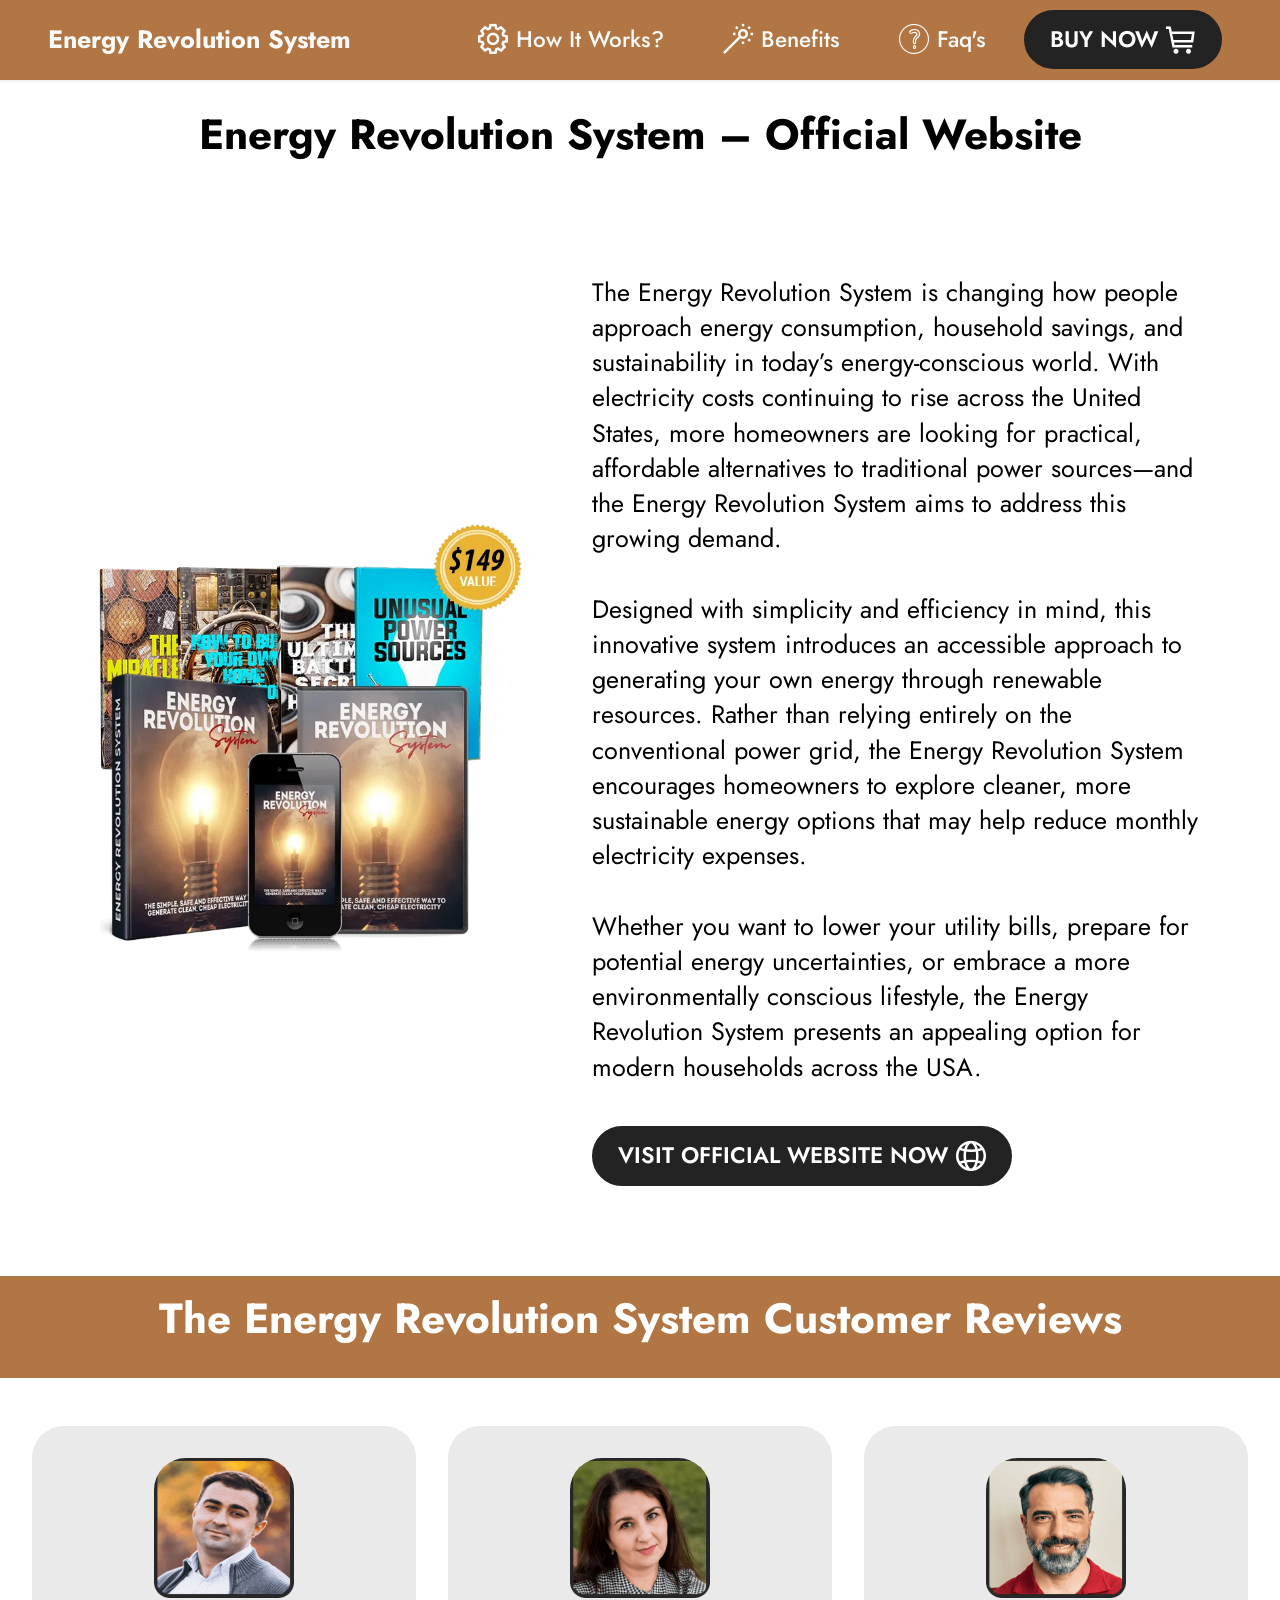
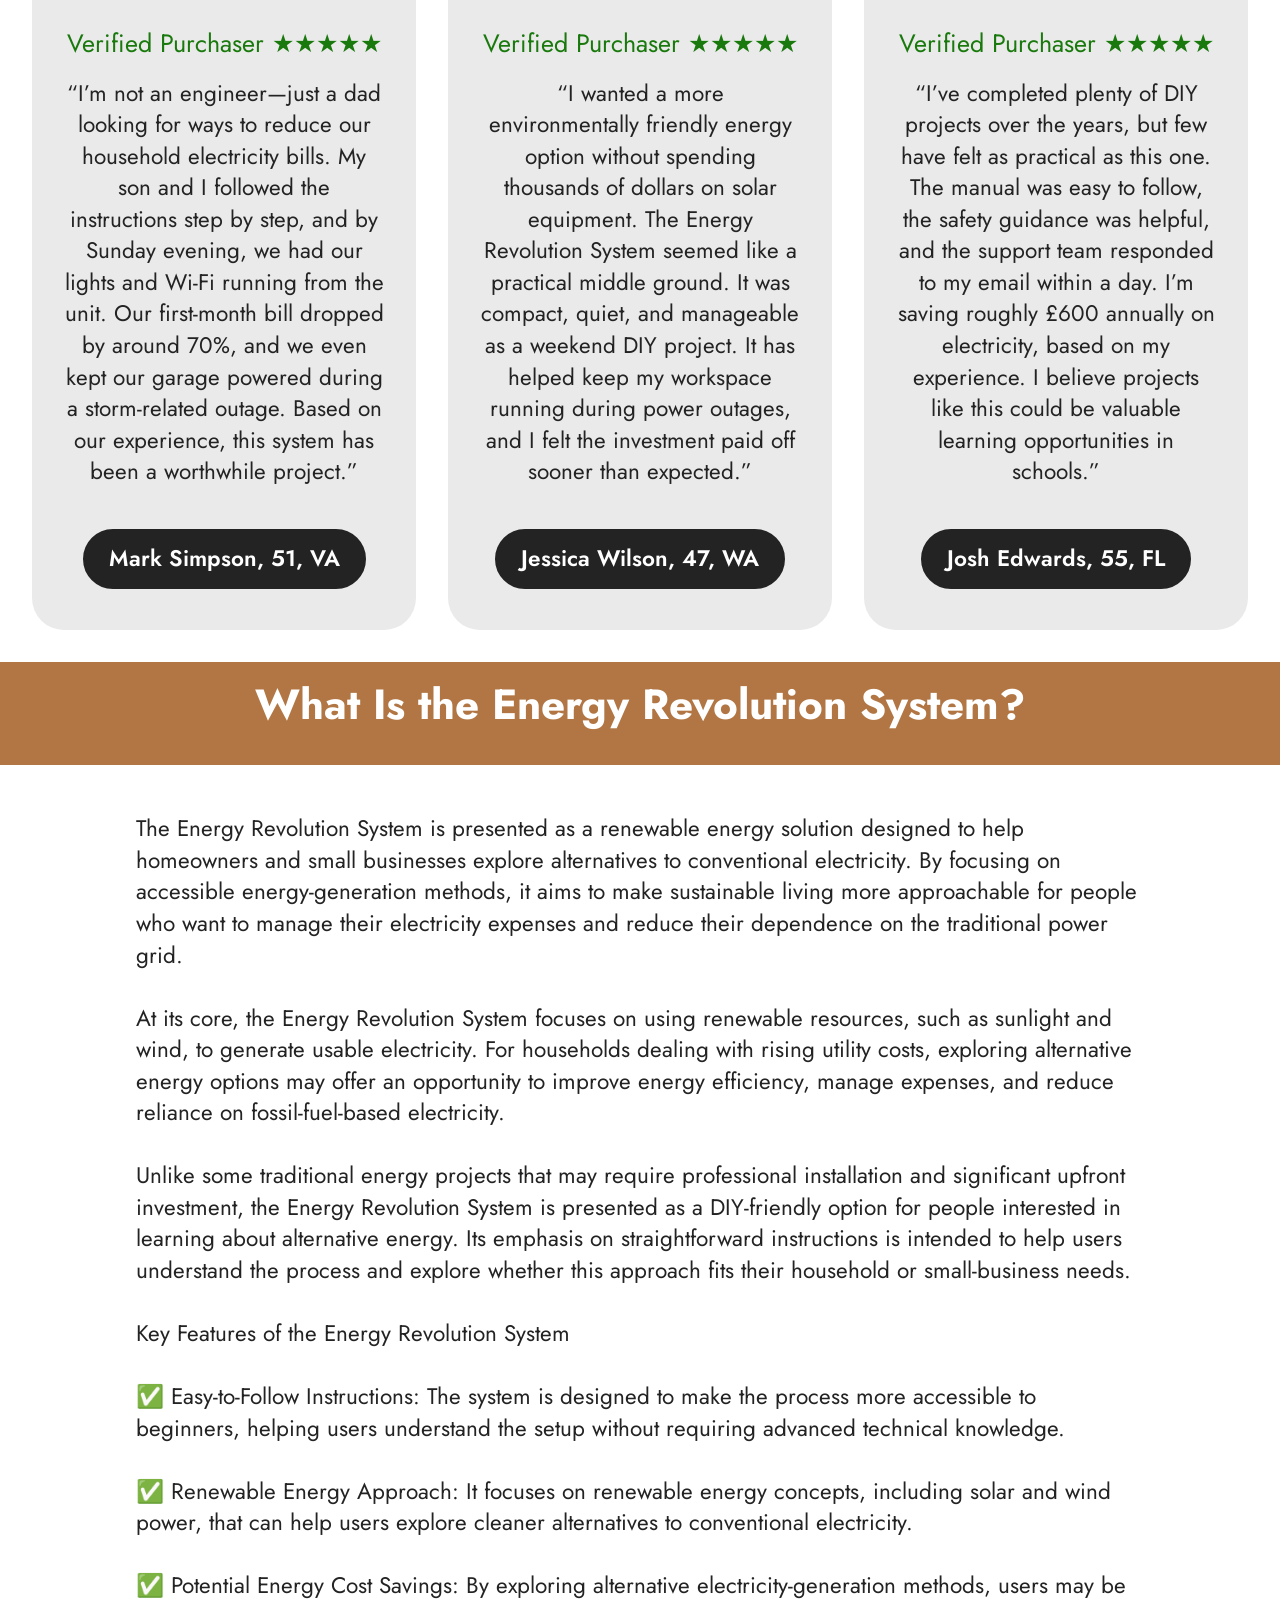
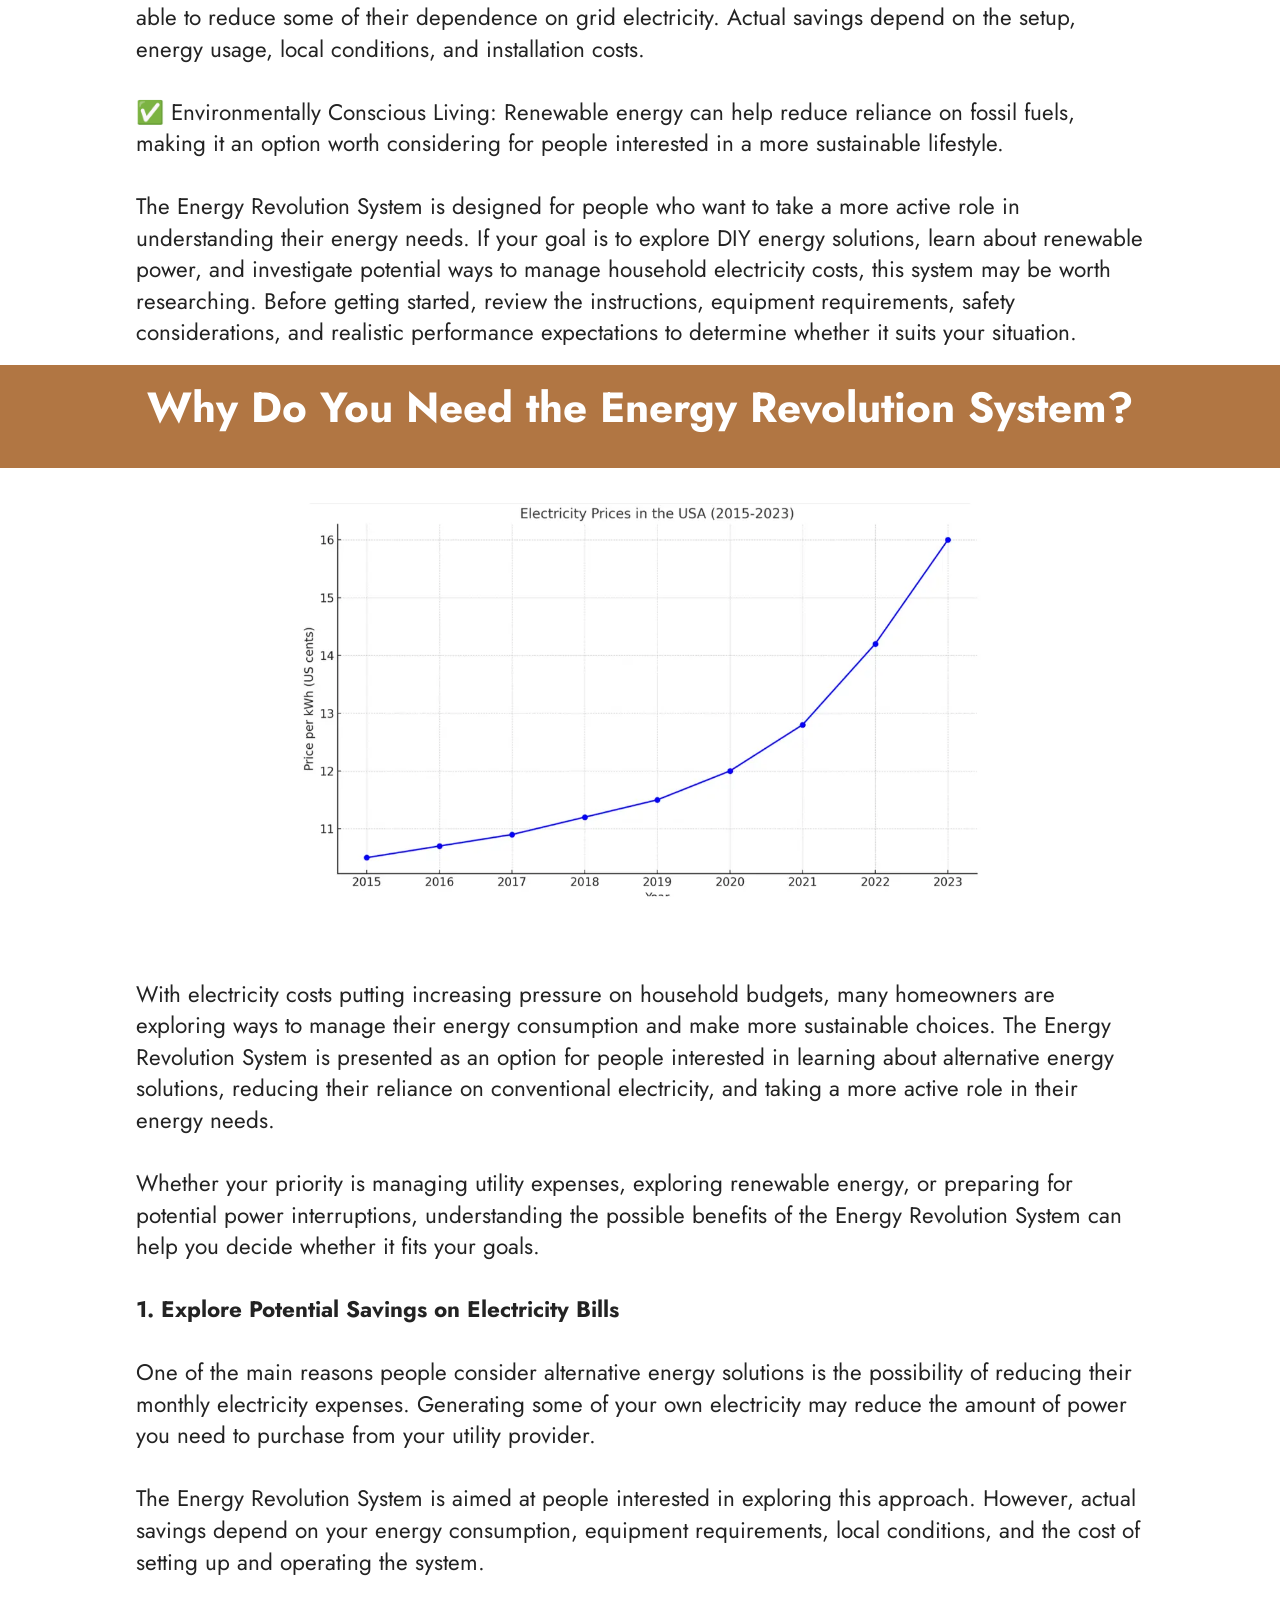
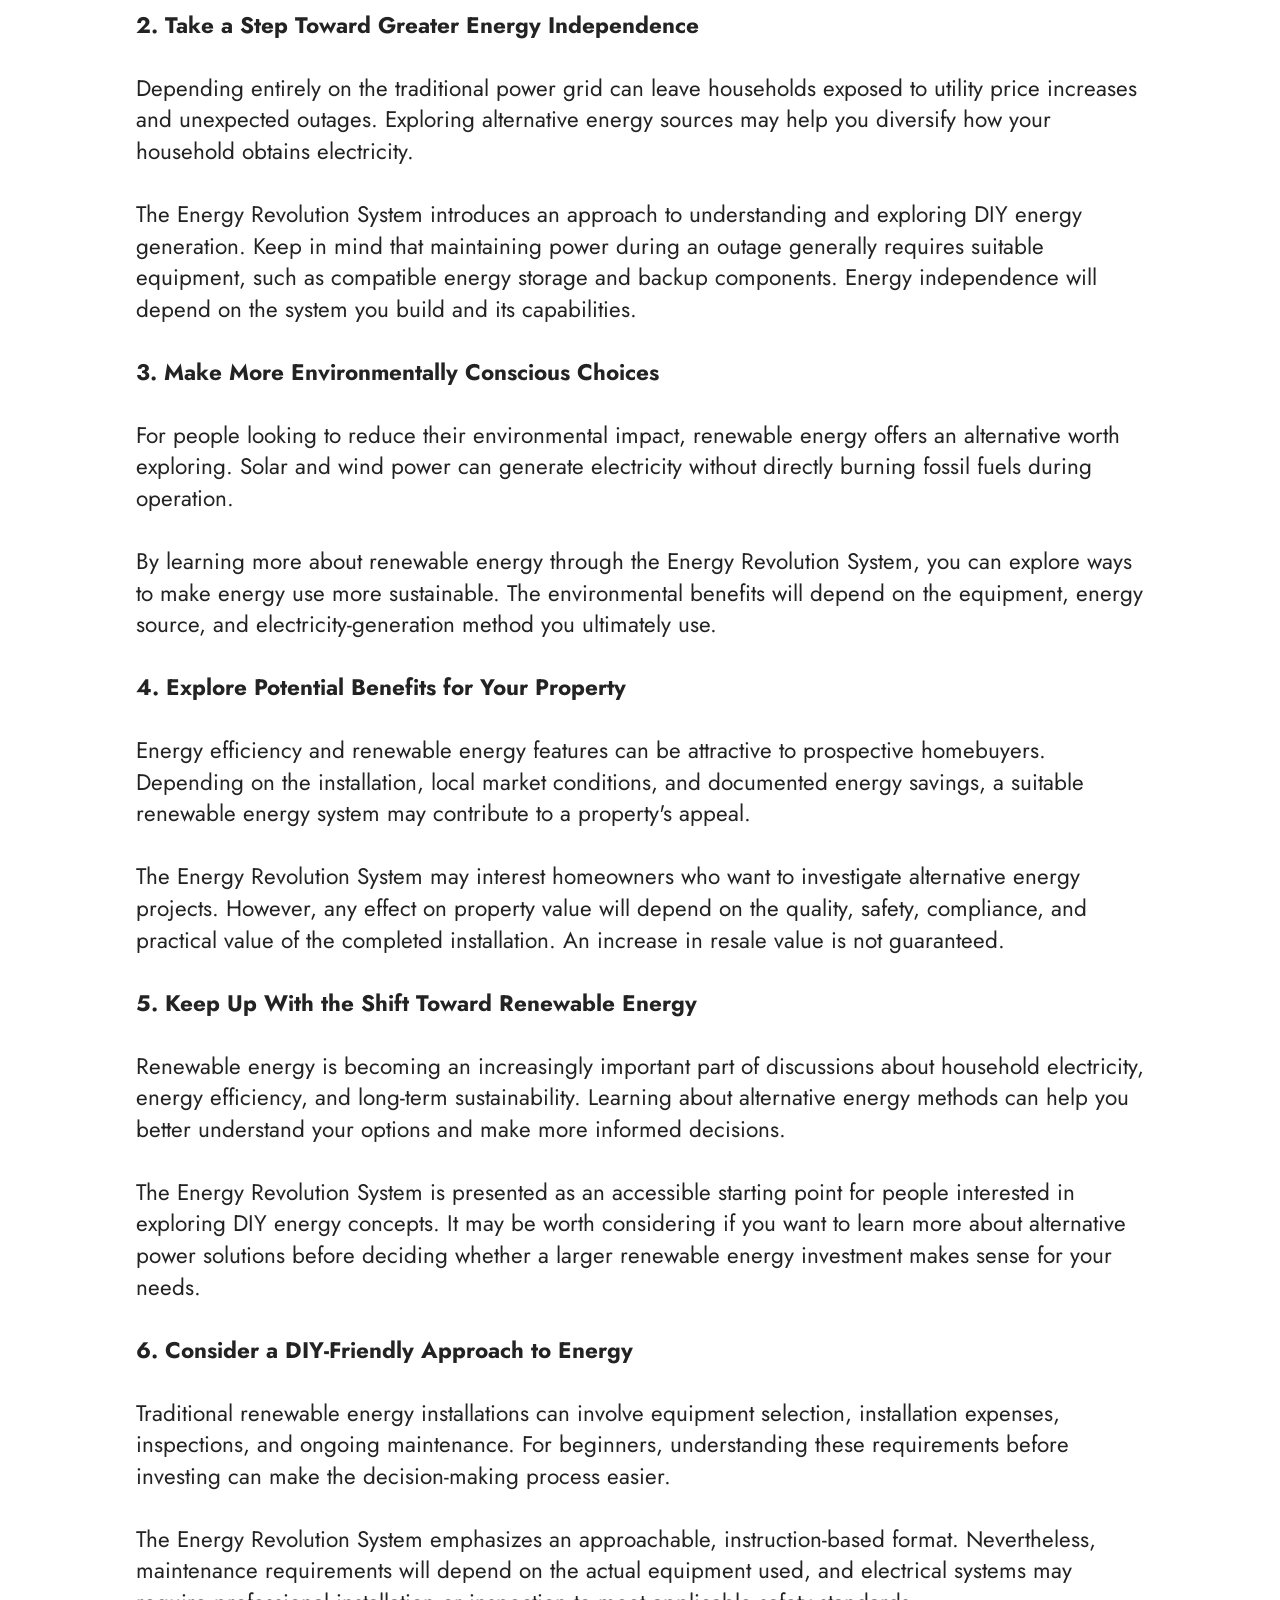
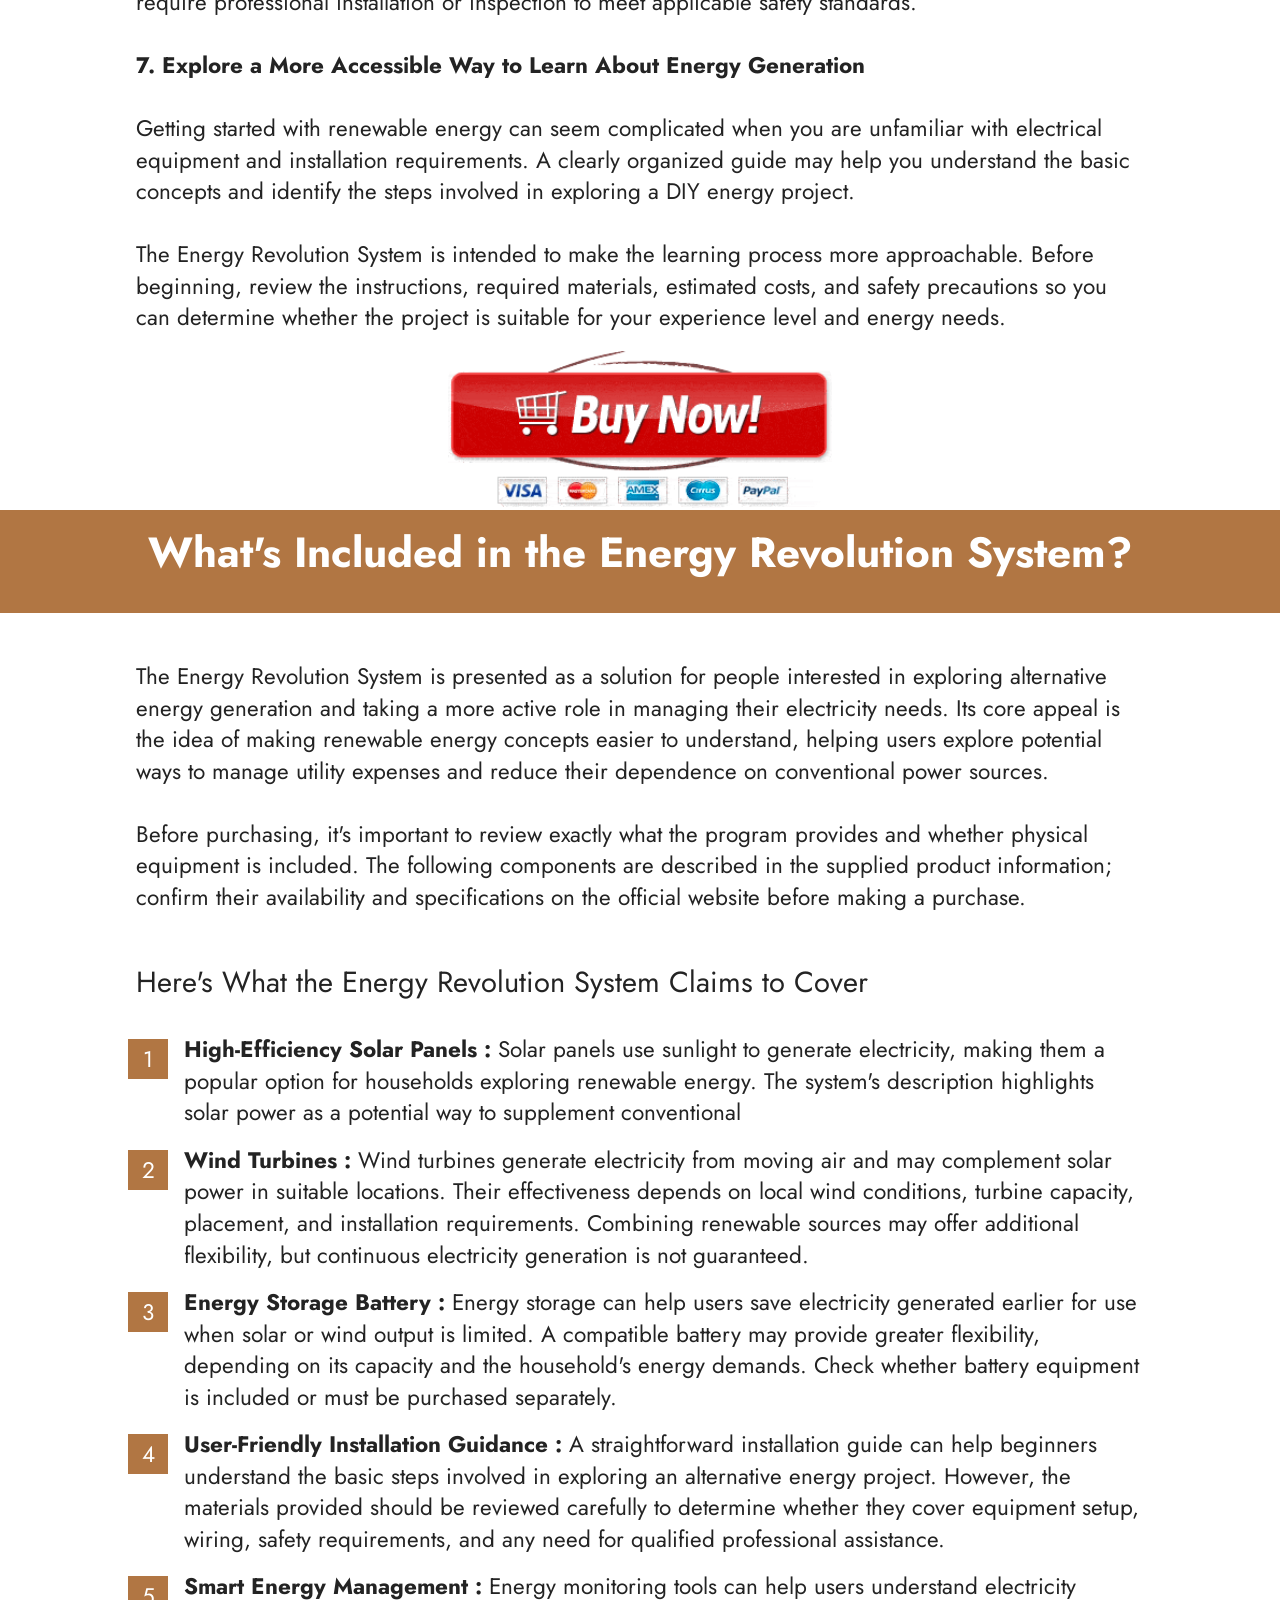
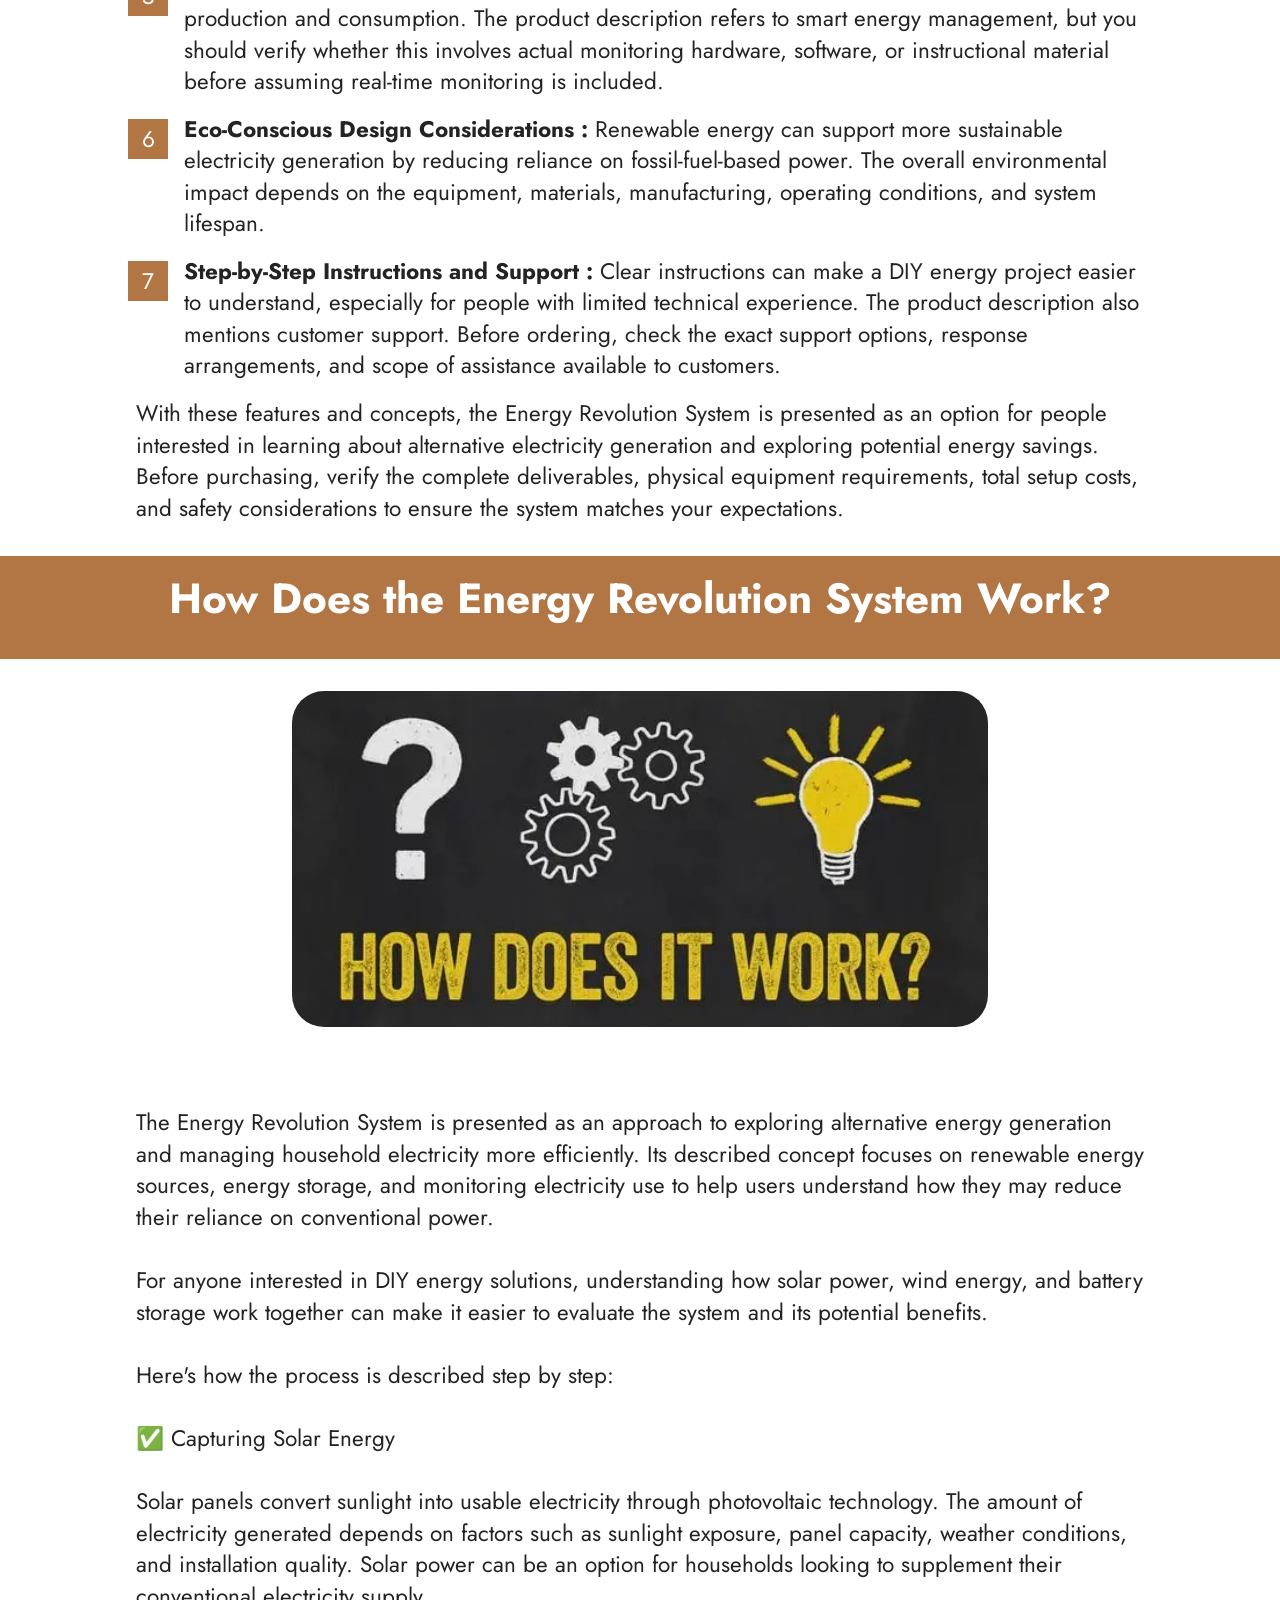
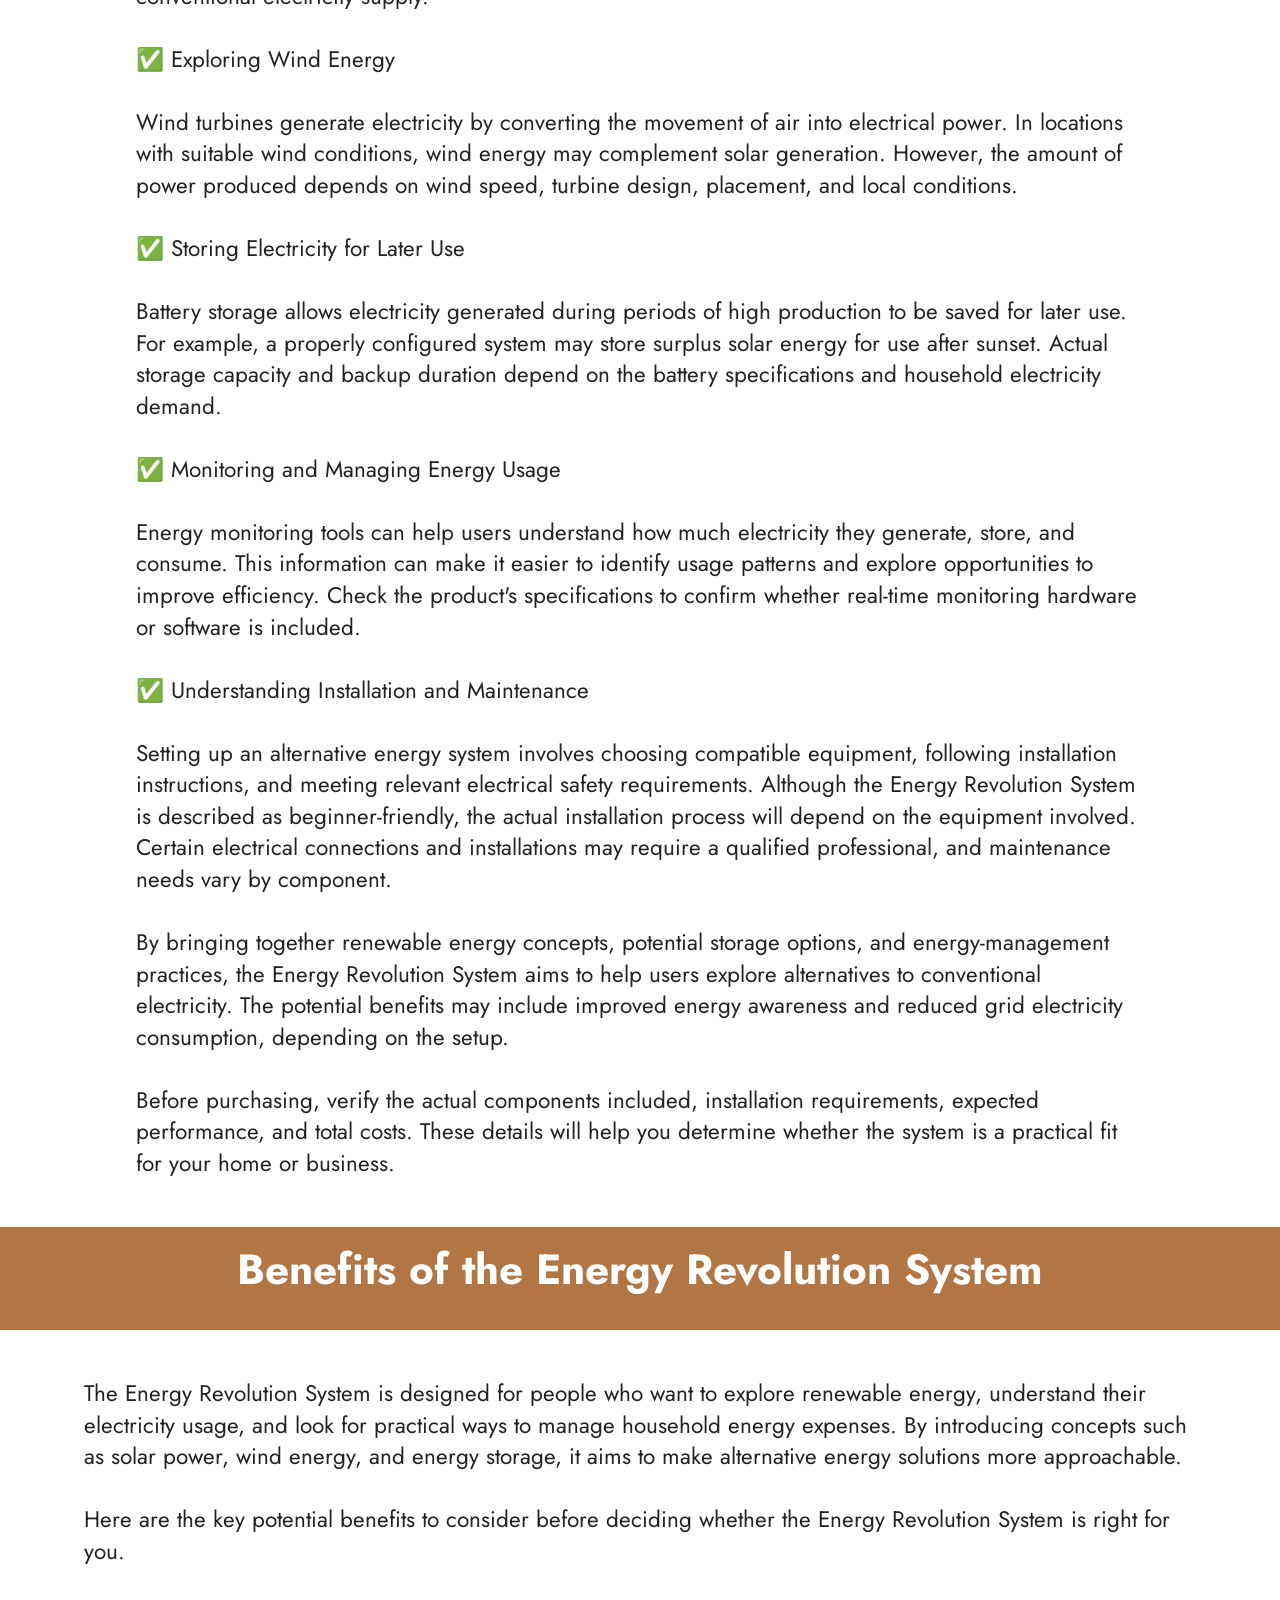
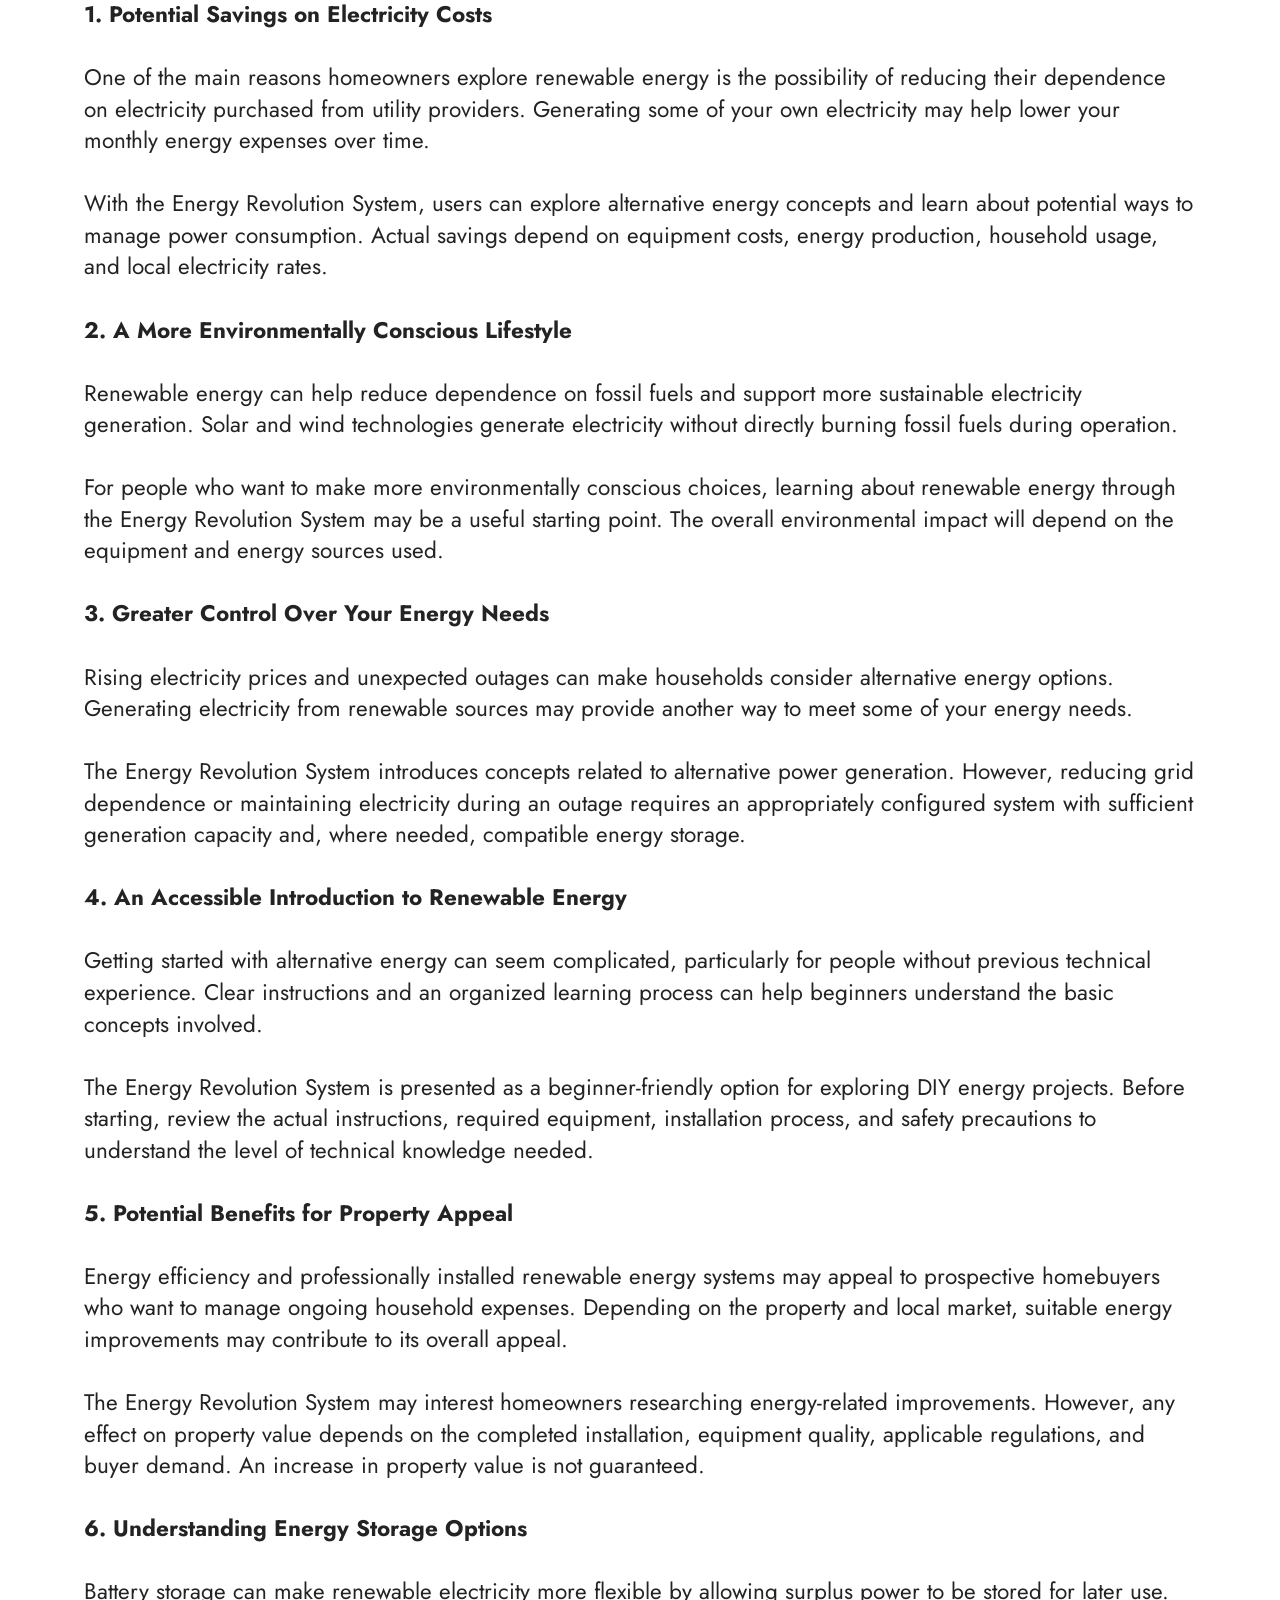
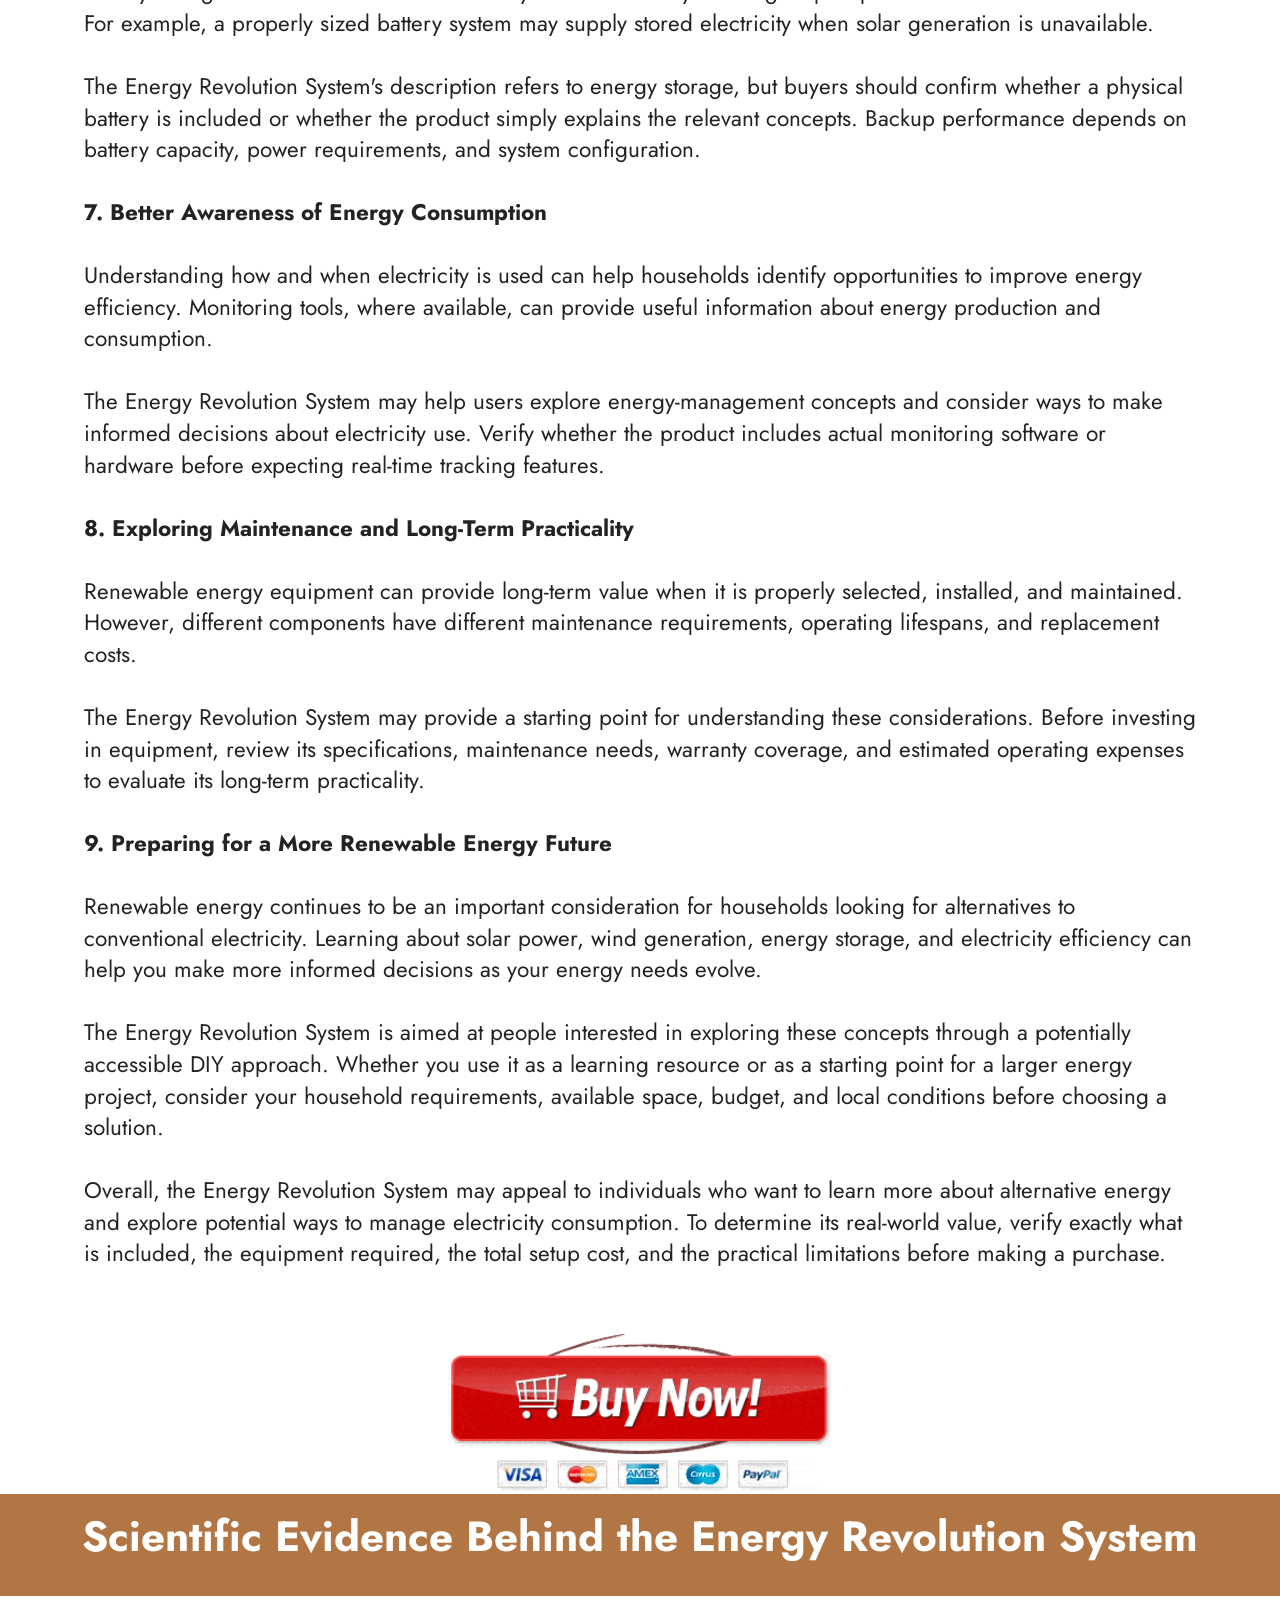
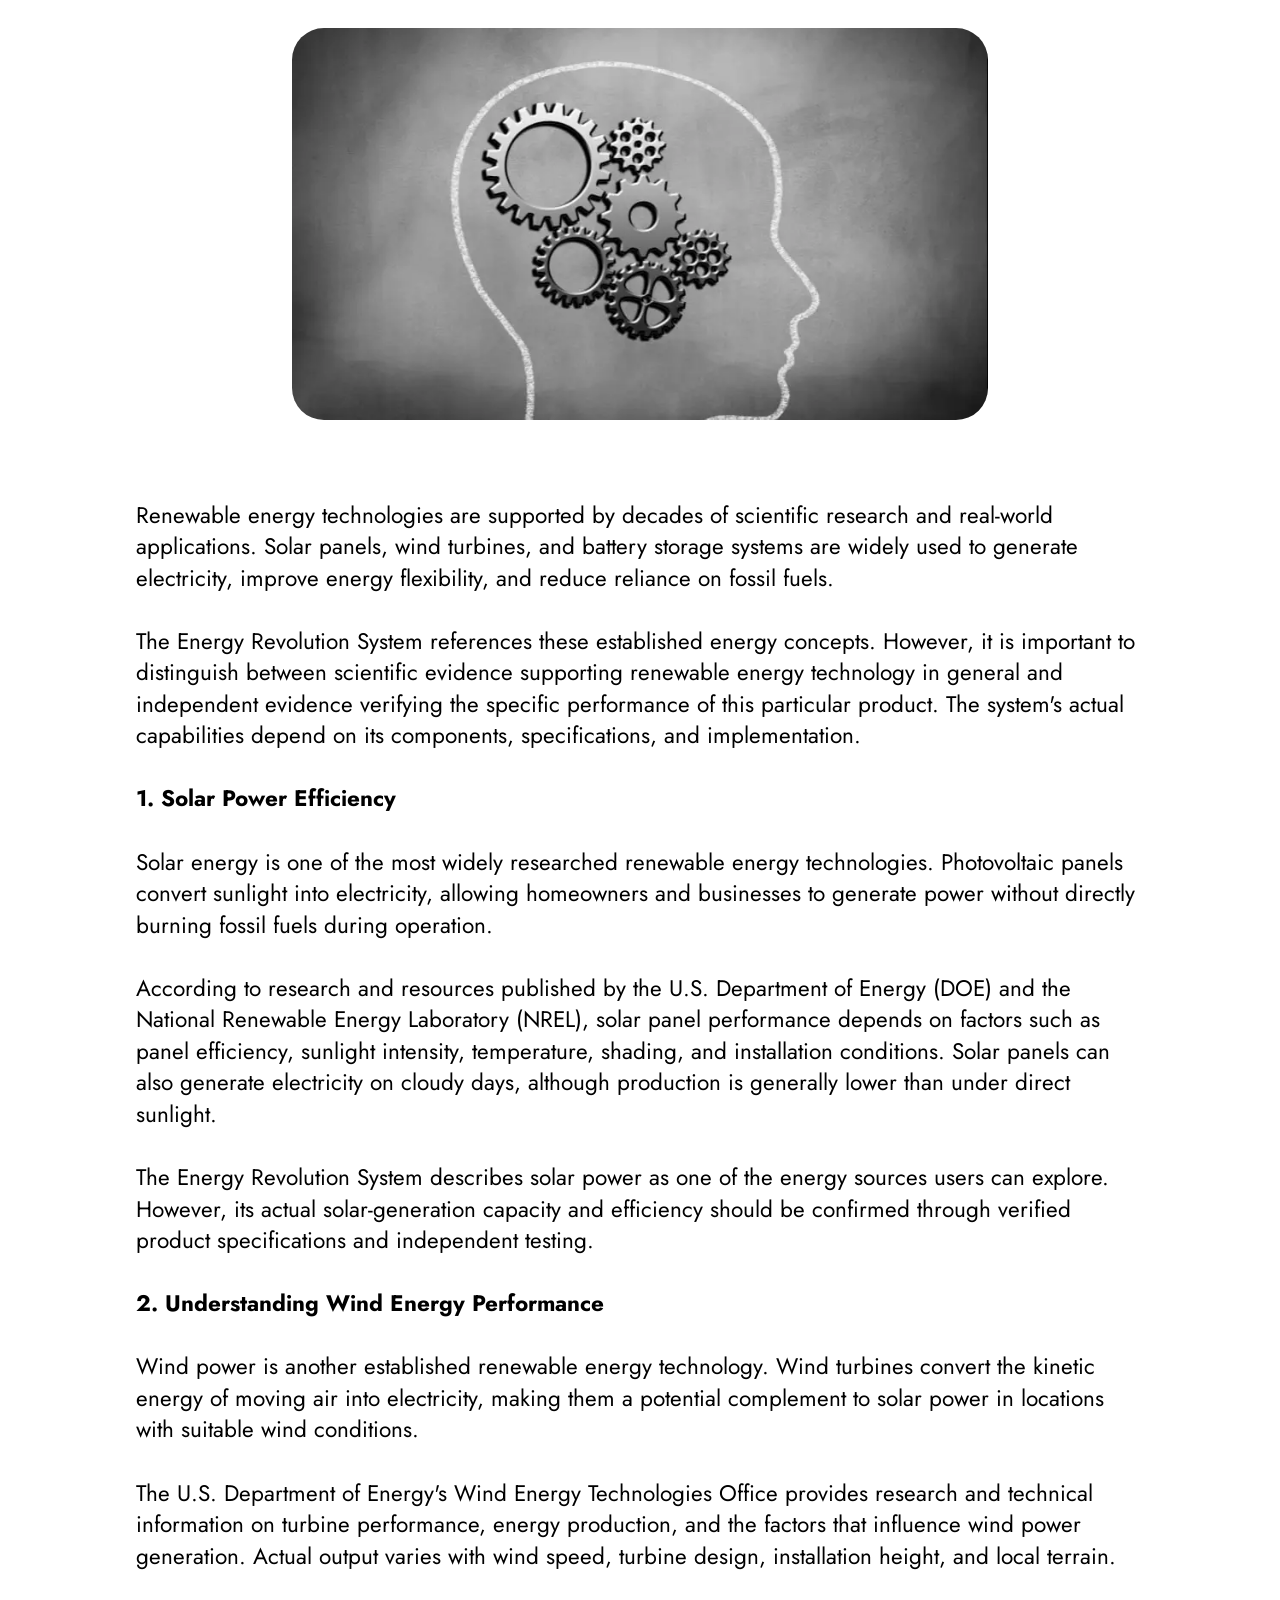
<file: index.html>
<!DOCTYPE html>
<html  >
<head>
  <!-- Site made with Mobirise Website Builder v6.0.6, https://mobirise.com -->
  <meta charset="UTF-8">
  <meta http-equiv="X-UA-Compatible" content="IE=edge">
  <meta name="generator" content="Mobirise v6.0.6, mobirise.com">
  <meta name="twitter:card" content="summary_large_image"/>
  <meta name="twitter:image:src" content="assets/images/index-meta.webp">
  <meta property="og:image" content="assets/images/index-meta.webp">
  <meta name="twitter:title" content="Energy Revolution System™ | Official Site | USA">
  <meta name="viewport" content="width=device-width, initial-scale=1, minimum-scale=1">
  <link rel="shortcut icon" href="assets/images/ers-cover-bundle-1.webp" type="image/x-icon">
  <meta name="description" content="Take control of your energy with the Energy Revolution System. Reduce electricity bills, achieve energy independence, and switch to clean, renewable power today.">
  <meta name="keywords" content="energy revolution system, energy revolution system program, energy revolution system reviews, energy revolution system official website">
	<link rel="canonical" href="https://energyrevolutionsystem.onrender.com/" />
  <meta http-equiv="content-language" content="en-US">
	<meta name="google-site-verification" content="WSGXfcK-zPaapYCs8_mcdlEsd8nilMy5Xj0d6MDcT-A" />
  
  <title>Energy Revolution System™ | Official Site | USA</title>
  <link rel="stylesheet" href="assets/web/assets/mobirise-icons2/mobirise2.css">
  <link rel="stylesheet" href="assets/web/assets/mobirise-icons/mobirise-icons.css">
  <link rel="stylesheet" href="assets/bootstrap/css/bootstrap.min.css">
  <link rel="stylesheet" href="assets/bootstrap/css/bootstrap-grid.min.css">
  <link rel="stylesheet" href="assets/bootstrap/css/bootstrap-reboot.min.css">
  <link rel="stylesheet" href="assets/animatecss/animate.css">
  <link rel="stylesheet" href="assets/dropdown/css/style.css">
  <link rel="stylesheet" href="assets/socicon/css/styles.css">
  <link rel="stylesheet" href="assets/theme/css/style.css">
  <link rel="preload" href="https://fonts.googleapis.com/css?family=Jost:100,200,300,400,500,600,700,800,900,100i,200i,300i,400i,500i,600i,700i,800i,900i&display=swap" as="style" onload="this.onload=null;this.rel='stylesheet'">
  <noscript><link rel="stylesheet" href="https://fonts.googleapis.com/css?family=Jost:100,200,300,400,500,600,700,800,900,100i,200i,300i,400i,500i,600i,700i,800i,900i&display=swap"></noscript>
  <link rel="preload" as="style" href="assets/mobirise/css/mbr-additional.css?v=Vry50v"><link rel="stylesheet" href="assets/mobirise/css/mbr-additional.css?v=Vry50v" type="text/css">

  
</head>
<body>
  
  <section data-bs-version="5.1" class="menu menu2 cid-tLclnOs7BI" once="menu" id="menu2-2">
    
    <nav class="navbar navbar-dropdown navbar-fixed-top navbar-expand-lg">
        <div class="container-fluid">
            <div class="navbar-brand">
                
                <span class="navbar-caption-wrap"><a class="navbar-caption text-white text-primary display-7" href="https://a7e8fjp342hy3-18oqhjarfych.hop.clickbank.net/?&tid=ren">Energy Revolution System <br></a></span>
            </div>
            <button class="navbar-toggler" type="button" data-toggle="collapse" data-bs-toggle="collapse" data-target="#navbarSupportedContent" data-bs-target="#navbarSupportedContent" aria-controls="navbarNavAltMarkup" aria-expanded="false" aria-label="Toggle navigation">
                <div class="hamburger">
                    <span></span>
                    <span></span>
                    <span></span>
                    <span></span>
                </div>
            </button>
            <div class="collapse navbar-collapse" id="navbarSupportedContent">
                <ul class="navbar-nav nav-dropdown" data-app-modern-menu="true"><li class="nav-item"><a class="nav-link link text-white text-primary display-4" href="index.html#content4-9"><span class="mobi-mbri mobi-mbri-setting mbr-iconfont mbr-iconfont-btn"></span>How It Works?</a></li>
                    <li class="nav-item"><a class="nav-link link text-white text-primary display-4" href="index.html#content4-l"><span class="mobi-mbri mobi-mbri-magic-stick mbr-iconfont mbr-iconfont-btn"></span>Benefits</a></li>
                    <li class="nav-item"><a class="nav-link link text-white text-primary display-4" href="index.html#list01-3c"><span class="mbri-question mbr-iconfont mbr-iconfont-btn"></span>Faq's</a>
                    </li></ul>
                
                <div class="navbar-buttons mbr-section-btn"><a class="btn btn-black display-4" href="https://a7e8fjp342hy3-18oqhjarfych.hop.clickbank.net/?&tid=ren"><span class="mobi-mbri mobi-mbri-shopping-cart mbr-iconfont mbr-iconfont-btn"></span>BUY NOW</a></div>
            </div>
        </div>
    </nav>
</section>

<section data-bs-version="5.1" class="content4 cid-tLclvjp4zp" id="content4-3">
    

    
    
    <div class="container-fluid">
        <div class="row justify-content-center">
            <div class="title col-md-12 col-lg-12">
                <h1 class="mbr-section-title mbr-fonts-style align-center mb-4 display-2"><strong>Energy Revolution System – Official Website</strong></h1>
                
                
            </div>
        </div>
    </div>
</section>

<section data-bs-version="5.1" class="features17 cid-tLcpgbq2pq" id="features17-4">
    

    
    
    <div class="container-fluid">
        <div class="content-wrapper">
            <div class="row align-items-center">
                <div class="col-12 col-lg-5">
                    <div class="image-wrapper">
                        <img src="assets/images/ers-cover-bundle.webp" alt="the-energyrevolution-system">
                    </div>
                </div>
                <div class="col-12 col-lg">
                    <div class="text-wrapper">
                        
                        <p class="mbr-text mbr-fonts-style mb-4 display-7">The Energy Revolution System is changing how people approach energy consumption, household savings, and sustainability in today’s energy-conscious world. With electricity costs continuing to rise across the United States, more homeowners are looking for practical, affordable alternatives to traditional power sources—and the Energy Revolution System aims to address this growing demand.<br><br>Designed with simplicity and efficiency in mind, this innovative system introduces an accessible approach to generating your own energy through renewable resources. Rather than relying entirely on the conventional power grid, the Energy Revolution System encourages homeowners to explore cleaner, more sustainable energy options that may help reduce monthly electricity expenses.<br><br>Whether you want to lower your utility bills, prepare for potential energy uncertainties, or embrace a more environmentally conscious lifestyle, the Energy Revolution System presents an appealing option for modern households across the USA.<br></p>
                        <div class="mbr-section-btn mt-3"><a class="btn btn-black display-4" href="https://a7e8fjp342hy3-18oqhjarfych.hop.clickbank.net/?&tid=ren"><span class="mobi-mbri mobi-mbri-globe-2 mbr-iconfont mbr-iconfont-btn"></span>VISIT OFFICIAL WEBSITE NOW</a></div>
                    </div>
                </div>
            </div>
        </div>
    </div>
</section>

<section data-bs-version="5.1" class="content4 cid-uscATRIyG4" id="content4-1w">
    

    
    
    <div class="container">
        <div class="row justify-content-center">
            <div class="title col-md-12 col-lg-10">
                <h3 class="mbr-section-title mbr-fonts-style align-center mb-4 display-2"><strong>The Energy Revolution System Customer Reviews</strong></h3>
                
                
            </div>
        </div>
    </div>
</section>

<section data-bs-version="5.1" class="clients2 cid-vfhdvJa4r1" id="clients2-4a">

    

    
    
    <div class="container-fluid">
        <div class="row justify-content-center">
            <div class="card col-12 col-md-6 col-lg-4">
                <div class="card-wrapper">
                    <div class="img-wrapper">
                        <img src="assets/images/testimonial1-280x280.png" alt="neuro-serge-review-1">
                    </div>
                    <div class="card-box align-center">
                        <h6 class="card-subtitle mbr-fonts-style mb-0 display-7">Verified Purchaser ★★★★★</h6>
                        <h5 class="card-title mbr-fonts-style mb-3 display-7"></h5>
                        <p class="mbr-text mbr-fonts-style mb-4 display-4">“I’m not an engineer—just a dad looking for ways to reduce our household electricity bills. My son and I followed the instructions step by step, and by Sunday evening, we had our lights and Wi-Fi running from the unit. Our first-month bill dropped by around 70%, and we even kept our garage powered during a storm-related outage. Based on our experience, this system has been a worthwhile project.”<br></p>
                        <div class="mbr-section-btn mt-3"><a class="btn btn-black display-4">Mark Simpson, 51, VA</a></div>
                    </div>
                </div>
            </div>
            <div class="card col-12 col-md-6 col-lg-4">
                <div class="card-wrapper">
                    <div class="img-wrapper">
                        <img src="assets/images/testimonial3-280x280.png" alt="neuro-serge-review-2">
                    </div>
                    <div class="card-box align-center">
                        <h6 class="card-subtitle mbr-fonts-style mb-0 display-7">Verified Purchaser ★★★★★</h6>
                        <h5 class="card-title mbr-fonts-style mb-3 display-7"></h5>
                        <p class="mbr-text mbr-fonts-style mb-4 display-4">“I wanted a more environmentally friendly energy option without spending thousands of dollars on solar equipment. The Energy Revolution System seemed like a practical middle ground. It was compact, quiet, and manageable as a weekend DIY project. It has helped keep my workspace running during power outages, and I felt the investment paid off sooner than expected.”<br></p>
                        <div class="mbr-section-btn mt-3"><a class="btn btn-black display-4">Jessica Wilson, 47, WA</a></div>
                    </div>
                </div>
            </div>
            <div class="card col-12 col-md-6 col-lg-4">
                <div class="card-wrapper">
                    <div class="img-wrapper">
                        <img src="assets/images/testimonial2-280x280.png" alt="neuro-serge-review-3">
                    </div>
                    <div class="card-box align-center">
                        <h6 class="card-subtitle mbr-fonts-style mb-0 display-7">Verified Purchaser ★★★★★</h6>
                        <h5 class="card-title mbr-fonts-style mb-3 display-7"></h5>
                        <p class="mbr-text mbr-fonts-style mb-4 display-4">“I’ve completed plenty of DIY projects over the years, but few have felt as practical as this one. The manual was easy to follow, the safety guidance was helpful, and the support team responded to my email within a day. I’m saving roughly £600 annually on electricity, based on my experience. I believe projects like this could be valuable learning opportunities in schools.”<br></p>
                        <div class="mbr-section-btn mt-3"><a class="btn btn-black display-4">Josh Edwards, 55, FL</a></div>
                    </div>
                </div>
            </div>
            
        </div>
    </div>
</section>

<section data-bs-version="5.1" class="content4 cid-tLcytCP5Mp" id="content4-7">
    

    
    
    <div class="container-fluid">
        <div class="row justify-content-center">
            <div class="title col-md-12 col-lg-10">
                <h3 class="mbr-section-title mbr-fonts-style align-center mb-4 display-2"><strong>What Is the Energy Revolution System?</strong></h3>
                
                
            </div>
        </div>
    </div>
</section>

<section data-bs-version="5.1" class="content5 cid-vfgK056LAn" id="content5-43">
    
    <div class="container">
        <div class="row justify-content-center">
            <div class="col-md-12 col-lg-10">
                
                
                <p class="mbr-text mbr-fonts-style display-4">The Energy Revolution System is presented as a renewable energy solution designed to help homeowners and small businesses explore alternatives to conventional electricity. By focusing on accessible energy-generation methods, it aims to make sustainable living more approachable for people who want to manage their electricity expenses and reduce their dependence on the traditional power grid.<br><br>At its core, the Energy Revolution System focuses on using renewable resources, such as sunlight and wind, to generate usable electricity. For households dealing with rising utility costs, exploring alternative energy options may offer an opportunity to improve energy efficiency, manage expenses, and reduce reliance on fossil-fuel-based electricity.<br><br>Unlike some traditional energy projects that may require professional installation and significant upfront investment, the Energy Revolution System is presented as a DIY-friendly option for people interested in learning about alternative energy. Its emphasis on straightforward instructions is intended to help users understand the process and explore whether this approach fits their household or small-business needs.<br><br>Key Features of the Energy Revolution System<br><br>✅ Easy-to-Follow Instructions: The system is designed to make the process more accessible to beginners, helping users understand the setup without requiring advanced technical knowledge.<br><br>✅ Renewable Energy Approach: It focuses on renewable energy concepts, including solar and wind power, that can help users explore cleaner alternatives to conventional electricity.<br><br>✅ Potential Energy Cost Savings: By exploring alternative electricity-generation methods, users may be able to reduce some of their dependence on grid electricity. Actual savings depend on the setup, energy usage, local conditions, and installation costs.<br><br>✅ Environmentally Conscious Living: Renewable energy can help reduce reliance on fossil fuels, making it an option worth considering for people interested in a more sustainable lifestyle.<br><br>The Energy Revolution System is designed for people who want to take a more active role in understanding their energy needs. If your goal is to explore DIY energy solutions, learn about renewable power, and investigate potential ways to manage household electricity costs, this system may be worth researching. Before getting started, review the instructions, equipment requirements, safety considerations, and realistic performance expectations to determine whether it suits your situation.</p>
            </div>
        </div>
    </div>
</section>

<section data-bs-version="5.1" class="content4 cid-tLcvjnZQTe" id="content4-5">
    

    
    
    <div class="container-fluid">
        <div class="row justify-content-center">
            <div class="title col-md-12 col-lg-12">
                <h3 class="mbr-section-title mbr-fonts-style align-center mb-4 display-2"><strong>Why Do You Need the Energy Revolution System?</strong></h3>
                
                
            </div>
        </div>
    </div>
</section>

<section data-bs-version="5.1" class="image01 cid-uuVD9SD7GZ" id="image01-3o">
  

  
  

  <div class="container">
    <div class="row justify-content-center">
      <div class="col-12 col-lg-7">
        <div class="image-wrapper mb-4">
          <img class="w-100" src="assets/images/664eb88de9b0375f5d75125a-graph-p-1080-1080x619.webp" alt="graph">
        </div>
        
        
      </div>
    </div>
  </div>
</section>

<section data-bs-version="5.1" class="content5 cid-uRbPEm6peh" id="content5-42">
    
    <div class="container">
        <div class="row justify-content-center">
            <div class="col-md-12 col-lg-10">
                
                
                <p class="mbr-text mbr-fonts-style display-4">With electricity costs putting increasing pressure on household budgets, many homeowners are exploring ways to manage their energy consumption and make more sustainable choices. The Energy Revolution System is presented as an option for people interested in learning about alternative energy solutions, reducing their reliance on conventional electricity, and taking a more active role in their energy needs.<br><br>Whether your priority is managing utility expenses, exploring renewable energy, or preparing for potential power interruptions, understanding the possible benefits of the Energy Revolution System can help you decide whether it fits your goals.<br><br><strong>1. Explore Potential Savings on Electricity Bills</strong><br><br>One of the main reasons people consider alternative energy solutions is the possibility of reducing their monthly electricity expenses. Generating some of your own electricity may reduce the amount of power you need to purchase from your utility provider.<br><br>The Energy Revolution System is aimed at people interested in exploring this approach. However, actual savings depend on your energy consumption, equipment requirements, local conditions, and the cost of setting up and operating the system.<br><br><strong>2. Take a Step Toward Greater Energy Independence</strong><br><br>Depending entirely on the traditional power grid can leave households exposed to utility price increases and unexpected outages. Exploring alternative energy sources may help you diversify how your household obtains electricity.<br><br>The Energy Revolution System introduces an approach to understanding and exploring DIY energy generation. Keep in mind that maintaining power during an outage generally requires suitable equipment, such as compatible energy storage and backup components. Energy independence will depend on the system you build and its capabilities.<br><br><strong>3. Make More Environmentally Conscious Choices</strong><br><br>For people looking to reduce their environmental impact, renewable energy offers an alternative worth exploring. Solar and wind power can generate electricity without directly burning fossil fuels during operation.<br><br>By learning more about renewable energy through the Energy Revolution System, you can explore ways to make energy use more sustainable. The environmental benefits will depend on the equipment, energy source, and electricity-generation method you ultimately use.<br><br><strong>4. Explore Potential Benefits for Your Property</strong><br><br>Energy efficiency and renewable energy features can be attractive to prospective homebuyers. Depending on the installation, local market conditions, and documented energy savings, a suitable renewable energy system may contribute to a property's appeal.<br><br>The Energy Revolution System may interest homeowners who want to investigate alternative energy projects. However, any effect on property value will depend on the quality, safety, compliance, and practical value of the completed installation. An increase in resale value is not guaranteed.<br><br><strong>5. Keep Up With the Shift Toward Renewable Energy</strong><br><br>Renewable energy is becoming an increasingly important part of discussions about household electricity, energy efficiency, and long-term sustainability. Learning about alternative energy methods can help you better understand your options and make more informed decisions.<br><br>The Energy Revolution System is presented as an accessible starting point for people interested in exploring DIY energy concepts. It may be worth considering if you want to learn more about alternative power solutions before deciding whether a larger renewable energy investment makes sense for your needs.<br><br><strong>6. Consider a DIY-Friendly Approach to Energy</strong><br><br>Traditional renewable energy installations can involve equipment selection, installation expenses, inspections, and ongoing maintenance. For beginners, understanding these requirements before investing can make the decision-making process easier.<br><br>The Energy Revolution System emphasizes an approachable, instruction-based format. Nevertheless, maintenance requirements will depend on the actual equipment used, and electrical systems may require professional installation or inspection to meet applicable safety standards.<br><br><strong>7. Explore a More Accessible Way to Learn About Energy Generation</strong><br><br>Getting started with renewable energy can seem complicated when you are unfamiliar with electrical equipment and installation requirements. A clearly organized guide may help you understand the basic concepts and identify the steps involved in exploring a DIY energy project.<br><br>The Energy Revolution System is intended to make the learning process more approachable. Before beginning, review the instructions, required materials, estimated costs, and safety precautions so you can determine whether the project is suitable for your experience level and energy needs.</p>
            </div>
        </div>
    </div>
</section>

<section data-bs-version="5.1" class="image3 cid-vfh5xCFXNB" id="image3-46">
    

    
    

    <div class="container-fluid">
        <div class="row justify-content-center">
            <div class="col-12 col-lg-4">
                <div class="image-wrapper">
                    <a href="https://a7e8fjp342hy3-18oqhjarfych.hop.clickbank.net/?&tid=ren"><img src="assets/images/keto-smart.gif" alt="energy-revolution-system-pricing"></a>
                    
                </div>
            </div>
        </div>
    </div>
</section>

<section data-bs-version="5.1" class="content4 cid-uuVFROq2I5" id="content4-3p">
    

    
    
    <div class="container">
        <div class="row justify-content-center">
            <div class="title col-md-12 col-lg-11">
                <h3 class="mbr-section-title mbr-fonts-style align-center mb-4 display-2"><strong>What's Included in the Energy Revolution System?</strong></h3>
                
                
            </div>
        </div>
    </div>
</section>

<section data-bs-version="5.1" class="content5 cid-uuRXjg2ZsG" id="content5-3a">
    
    <div class="container">
        <div class="row justify-content-center">
            <div class="col-md-12 col-lg-10">
                
                
                <p class="mbr-text mbr-fonts-style display-4">The Energy Revolution System is presented as a solution for people interested in exploring alternative energy generation and taking a more active role in managing their electricity needs. Its core appeal is the idea of making renewable energy concepts easier to understand, helping users explore potential ways to manage utility expenses and reduce their dependence on conventional power sources.<br><br>Before purchasing, it's important to review exactly what the program provides and whether physical equipment is included. The following components are described in the supplied product information; confirm their availability and specifications on the official website before making a purchase.</p>
            </div>
        </div>
    </div>
</section>

<section data-bs-version="5.1" class="content9 cid-uuVFXo9lAV" id="content9-3q">
    

    <div class="container">
        <div class="row justify-content-center">
            <div class="counter-container col-md-12 col-lg-10">
                <h4 class="mbr-section-title mbr-fonts-style mb-4 display-5">Here's What the Energy Revolution System Claims to Cover</h4>
                <div class="mbr-text mbr-fonts-style display-4">
                    <ol>
                        <li><span style="font-size: 22.544px;"><strong>High-Efficiency Solar Panels : </strong>Solar panels use sunlight to generate electricity, making them a popular option for households exploring renewable energy. The system's description highlights solar power as a potential way to supplement conventional&nbsp;</span></li><li><strong>Wind Turbines :</strong>&nbsp;Wind turbines generate electricity from moving air and may complement solar power in suitable locations. Their effectiveness depends on local wind conditions, turbine capacity, placement, and installation requirements. Combining renewable sources may offer additional flexibility, but continuous electricity generation is not guaranteed.</li><li><strong>Energy Storage Battery :</strong>&nbsp;Energy storage can help users save electricity generated earlier for use when solar or wind output is limited. A compatible battery may provide greater flexibility, depending on its capacity and the household's energy demands. Check whether battery equipment is included or must be purchased separately.</li><li><strong>User-Friendly Installation Guidance :</strong>&nbsp;A straightforward installation guide can help beginners understand the basic steps involved in exploring an alternative energy project. However, the materials provided should be reviewed carefully to determine whether they cover equipment setup, wiring, safety requirements, and any need for qualified professional assistance.</li><li><strong>Smart Energy Management :</strong>&nbsp;Energy monitoring tools can help users understand electricity production and consumption. The product description refers to smart energy management, but you should verify whether this involves actual monitoring hardware, software, or instructional material before assuming real-time monitoring is included.</li><li><strong>Eco-Conscious Design Considerations&nbsp;:</strong>&nbsp;Renewable energy can support more sustainable electricity generation by reducing reliance on fossil-fuel-based power. The overall environmental impact depends on the equipment, materials, manufacturing, operating conditions, and system lifespan.</li><li><strong>Step-by-Step Instructions and Support :</strong>&nbsp;Clear instructions can make a DIY energy project easier to understand, especially for people with limited technical experience. The product description also mentions customer support. Before ordering, check the exact support options, response arrangements, and scope of assistance available to customers.</li></ol><div>With these features and concepts, the Energy Revolution System is presented as an option for people interested in learning about alternative electricity generation and exploring potential energy savings. Before purchasing, verify the complete deliverables, physical equipment requirements, total setup costs, and safety considerations to ensure the system matches your expectations.</div>
                </div>
            </div>
        </div>
    </div>
</section>

<section data-bs-version="5.1" class="content4 cid-tLcAsozquJ" id="content4-9">
    

    
    
    <div class="container-fluid">
        <div class="row justify-content-center">
            <div class="title col-md-12 col-lg-12">
                <h3 class="mbr-section-title mbr-fonts-style align-center mb-4 display-2"><strong>How Does the Energy Revolution System Work?</strong></h3>
                
                
            </div>
        </div>
    </div>
</section>

<section data-bs-version="5.1" class="image01 cid-vfh0ULZLzr" id="image01-45">
  

  
  

  <div class="container">
    <div class="row justify-content-center">
      <div class="col-12 col-lg-7">
        <div class="image-wrapper mb-4">
          <img class="w-100" src="assets/images/how-does-energy-revolution-system-work.webp" alt="energy-revolution-graph">
        </div>
        
        
      </div>
    </div>
  </div>
</section>

<section data-bs-version="5.1" class="content5 cid-uRbNXS06L2" id="content5-41">
    
    <div class="container">
        <div class="row justify-content-center">
            <div class="col-md-12 col-lg-10">
                
                
                <p class="mbr-text mbr-fonts-style display-4">The Energy Revolution System is presented as an approach to exploring alternative energy generation and managing household electricity more efficiently. Its described concept focuses on renewable energy sources, energy storage, and monitoring electricity use to help users understand how they may reduce their reliance on conventional power.<br><br>For anyone interested in DIY energy solutions, understanding how solar power, wind energy, and battery storage work together can make it easier to evaluate the system and its potential benefits.<br><br>Here's how the process is described step by step:<br><br>✅ Capturing Solar Energy<br><br>Solar panels convert sunlight into usable electricity through photovoltaic technology. The amount of electricity generated depends on factors such as sunlight exposure, panel capacity, weather conditions, and installation quality. Solar power can be an option for households looking to supplement their conventional electricity supply.<br><br>✅ Exploring Wind Energy<br><br>Wind turbines generate electricity by converting the movement of air into electrical power. In locations with suitable wind conditions, wind energy may complement solar generation. However, the amount of power produced depends on wind speed, turbine design, placement, and local conditions.<br><br>✅ Storing Electricity for Later Use<br><br>Battery storage allows electricity generated during periods of high production to be saved for later use. For example, a properly configured system may store surplus solar energy for use after sunset. Actual storage capacity and backup duration depend on the battery specifications and household electricity demand.<br><br>✅ Monitoring and Managing Energy Usage<br><br>Energy monitoring tools can help users understand how much electricity they generate, store, and consume. This information can make it easier to identify usage patterns and explore opportunities to improve efficiency. Check the product's specifications to confirm whether real-time monitoring hardware or software is included.<br><br>✅ Understanding Installation and Maintenance<br><br>Setting up an alternative energy system involves choosing compatible equipment, following installation instructions, and meeting relevant electrical safety requirements. Although the Energy Revolution System is described as beginner-friendly, the actual installation process will depend on the equipment involved. Certain electrical connections and installations may require a qualified professional, and maintenance needs vary by component.<br><br>By bringing together renewable energy concepts, potential storage options, and energy-management practices, the Energy Revolution System aims to help users explore alternatives to conventional electricity. The potential benefits may include improved energy awareness and reduced grid electricity consumption, depending on the setup.<br><br>Before purchasing, verify the actual components included, installation requirements, expected performance, and total costs. These details will help you determine whether the system is a practical fit for your home or business.<br></p>
            </div>
        </div>
    </div>
</section>

<section data-bs-version="5.1" class="content4 cid-tLFvtOWc4e" id="content4-l">
    

    
    
    <div class="container-fluid">
        <div class="row justify-content-center">
            <div class="title col-md-12 col-lg-12">
                <h3 class="mbr-section-title mbr-fonts-style align-center mb-4 display-2"><strong>Benefits of the Energy Revolution System</strong></h3>
                
                
            </div>
        </div>
    </div>
</section>

<section data-bs-version="5.1" class="content8 cid-uugCrGQiU5" id="content8-2o">
    
    <div class="container">
        <div class="row justify-content-center">
            <div class="counter-container col-md-12 col-lg-11">
                <h4 class="mbr-section-title mbr-fonts-style mb-4 display-4">The Energy Revolution System is designed for people who want to explore renewable energy, understand their electricity usage, and look for practical ways to manage household energy expenses. By introducing concepts such as solar power, wind energy, and energy storage, it aims to make alternative energy solutions more approachable.<div><br></div><div>Here are the key potential benefits to consider before deciding whether the Energy Revolution System is right for you.</div><div><br></div><div><strong>1. Potential Savings on Electricity Costs</strong></div><div><br></div><div>One of the main reasons homeowners explore renewable energy is the possibility of reducing their dependence on electricity purchased from utility providers. Generating some of your own electricity may help lower your monthly energy expenses over time.</div><div><br></div><div>With the Energy Revolution System, users can explore alternative energy concepts and learn about potential ways to manage power consumption. Actual savings depend on equipment costs, energy production, household usage, and local electricity rates.</div><div><br></div><div><strong>2. A More Environmentally Conscious Lifestyle</strong></div><div><br></div><div>Renewable energy can help reduce dependence on fossil fuels and support more sustainable electricity generation. Solar and wind technologies generate electricity without directly burning fossil fuels during operation.</div><div><br></div><div>For people who want to make more environmentally conscious choices, learning about renewable energy through the Energy Revolution System may be a useful starting point. The overall environmental impact will depend on the equipment and energy sources used.</div><div><br></div><div><strong>3. Greater Control Over Your Energy Needs</strong></div><div><br></div><div>Rising electricity prices and unexpected outages can make households consider alternative energy options. Generating electricity from renewable sources may provide another way to meet some of your energy needs.</div><div><br></div><div>The Energy Revolution System introduces concepts related to alternative power generation. However, reducing grid dependence or maintaining electricity during an outage requires an appropriately configured system with sufficient generation capacity and, where needed, compatible energy storage.</div><div><br></div><div><strong>4. An Accessible Introduction to Renewable Energy</strong></div><div><br></div><div>Getting started with alternative energy can seem complicated, particularly for people without previous technical experience. Clear instructions and an organized learning process can help beginners understand the basic concepts involved.</div><div><br></div><div>The Energy Revolution System is presented as a beginner-friendly option for exploring DIY energy projects. Before starting, review the actual instructions, required equipment, installation process, and safety precautions to understand the level of technical knowledge needed.</div><div><br></div><div><strong>5. Potential Benefits for Property Appeal</strong></div><div><br></div><div>Energy efficiency and professionally installed renewable energy systems may appeal to prospective homebuyers who want to manage ongoing household expenses. Depending on the property and local market, suitable energy improvements may contribute to its overall appeal.</div><div><br></div><div>The Energy Revolution System may interest homeowners researching energy-related improvements. However, any effect on property value depends on the completed installation, equipment quality, applicable regulations, and buyer demand. An increase in property value is not guaranteed.</div><div><br></div><div><strong>6. Understanding Energy Storage Options</strong></div><div><br></div><div>Battery storage can make renewable electricity more flexible by allowing surplus power to be stored for later use. For example, a properly sized battery system may supply stored electricity when solar generation is unavailable.</div><div><br></div><div>The Energy Revolution System's description refers to energy storage, but buyers should confirm whether a physical battery is included or whether the product simply explains the relevant concepts. Backup performance depends on battery capacity, power requirements, and system configuration.</div><div><br></div><div><strong>7. Better Awareness of Energy Consumption</strong></div><div><br></div><div>Understanding how and when electricity is used can help households identify opportunities to improve energy efficiency. Monitoring tools, where available, can provide useful information about energy production and consumption.</div><div><br></div><div>The Energy Revolution System may help users explore energy-management concepts and consider ways to make informed decisions about electricity use. Verify whether the product includes actual monitoring software or hardware before expecting real-time tracking features.</div><div><br></div><div><strong>8. Exploring Maintenance and Long-Term Practicality</strong></div><div><br></div><div>Renewable energy equipment can provide long-term value when it is properly selected, installed, and maintained. However, different components have different maintenance requirements, operating lifespans, and replacement costs.</div><div><br></div><div>The Energy Revolution System may provide a starting point for understanding these considerations. Before investing in equipment, review its specifications, maintenance needs, warranty coverage, and estimated operating expenses to evaluate its long-term practicality.</div><div><br></div><div><strong>9. Preparing for a More Renewable Energy Future</strong></div><div><br></div><div>Renewable energy continues to be an important consideration for households looking for alternatives to conventional electricity. Learning about solar power, wind generation, energy storage, and electricity efficiency can help you make more informed decisions as your energy needs evolve.</div><div><br></div><div>The Energy Revolution System is aimed at people interested in exploring these concepts through a potentially accessible DIY approach. Whether you use it as a learning resource or as a starting point for a larger energy project, consider your household requirements, available space, budget, and local conditions before choosing a solution.</div><div><br></div><div>Overall, the Energy Revolution System may appeal to individuals who want to learn more about alternative energy and explore potential ways to manage electricity consumption. To determine its real-world value, verify exactly what is included, the equipment required, the total setup cost, and the practical limitations before making a purchase.</div></h4>
                <div class="mbr-text mbr-fonts-style display-4">
                    <div><strong><br></strong></div><ul>
                    </ul>
                </div>
            </div>
        </div>
    </div>
</section>

<section data-bs-version="5.1" class="image3 cid-vfh5CJl8Z8" id="image3-47">
    

    
    

    <div class="container-fluid">
        <div class="row justify-content-center">
            <div class="col-12 col-lg-4">
                <div class="image-wrapper">
                    <a href="https://a7e8fjp342hy3-18oqhjarfych.hop.clickbank.net/?&tid=ren"><img src="assets/images/keto-smart.gif" alt="energy-revolution-pricing"></a>
                    
                </div>
            </div>
        </div>
    </div>
</section>

<section data-bs-version="5.1" class="content4 cid-tLFYRSndfi" id="content4-1d">
    

    
    
    <div class="container-fluid">
        <div class="row justify-content-center">
            <div class="title col-md-12 col-lg-12">
                <h3 class="mbr-section-title mbr-fonts-style align-center mb-4 display-2"><strong>Scientific Evidence Behind the Energy Revolution System</strong></h3>
                
                
            </div>
        </div>
    </div>
</section>

<section data-bs-version="5.1" class="image01 cid-vfh0EMOwTE" id="image01-44">
  

  
  

  <div class="container">
    <div class="row justify-content-center">
      <div class="col-12 col-lg-7">
        <div class="image-wrapper mb-4">
          <img class="w-100" src="assets/images/the-science-behind-energy-revolution-system.webp" alt="energy-revolution-graph">
        </div>
        
        
      </div>
    </div>
  </div>
</section>

<section data-bs-version="5.1" class="article12 cid-uuVRNF75iY" id="article12-3r">    
    
    <div class="container">
        <div class="row justify-content-center">
            <div class="col-md-12 col-lg-10">
                
                
                <p class="mbr-text mbr-fonts-style display-4">Renewable energy technologies are supported by decades of scientific research and real-world applications. Solar panels, wind turbines, and battery storage systems are widely used to generate electricity, improve energy flexibility, and reduce reliance on fossil fuels.<br><br>The Energy Revolution System references these established energy concepts. However, it is important to distinguish between scientific evidence supporting renewable energy technology in general and independent evidence verifying the specific performance of this particular product. The system's actual capabilities depend on its components, specifications, and implementation.<br><br><strong>1. Solar Power Efficiency</strong><br><br>Solar energy is one of the most widely researched renewable energy technologies. Photovoltaic panels convert sunlight into electricity, allowing homeowners and businesses to generate power without directly burning fossil fuels during operation.<br><br>According to research and resources published by the U.S. Department of Energy (DOE) and the National Renewable Energy Laboratory (NREL), solar panel performance depends on factors such as panel efficiency, sunlight intensity, temperature, shading, and installation conditions. Solar panels can also generate electricity on cloudy days, although production is generally lower than under direct sunlight.<br><br>The Energy Revolution System describes solar power as one of the energy sources users can explore. However, its actual solar-generation capacity and efficiency should be confirmed through verified product specifications and independent testing.<br><br><strong>2. Understanding Wind Energy Performance</strong><br><br>Wind power is another established renewable energy technology. Wind turbines convert the kinetic energy of moving air into electricity, making them a potential complement to solar power in locations with suitable wind conditions.<br><br>The U.S. Department of Energy's Wind Energy Technologies Office provides research and technical information on turbine performance, energy production, and the factors that influence wind power generation. Actual output varies with wind speed, turbine design, installation height, and local terrain.<br><br>For the Energy Revolution System, wind energy may be relevant to users exploring alternative electricity sources. Nevertheless, the effectiveness of any included or recommended turbine depends on its verified specifications and whether local wind conditions are suitable. Claims about the performance of a particular turbine require product-specific evidence.<br><br><strong>3. The Role of Battery Energy Storage</strong><br><br>Battery storage is an important part of many renewable energy installations because it allows electricity generated at one time to be used later. For example, a properly configured battery can store surplus solar electricity for use during the evening or when sunlight is limited.<br><br>Battery performance depends on several factors, including usable capacity, charging and discharging efficiency, operating temperature, battery chemistry, and degradation over time. Not all the electricity entering a battery is available for later use, so storage efficiency and system losses must be considered.<br><br>Organizations such as the International Renewable Energy Agency (IRENA) study the role of energy storage in supporting renewable electricity systems. This broader research supports the value of storage technology, but it does not independently establish that the Energy Revolution System includes a particular battery type or achieves a specific storage efficiency. Those details should be verified before purchase.<br><br><strong>4. Renewable Energy, Energy Independence, and Sustainability</strong><br><br>Renewable energy can help households reduce their reliance on electricity generated from fossil fuels. Depending on the energy source being replaced, the equipment used, and the local electricity mix, renewable generation may also reduce associated greenhouse gas emissions.<br><br>The Intergovernmental Panel on Climate Change (IPCC) has extensively assessed the role of renewable energy and other measures in reducing emissions and addressing climate change.<br><br>The Energy Revolution System is presented as an option for people interested in exploring alternative energy solutions. However, the degree of energy independence or emissions reduction achieved depends on the system's actual generation capacity, household consumption, storage arrangements, and connection to the electricity grid.<br><br><strong>5. Real-World Performance, Energy Savings, and Property Value</strong><br><br>Real-world results are essential when evaluating any energy solution. Properly installed solar and wind systems can generate useful electricity, but their financial benefits vary considerably between households and locations.<br><br>Potential savings depend on equipment costs, installation expenses, electricity rates, energy production, maintenance, available incentives, and how much generated electricity can be used effectively. Claims of savings as high as 70% should not be treated as typical or guaranteed without reliable, independently verified evidence relevant to the specific installation.<br><br>Research has also examined the relationship between residential solar installations and property values. However, the effect varies according to factors such as location, ownership of the system, local housing demand, and installation quality. These general findings do not guarantee that purchasing the Energy Revolution System will increase a property's resale value.<br><br>Before relying on specific performance claims, look for documented installations, independently verified energy-output data, transparent cost comparisons, and clear product specifications.<br><br><strong>What Does the Scientific Evidence Mean for Buyers?</strong><br><br>Scientific research supports the underlying principles of solar power, wind generation, and battery storage. These technologies can offer practical benefits when the equipment is appropriately selected, installed, and maintained.<br><br>However, evidence supporting renewable energy in general should not be confused with proof that a particular product delivers every advertised result. Before purchasing the Energy Revolution System, review its actual deliverables, equipment requirements, independent testing, installation instructions, and realistic cost expectations.<br><br>Taking this approach can help you make an informed decision based on established science rather than relying solely on promotional claims.</p>
            </div>
        </div>
    </div>
</section>

<section data-bs-version="5.1" class="content4 cid-ufmVADuHUl" id="content4-1p">
    

    
    
    <div class="container-fluid">
        <div class="row justify-content-center">
            <div class="title col-md-12 col-lg-10">
                <h3 class="mbr-section-title mbr-fonts-style align-center mb-4 display-2"><strong>Pros and Cons of the Energy Revolution System</strong></h3>
                
                
            </div>
        </div>
    </div>
</section>

<section data-bs-version="5.1" class="features032 cid-uuhwKmCvFB" id="features032-2p">
  

  
  
  <div class="container">
    <div class="row justify-content-center">
      
    </div>
    <div class="row">
      
      <div class="item features-without-image col-12 col-lg-6 item-mb active">
        <div class="item-wrapper">
          <div class="card-box align-left">
            
            <h5 class="card-title mbr-fonts-style display-5">
              <strong>Pros</strong>
            </h5>
            <p class="card-text mbr-fonts-style display-4"><strong>Beginner-Friendly Instructions<br></strong>The system is described as offering step-by-step instructions and visual diagrams that may help beginners understand the assembly process more easily.<br><br><strong>No Conventional Fuel Required</strong><br>The product description highlights an alternative approach to energy generation without relying on conventional fuels such as gasoline. However, the actual operating method and energy requirements should be verified before purchase.<br><br><strong>Potentially Lower Maintenance</strong><br>A system with fewer moving parts may require less routine maintenance than some mechanical alternatives. Actual upkeep depends on the equipment, components, and operating conditions.<br><br><strong>Flexible Expansion Options</strong><br>The product information suggests that users may be able to expand the setup by adding compatible components. Confirm which upgrades are supported and whether additional equipment must be purchased separately.<br><br><strong>Customer Support and Updates</strong><br>The product description mentions customer assistance and lifetime updates. Buyers should verify the precise support terms, update availability, and any applicable conditions before ordering.<br><br><strong>60-Day Money-Back Guarantee</strong><br>The supplied information advertises a 60-day refund period, which may give buyers an opportunity to evaluate the purchase. Review the official refund policy carefully to understand the eligibility requirements, deadlines, and refund procedure.<br></p>
          </div>
        </div>
      </div>
      <div class="item features-without-image col-12 col-lg-6 item-mb">
        <div class="item-wrapper">
          <div class="card-box align-left">
            
            <h5 class="card-title mbr-fonts-style display-5">
              <strong>Cons</strong></h5>
            <p class="card-text mbr-fonts-style display-4"><strong>Available Through the Official Website</strong><br>The product is described as being available directly through its official website. This may limit purchasing options, so verify the official seller, current price, and purchase terms before placing an order.<br><br><strong>Discounted Pricing May Be Time-Limited</strong><br>Promotional pricing may be available for a limited period, depending on the seller's current offer. Check the final checkout price and applicable terms rather than relying solely on countdowns or urgency-based promotions.<br></p>
          </div>
        </div>
      </div>
      
      
      
    </div>
  </div>
</section>

<section data-bs-version="5.1" class="content4 cid-tLFzIby5qC" id="content4-r">
    

    
    
    <div class="container-fluid">
        <div class="row justify-content-center">
            <div class="title col-md-12 col-lg-12">
                <h3 class="mbr-section-title mbr-fonts-style align-center mb-4 display-2"><strong>Who Created the Energy Revolution System?</strong></h3>
                
                
            </div>
        </div>
    </div>
</section>

<section data-bs-version="5.1" class="article12 cid-uuVT6LaZEd" id="article12-3s">    
    
    <div class="container">
        <div class="row justify-content-center">
            <div class="col-md-12 col-lg-10">
                
                
                <p class="mbr-text mbr-fonts-style display-4"><br><br>Michael Garnett is identified as the creator of the Energy Revolution System. According to the supplied product description, he is an inventor and independent energy researcher with an interest in electrical experimentation and alternative energy concepts.<br><br>His work is described as drawing inspiration from the ideas associated with Nikola Tesla, including the bifilar coil, a type of coil winding arrangement studied in electrical engineering. The program aims to present these concepts in a more accessible format for people interested in DIY energy projects.<br><br>Rather than requiring users to begin with advanced technical knowledge, the Energy Revolution System is presented as a step-by-step guide intended to help beginners understand the underlying concepts and explore practical electrical projects. Its stated goal is to make learning about alternative energy more approachable without requiring a substantial initial investment in conventional energy equipment.<br><br>However, the creator's background, the program's technical claims, and its real-world energy-generation capabilities should be independently verified before purchase. Inspiration from established electrical concepts does not, by itself, demonstrate that a particular DIY design can generate usable net energy or provide household energy independence.<br><br><strong>Mission</strong><br>The stated mission of the Energy Revolution System is to help households explore affordable, accessible approaches to energy generation and understand potential alternatives to conventional electricity sources.<br><br><strong>Approach</strong><br>The program is described as providing step-by-step instructions and diagrams intended to simplify electrical concepts for DIY learners. Its goal is to help users understand the proposed design, materials, and assembly process. Buyers should review the actual guide and equipment requirements to determine what the project involves.<br><br><strong>Customer Support</strong><br>According to the supplied product information, purchases include lifetime guide updates and 60 days of email assistance. Before ordering, confirm these benefits, the applicable support terms, and the refund policy on the official website.<br><br>Overall, Michael Garnett is presented as the person behind the Energy Revolution System, with an emphasis on making DIY energy concepts easier to explore. As with any product involving electrical technology, reviewing independent evidence, realistic performance expectations, and safety requirements is essential before deciding whether it meets your needs.</p>
            </div>
        </div>
    </div>
</section>

<section data-bs-version="5.1" class="content4 cid-tLFEPDavuP" id="content4-w">
    

    
    
    <div class="container-fluid">
        <div class="row justify-content-center">
            <div class="title col-md-12 col-lg-10">
                <h3 class="mbr-section-title mbr-fonts-style align-center mb-4 display-2"><strong>Money Back Guarantee</strong></h3>
                
                
            </div>
        </div>
    </div>
</section>

<section data-bs-version="5.1" class="features16 cid-tLFF32cDVj" id="features16-x">

    

    
    
    <div class="container-fluid">
        <div class="content-wrapper">
            <div class="row align-items-center">
                <div class="col-12 col-lg">
                    <div class="text-wrapper">
                        <h6 class="card-title mbr-fonts-style display-7"><strong>60-Days, 100% Money Back Guarantee</strong></h6>
                        <p class="mbr-text mbr-fonts-style mb-4 display-4">According to the supplied product information, the Energy Revolution System comes with a 60-day money-back guarantee. This policy is intended to give buyers time to review the program, explore its instructions, and decide whether it meets their expectations.<br><br>Before placing your order, review the official refund policy to understand the eligibility requirements, applicable conditions, and steps involved in requesting a refund.<br><br>✅ <strong>60-Day Evaluation Period:</strong> The advertised guarantee gives you up to 60 days to evaluate your purchase, subject to the seller's refund terms.<br><br>✅ <strong>Time to Review the Program:</strong> Use the available period to examine the instructions, understand the proposed energy concepts, and determine whether the material suits your needs.<br><br>✅ <strong>Customer Support:</strong> The product description mentions customer assistance for setup questions and troubleshooting. Confirm the available support channels and response arrangements before purchasing.<br><br>✅ <strong>Secure Checkout:</strong> Check that the official checkout page uses a secure connection and clearly explains the payment process and purchase terms.<br><br>✅ <strong>Added Purchase Reassurance:</strong> A clearly defined refund policy can help reduce the uncertainty of buying a digital product, provided the seller honors the stated terms.<br><br>Is the Energy Revolution System Guarantee Worth Considering?<br><br>A 60-day money-back guarantee may provide additional reassurance when evaluating the Energy Revolution System. However, it is important to understand exactly what the policy covers and whether any conditions or exclusions apply.<br><br>Review the official terms before ordering, and keep your purchase confirmation and relevant correspondence in case you need to request a refund. Remember that a money-back guarantee does not independently verify the system's technical claims or guarantee electricity savings.<br></p>
                        <div class="mbr-section-btn mt-3"><a class="btn btn-black display-4" href="https://a7e8fjp342hy3-18oqhjarfych.hop.clickbank.net/?&tid=ren"><span class="mobi-mbri mobi-mbri-paper-plane mbr-iconfont mbr-iconfont-btn"></span>TRY ENERGY REVOLUTION SYSTEM RISK FREE 60-DAYS</a></div>
                    </div>
                </div>
                <div class="col-12 col-lg-4">
                    <div class="image-wrapper">
                        <a href="https://a7e8fjp342hy3-18oqhjarfych.hop.clickbank.net/?&tid=ren"><img src="assets/images/2.webp" alt="guarantee_badge"></a>
                    </div>
                </div>
            </div>
        </div>
    </div>
</section>

<section data-bs-version="5.1" class="content4 cid-uuVUNFXPMQ" id="content4-3u">
    

    
    
    <div class="container">
        <div class="row justify-content-center">
            <div class="title col-md-12 col-lg-10">
                <h3 class="mbr-section-title mbr-fonts-style align-center mb-4 display-2"><strong>Who Should Use the Energy Revolution System?</strong></h3>
                
                
            </div>
        </div>
    </div>
</section>

<section data-bs-version="5.1" class="content9 cid-uuSr8Odmgp" id="content9-3k">
    

    <div class="container">
        <div class="row justify-content-center">
            <div class="counter-container col-md-12 col-lg-10">
                <h4 class="mbr-section-title mbr-fonts-style mb-4 display-4"><div><span style="font-size: calc(1.175rem + 0.325 * ((100vw - 62rem) / 25));">The Energy Revolution System is presented as an option for people interested in exploring alternative energy concepts, understanding electricity consumption, and learning about renewable power. Its described beginner-friendly approach may appeal to different types of users, although its suitability depends on individual energy needs, technical requirements, and the product's actual capabilities.</span><br></div><div><br></div><div>Here are the types of people who may be interested in the Energy Revolution System.</div></h4>
                <div class="mbr-text mbr-fonts-style display-4">
                    <ol>
                        <li><strong>Homeowners Looking to Manage Electricity Costs:&nbsp;</strong><span style="font-size: calc(1.175rem + 0.325 * ((100vw - 62rem) / 25));">If rising electricity bills are putting pressure on your household budget, exploring alternative energy options may be worthwhile. Learning about solar power, wind energy, and energy efficiency can help you understand potential ways to reduce dependence on grid electricity.&nbsp;</span><span style="font-size: calc(1.175rem + 0.325 * ((100vw - 62rem) / 25));">The Energy Revolution System may appeal to homeowners who want to investigate DIY energy projects. Actual savings will depend on the equipment used, installation expenses, local conditions, and household electricity consumption.</span></li><li><span style="font-size: calc(1.175rem + 0.325 * ((100vw - 62rem) / 25));"><strong>Environmentally Conscious Individuals:</strong>&nbsp;</span>People who want to make more sustainable lifestyle choices may be interested in learning how renewable energy works. Solar and wind technologies can generate electricity without directly burning fossil fuels during operation. The Energy Revolution System introduces concepts associated with alternative energy generation, making it a potential starting point for people who want to explore greener energy options. The environmental benefits depend on the technology and equipment ultimately used.</li><li><strong>Small Business Owners Exploring Energy Alternatives:</strong> Electricity is an important operating expense for many small businesses. Understanding energy consumption and investigating alternative power sources may help business owners identify opportunities to improve efficiency and manage costs. The Energy Revolution System may interest entrepreneurs who want to learn about DIY energy concepts. However, businesses with substantial electricity requirements should carefully evaluate system capacity, reliability, installation costs, and applicable electrical regulations before relying on an alternative energy solution.</li><li><strong>People Concerned About Power Outages:</strong> Households in areas affected by frequent power interruptions may want to investigate backup electricity options. Renewable energy equipment combined with appropriately sized battery storage can help provide backup power when the grid is unavailable. The Energy Revolution System may be relevant to people researching these possibilities. However, a reliable backup supply requires compatible equipment with sufficient generation and storage capacity. Confirm the system's actual capabilities rather than assuming it will provide uninterrupted electricity.</li><li><strong>Property Owners Researching Renewable Energy Improvements:</strong> Homeowners and property investors may be interested in energy efficiency improvements that appeal to environmentally conscious buyers. Depending on the installation and local market, suitable renewable energy systems may contribute to a property's appeal. The Energy Revolution System may serve as a starting point for researching alternative energy projects. Any potential increase in property value will depend on the completed installation, equipment quality, local buyer demand, and other market factors; increased resale value is not guaranteed.</li><li><strong>Beginners Interested in DIY Energy Projects:</strong> You don't necessarily need an advanced technical background to begin learning about renewable energy concepts. Clear instructions and well-organized educational materials can help beginners understand the basic principles behind energy generation and storage. The Energy Revolution System is described as a beginner-friendly resource for exploring these topics. Before starting a project, review the required materials, technical instructions, safety precautions, and potential additional costs. Electrical installations may require professional assistance.</li></ol>
                </div>
            </div>
        </div>
    </div>
</section>

<section data-bs-version="5.1" class="content4 cid-uuSqwphDIQ" id="content4-3g">
    

    
    
    <div class="container">
        <div class="row justify-content-center">
            <div class="title col-md-12 col-lg-12">
                <h3 class="mbr-section-title mbr-fonts-style align-center mb-4 display-2"><strong>How to Use the Energy Revolution System</strong></h3>
                
                
            </div>
        </div>
    </div>
</section>

<section data-bs-version="5.1" class="article12 cid-uuVUwCkJus" id="article12-3t">    
    
    <div class="container">
        <div class="row justify-content-center">
            <div class="col-md-12 col-lg-10">
                
                
                <p class="mbr-text mbr-fonts-style display-4">The Energy Revolution System is described as a beginner-friendly resource for people interested in exploring alternative energy generation. Its step-by-step approach aims to make the process easier to understand, even if you have limited experience with renewable energy projects.<br><br>Before getting started, review the product instructions to confirm which materials, components, and tools are actually included. The following steps outline the general process involved in setting up and managing a renewable energy system.<br><br><strong>1. Review the Instructions and Required Materials</strong><br>Begin by reading the Energy Revolution System guide carefully. Identify the materials, equipment, tools, and additional components required for the project. If physical equipment is supplied, inspect it for damage and confirm that all listed items are present before proceeding.<br><br><strong>2. Select a Suitable Installation Location</strong><br>Choosing the right location can influence how effectively a renewable energy system performs. Solar panels generally need good sunlight exposure, while wind turbines require suitable wind conditions and appropriate placement.<br><br>Consider available space, shading, local weather, mounting requirements, and applicable regulations before deciding where to install equipment.<br><br><strong>3. Follow the Appropriate Installation Procedures</strong><br>Use the provided instructions to understand the proposed assembly process and how the different components are intended to work together. Check that all equipment is compatible and that the installation follows the manufacturer's specifications.<br><br>Electrical wiring, structural mounting, and grid connections can involve significant safety risks. Consult a qualified professional whenever required, and do not attempt connections beyond your experience or the product's documented safety instructions.<br><br><strong>4. Understand Energy Storage Requirements</strong><br>If your setup includes a battery, review its capacity, compatibility, and charging requirements before connecting it to other equipment. Properly configured storage can allow surplus electricity to be used later, such as when solar generation is unavailable.<br><br>Follow the battery manufacturer's instructions and use suitable protection equipment. Never assume that a battery or storage system is included with the Energy Revolution System unless the official product details confirm it.<br><br><strong>5. Set Up Energy Monitoring, If Available</strong><br>If compatible monitoring hardware or software is part of your setup, use the relevant instructions to check electricity generation, consumption, and storage levels.<br><br>Monitoring this information can help you understand your energy usage and identify opportunities to improve efficiency. Verify whether the Energy Revolution System actually includes a monitoring interface before expecting real-time performance data.<br><br><strong>6. Evaluate Your Energy Generation</strong><br>Once the system has been installed and checked for safe operation, monitor its performance under normal conditions. Compare the electricity it generates with your household's energy requirements to understand how much of your consumption it may be able to support.<br><br>Keep realistic expectations: actual electricity production and potential bill savings depend on equipment capacity, weather, energy usage, and installation costs. Reduced electricity bills are not guaranteed.<br><br><strong>7. Monitor Performance and Perform Routine Maintenance</strong><br>Regular inspection can help maintain the performance and safety of renewable energy equipment. Depending on the components used, maintenance may involve cleaning solar panels, checking mounting hardware, inspecting cables, and following the manufacturer's recommended service schedule.<br><br>If you notice damaged wiring, unusual noises, overheating, or other potential hazards, stop using the affected equipment when safe to do so and seek qualified assistance.<br><br><strong>Final Thoughts on Using the Energy Revolution System</strong><br><br>The Energy Revolution System is presented as an accessible way to explore DIY energy concepts and learn about renewable electricity. Following clear instructions, understanding equipment requirements, and prioritizing electrical safety are essential when evaluating any energy-generation project.<br><br>Before starting, confirm what the product actually provides, whether additional equipment is necessary, and whether the proposed setup can realistically meet your energy needs. This preparation will help you make a more informed decision and avoid unexpected costs.<br></p>
            </div>
        </div>
    </div>
</section>

<section data-bs-version="5.1" class="content4 cid-uuSsnEMbb5" id="content4-3l">
    

    
    
    <div class="container">
        <div class="row justify-content-center">
            <div class="title col-md-12 col-lg-11">
                <h3 class="mbr-section-title mbr-fonts-style align-center mb-4 display-2"><strong>Frequently Asked Questions About the Energy Revolution System</strong></h3>
                
                
            </div>
        </div>
    </div>
</section>

<section data-bs-version="5.1" class="list1 cid-uuSj3BZKhR" id="list01-3c">	
    
	
	<div class="container">
		<div class="row justify-content-center">
			<div class="col-12 col-md-12 col-lg-10 m-auto">
				<div class="content">
					<div class="row justify-content-center mb-5">
						<div class="col-12 content-head">
							<div class="mbr-section-head">
								<h4 class="mbr-section-title mbr-fonts-style align-center mb-0 display-2"></h4>
								
							</div>
						</div>
					</div>
					<div id="bootstrap-accordion_34" class="panel-group accordionStyles accordion" role="tablist" aria-multiselectable="true">
						<div class="card">
							<div class="card-header" role="tab" id="headingOne">
								<a role="button" class="panel-title collapsed" data-toggle="collapse" data-bs-toggle="collapse" data-core="" href="#collapse1_34" aria-expanded="false" aria-controls="collapse1">
									<h6 class="panel-title-edit mbr-semibold mbr-fonts-style mb-0 display-5">Do I Need Previous Technical Experience to Use the Energy Revolution System?</h6>
									<span class="sign mbr-iconfont mobi-mbri-arrow-down"></span>
								</a>
							</div>
							<div id="collapse1_34" class="panel-collapse noScroll collapse" role="tabpanel" aria-labelledby="headingOne" data-parent="#accordion" data-bs-parent="#bootstrap-accordion_34">
								<div class="panel-body">
									<p class="mbr-fonts-style panel-text display-4">The Energy Revolution System is described as a beginner-friendly guide with step-by-step instructions and visual diagrams. However, the level of technical knowledge required will depend on the project's actual design, equipment, and electrical connections. Always follow the safety instructions and seek professional assistance when necessary.<br></p>
								</div>
							</div>
						</div>
						<div class="card">
							<div class="card-header" role="tab" id="headingOne">
								<a role="button" class="panel-title collapsed" data-toggle="collapse" data-bs-toggle="collapse" data-core="" href="#collapse2_34" aria-expanded="false" aria-controls="collapse2">
									<h6 class="panel-title-edit mbr-semibold mbr-fonts-style mb-0 display-5">How Long Does It Take to Complete the Build?</h6>
									<span class="sign mbr-iconfont mobi-mbri-arrow-down"></span>
								</a>
							</div>
							<div id="collapse2_34" class="panel-collapse noScroll collapse" role="tabpanel" aria-labelledby="headingOne" data-parent="#accordion" data-bs-parent="#bootstrap-accordion_34">
								<div class="panel-body">
									<p class="mbr-fonts-style panel-text display-4">The supplied product description suggests that a basic build may take approximately 3–5 hours. However, this timeframe has not been independently verified and may vary depending on your experience, the materials required, and the complexity of the setup. Additional components or energy storage may require extra time.<br></p>
								</div>
							</div>
						</div>
						<div class="card">
							<div class="card-header" role="tab" id="headingOne">
								<a role="button" class="panel-title collapsed" data-toggle="collapse" data-bs-toggle="collapse" data-core="" href="#collapse3_34" aria-expanded="false" aria-controls="collapse3">
									<h6 class="panel-title-edit mbr-semibold mbr-fonts-style mb-0 display-5">Is the Energy Revolution System Portable?</h6>
									<span class="sign mbr-iconfont mobi-mbri-arrow-down"></span>
								</a>
							</div>
							<div id="collapse3_34" class="panel-collapse noScroll collapse" role="tabpanel" aria-labelledby="headingOne" data-parent="#accordion" data-bs-parent="#bootstrap-accordion_34">
								<div class="panel-body">
									<p class="mbr-fonts-style panel-text display-4">Portability depends on the design, dimensions, and weight of the equipment involved. A compact DIY project may be easier to transport than a larger renewable energy installation, but you should verify the actual specifications before planning to use it in an apartment, RV, cabin, or other location.<br></p>
								</div>
							</div>
						</div>
						<div class="card">
							<div class="card-header" role="tab" id="headingOne">
								<a role="button" class="panel-title collapsed" data-toggle="collapse" data-bs-toggle="collapse" data-core="" href="#collapse4_34" aria-expanded="false" aria-controls="collapse4">
									<h6 class="panel-title-edit mbr-semibold mbr-fonts-style mb-0 display-5">Can the Energy Revolution System Power Large Appliances?</h6>
									<span class="sign mbr-iconfont mobi-mbri-arrow-down"></span>
								</a>
							</div>
							<div id="collapse4_34" class="panel-collapse noScroll collapse" role="tabpanel" aria-labelledby="headingOne" data-parent="#accordion" data-bs-parent="#bootstrap-accordion_34">
								<div class="panel-body">
									<p class="mbr-fonts-style panel-text display-4">The ability to operate appliances depends on the system's verified power output, continuous and peak capacity, and available energy storage. Refrigerators, air conditioners, and workshop tools can have substantial power requirements. Check the equipment specifications carefully before connecting appliances, and do not assume the system can support high-demand devices without sufficient capacity.<br></p>
								</div>
							</div>
						</div>
						<div class="card">
							<div class="card-header" role="tab" id="headingOne">
								<a role="button" class="panel-title collapsed" data-toggle="collapse" data-bs-toggle="collapse" data-core="" href="#collapse5_34" aria-expanded="false" aria-controls="collapse5">
									<h6 class="panel-title-edit mbr-semibold mbr-fonts-style mb-0 display-5">How Is the Energy Revolution System Different From Traditional Solar or Wind Power?</h6>
									<span class="sign mbr-iconfont mobi-mbri-arrow-down"></span>
								</a>
							</div>
							<div id="collapse5_34" class="panel-collapse noScroll collapse" role="tabpanel" aria-labelledby="headingOne" data-parent="#accordion" data-bs-parent="#bootstrap-accordion_34">
								<div class="panel-body">
									<p class="mbr-fonts-style panel-text display-4">The product description references Tesla-inspired electromagnetic principles. However, electromagnetic induction and coil designs do not generate free energy. Any practical power-generating system must obtain energy from an external source, and its usable output cannot exceed the energy supplied after accounting for losses. Claims that the system can provide continuous electricity without an adequate energy source should be independently verified.<br></p>
								</div>
							</div>
						</div>
						
					</div>
				</div>
			</div>
		</div>
	</div>
</section>

<section data-bs-version="5.1" class="list1 cid-vfhacFsuwz" id="list01-48">	
    
	
	<div class="container">
		<div class="row justify-content-center">
			<div class="col-12 col-md-12 col-lg-10 m-auto">
				<div class="content">
					<div class="row justify-content-center mb-5">
						<div class="col-12 content-head">
							<div class="mbr-section-head">
								<h4 class="mbr-section-title mbr-fonts-style align-center mb-0 display-2"></h4>
								
							</div>
						</div>
					</div>
					<div id="bootstrap-accordion_35" class="panel-group accordionStyles accordion" role="tablist" aria-multiselectable="true">
						<div class="card">
							<div class="card-header" role="tab" id="headingOne">
								<a role="button" class="panel-title collapsed" data-toggle="collapse" data-bs-toggle="collapse" data-core="" href="#collapse1_35" aria-expanded="false" aria-controls="collapse1">
									<h6 class="panel-title-edit mbr-semibold mbr-fonts-style mb-0 display-5">Does the Energy Revolution System Include a Money-Back Guarantee?</h6>
									<span class="sign mbr-iconfont mobi-mbri-arrow-down"></span>
								</a>
							</div>
							<div id="collapse1_35" class="panel-collapse noScroll collapse" role="tabpanel" aria-labelledby="headingOne" data-parent="#accordion" data-bs-parent="#bootstrap-accordion_35">
								<div class="panel-body">
									<p class="mbr-fonts-style panel-text display-4">The supplied product information advertises a 60-day, 100% money-back guarantee. Before purchasing, review the official refund policy to confirm the eligibility requirements, deadlines, exclusions, and procedure for requesting a refund.<br></p>
								</div>
							</div>
						</div>
						<div class="card">
							<div class="card-header" role="tab" id="headingOne">
								<a role="button" class="panel-title collapsed" data-toggle="collapse" data-bs-toggle="collapse" data-core="" href="#collapse2_35" aria-expanded="false" aria-controls="collapse2">
									<h6 class="panel-title-edit mbr-semibold mbr-fonts-style mb-0 display-5">How Can I Order the Energy Revolution System?</h6>
									<span class="sign mbr-iconfont mobi-mbri-arrow-down"></span>
								</a>
							</div>
							<div id="collapse2_35" class="panel-collapse noScroll collapse" role="tabpanel" aria-labelledby="headingOne" data-parent="#accordion" data-bs-parent="#bootstrap-accordion_35">
								<div class="panel-body">
									<p class="mbr-fonts-style panel-text display-4">To purchase, visit the product's verified official website and review the current offer, included materials, pricing, and refund terms. If you decide to proceed, follow the checkout instructions and retain your order confirmation for future reference. Make sure the website is authentic before entering payment information.<br></p>
								</div>
							</div>
						</div>
						
						
						
						
					</div>
				</div>
			</div>
		</div>
	</div>
</section>

<section data-bs-version="5.1" class="content4 cid-tLFFRV0vg2" id="content4-z">
    

    
    
    <div class="container-fluid">
        <div class="row justify-content-center">
            <div class="title col-md-12 col-lg-12">
                <h3 class="mbr-section-title mbr-fonts-style align-center mb-4 display-2"><strong>What Happens After You Click the “Buy Now” Button?</strong></h3>
                <h4 class="mbr-section-subtitle align-center mbr-fonts-style mb-4 display-5">Getting started with the Energy Revolution System is presented as a straightforward process. After clicking the “Buy Now” button, you’ll be directed to the checkout page, where you can review the available purchase options and enter your payment information.<div><br></div><div>Once your purchase is completed, the supplied offer information states that you’ll receive access to the Energy Revolution System materials. Review the checkout details carefully before placing your order so you understand exactly what’s included.</div></h4>
                
            </div>
        </div>
    </div>
</section>

<section data-bs-version="5.1" class="image3 cid-tLFFXTzvIN" id="image3-10">
    

    
    

    <div class="container">
        <div class="row justify-content-center">
            <div class="col-12 col-lg-8">
                <div class="image-wrapper">
                    <a href="https://a7e8fjp342hy3-18oqhjarfych.hop.clickbank.net/?&tid=ren"><img src="assets/images/energy-revolution-system-checkout-page.webp" alt="energy-revolution-secure-checkout"></a>
                    
                </div>
            </div>
        </div>
    </div>
</section>

<section data-bs-version="5.1" class="image3 cid-vfhbZ97rjH" id="image3-49">
    

    
    

    <div class="container-fluid">
        <div class="row justify-content-center">
            <div class="col-12 col-lg-4">
                <div class="image-wrapper">
                    <a href="https://a7e8fjp342hy3-18oqhjarfych.hop.clickbank.net/?&tid=ren"><img src="assets/images/keto-smart.gif" alt="energy-revolution-pricing"></a>
                    
                </div>
            </div>
        </div>
    </div>
</section>

<section data-bs-version="5.1" class="content5 cid-tLFGm9OGVS" id="content5-11">
    
    <div class="container-fluid">
        <div class="row justify-content-center">
            <div class="col-md-12 col-lg-10">
                
                <h4 class="mbr-section-subtitle mbr-fonts-style mb-4 display-5"><strong>Is My Credit Card Information Safe?</strong></h4>
                <p class="mbr-text mbr-fonts-style display-7">Your payment security matters whenever you purchase a digital product online. Before entering your details, make sure the checkout page uses a secure connection and review the seller’s payment and privacy policies.<br><br><strong>Here’s what the Energy Revolution System purchase process is described as including:</strong><br><br><strong>Secure Checkout:</strong> Complete your purchase through the designated checkout page. Check that the payment page uses HTTPS and that the seller provides clear privacy information.<br><br><strong>Choose Your License:</strong> Review the available single-license or multi-license options, including their prices and terms, before selecting the option that suits your needs.<br><br><strong>Confirm Your Order:</strong> Double-check your email address, selected package, and total payment amount before completing your purchase.<br><br><strong>Access Your Materials:</strong> According to the supplied offer information, buyers receive access to a members dashboard containing the manual, diagrams, materials lists, and advertised bonuses.<br><br><strong>Follow the Instructions:</strong> Use the provided materials to understand the proposed assembly process. Check the actual components required and follow appropriate electrical and construction safety precautions.<br><br><strong>Video Walkthroughs:</strong> The offer describes optional short videos intended to explain major steps. Confirm their availability and contents before purchasing.<br><br><strong>Customer Support:</strong> Email support is advertised for questions about troubleshooting and component substitutions. Review the available support terms and contact details.<br><br><strong>Private Community:</strong> A private forum is listed as a feature for sharing progress and exchanging information with other users. Confirm that community access is included in your selected package.<br><br><strong>60-Day Money-Back Guarantee:</strong> The offer advertises a 60-day refund policy. Read the official refund terms to understand eligibility, deadlines, and how to submit a request.<br><br><strong>Lifetime Updates:</strong> Lifetime updates are advertised as part of the offer. Check the purchase terms for details about what updates cover and whether any conditions apply.<br></p>
            </div>
        </div>
    </div>
</section>

<section data-bs-version="5.1" class="content5 cid-tLFMeov0c5" id="content5-1a">
    
    <div class="container-fluid">
        <div class="row justify-content-center">
            <div class="col-md-12 col-lg-12">
                
                
                <p class="mbr-text mbr-fonts-style display-5"><strong>Email :&nbsp;support@theenergyrevolutionsystem.com</strong><br></p>
            </div>
        </div>
    </div>
</section>

<section data-bs-version="5.1" class="content4 cid-tLFGB0l1Nb" id="content4-12">
    

    
    
    <div class="container-fluid">
        <div class="row justify-content-center">
            <div class="title col-md-12 col-lg-10">
                <h3 class="mbr-section-title mbr-fonts-style align-center mb-4 display-2"><strong>Don't Wait Any Longer!&nbsp;</strong><strong style="font-size: calc(1.7rem + 1.3 * ((100vw - 62rem) / 25));">Order Your Discounted System Now!</strong></h3>
                
                
            </div>
        </div>
    </div>
</section>

<section data-bs-version="5.1" class="image3 cid-tLFHWIf7GG" id="image3-16">
    

    
    

    <div class="container">
        <div class="row justify-content-center">
            <div class="col-12 col-lg-8">
                <div class="image-wrapper">
                    <a href="https://a7e8fjp342hy3-18oqhjarfych.hop.clickbank.net/?&tid=ren"><img src="assets/images/ers-cover-bundle.webp" alt="energy-revolution-final-pricing"></a>
                    
                </div>
            </div>
        </div>
    </div>
</section>

<section data-bs-version="5.1" class="header12 cid-tLFHl1ieei" id="header12-13">

    

    
    
    <div class="container-fluid">
        <div class="row justify-content-center">
            <div class="card col-12 col-md-12 col-lg-9">
                <div class="card-wrapper">
                    <div class="card-box align-center">
                        <h3 class="card-title mbr-fonts-style mb-3 display-7"><a href="https://5b0a3tweifzcmjqjrbmk1mrd0c.hop.clickbank.net" class="text-black">Regular Price: $97</a></h3>
                        <p class="mbr-text mbr-fonts-style display-2"><a href="https://94fb6a1w03vlnv56-ogf2p9pa5.hop.clickbank.net" class="text-danger text-primary"><strong>Today Only: $39</strong></a><br></p>
                        <div class="mbr-section-btn mt-3"><a class="btn btn-black display-4" href="https://a7e8fjp342hy3-18oqhjarfych.hop.clickbank.net/?&tid=ren">ORDER YOUR PROGRAM NOW!<span class="mobi-mbri mobi-mbri-cart-add mbr-iconfont mbr-iconfont-btn"></span></a> <a class="btn btn-black display-4" href="https://a7e8fjp342hy3-18oqhjarfych.hop.clickbank.net/?&tid=ren">VEIW PURCHASE GUARANTEE<span class="mobi-mbri mobi-mbri-cart-add mbr-iconfont mbr-iconfont-btn"></span></a></div>
                    </div>
                </div>
            </div>
        </div>
    </div>
</section>

<section data-bs-version="5.1" class="footer3 cid-tLcGI6bA0p" once="footers" id="footer3-e">

    

    

    <div class="container">
        <div class="media-container-row align-center mbr-white">
            <div class="row row-links">
                <ul class="foot-menu">
                    
                    
                    
                    
                    
                <li class="foot-menu-item mbr-fonts-style display-4"><a href="PrivacyPolicy.html#content5-1f" class="text-white text-primary">Privacy Policy</a></li><li class="foot-menu-item mbr-fonts-style display-4"><a href="TermsAndConditions.html#content5-1h" class="text-white text-primary">Terms and Conditions</a></li><li class="foot-menu-item mbr-fonts-style display-4"><a href="Disclaimer.html#content5-1g" class="text-white">Disclaimers</a></li></ul>
            </div>
            
            <div class="row row-copirayt">
                <p class="mbr-text mb-0 mbr-fonts-style mbr-white align-center display-4">© Copyright 2026 <a href="https://a7e8fjp342hy3-18oqhjarfych.hop.clickbank.net/?&tid=ren" class="text-primary">Energy Revolution System</a>™. All Rights Reserved.</p>
            </div>
        </div>
    </div>
</section>
<script src="assets/bootstrap/js/bootstrap.bundle.min.js"></script>  <script src="assets/smoothscroll/smooth-scroll.js"></script>  <script src="assets/ytplayer/index.js"></script>  <script src="assets/dropdown/js/navbar-dropdown.js"></script>  <script src="assets/mbr-switch-arrow/mbr-switch-arrow.js"></script>  <script src="assets/theme/js/script.js"></script>  
  
  
 <div id="scrollToTop" class="scrollToTop mbr-arrow-up"><a style="text-align: center;"><i class="mbr-arrow-up-icon mbr-arrow-up-icon-cm cm-icon cm-icon-smallarrow-up"></i></a></div>
    <input name="animation" type="hidden">
  </body>
</html>
</file>
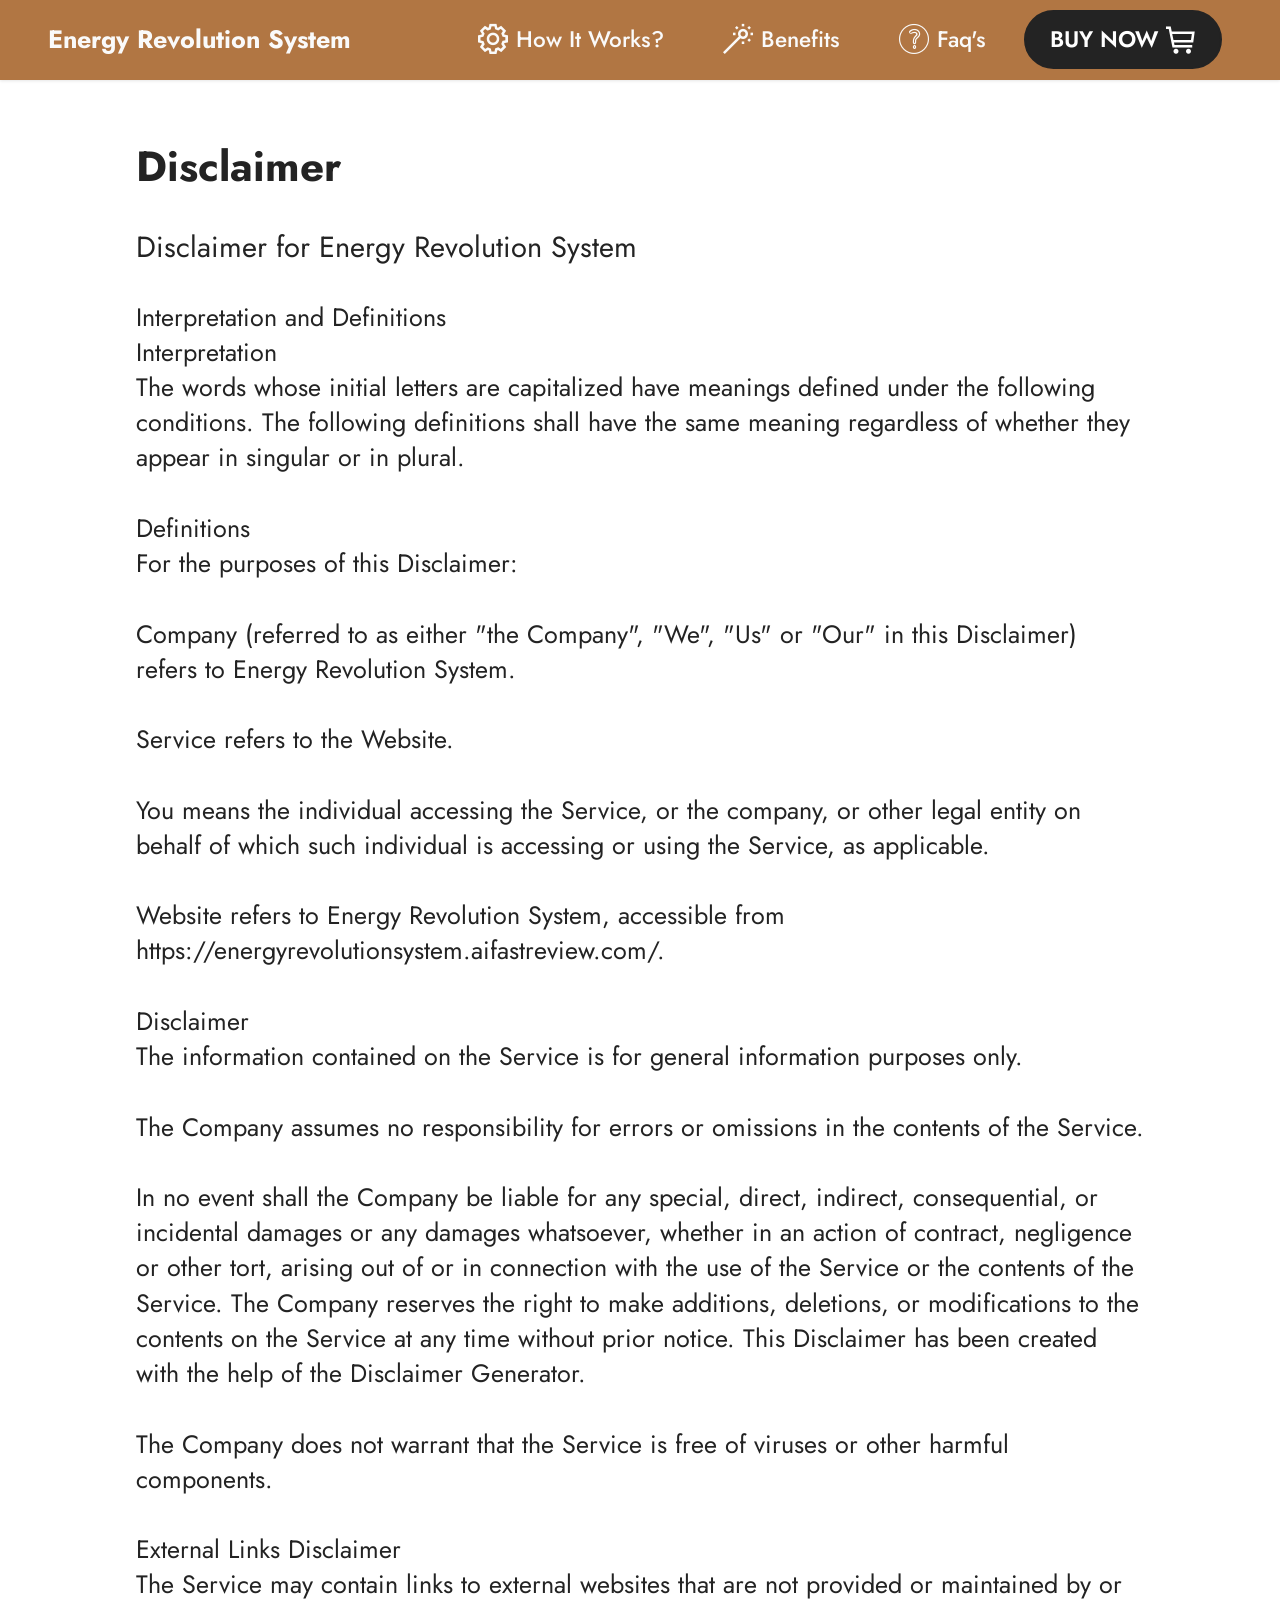
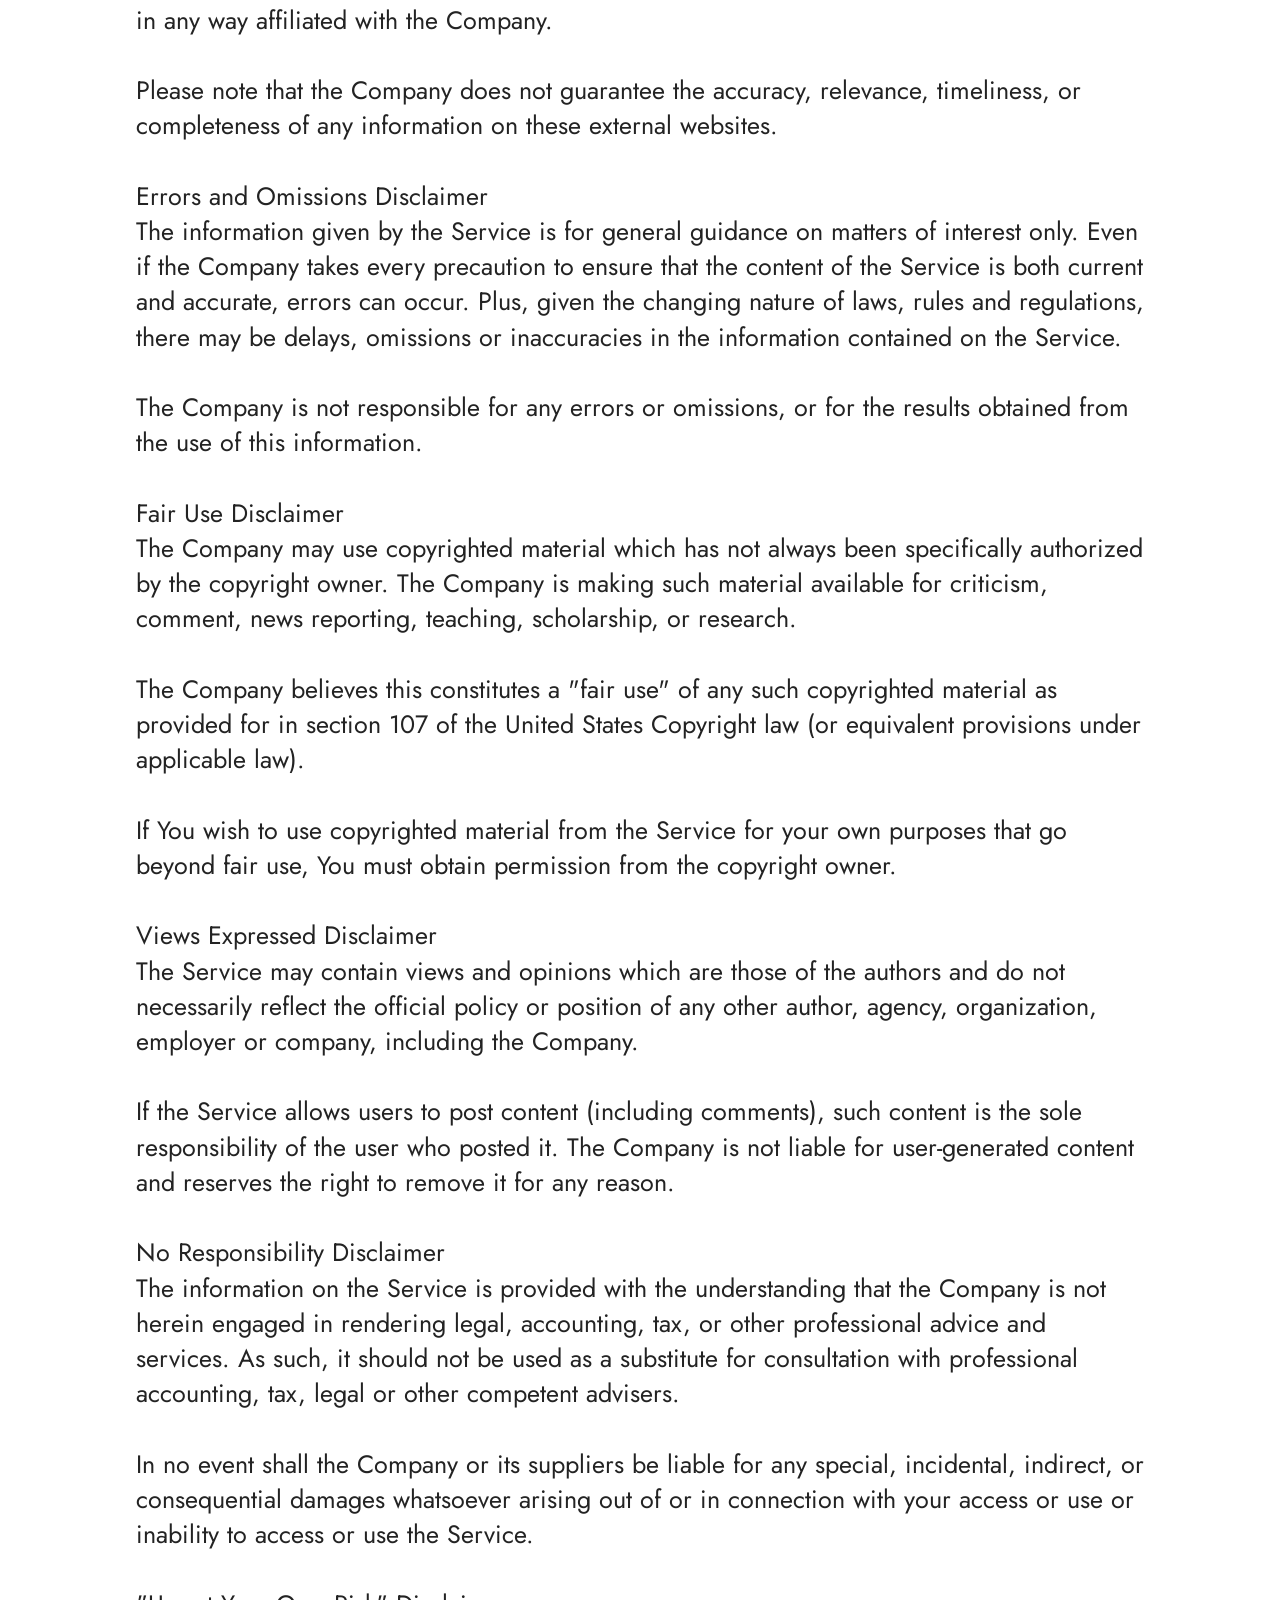
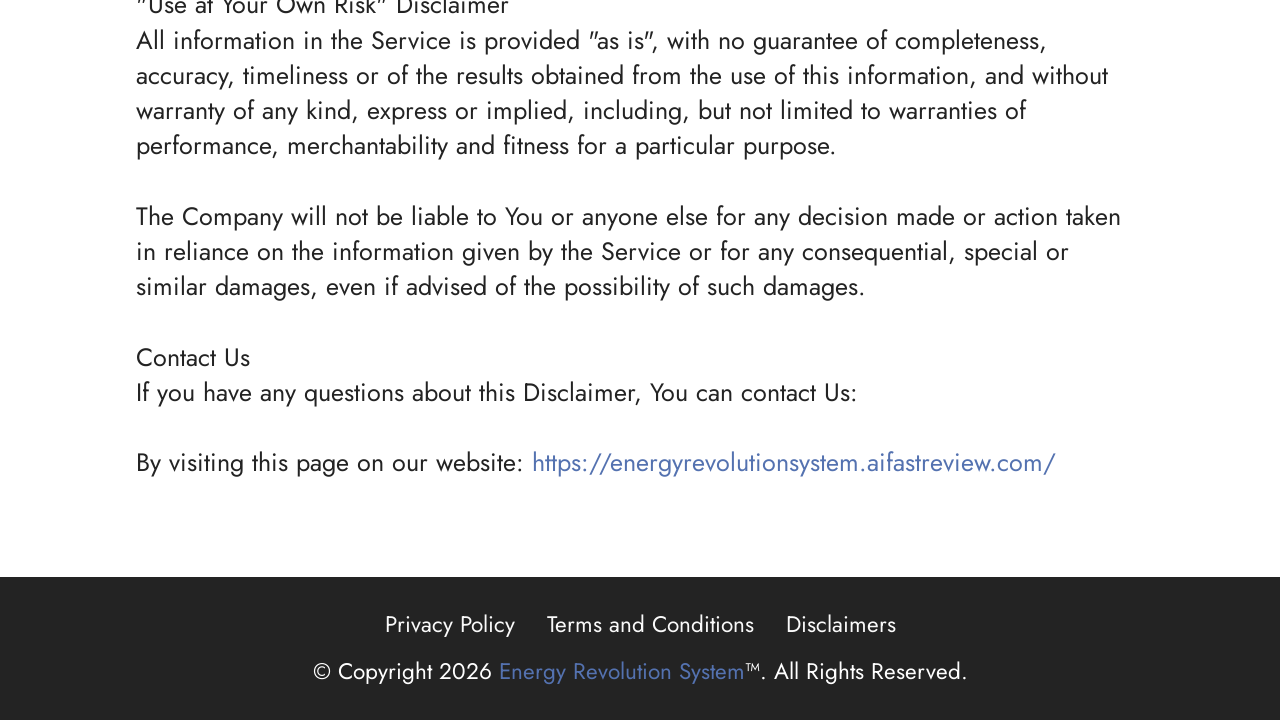
<file: Disclaimer.html>
<!DOCTYPE html>
<html  >
<head>
  <!-- Site made with Mobirise Website Builder v6.0.6, https://mobirise.com -->
  <meta charset="UTF-8">
  <meta http-equiv="X-UA-Compatible" content="IE=edge">
  <meta name="generator" content="Mobirise v6.0.6, mobirise.com">
  <meta name="viewport" content="width=device-width, initial-scale=1, minimum-scale=1">
  <link rel="shortcut icon" href="assets/images/ers-cover-bundle-1.webp" type="image/x-icon">
  <meta name="description" content="Disclaimer for Energy Revolution System">
  
  
  <title>Disclaimer</title>
  <link rel="stylesheet" href="assets/web/assets/mobirise-icons2/mobirise2.css">
  <link rel="stylesheet" href="assets/web/assets/mobirise-icons/mobirise-icons.css">
  <link rel="stylesheet" href="assets/bootstrap/css/bootstrap.min.css">
  <link rel="stylesheet" href="assets/bootstrap/css/bootstrap-grid.min.css">
  <link rel="stylesheet" href="assets/bootstrap/css/bootstrap-reboot.min.css">
  <link rel="stylesheet" href="assets/animatecss/animate.css">
  <link rel="stylesheet" href="assets/dropdown/css/style.css">
  <link rel="stylesheet" href="assets/socicon/css/styles.css">
  <link rel="stylesheet" href="assets/theme/css/style.css">
  <link rel="preload" href="https://fonts.googleapis.com/css?family=Jost:100,200,300,400,500,600,700,800,900,100i,200i,300i,400i,500i,600i,700i,800i,900i&display=swap" as="style" onload="this.onload=null;this.rel='stylesheet'">
  <noscript><link rel="stylesheet" href="https://fonts.googleapis.com/css?family=Jost:100,200,300,400,500,600,700,800,900,100i,200i,300i,400i,500i,600i,700i,800i,900i&display=swap"></noscript>
  <link rel="preload" as="style" href="assets/mobirise/css/mbr-additional.css?v=FkNssY"><link rel="stylesheet" href="assets/mobirise/css/mbr-additional.css?v=FkNssY" type="text/css">

  
  
  
</head>
<body>
  
  <section data-bs-version="5.1" class="menu menu2 cid-tLcIcNEty3" once="menu" id="menu2-h">
    
    <nav class="navbar navbar-dropdown navbar-fixed-top navbar-expand-lg">
        <div class="container-fluid">
            <div class="navbar-brand">
                
                <span class="navbar-caption-wrap"><a class="navbar-caption text-white text-primary display-7" href="https://a7e8fjp342hy3-18oqhjarfych.hop.clickbank.net/?&tid=ren">Energy Revolution System <br></a></span>
            </div>
            <button class="navbar-toggler" type="button" data-toggle="collapse" data-bs-toggle="collapse" data-target="#navbarSupportedContent" data-bs-target="#navbarSupportedContent" aria-controls="navbarNavAltMarkup" aria-expanded="false" aria-label="Toggle navigation">
                <div class="hamburger">
                    <span></span>
                    <span></span>
                    <span></span>
                    <span></span>
                </div>
            </button>
            <div class="collapse navbar-collapse" id="navbarSupportedContent">
                <ul class="navbar-nav nav-dropdown" data-app-modern-menu="true"><li class="nav-item"><a class="nav-link link text-white text-primary display-4" href="index.html#content4-9"><span class="mobi-mbri mobi-mbri-setting mbr-iconfont mbr-iconfont-btn"></span>How It Works?</a></li>
                    <li class="nav-item"><a class="nav-link link text-white text-primary display-4" href="index.html#content4-l"><span class="mobi-mbri mobi-mbri-magic-stick mbr-iconfont mbr-iconfont-btn"></span>Benefits</a></li>
                    <li class="nav-item"><a class="nav-link link text-white text-primary display-4" href="index.html#list01-3c"><span class="mbri-question mbr-iconfont mbr-iconfont-btn"></span>Faq's</a>
                    </li></ul>
                
                <div class="navbar-buttons mbr-section-btn"><a class="btn btn-black display-4" href="https://a7e8fjp342hy3-18oqhjarfych.hop.clickbank.net/?&tid=ren"><span class="mobi-mbri mobi-mbri-shopping-cart mbr-iconfont mbr-iconfont-btn"></span>BUY NOW</a></div>
            </div>
        </div>
    </nav>
</section>

<section data-bs-version="5.1" class="content5 cid-tLGcNcCPOQ" id="content5-1g">
    
    <div class="container">
        <div class="row justify-content-center">
            <div class="col-md-12 col-lg-10">
                <h1 class="mbr-section-title mbr-fonts-style mb-4 display-2">
                    <strong>Disclaimer</strong></h1>
                <h4 class="mbr-section-subtitle mbr-fonts-style mb-4 display-5">
                    Disclaimer for Energy Revolution System</h4>
                <p class="mbr-text mbr-fonts-style display-7">Interpretation and Definitions
<br>Interpretation
<br>The words whose initial letters are capitalized have meanings defined under the following conditions. The following definitions shall have the same meaning regardless of whether they appear in singular or in plural.
<br>
<br>Definitions
<br>For the purposes of this Disclaimer:
<br>
<br>Company (referred to as either "the Company", "We", "Us" or "Our" in this Disclaimer) refers to Energy Revolution System.
<br>
<br>Service refers to the Website.
<br>
<br>You means the individual accessing the Service, or the company, or other legal entity on behalf of which such individual is accessing or using the Service, as applicable.
<br>
<br>Website refers to Energy Revolution System, accessible from https://energyrevolutionsystem.aifastreview.com/.
<br>
<br>Disclaimer
<br>The information contained on the Service is for general information purposes only.
<br>
<br>The Company assumes no responsibility for errors or omissions in the contents of the Service.
<br>
<br>In no event shall the Company be liable for any special, direct, indirect, consequential, or incidental damages or any damages whatsoever, whether in an action of contract, negligence or other tort, arising out of or in connection with the use of the Service or the contents of the Service. The Company reserves the right to make additions, deletions, or modifications to the contents on the Service at any time without prior notice. This Disclaimer has been created with the help of the Disclaimer Generator.
<br>
<br>The Company does not warrant that the Service is free of viruses or other harmful components.
<br>
<br>External Links Disclaimer
<br>The Service may contain links to external websites that are not provided or maintained by or in any way affiliated with the Company.
<br>
<br>Please note that the Company does not guarantee the accuracy, relevance, timeliness, or completeness of any information on these external websites.
<br>
<br>Errors and Omissions Disclaimer
<br>The information given by the Service is for general guidance on matters of interest only. Even if the Company takes every precaution to ensure that the content of the Service is both current and accurate, errors can occur. Plus, given the changing nature of laws, rules and regulations, there may be delays, omissions or inaccuracies in the information contained on the Service.
<br>
<br>The Company is not responsible for any errors or omissions, or for the results obtained from the use of this information.
<br>
<br>Fair Use Disclaimer
<br>The Company may use copyrighted material which has not always been specifically authorized by the copyright owner. The Company is making such material available for criticism, comment, news reporting, teaching, scholarship, or research.
<br>
<br>The Company believes this constitutes a "fair use" of any such copyrighted material as provided for in section 107 of the United States Copyright law (or equivalent provisions under applicable law).
<br>
<br>If You wish to use copyrighted material from the Service for your own purposes that go beyond fair use, You must obtain permission from the copyright owner.
<br>
<br>Views Expressed Disclaimer
<br>The Service may contain views and opinions which are those of the authors and do not necessarily reflect the official policy or position of any other author, agency, organization, employer or company, including the Company.
<br>
<br>If the Service allows users to post content (including comments), such content is the sole responsibility of the user who posted it. The Company is not liable for user-generated content and reserves the right to remove it for any reason.
<br>
<br>No Responsibility Disclaimer
<br>The information on the Service is provided with the understanding that the Company is not herein engaged in rendering legal, accounting, tax, or other professional advice and services. As such, it should not be used as a substitute for consultation with professional accounting, tax, legal or other competent advisers.
<br>
<br>In no event shall the Company or its suppliers be liable for any special, incidental, indirect, or consequential damages whatsoever arising out of or in connection with your access or use or inability to access or use the Service.
<br>
<br>"Use at Your Own Risk" Disclaimer
<br>All information in the Service is provided "as is", with no guarantee of completeness, accuracy, timeliness or of the results obtained from the use of this information, and without warranty of any kind, express or implied, including, but not limited to warranties of performance, merchantability and fitness for a particular purpose.
<br>
<br>The Company will not be liable to You or anyone else for any decision made or action taken in reliance on the information given by the Service or for any consequential, special or similar damages, even if advised of the possibility of such damages.
<br>
<br>Contact Us
<br>If you have any questions about this Disclaimer, You can contact Us:
<br>
<br>By visiting this page on our website: <a href="https://energyrevolutionsystem.aifastreview.com/" class="text-primary">https://energyrevolutionsystem.aifastreview.com/</a><br></p>
            </div>
        </div>
    </div>
</section>

<section data-bs-version="5.1" class="footer3 cid-tLcIcOmdx2" once="footers" id="footer3-i">

    

    

    <div class="container">
        <div class="media-container-row align-center mbr-white">
            <div class="row row-links">
                <ul class="foot-menu">
                    
                    
                    
                    
                    
                <li class="foot-menu-item mbr-fonts-style display-4"><a href="PrivacyPolicy.html#content5-1f" class="text-white text-primary">Privacy Policy</a></li><li class="foot-menu-item mbr-fonts-style display-4"><a href="TermsAndConditions.html#content5-1h" class="text-white text-primary">Terms and Conditions</a></li><li class="foot-menu-item mbr-fonts-style display-4"><a href="Disclaimer.html#content5-1g" class="text-white">Disclaimers</a></li></ul>
            </div>
            
            <div class="row row-copirayt">
                <p class="mbr-text mb-0 mbr-fonts-style mbr-white align-center display-4">© Copyright 2026 <a href="https://a7e8fjp342hy3-18oqhjarfych.hop.clickbank.net/?&tid=ren" class="text-primary">Energy Revolution System</a>™. All Rights Reserved.</p>
            </div>
        </div>
    </div>
</section>
<script src="assets/dropdown/js/navbar-dropdown.js"></script>  <script src="assets/theme/js/script.js"></script>  
  
  
 <div id="scrollToTop" class="scrollToTop mbr-arrow-up"><a style="text-align: center;"><i class="mbr-arrow-up-icon mbr-arrow-up-icon-cm cm-icon cm-icon-smallarrow-up"></i></a></div>
    <input name="animation" type="hidden">
  </body>
</html>
</file>
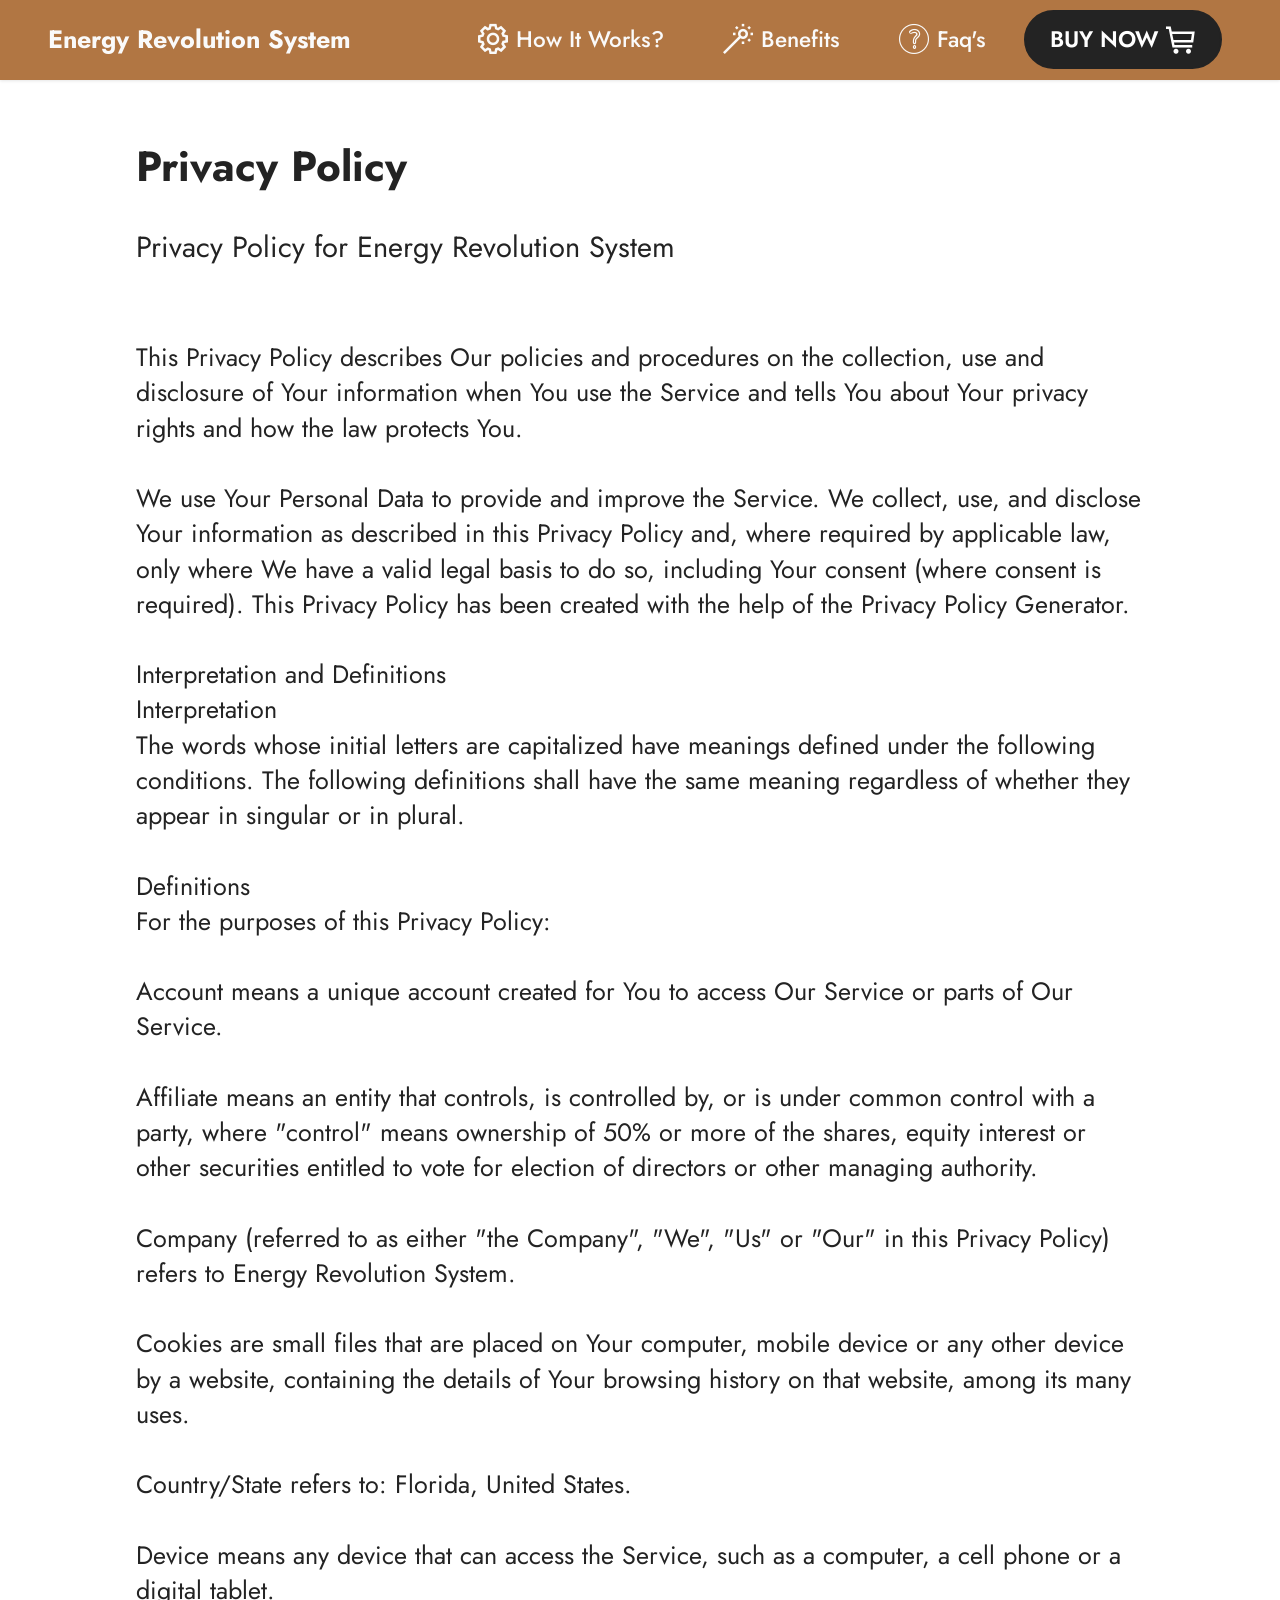
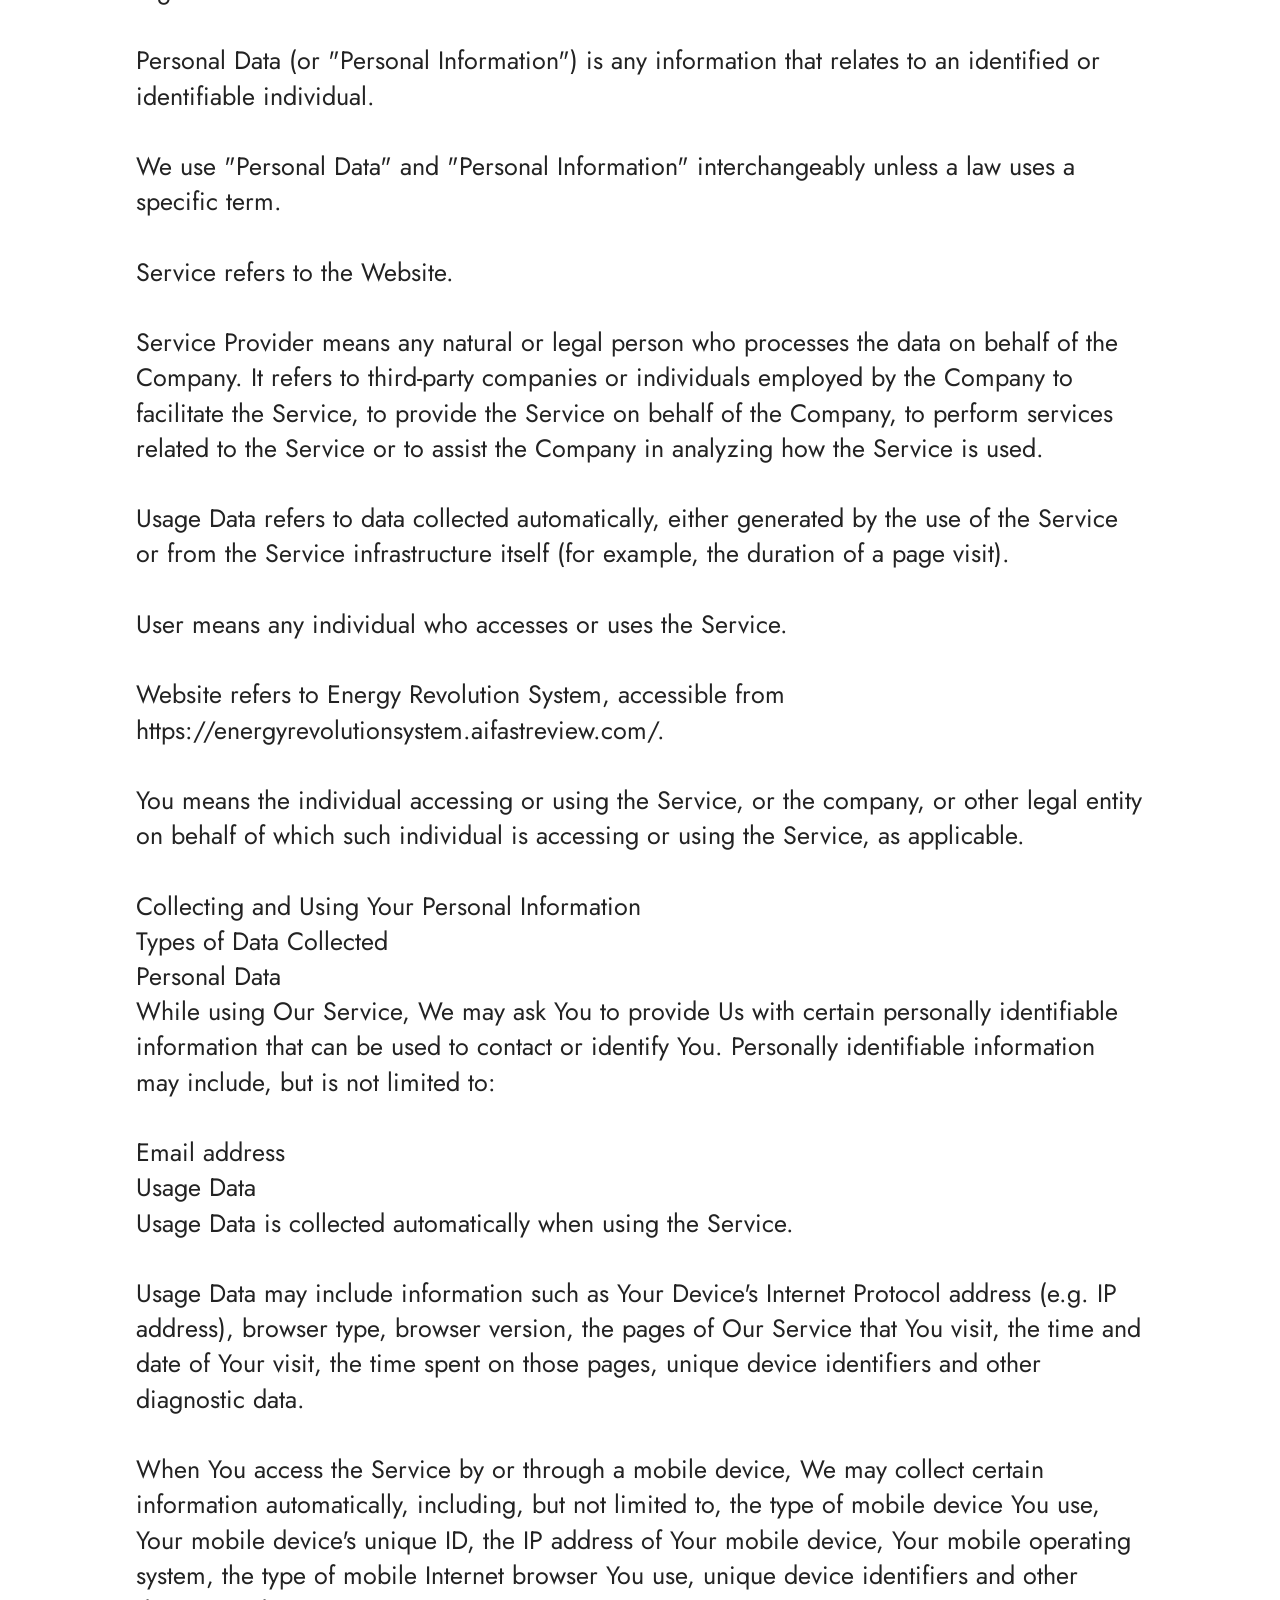
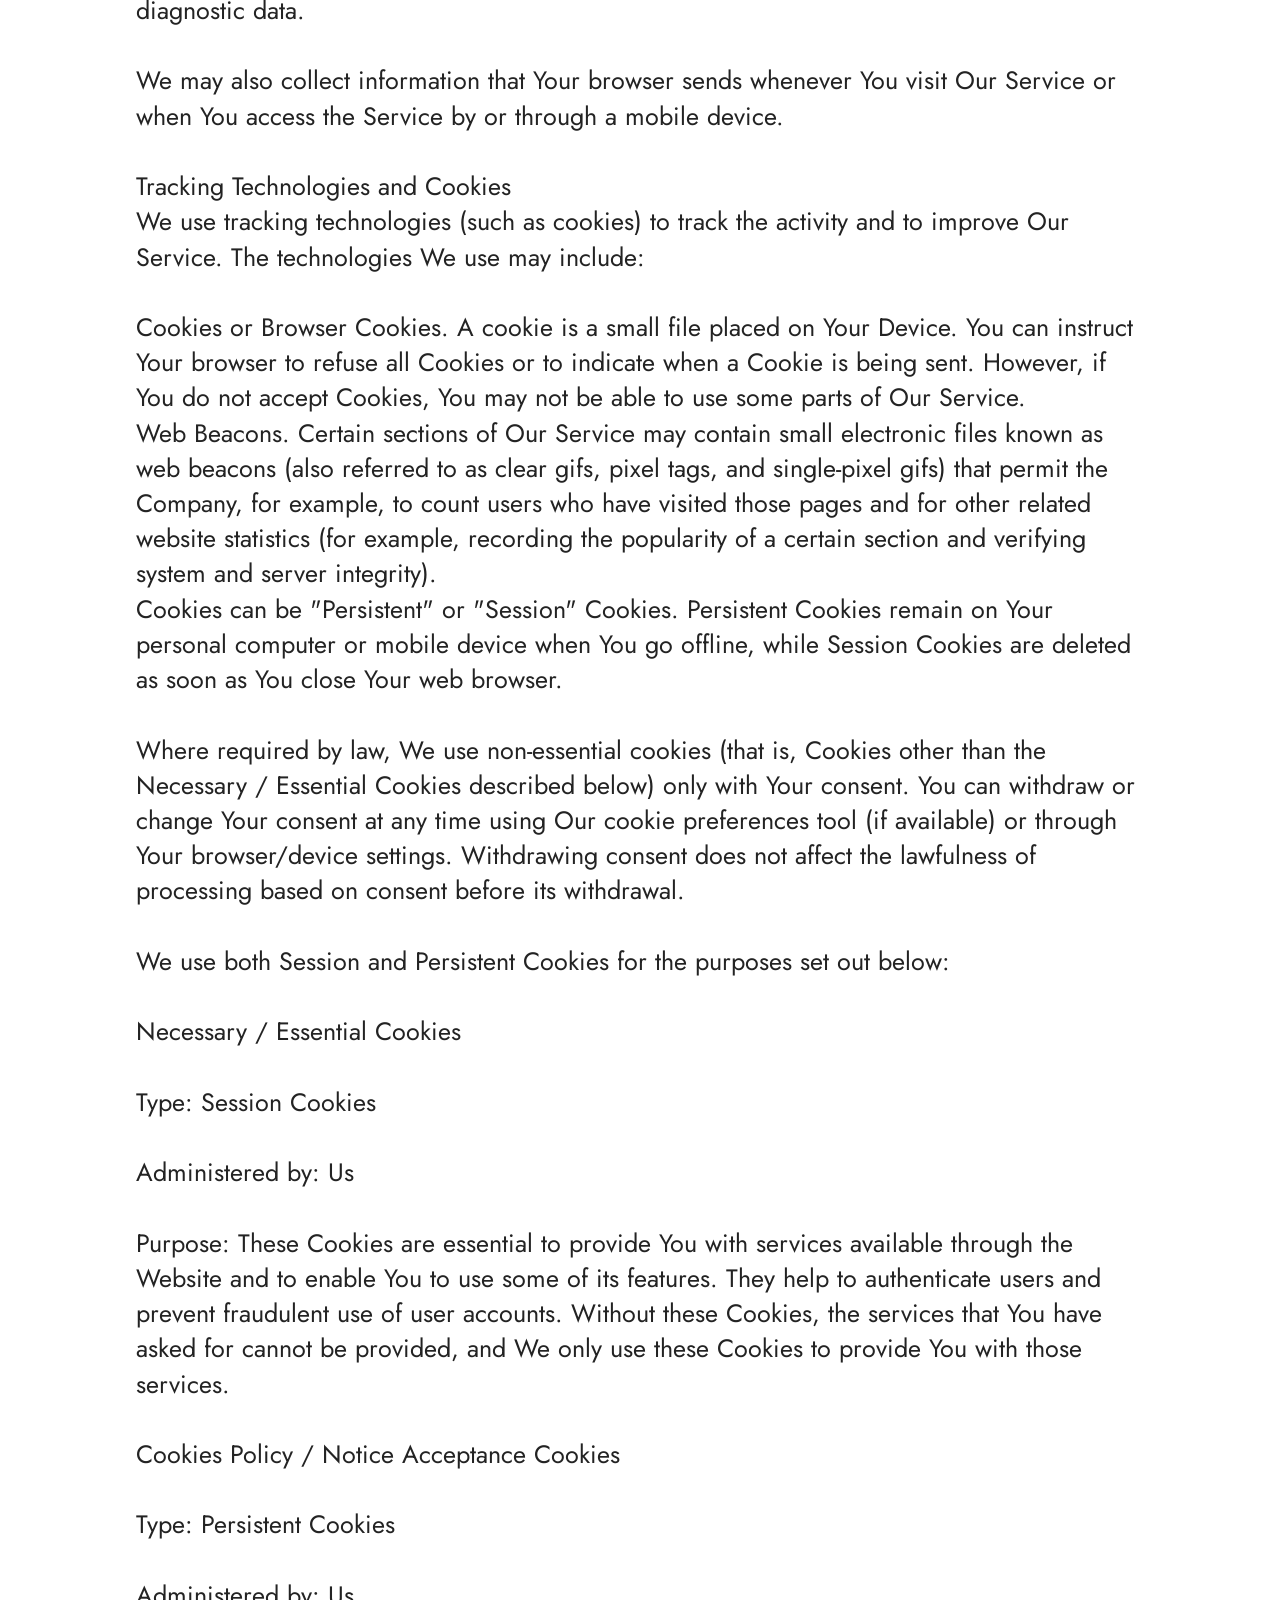
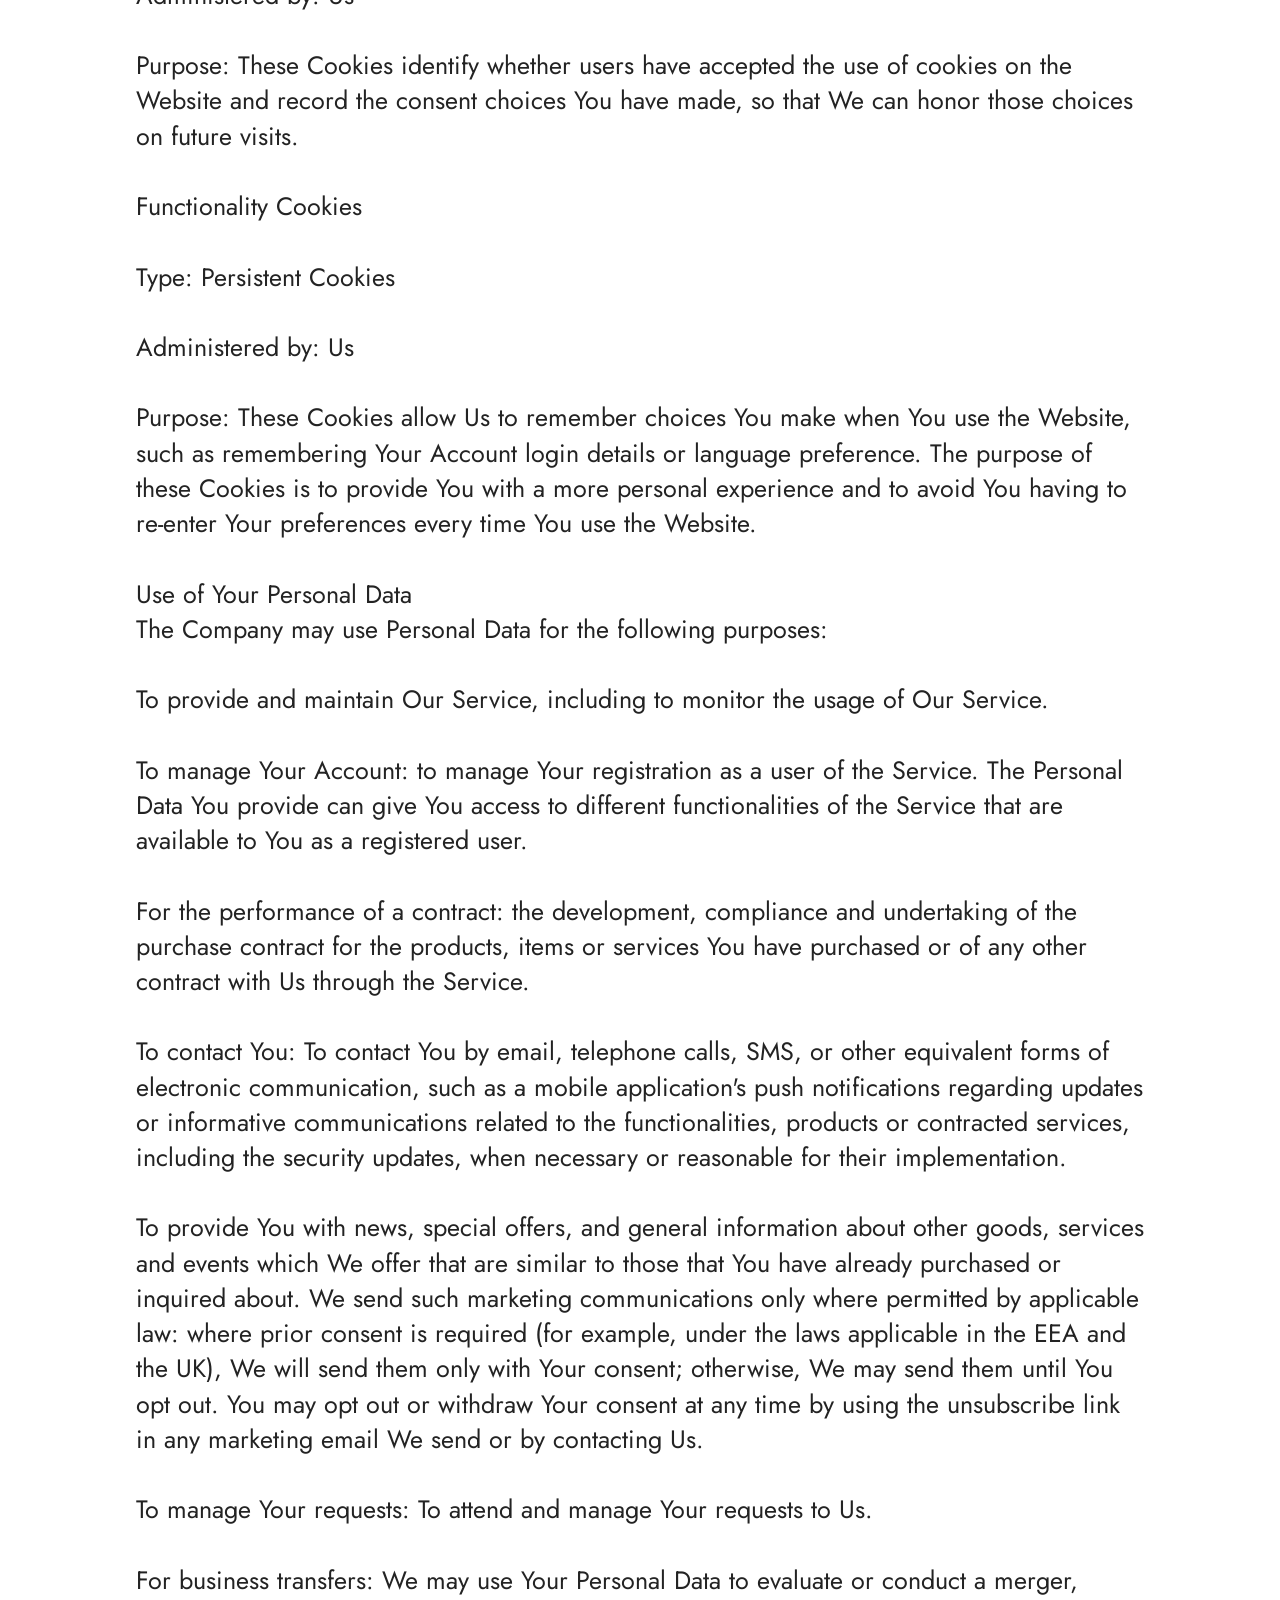
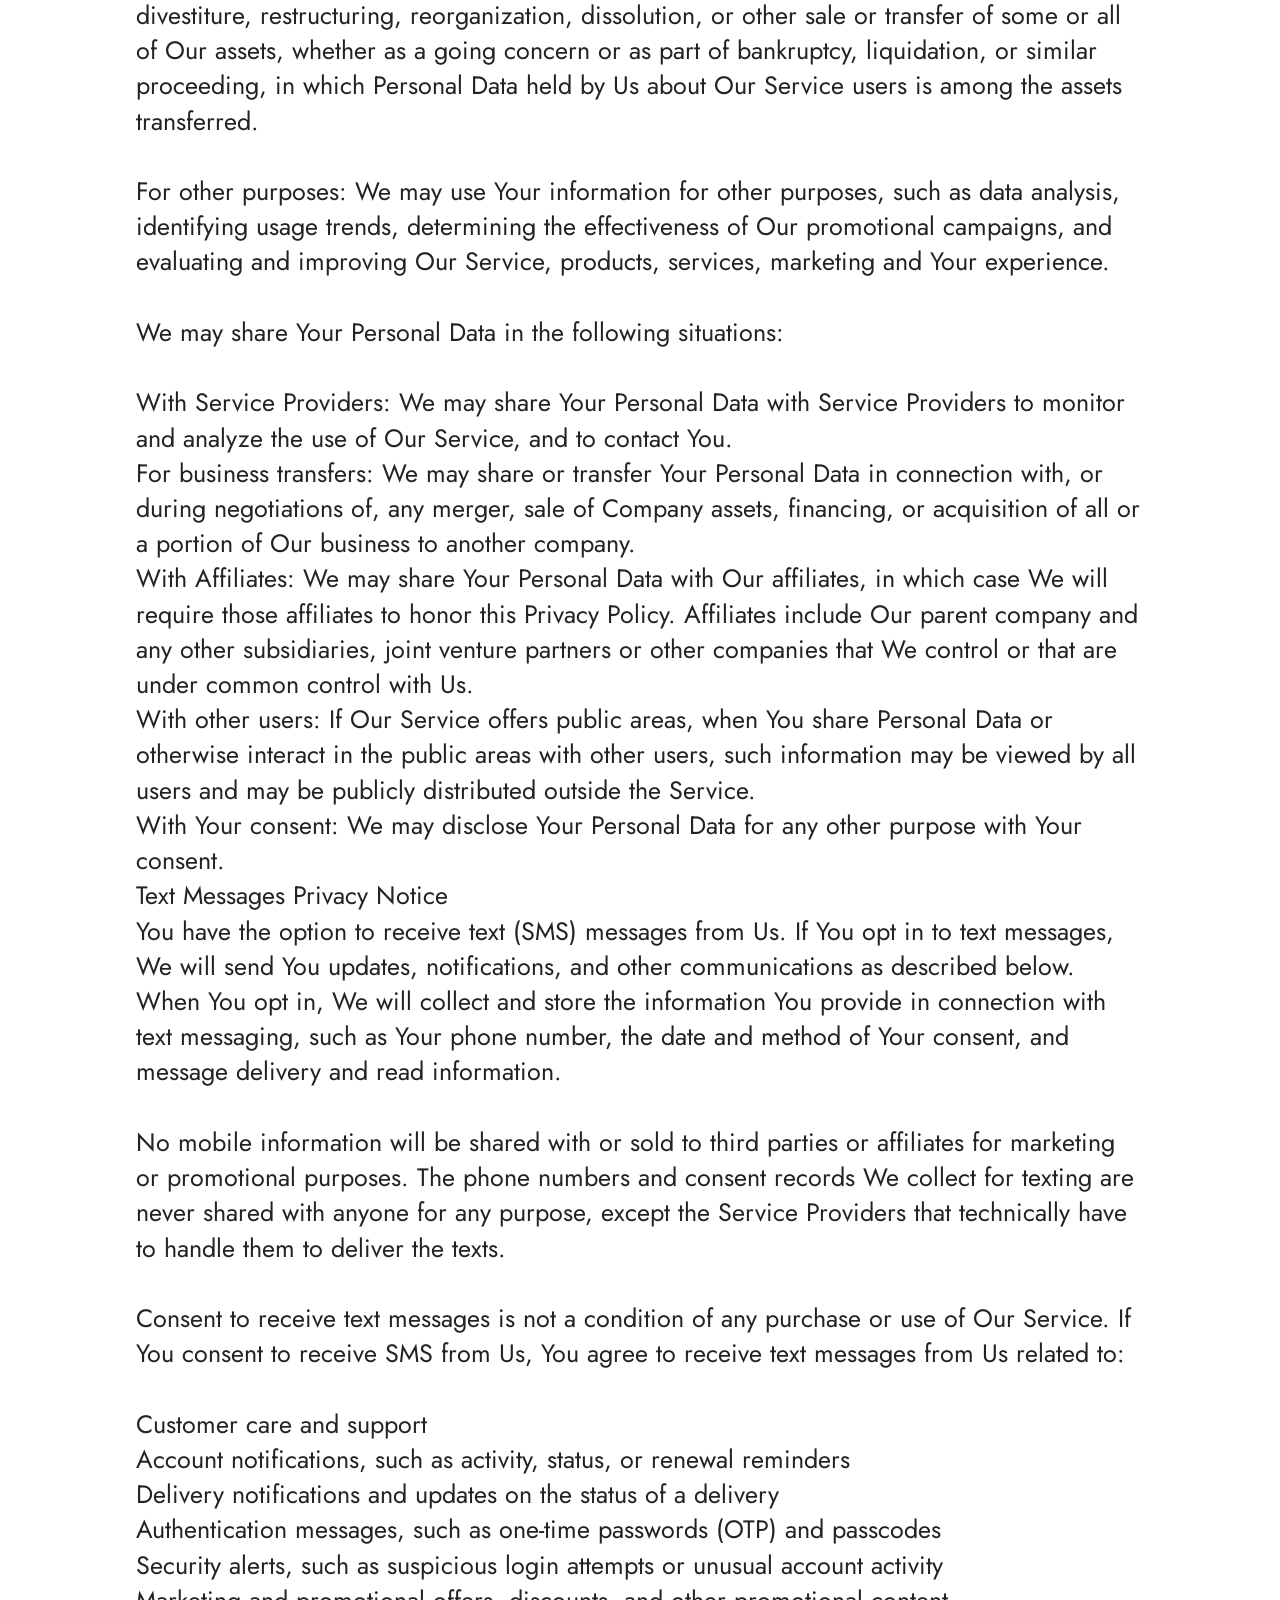
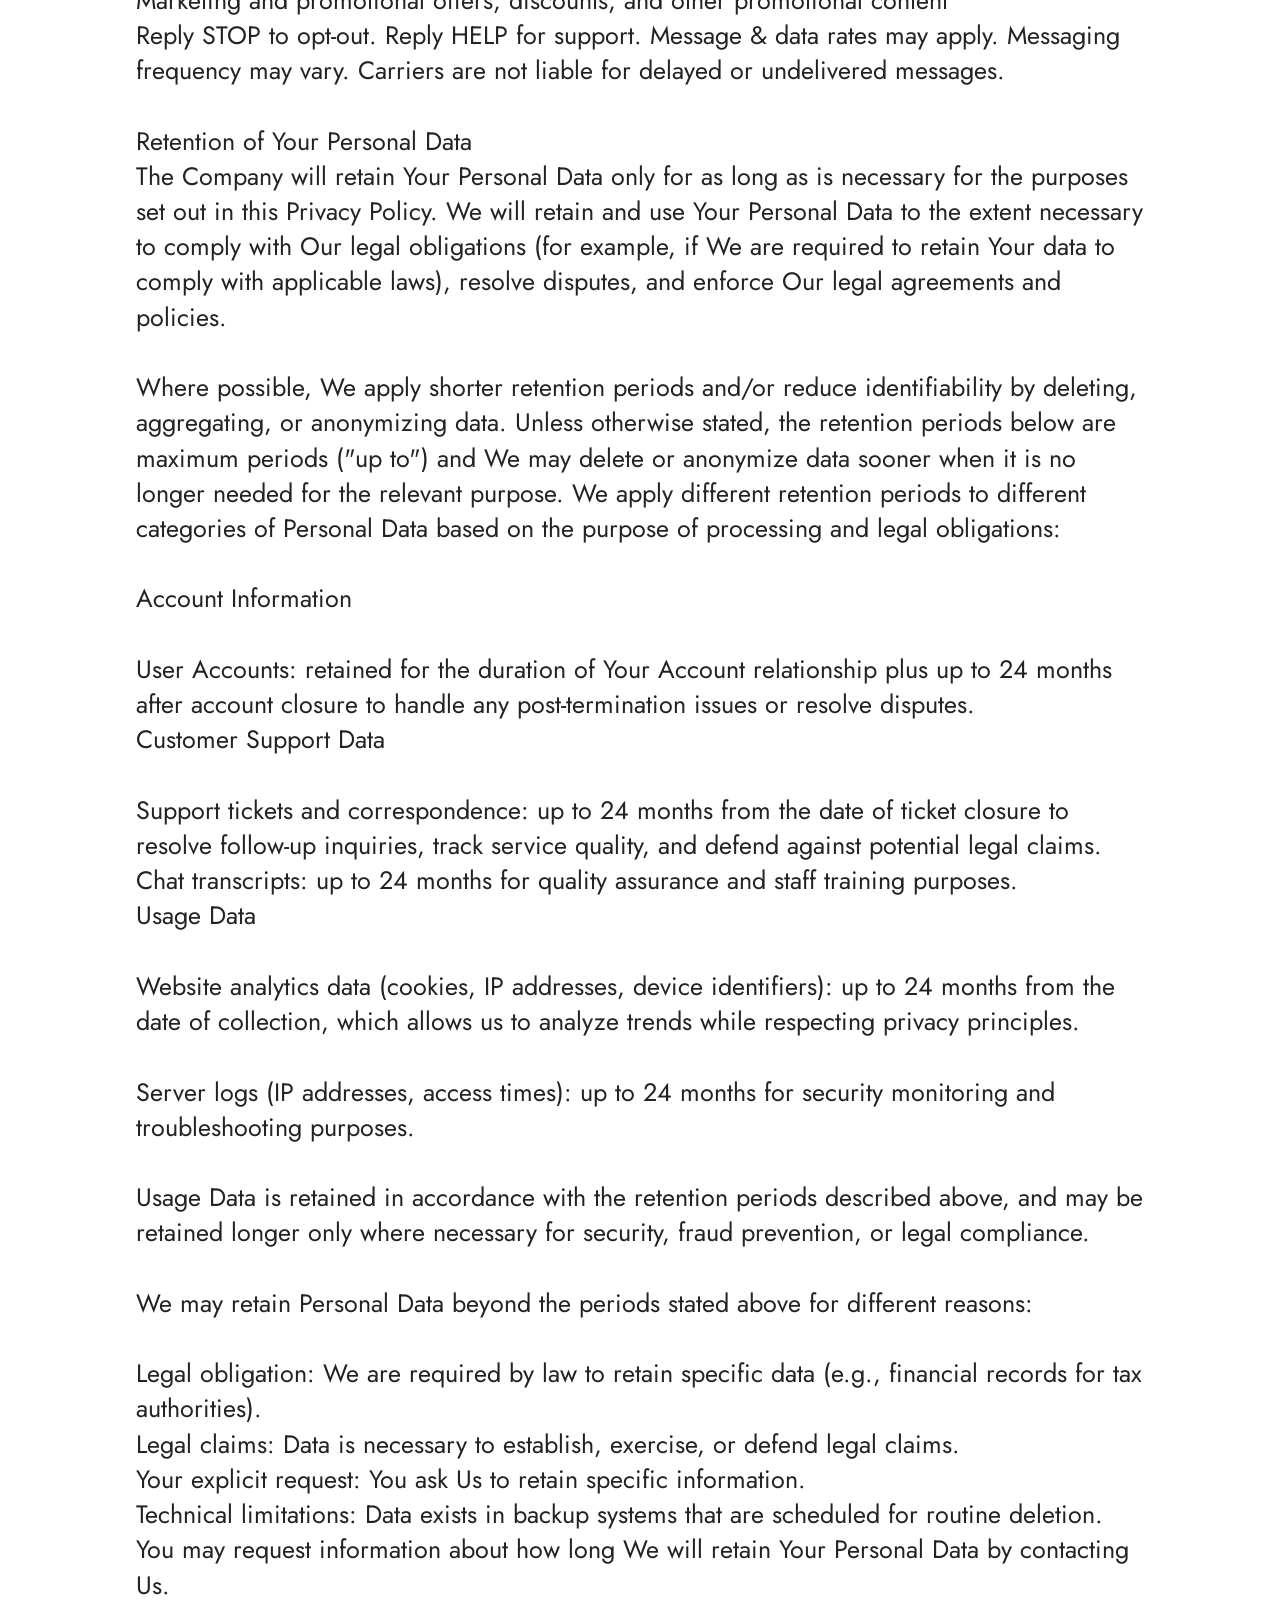
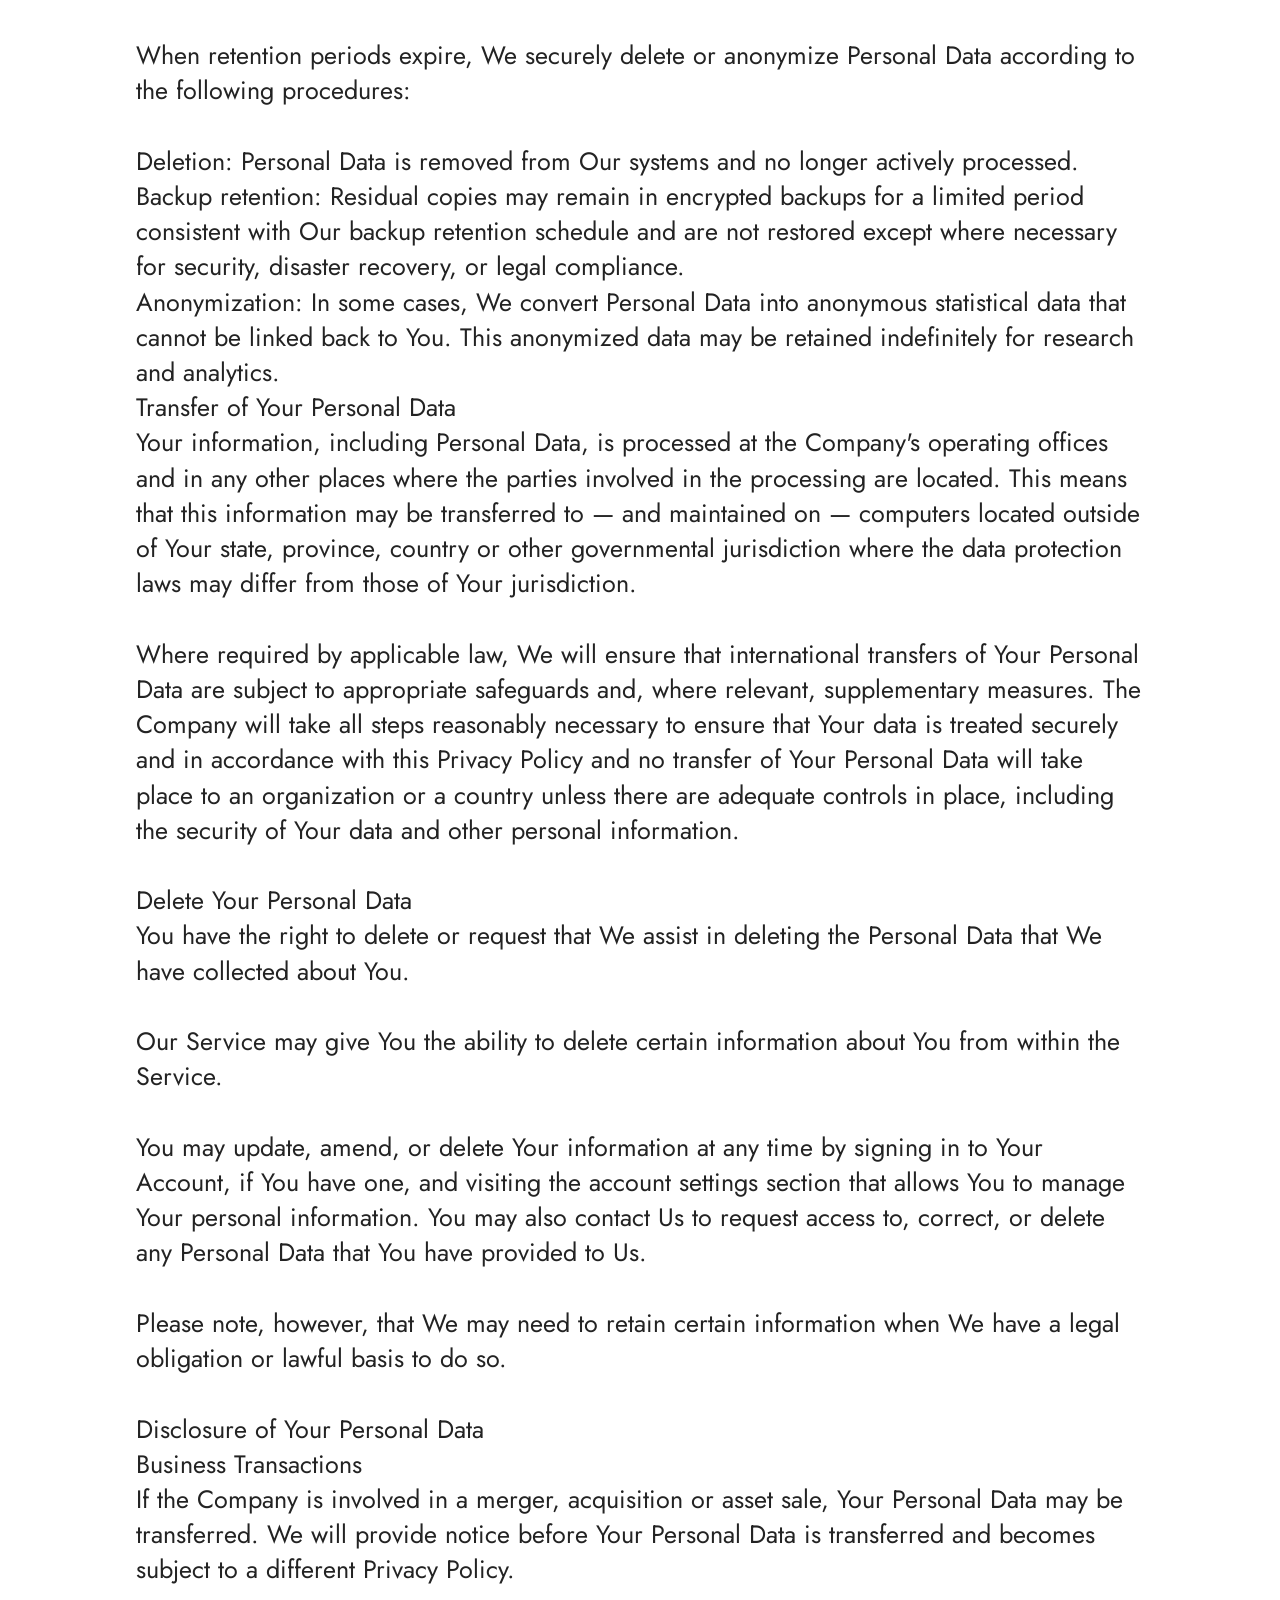
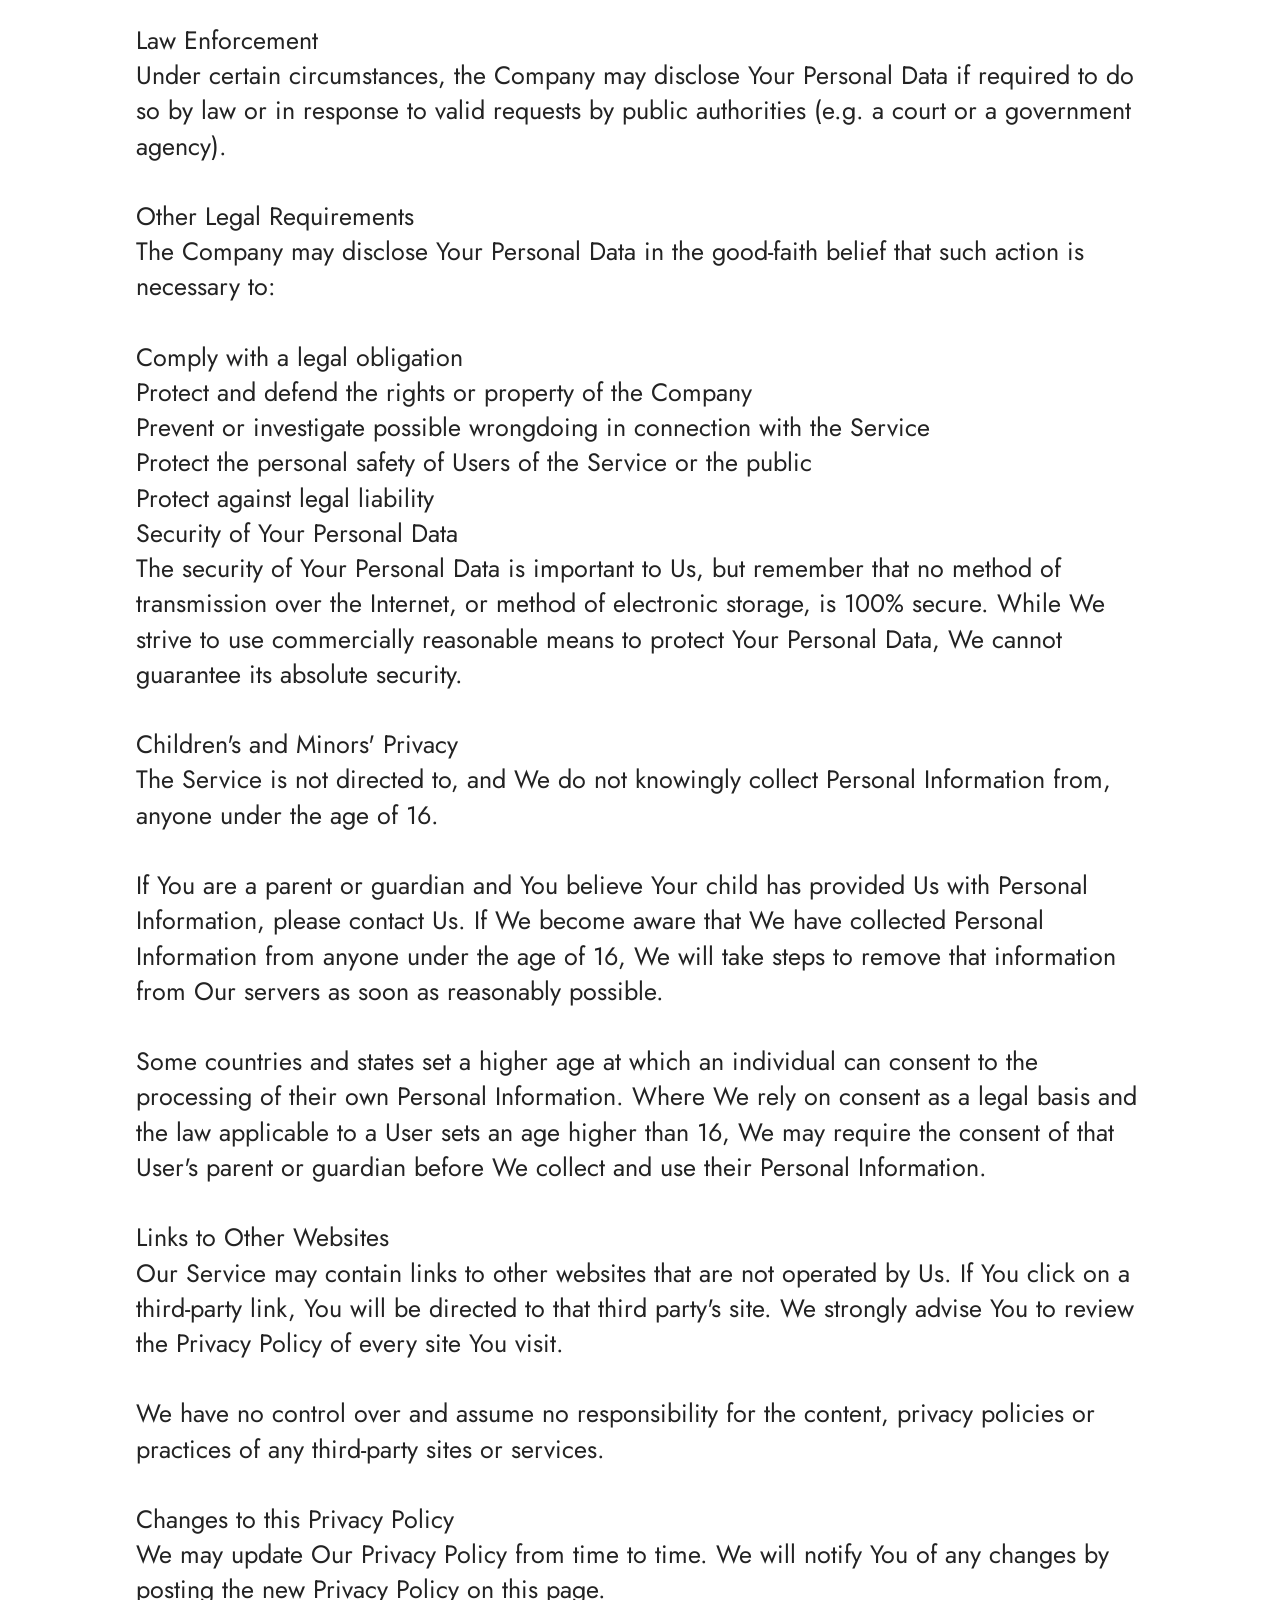
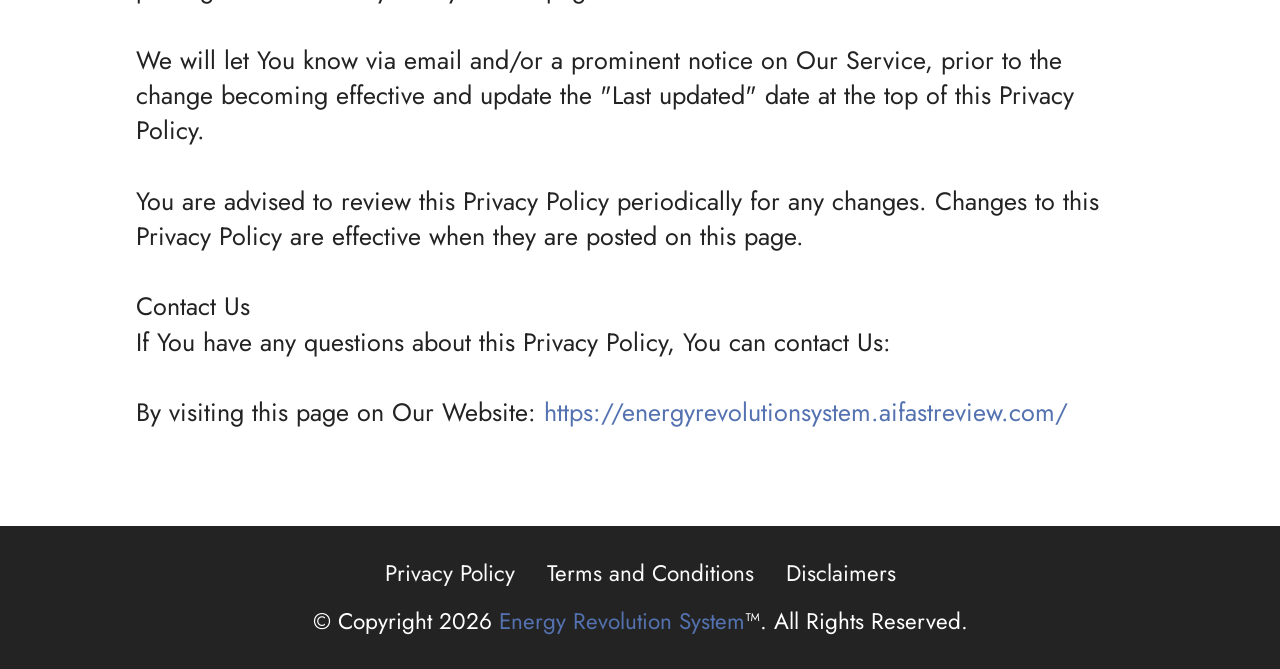
<file: PrivacyPolicy.html>
<!DOCTYPE html>
<html  >
<head>
  <!-- Site made with Mobirise Website Builder v6.0.6, https://mobirise.com -->
  <meta charset="UTF-8">
  <meta http-equiv="X-UA-Compatible" content="IE=edge">
  <meta name="generator" content="Mobirise v6.0.6, mobirise.com">
  <meta name="viewport" content="width=device-width, initial-scale=1, minimum-scale=1">
  <link rel="shortcut icon" href="assets/images/ers-cover-bundle-1.webp" type="image/x-icon">
  <meta name="description" content="Privacy Policy for Energy Revolution System">
  
  
  <title>Privacy Policy</title>
  <link rel="stylesheet" href="assets/web/assets/mobirise-icons2/mobirise2.css">
  <link rel="stylesheet" href="assets/web/assets/mobirise-icons/mobirise-icons.css">
  <link rel="stylesheet" href="assets/bootstrap/css/bootstrap.min.css">
  <link rel="stylesheet" href="assets/bootstrap/css/bootstrap-grid.min.css">
  <link rel="stylesheet" href="assets/bootstrap/css/bootstrap-reboot.min.css">
  <link rel="stylesheet" href="assets/animatecss/animate.css">
  <link rel="stylesheet" href="assets/dropdown/css/style.css">
  <link rel="stylesheet" href="assets/socicon/css/styles.css">
  <link rel="stylesheet" href="assets/theme/css/style.css">
  <link rel="preload" href="https://fonts.googleapis.com/css?family=Jost:100,200,300,400,500,600,700,800,900,100i,200i,300i,400i,500i,600i,700i,800i,900i&display=swap" as="style" onload="this.onload=null;this.rel='stylesheet'">
  <noscript><link rel="stylesheet" href="https://fonts.googleapis.com/css?family=Jost:100,200,300,400,500,600,700,800,900,100i,200i,300i,400i,500i,600i,700i,800i,900i&display=swap"></noscript>
  <link rel="preload" as="style" href="assets/mobirise/css/mbr-additional.css?v=PX8ESd"><link rel="stylesheet" href="assets/mobirise/css/mbr-additional.css?v=PX8ESd" type="text/css">

  
  
  
</head>
<body>
  
  <section data-bs-version="5.1" class="menu menu2 cid-tLclnOs7BI" once="menu" id="menu2-f">
    
    <nav class="navbar navbar-dropdown navbar-fixed-top navbar-expand-lg">
        <div class="container-fluid">
            <div class="navbar-brand">
                
                <span class="navbar-caption-wrap"><a class="navbar-caption text-white text-primary display-7" href="https://a7e8fjp342hy3-18oqhjarfych.hop.clickbank.net/?&tid=ren">Energy Revolution System <br></a></span>
            </div>
            <button class="navbar-toggler" type="button" data-toggle="collapse" data-bs-toggle="collapse" data-target="#navbarSupportedContent" data-bs-target="#navbarSupportedContent" aria-controls="navbarNavAltMarkup" aria-expanded="false" aria-label="Toggle navigation">
                <div class="hamburger">
                    <span></span>
                    <span></span>
                    <span></span>
                    <span></span>
                </div>
            </button>
            <div class="collapse navbar-collapse" id="navbarSupportedContent">
                <ul class="navbar-nav nav-dropdown" data-app-modern-menu="true"><li class="nav-item"><a class="nav-link link text-white text-primary display-4" href="index.html#content4-9"><span class="mobi-mbri mobi-mbri-setting mbr-iconfont mbr-iconfont-btn"></span>How It Works?</a></li>
                    <li class="nav-item"><a class="nav-link link text-white text-primary display-4" href="index.html#content4-l"><span class="mobi-mbri mobi-mbri-magic-stick mbr-iconfont mbr-iconfont-btn"></span>Benefits</a></li>
                    <li class="nav-item"><a class="nav-link link text-white text-primary display-4" href="index.html#list01-3c"><span class="mbri-question mbr-iconfont mbr-iconfont-btn"></span>Faq's</a>
                    </li></ul>
                
                <div class="navbar-buttons mbr-section-btn"><a class="btn btn-black display-4" href="https://a7e8fjp342hy3-18oqhjarfych.hop.clickbank.net/?&tid=ren"><span class="mobi-mbri mobi-mbri-shopping-cart mbr-iconfont mbr-iconfont-btn"></span>BUY NOW</a></div>
            </div>
        </div>
    </nav>
</section>

<section data-bs-version="5.1" class="content5 cid-tLGbBzduJA" id="content5-1f">
    
    <div class="container-fluid">
        <div class="row justify-content-center">
            <div class="col-md-12 col-lg-10">
                <h1 class="mbr-section-title mbr-fonts-style mb-4 display-2">
                    <strong>Privacy Policy</strong></h1>
                <h4 class="mbr-section-subtitle mbr-fonts-style mb-4 display-5">Privacy Policy for Energy Revolution System
<div><br></div></h4>
                <p class="mbr-text mbr-fonts-style display-7">This Privacy Policy describes Our policies and procedures on the collection, use and disclosure of Your information when You use the Service and tells You about Your privacy rights and how the law protects You.
<br>
<br>We use Your Personal Data to provide and improve the Service. We collect, use, and disclose Your information as described in this Privacy Policy and, where required by applicable law, only where We have a valid legal basis to do so, including Your consent (where consent is required). This Privacy Policy has been created with the help of the Privacy Policy Generator.
<br>
<br>Interpretation and Definitions
<br>Interpretation
<br>The words whose initial letters are capitalized have meanings defined under the following conditions. The following definitions shall have the same meaning regardless of whether they appear in singular or in plural.
<br>
<br>Definitions
<br>For the purposes of this Privacy Policy:
<br>
<br>Account means a unique account created for You to access Our Service or parts of Our Service.
<br>
<br>Affiliate means an entity that controls, is controlled by, or is under common control with a party, where "control" means ownership of 50% or more of the shares, equity interest or other securities entitled to vote for election of directors or other managing authority.
<br>
<br>Company (referred to as either "the Company", "We", "Us" or "Our" in this Privacy Policy) refers to Energy Revolution System.
<br>
<br>Cookies are small files that are placed on Your computer, mobile device or any other device by a website, containing the details of Your browsing history on that website, among its many uses.
<br>
<br>Country/State refers to: Florida, United States.
<br>
<br>Device means any device that can access the Service, such as a computer, a cell phone or a digital tablet.
<br>
<br>Personal Data (or "Personal Information") is any information that relates to an identified or identifiable individual.
<br>
<br>We use "Personal Data" and "Personal Information" interchangeably unless a law uses a specific term.
<br>
<br>Service refers to the Website.
<br>
<br>Service Provider means any natural or legal person who processes the data on behalf of the Company. It refers to third-party companies or individuals employed by the Company to facilitate the Service, to provide the Service on behalf of the Company, to perform services related to the Service or to assist the Company in analyzing how the Service is used.
<br>
<br>Usage Data refers to data collected automatically, either generated by the use of the Service or from the Service infrastructure itself (for example, the duration of a page visit).
<br>
<br>User means any individual who accesses or uses the Service.
<br>
<br>Website refers to Energy Revolution System, accessible from https://energyrevolutionsystem.aifastreview.com/.
<br>
<br>You means the individual accessing or using the Service, or the company, or other legal entity on behalf of which such individual is accessing or using the Service, as applicable.
<br>
<br>Collecting and Using Your Personal Information
<br>Types of Data Collected
<br>Personal Data
<br>While using Our Service, We may ask You to provide Us with certain personally identifiable information that can be used to contact or identify You. Personally identifiable information may include, but is not limited to:
<br>
<br>Email address
<br>Usage Data
<br>Usage Data is collected automatically when using the Service.
<br>
<br>Usage Data may include information such as Your Device's Internet Protocol address (e.g. IP address), browser type, browser version, the pages of Our Service that You visit, the time and date of Your visit, the time spent on those pages, unique device identifiers and other diagnostic data.
<br>
<br>When You access the Service by or through a mobile device, We may collect certain information automatically, including, but not limited to, the type of mobile device You use, Your mobile device's unique ID, the IP address of Your mobile device, Your mobile operating system, the type of mobile Internet browser You use, unique device identifiers and other diagnostic data.
<br>
<br>We may also collect information that Your browser sends whenever You visit Our Service or when You access the Service by or through a mobile device.
<br>
<br>Tracking Technologies and Cookies
<br>We use tracking technologies (such as cookies) to track the activity and to improve Our Service. The technologies We use may include:
<br>
<br>Cookies or Browser Cookies. A cookie is a small file placed on Your Device. You can instruct Your browser to refuse all Cookies or to indicate when a Cookie is being sent. However, if You do not accept Cookies, You may not be able to use some parts of Our Service.
<br>Web Beacons. Certain sections of Our Service may contain small electronic files known as web beacons (also referred to as clear gifs, pixel tags, and single-pixel gifs) that permit the Company, for example, to count users who have visited those pages and for other related website statistics (for example, recording the popularity of a certain section and verifying system and server integrity).
<br>Cookies can be "Persistent" or "Session" Cookies. Persistent Cookies remain on Your personal computer or mobile device when You go offline, while Session Cookies are deleted as soon as You close Your web browser.
<br>
<br>Where required by law, We use non-essential cookies (that is, Cookies other than the Necessary / Essential Cookies described below) only with Your consent. You can withdraw or change Your consent at any time using Our cookie preferences tool (if available) or through Your browser/device settings. Withdrawing consent does not affect the lawfulness of processing based on consent before its withdrawal.
<br>
<br>We use both Session and Persistent Cookies for the purposes set out below:
<br>
<br>Necessary / Essential Cookies
<br>
<br>Type: Session Cookies
<br>
<br>Administered by: Us
<br>
<br>Purpose: These Cookies are essential to provide You with services available through the Website and to enable You to use some of its features. They help to authenticate users and prevent fraudulent use of user accounts. Without these Cookies, the services that You have asked for cannot be provided, and We only use these Cookies to provide You with those services.
<br>
<br>Cookies Policy / Notice Acceptance Cookies
<br>
<br>Type: Persistent Cookies
<br>
<br>Administered by: Us
<br>
<br>Purpose: These Cookies identify whether users have accepted the use of cookies on the Website and record the consent choices You have made, so that We can honor those choices on future visits.
<br>
<br>Functionality Cookies
<br>
<br>Type: Persistent Cookies
<br>
<br>Administered by: Us
<br>
<br>Purpose: These Cookies allow Us to remember choices You make when You use the Website, such as remembering Your Account login details or language preference. The purpose of these Cookies is to provide You with a more personal experience and to avoid You having to re-enter Your preferences every time You use the Website.
<br>
<br>Use of Your Personal Data
<br>The Company may use Personal Data for the following purposes:
<br>
<br>To provide and maintain Our Service, including to monitor the usage of Our Service.
<br>
<br>To manage Your Account: to manage Your registration as a user of the Service. The Personal Data You provide can give You access to different functionalities of the Service that are available to You as a registered user.
<br>
<br>For the performance of a contract: the development, compliance and undertaking of the purchase contract for the products, items or services You have purchased or of any other contract with Us through the Service.
<br>
<br>To contact You: To contact You by email, telephone calls, SMS, or other equivalent forms of electronic communication, such as a mobile application's push notifications regarding updates or informative communications related to the functionalities, products or contracted services, including the security updates, when necessary or reasonable for their implementation.
<br>
<br>To provide You with news, special offers, and general information about other goods, services and events which We offer that are similar to those that You have already purchased or inquired about. We send such marketing communications only where permitted by applicable law: where prior consent is required (for example, under the laws applicable in the EEA and the UK), We will send them only with Your consent; otherwise, We may send them until You opt out. You may opt out or withdraw Your consent at any time by using the unsubscribe link in any marketing email We send or by contacting Us.
<br>
<br>To manage Your requests: To attend and manage Your requests to Us.
<br>
<br>For business transfers: We may use Your Personal Data to evaluate or conduct a merger, divestiture, restructuring, reorganization, dissolution, or other sale or transfer of some or all of Our assets, whether as a going concern or as part of bankruptcy, liquidation, or similar proceeding, in which Personal Data held by Us about Our Service users is among the assets transferred.
<br>
<br>For other purposes: We may use Your information for other purposes, such as data analysis, identifying usage trends, determining the effectiveness of Our promotional campaigns, and evaluating and improving Our Service, products, services, marketing and Your experience.
<br>
<br>We may share Your Personal Data in the following situations:
<br>
<br>With Service Providers: We may share Your Personal Data with Service Providers to monitor and analyze the use of Our Service, and to contact You.
<br>For business transfers: We may share or transfer Your Personal Data in connection with, or during negotiations of, any merger, sale of Company assets, financing, or acquisition of all or a portion of Our business to another company.
<br>With Affiliates: We may share Your Personal Data with Our affiliates, in which case We will require those affiliates to honor this Privacy Policy. Affiliates include Our parent company and any other subsidiaries, joint venture partners or other companies that We control or that are under common control with Us.
<br>With other users: If Our Service offers public areas, when You share Personal Data or otherwise interact in the public areas with other users, such information may be viewed by all users and may be publicly distributed outside the Service.
<br>With Your consent: We may disclose Your Personal Data for any other purpose with Your consent.
<br>Text Messages Privacy Notice
<br>You have the option to receive text (SMS) messages from Us. If You opt in to text messages, We will send You updates, notifications, and other communications as described below. When You opt in, We will collect and store the information You provide in connection with text messaging, such as Your phone number, the date and method of Your consent, and message delivery and read information.
<br>
<br>No mobile information will be shared with or sold to third parties or affiliates for marketing or promotional purposes. The phone numbers and consent records We collect for texting are never shared with anyone for any purpose, except the Service Providers that technically have to handle them to deliver the texts.
<br>
<br>Consent to receive text messages is not a condition of any purchase or use of Our Service. If You consent to receive SMS from Us, You agree to receive text messages from Us related to:
<br>
<br>Customer care and support
<br>Account notifications, such as activity, status, or renewal reminders
<br>Delivery notifications and updates on the status of a delivery
<br>Authentication messages, such as one-time passwords (OTP) and passcodes
<br>Security alerts, such as suspicious login attempts or unusual account activity
<br>Marketing and promotional offers, discounts, and other promotional content
<br>Reply STOP to opt-out. Reply HELP for support. Message &amp; data rates may apply. Messaging frequency may vary. Carriers are not liable for delayed or undelivered messages.
<br>
<br>Retention of Your Personal Data
<br>The Company will retain Your Personal Data only for as long as is necessary for the purposes set out in this Privacy Policy. We will retain and use Your Personal Data to the extent necessary to comply with Our legal obligations (for example, if We are required to retain Your data to comply with applicable laws), resolve disputes, and enforce Our legal agreements and policies.
<br>
<br>Where possible, We apply shorter retention periods and/or reduce identifiability by deleting, aggregating, or anonymizing data. Unless otherwise stated, the retention periods below are maximum periods ("up to") and We may delete or anonymize data sooner when it is no longer needed for the relevant purpose. We apply different retention periods to different categories of Personal Data based on the purpose of processing and legal obligations:
<br>
<br>Account Information
<br>
<br>User Accounts: retained for the duration of Your Account relationship plus up to 24 months after account closure to handle any post-termination issues or resolve disputes.
<br>Customer Support Data
<br>
<br>Support tickets and correspondence: up to 24 months from the date of ticket closure to resolve follow-up inquiries, track service quality, and defend against potential legal claims.
<br>Chat transcripts: up to 24 months for quality assurance and staff training purposes.
<br>Usage Data
<br>
<br>Website analytics data (cookies, IP addresses, device identifiers): up to 24 months from the date of collection, which allows us to analyze trends while respecting privacy principles.
<br>
<br>Server logs (IP addresses, access times): up to 24 months for security monitoring and troubleshooting purposes.
<br>
<br>Usage Data is retained in accordance with the retention periods described above, and may be retained longer only where necessary for security, fraud prevention, or legal compliance.
<br>
<br>We may retain Personal Data beyond the periods stated above for different reasons:
<br>
<br>Legal obligation: We are required by law to retain specific data (e.g., financial records for tax authorities).
<br>Legal claims: Data is necessary to establish, exercise, or defend legal claims.
<br>Your explicit request: You ask Us to retain specific information.
<br>Technical limitations: Data exists in backup systems that are scheduled for routine deletion.
<br>You may request information about how long We will retain Your Personal Data by contacting Us.
<br>
<br>When retention periods expire, We securely delete or anonymize Personal Data according to the following procedures:
<br>
<br>Deletion: Personal Data is removed from Our systems and no longer actively processed.
<br>Backup retention: Residual copies may remain in encrypted backups for a limited period consistent with Our backup retention schedule and are not restored except where necessary for security, disaster recovery, or legal compliance.
<br>Anonymization: In some cases, We convert Personal Data into anonymous statistical data that cannot be linked back to You. This anonymized data may be retained indefinitely for research and analytics.
<br>Transfer of Your Personal Data
<br>Your information, including Personal Data, is processed at the Company's operating offices and in any other places where the parties involved in the processing are located. This means that this information may be transferred to — and maintained on — computers located outside of Your state, province, country or other governmental jurisdiction where the data protection laws may differ from those of Your jurisdiction.
<br>
<br>Where required by applicable law, We will ensure that international transfers of Your Personal Data are subject to appropriate safeguards and, where relevant, supplementary measures. The Company will take all steps reasonably necessary to ensure that Your data is treated securely and in accordance with this Privacy Policy and no transfer of Your Personal Data will take place to an organization or a country unless there are adequate controls in place, including the security of Your data and other personal information.
<br>
<br>Delete Your Personal Data
<br>You have the right to delete or request that We assist in deleting the Personal Data that We have collected about You.
<br>
<br>Our Service may give You the ability to delete certain information about You from within the Service.
<br>
<br>You may update, amend, or delete Your information at any time by signing in to Your Account, if You have one, and visiting the account settings section that allows You to manage Your personal information. You may also contact Us to request access to, correct, or delete any Personal Data that You have provided to Us.
<br>
<br>Please note, however, that We may need to retain certain information when We have a legal obligation or lawful basis to do so.
<br>
<br>Disclosure of Your Personal Data
<br>Business Transactions
<br>If the Company is involved in a merger, acquisition or asset sale, Your Personal Data may be transferred. We will provide notice before Your Personal Data is transferred and becomes subject to a different Privacy Policy.
<br>
<br>Law Enforcement
<br>Under certain circumstances, the Company may disclose Your Personal Data if required to do so by law or in response to valid requests by public authorities (e.g. a court or a government agency).
<br>
<br>Other Legal Requirements
<br>The Company may disclose Your Personal Data in the good-faith belief that such action is necessary to:
<br>
<br>Comply with a legal obligation
<br>Protect and defend the rights or property of the Company
<br>Prevent or investigate possible wrongdoing in connection with the Service
<br>Protect the personal safety of Users of the Service or the public
<br>Protect against legal liability
<br>Security of Your Personal Data
<br>The security of Your Personal Data is important to Us, but remember that no method of transmission over the Internet, or method of electronic storage, is 100% secure. While We strive to use commercially reasonable means to protect Your Personal Data, We cannot guarantee its absolute security.
<br>
<br>Children's and Minors' Privacy
<br>The Service is not directed to, and We do not knowingly collect Personal Information from, anyone under the age of 16.
<br>
<br>If You are a parent or guardian and You believe Your child has provided Us with Personal Information, please contact Us. If We become aware that We have collected Personal Information from anyone under the age of 16, We will take steps to remove that information from Our servers as soon as reasonably possible.
<br>
<br>Some countries and states set a higher age at which an individual can consent to the processing of their own Personal Information. Where We rely on consent as a legal basis and the law applicable to a User sets an age higher than 16, We may require the consent of that User's parent or guardian before We collect and use their Personal Information.
<br>
<br>Links to Other Websites
<br>Our Service may contain links to other websites that are not operated by Us. If You click on a third-party link, You will be directed to that third party's site. We strongly advise You to review the Privacy Policy of every site You visit.
<br>
<br>We have no control over and assume no responsibility for the content, privacy policies or practices of any third-party sites or services.
<br>
<br>Changes to this Privacy Policy
<br>We may update Our Privacy Policy from time to time. We will notify You of any changes by posting the new Privacy Policy on this page.
<br>
<br>We will let You know via email and/or a prominent notice on Our Service, prior to the change becoming effective and update the "Last updated" date at the top of this Privacy Policy.
<br>
<br>You are advised to review this Privacy Policy periodically for any changes. Changes to this Privacy Policy are effective when they are posted on this page.
<br>
<br>Contact Us
<br>If You have any questions about this Privacy Policy, You can contact Us:
<br>
<br>By visiting this page on Our Website: <a href="https://energyrevolutionsystem.aifastreview.com/" class="text-primary">https://energyrevolutionsystem.aifastreview.com/</a><br></p>
            </div>
        </div>
    </div>
</section>

<section data-bs-version="5.1" class="footer3 cid-tLcGI6bA0p" once="footers" id="footer3-g">

    

    

    <div class="container">
        <div class="media-container-row align-center mbr-white">
            <div class="row row-links">
                <ul class="foot-menu">
                    
                    
                    
                    
                    
                <li class="foot-menu-item mbr-fonts-style display-4"><a href="PrivacyPolicy.html#content5-1f" class="text-white text-primary">Privacy Policy</a></li><li class="foot-menu-item mbr-fonts-style display-4"><a href="TermsAndConditions.html#content5-1h" class="text-white text-primary">Terms and Conditions</a></li><li class="foot-menu-item mbr-fonts-style display-4"><a href="Disclaimer.html#content5-1g" class="text-white">Disclaimers</a></li></ul>
            </div>
            
            <div class="row row-copirayt">
                <p class="mbr-text mb-0 mbr-fonts-style mbr-white align-center display-4">© Copyright 2026 <a href="https://a7e8fjp342hy3-18oqhjarfych.hop.clickbank.net/?&tid=ren" class="text-primary">Energy Revolution System</a>™. All Rights Reserved.</p>
            </div>
        </div>
    </div>
</section>
<script src="assets/smoothscroll/smooth-scroll.js"></script>  <script src="assets/ytplayer/index.js"></script>  <script src="assets/dropdown/js/navbar-dropdown.js"></script>  <script src="assets/theme/js/script.js"></script>  
  
  
 <div id="scrollToTop" class="scrollToTop mbr-arrow-up"><a style="text-align: center;"><i class="mbr-arrow-up-icon mbr-arrow-up-icon-cm cm-icon cm-icon-smallarrow-up"></i></a></div>
    <input name="animation" type="hidden">
  </body>
</html>
</file>
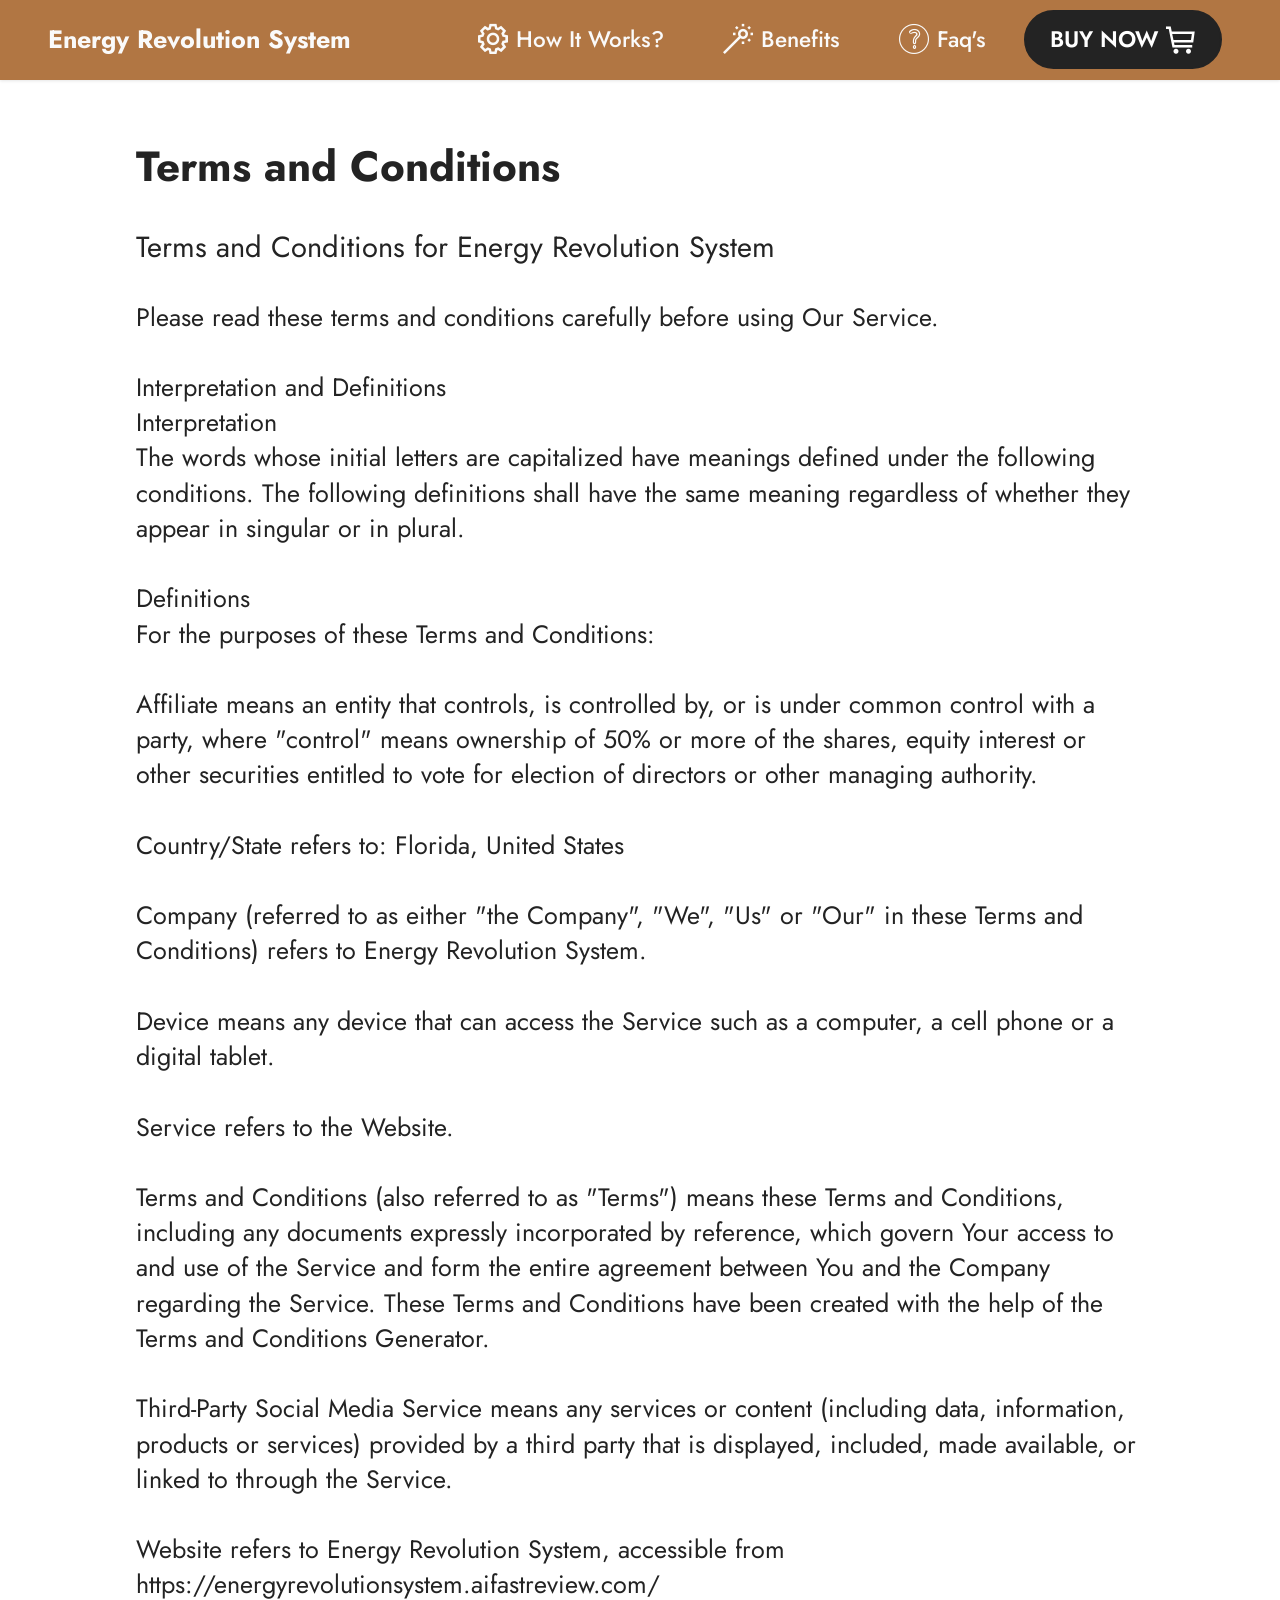
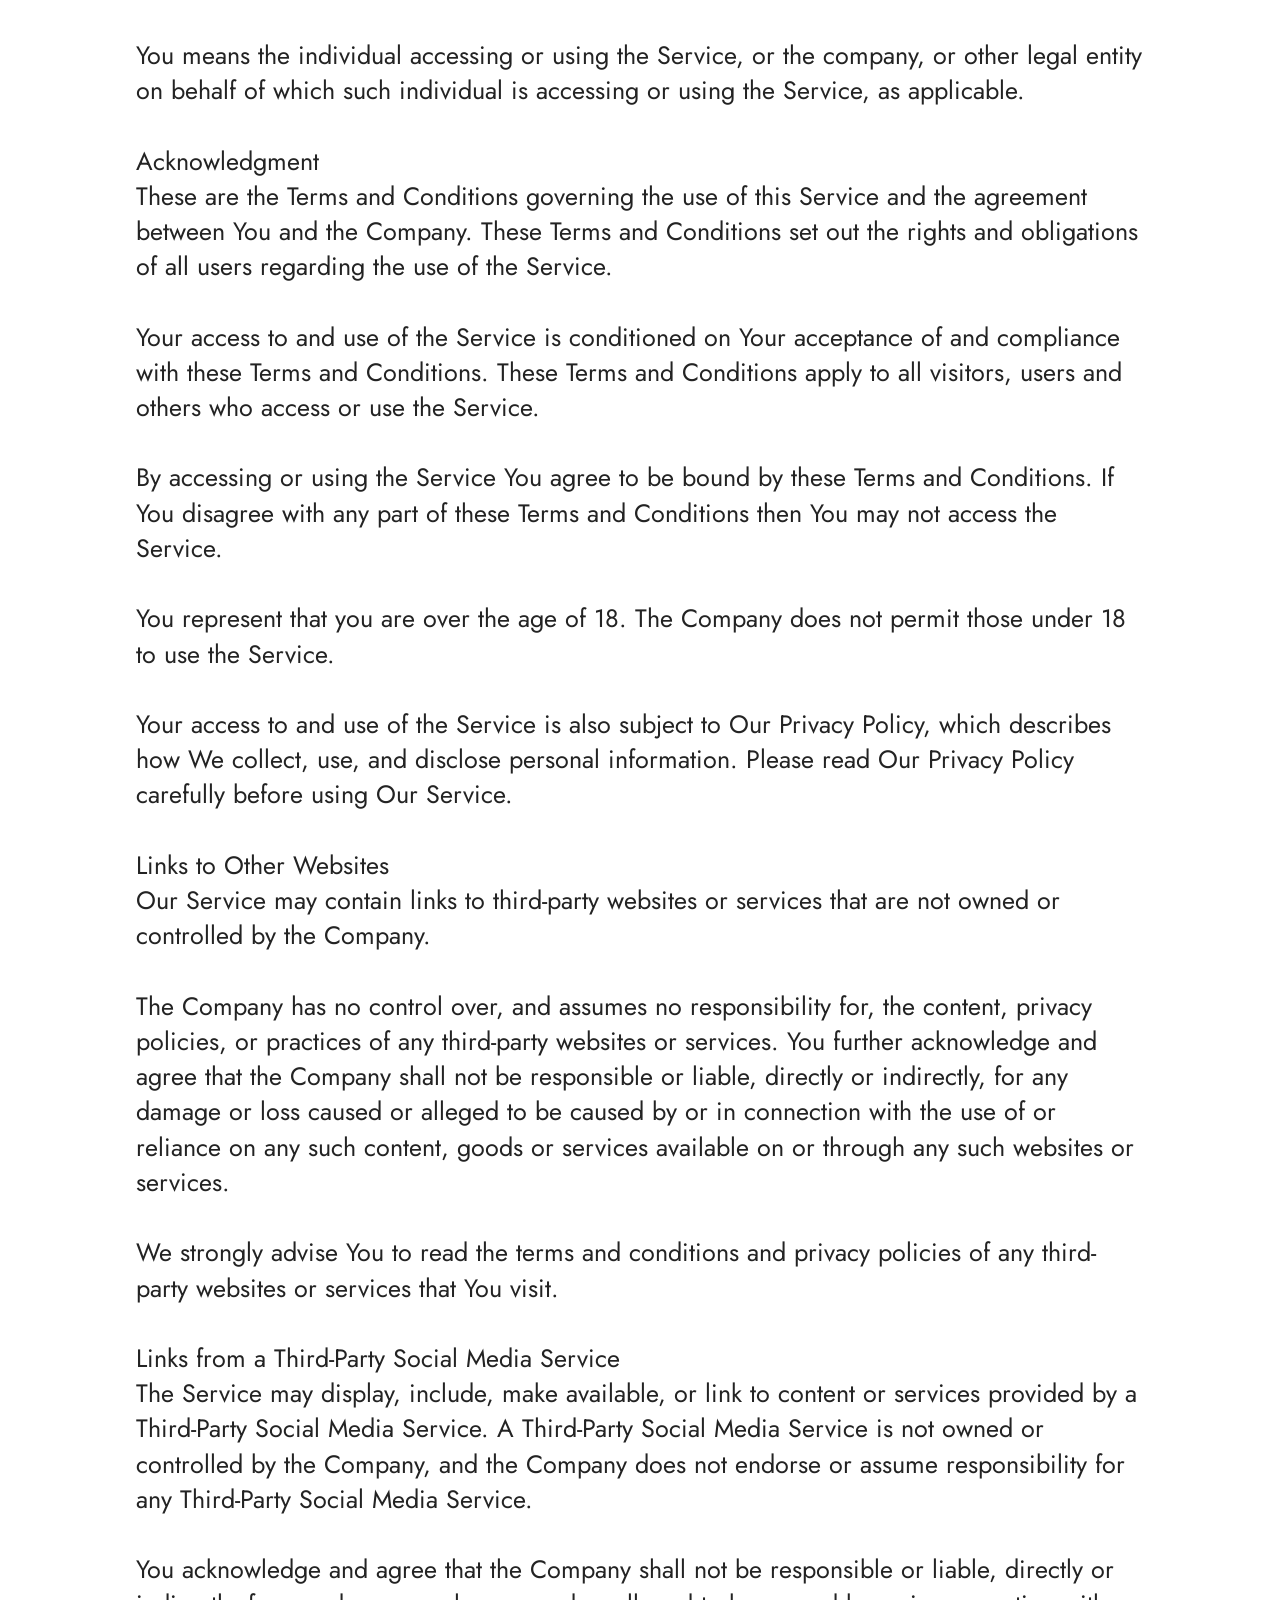
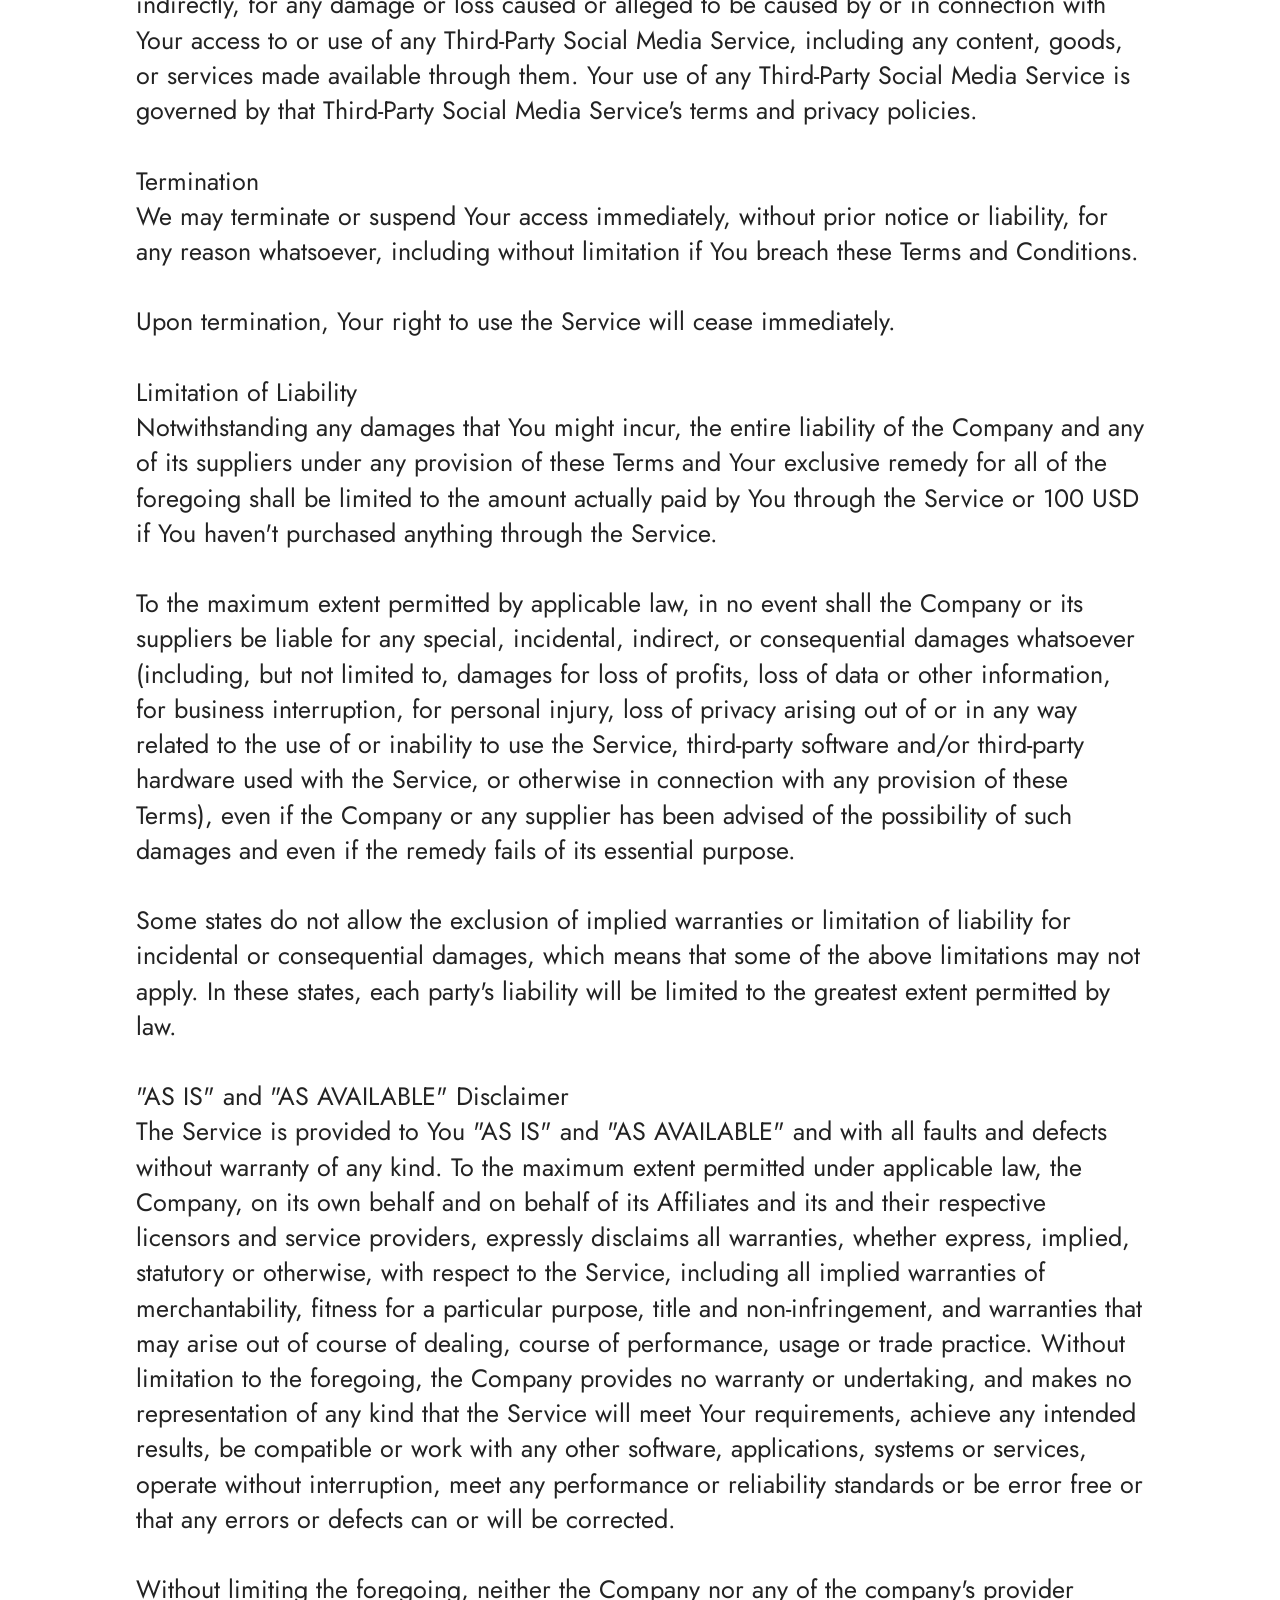
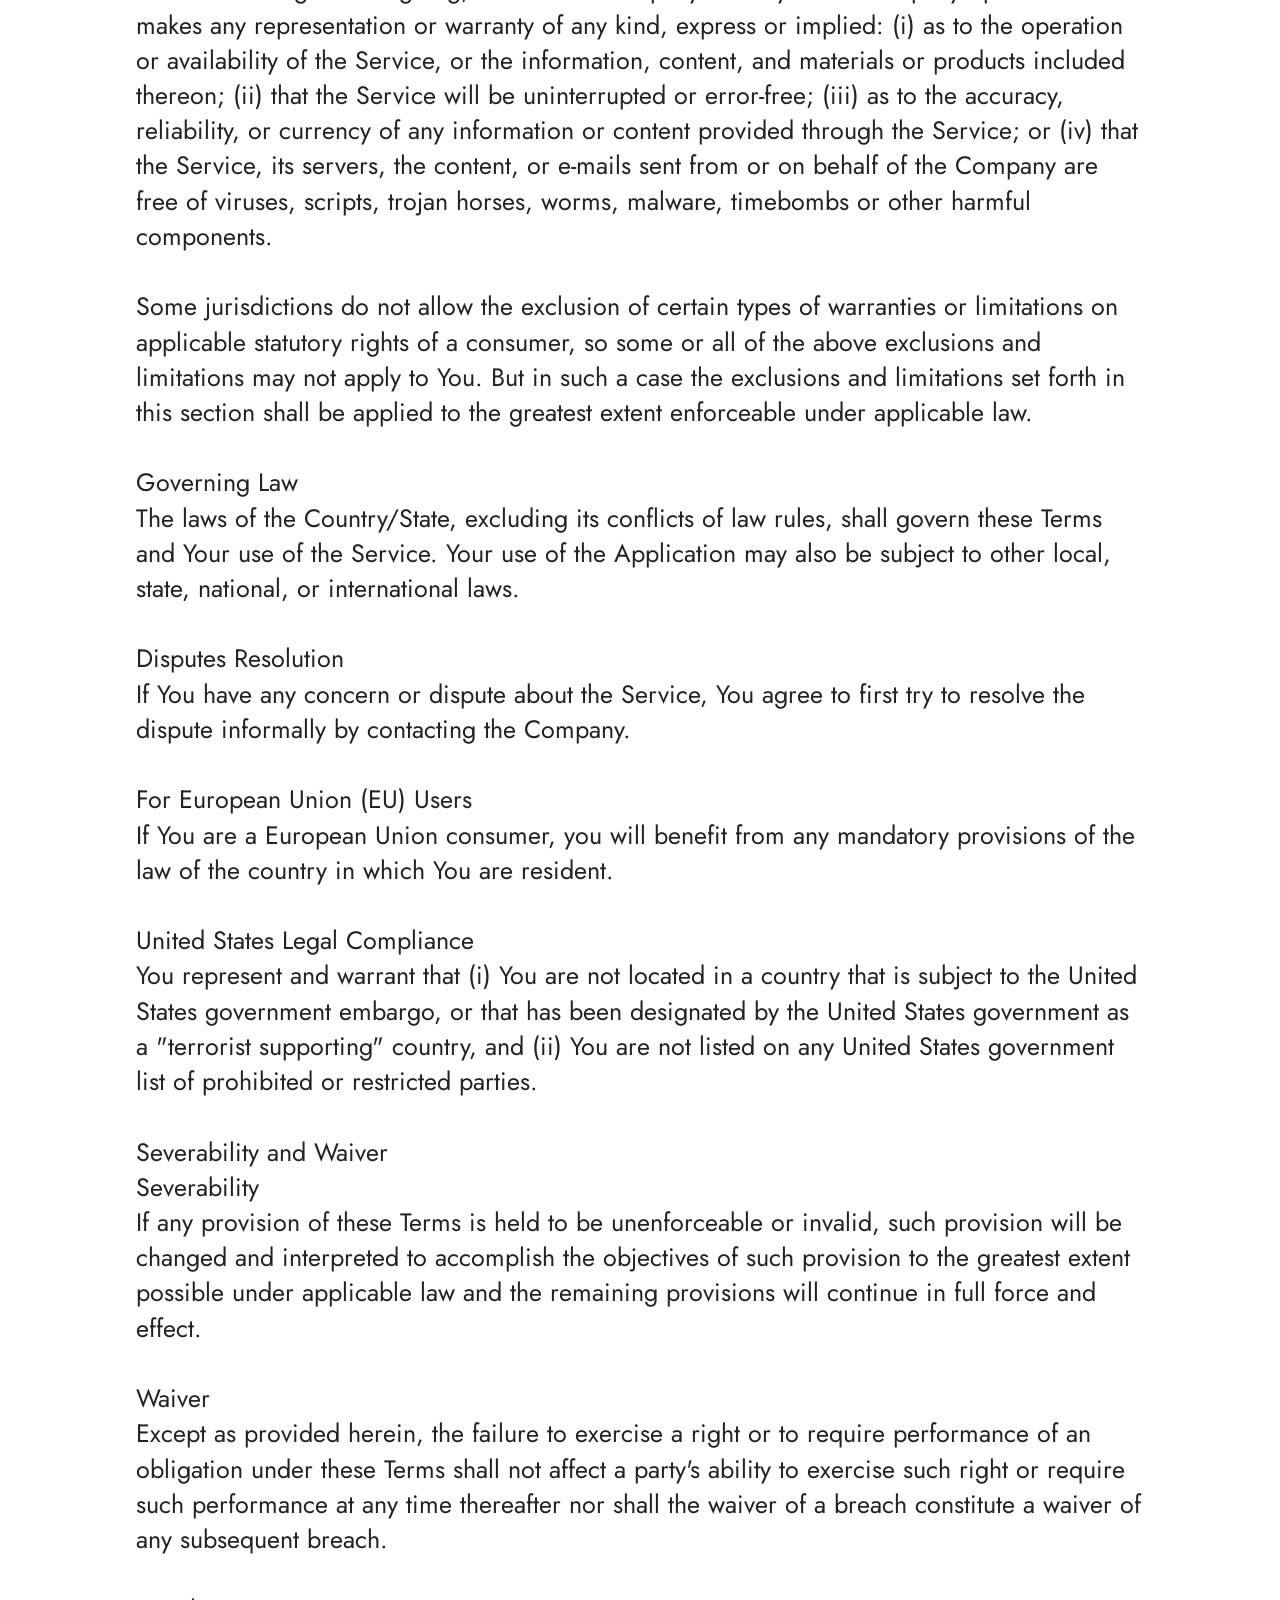
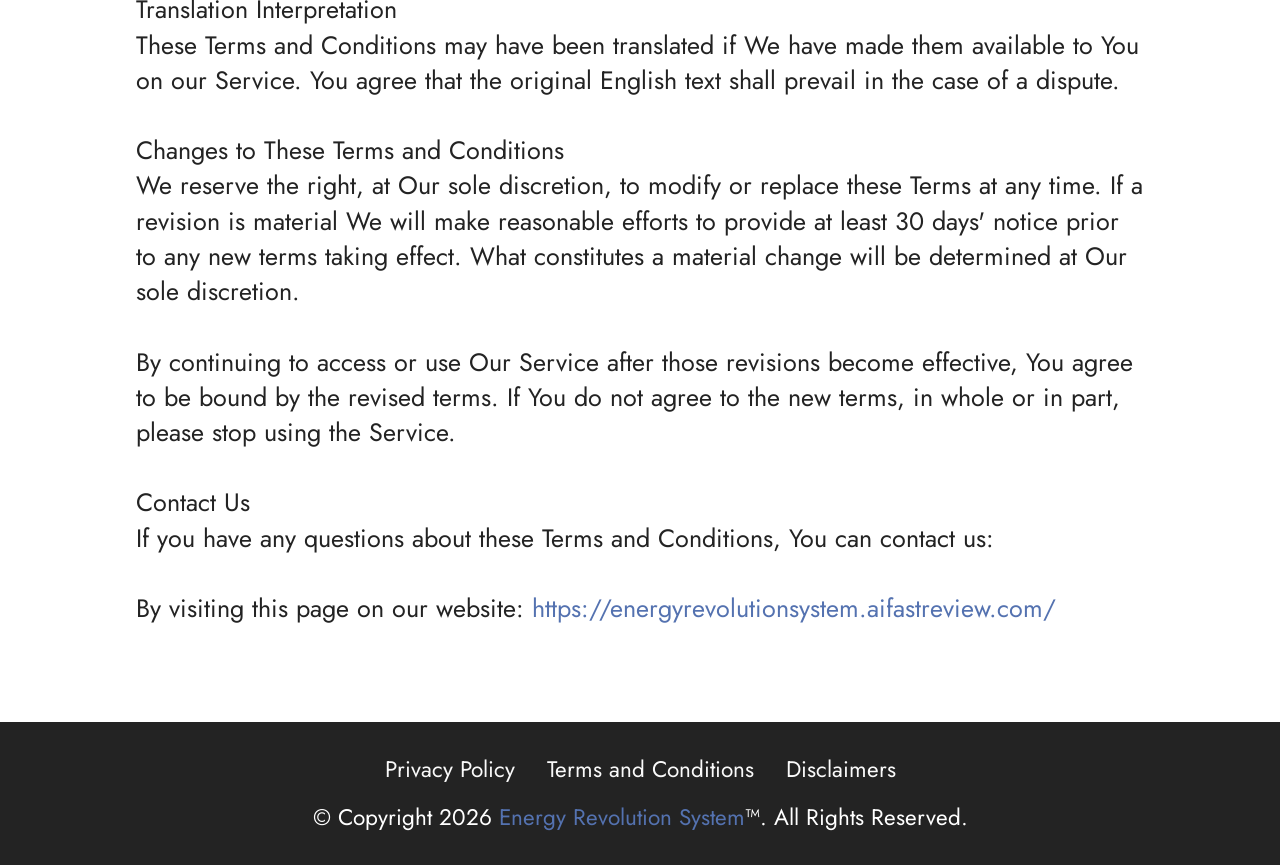
<file: TermsAndConditions.html>
<!DOCTYPE html>
<html  >
<head>
  <!-- Site made with Mobirise Website Builder v6.0.6, https://mobirise.com -->
  <meta charset="UTF-8">
  <meta http-equiv="X-UA-Compatible" content="IE=edge">
  <meta name="generator" content="Mobirise v6.0.6, mobirise.com">
  <meta name="viewport" content="width=device-width, initial-scale=1, minimum-scale=1">
  <link rel="shortcut icon" href="assets/images/ers-cover-bundle-1.webp" type="image/x-icon">
  <meta name="description" content="Terms And Conditions for Energy Revolution System">
  
  
  <title>Terms And Conditions</title>
  <link rel="stylesheet" href="assets/web/assets/mobirise-icons2/mobirise2.css">
  <link rel="stylesheet" href="assets/web/assets/mobirise-icons/mobirise-icons.css">
  <link rel="stylesheet" href="assets/bootstrap/css/bootstrap.min.css">
  <link rel="stylesheet" href="assets/bootstrap/css/bootstrap-grid.min.css">
  <link rel="stylesheet" href="assets/bootstrap/css/bootstrap-reboot.min.css">
  <link rel="stylesheet" href="assets/animatecss/animate.css">
  <link rel="stylesheet" href="assets/dropdown/css/style.css">
  <link rel="stylesheet" href="assets/socicon/css/styles.css">
  <link rel="stylesheet" href="assets/theme/css/style.css">
  <link rel="preload" href="https://fonts.googleapis.com/css?family=Jost:100,200,300,400,500,600,700,800,900,100i,200i,300i,400i,500i,600i,700i,800i,900i&display=swap" as="style" onload="this.onload=null;this.rel='stylesheet'">
  <noscript><link rel="stylesheet" href="https://fonts.googleapis.com/css?family=Jost:100,200,300,400,500,600,700,800,900,100i,200i,300i,400i,500i,600i,700i,800i,900i&display=swap"></noscript>
  <link rel="preload" as="style" href="assets/mobirise/css/mbr-additional.css?v=4YN0kW"><link rel="stylesheet" href="assets/mobirise/css/mbr-additional.css?v=4YN0kW" type="text/css">

  
  
  
</head>
<body>
  
  <section data-bs-version="5.1" class="menu menu2 cid-tLcIgUkpyM" once="menu" id="menu2-j">
    
    <nav class="navbar navbar-dropdown navbar-fixed-top navbar-expand-lg">
        <div class="container-fluid">
            <div class="navbar-brand">
                
                <span class="navbar-caption-wrap"><a class="navbar-caption text-white text-primary display-7" href="https://a7e8fjp342hy3-18oqhjarfych.hop.clickbank.net/?&tid=ren">Energy Revolution System <br></a></span>
            </div>
            <button class="navbar-toggler" type="button" data-toggle="collapse" data-bs-toggle="collapse" data-target="#navbarSupportedContent" data-bs-target="#navbarSupportedContent" aria-controls="navbarNavAltMarkup" aria-expanded="false" aria-label="Toggle navigation">
                <div class="hamburger">
                    <span></span>
                    <span></span>
                    <span></span>
                    <span></span>
                </div>
            </button>
            <div class="collapse navbar-collapse" id="navbarSupportedContent">
                <ul class="navbar-nav nav-dropdown" data-app-modern-menu="true"><li class="nav-item"><a class="nav-link link text-white text-primary display-4" href="index.html#content4-9"><span class="mobi-mbri mobi-mbri-setting mbr-iconfont mbr-iconfont-btn"></span>How It Works?</a></li>
                    <li class="nav-item"><a class="nav-link link text-white text-primary display-4" href="index.html#content4-l"><span class="mobi-mbri mobi-mbri-magic-stick mbr-iconfont mbr-iconfont-btn"></span>Benefits</a></li>
                    <li class="nav-item"><a class="nav-link link text-white text-primary display-4" href="index.html#list01-3c"><span class="mbri-question mbr-iconfont mbr-iconfont-btn"></span>Faq's</a>
                    </li></ul>
                
                <div class="navbar-buttons mbr-section-btn"><a class="btn btn-black display-4" href="https://a7e8fjp342hy3-18oqhjarfych.hop.clickbank.net/?&tid=ren"><span class="mobi-mbri mobi-mbri-shopping-cart mbr-iconfont mbr-iconfont-btn"></span>BUY NOW</a></div>
            </div>
        </div>
    </nav>
</section>

<section data-bs-version="5.1" class="content5 cid-tLGdvaL88b" id="content5-1h">
    
    <div class="container">
        <div class="row justify-content-center">
            <div class="col-md-12 col-lg-10">
                <h1 class="mbr-section-title mbr-fonts-style mb-4 display-2"><strong>Terms and Conditions</strong></h1>
                <h4 class="mbr-section-subtitle mbr-fonts-style mb-4 display-5">Terms and Conditions for Energy Revolution System</h4>
                <p class="mbr-text mbr-fonts-style display-7">Please read these terms and conditions carefully before using Our Service.
<br>
<br>Interpretation and Definitions
<br>Interpretation
<br>The words whose initial letters are capitalized have meanings defined under the following conditions. The following definitions shall have the same meaning regardless of whether they appear in singular or in plural.
<br>
<br>Definitions
<br>For the purposes of these Terms and Conditions:
<br>
<br>Affiliate means an entity that controls, is controlled by, or is under common control with a party, where "control" means ownership of 50% or more of the shares, equity interest or other securities entitled to vote for election of directors or other managing authority.
<br>
<br>Country/State refers to: Florida, United States
<br>
<br>Company (referred to as either "the Company", "We", "Us" or "Our" in these Terms and Conditions) refers to Energy Revolution System.
<br>
<br>Device means any device that can access the Service such as a computer, a cell phone or a digital tablet.
<br>
<br>Service refers to the Website.
<br>
<br>Terms and Conditions (also referred to as "Terms") means these Terms and Conditions, including any documents expressly incorporated by reference, which govern Your access to and use of the Service and form the entire agreement between You and the Company regarding the Service. These Terms and Conditions have been created with the help of the Terms and Conditions Generator.
<br>
<br>Third-Party Social Media Service means any services or content (including data, information, products or services) provided by a third party that is displayed, included, made available, or linked to through the Service.
<br>
<br>Website refers to Energy Revolution System, accessible from https://energyrevolutionsystem.aifastreview.com/
<br>
<br>You means the individual accessing or using the Service, or the company, or other legal entity on behalf of which such individual is accessing or using the Service, as applicable.
<br>
<br>Acknowledgment
<br>These are the Terms and Conditions governing the use of this Service and the agreement between You and the Company. These Terms and Conditions set out the rights and obligations of all users regarding the use of the Service.
<br>
<br>Your access to and use of the Service is conditioned on Your acceptance of and compliance with these Terms and Conditions. These Terms and Conditions apply to all visitors, users and others who access or use the Service.
<br>
<br>By accessing or using the Service You agree to be bound by these Terms and Conditions. If You disagree with any part of these Terms and Conditions then You may not access the Service.
<br>
<br>You represent that you are over the age of 18. The Company does not permit those under 18 to use the Service.
<br>
<br>Your access to and use of the Service is also subject to Our Privacy Policy, which describes how We collect, use, and disclose personal information. Please read Our Privacy Policy carefully before using Our Service.
<br>
<br>Links to Other Websites
<br>Our Service may contain links to third-party websites or services that are not owned or controlled by the Company.
<br>
<br>The Company has no control over, and assumes no responsibility for, the content, privacy policies, or practices of any third-party websites or services. You further acknowledge and agree that the Company shall not be responsible or liable, directly or indirectly, for any damage or loss caused or alleged to be caused by or in connection with the use of or reliance on any such content, goods or services available on or through any such websites or services.
<br>
<br>We strongly advise You to read the terms and conditions and privacy policies of any third-party websites or services that You visit.
<br>
<br>Links from a Third-Party Social Media Service
<br>The Service may display, include, make available, or link to content or services provided by a Third-Party Social Media Service. A Third-Party Social Media Service is not owned or controlled by the Company, and the Company does not endorse or assume responsibility for any Third-Party Social Media Service.
<br>
<br>You acknowledge and agree that the Company shall not be responsible or liable, directly or indirectly, for any damage or loss caused or alleged to be caused by or in connection with Your access to or use of any Third-Party Social Media Service, including any content, goods, or services made available through them. Your use of any Third-Party Social Media Service is governed by that Third-Party Social Media Service's terms and privacy policies.
<br>
<br>Termination
<br>We may terminate or suspend Your access immediately, without prior notice or liability, for any reason whatsoever, including without limitation if You breach these Terms and Conditions.
<br>
<br>Upon termination, Your right to use the Service will cease immediately.
<br>
<br>Limitation of Liability
<br>Notwithstanding any damages that You might incur, the entire liability of the Company and any of its suppliers under any provision of these Terms and Your exclusive remedy for all of the foregoing shall be limited to the amount actually paid by You through the Service or 100 USD if You haven't purchased anything through the Service.
<br>
<br>To the maximum extent permitted by applicable law, in no event shall the Company or its suppliers be liable for any special, incidental, indirect, or consequential damages whatsoever (including, but not limited to, damages for loss of profits, loss of data or other information, for business interruption, for personal injury, loss of privacy arising out of or in any way related to the use of or inability to use the Service, third-party software and/or third-party hardware used with the Service, or otherwise in connection with any provision of these Terms), even if the Company or any supplier has been advised of the possibility of such damages and even if the remedy fails of its essential purpose.
<br>
<br>Some states do not allow the exclusion of implied warranties or limitation of liability for incidental or consequential damages, which means that some of the above limitations may not apply. In these states, each party's liability will be limited to the greatest extent permitted by law.
<br>
<br>"AS IS" and "AS AVAILABLE" Disclaimer
<br>The Service is provided to You "AS IS" and "AS AVAILABLE" and with all faults and defects without warranty of any kind. To the maximum extent permitted under applicable law, the Company, on its own behalf and on behalf of its Affiliates and its and their respective licensors and service providers, expressly disclaims all warranties, whether express, implied, statutory or otherwise, with respect to the Service, including all implied warranties of merchantability, fitness for a particular purpose, title and non-infringement, and warranties that may arise out of course of dealing, course of performance, usage or trade practice. Without limitation to the foregoing, the Company provides no warranty or undertaking, and makes no representation of any kind that the Service will meet Your requirements, achieve any intended results, be compatible or work with any other software, applications, systems or services, operate without interruption, meet any performance or reliability standards or be error free or that any errors or defects can or will be corrected.
<br>
<br>Without limiting the foregoing, neither the Company nor any of the company's provider makes any representation or warranty of any kind, express or implied: (i) as to the operation or availability of the Service, or the information, content, and materials or products included thereon; (ii) that the Service will be uninterrupted or error-free; (iii) as to the accuracy, reliability, or currency of any information or content provided through the Service; or (iv) that the Service, its servers, the content, or e-mails sent from or on behalf of the Company are free of viruses, scripts, trojan horses, worms, malware, timebombs or other harmful components.
<br>
<br>Some jurisdictions do not allow the exclusion of certain types of warranties or limitations on applicable statutory rights of a consumer, so some or all of the above exclusions and limitations may not apply to You. But in such a case the exclusions and limitations set forth in this section shall be applied to the greatest extent enforceable under applicable law.
<br>
<br>Governing Law
<br>The laws of the Country/State, excluding its conflicts of law rules, shall govern these Terms and Your use of the Service. Your use of the Application may also be subject to other local, state, national, or international laws.
<br>
<br>Disputes Resolution
<br>If You have any concern or dispute about the Service, You agree to first try to resolve the dispute informally by contacting the Company.
<br>
<br>For European Union (EU) Users
<br>If You are a European Union consumer, you will benefit from any mandatory provisions of the law of the country in which You are resident.
<br>
<br>United States Legal Compliance
<br>You represent and warrant that (i) You are not located in a country that is subject to the United States government embargo, or that has been designated by the United States government as a "terrorist supporting" country, and (ii) You are not listed on any United States government list of prohibited or restricted parties.
<br>
<br>Severability and Waiver
<br>Severability
<br>If any provision of these Terms is held to be unenforceable or invalid, such provision will be changed and interpreted to accomplish the objectives of such provision to the greatest extent possible under applicable law and the remaining provisions will continue in full force and effect.
<br>
<br>Waiver
<br>Except as provided herein, the failure to exercise a right or to require performance of an obligation under these Terms shall not affect a party's ability to exercise such right or require such performance at any time thereafter nor shall the waiver of a breach constitute a waiver of any subsequent breach.
<br>
<br>Translation Interpretation
<br>These Terms and Conditions may have been translated if We have made them available to You on our Service. You agree that the original English text shall prevail in the case of a dispute.
<br>
<br>Changes to These Terms and Conditions
<br>We reserve the right, at Our sole discretion, to modify or replace these Terms at any time. If a revision is material We will make reasonable efforts to provide at least 30 days' notice prior to any new terms taking effect. What constitutes a material change will be determined at Our sole discretion.
<br>
<br>By continuing to access or use Our Service after those revisions become effective, You agree to be bound by the revised terms. If You do not agree to the new terms, in whole or in part, please stop using the Service.
<br>
<br>Contact Us
<br>If you have any questions about these Terms and Conditions, You can contact us:
<br>
<br>By visiting this page on our website: <a href="https://energyrevolutionsystem.aifastreview.com/" class="text-primary">https://energyrevolutionsystem.aifastreview.com/</a></p>
            </div>
        </div>
    </div>
</section>

<section data-bs-version="5.1" class="footer3 cid-tLcIgUCFB9" once="footers" id="footer3-k">

    

    

    <div class="container">
        <div class="media-container-row align-center mbr-white">
            <div class="row row-links">
                <ul class="foot-menu">
                    
                    
                    
                    
                    
                <li class="foot-menu-item mbr-fonts-style display-4"><a href="PrivacyPolicy.html#content5-1f" class="text-white text-primary">Privacy Policy</a></li><li class="foot-menu-item mbr-fonts-style display-4"><a href="TermsAndConditions.html#content5-1h" class="text-white text-primary">Terms and Conditions</a></li><li class="foot-menu-item mbr-fonts-style display-4"><a href="Disclaimer.html#content5-1g" class="text-white">Disclaimers</a></li></ul>
            </div>
            
            <div class="row row-copirayt">
                <p class="mbr-text mb-0 mbr-fonts-style mbr-white align-center display-4">© Copyright 2026 <a href="https://a7e8fjp342hy3-18oqhjarfych.hop.clickbank.net/?&tid=ren" class="text-primary">Energy Revolution System</a>™. All Rights Reserved.</p>
            </div>
        </div>
    </div>
</section>
<script src="assets/bootstrap/js/bootstrap.bundle.min.js"></script>  <script src="assets/smoothscroll/smooth-scroll.js"></script>  <script src="assets/ytplayer/index.js"></script>  <script src="assets/dropdown/js/navbar-dropdown.js"></script>  <script src="assets/theme/js/script.js"></script>  
  
  
 <div id="scrollToTop" class="scrollToTop mbr-arrow-up"><a style="text-align: center;"><i class="mbr-arrow-up-icon mbr-arrow-up-icon-cm cm-icon cm-icon-smallarrow-up"></i></a></div>
    <input name="animation" type="hidden">
  </body>
</html>
</file>
<file: assets/web/assets/mobirise-icons2/mobirise2.css>
@font-face {
  font-family: 'Moririse2';
  font-display: swap;
  src:  url('mobirise2.eot?f2bix4');
  src:  url('mobirise2.eot?f2bix4#iefix') format('embedded-opentype'),
    url('mobirise2.ttf?f2bix4') format('truetype'),
    url('mobirise2.woff?f2bix4') format('woff'),
    url('mobirise2.svg?f2bix4#mobirise2') format('svg');
  font-weight: normal;
  font-style: normal;
}

[class^="mobi-"], [class*=" mobi-"] {
  /* use !important to prevent issues with browser extensions that change fonts */
  font-family: 'Moririse2' !important;
  speak: none;
  font-style: normal;
  font-weight: normal;
  font-variant: normal;
  text-transform: none;
  line-height: 1;

  /* Better Font Rendering =========== */
  -webkit-font-smoothing: antialiased;
  -moz-osx-font-smoothing: grayscale;
}

.mobi-mbri-add-submenu:before {
  content: "\e900";
}
.mobi-mbri-alert:before {
  content: "\e901";
}
.mobi-mbri-align-center:before {
  content: "\e902";
}
.mobi-mbri-align-justify:before {
  content: "\e903";
}
.mobi-mbri-align-left:before {
  content: "\e904";
}
.mobi-mbri-align-right:before {
  content: "\e905";
}
.mobi-mbri-android:before {
  content: "\e906";
}
.mobi-mbri-apple:before {
  content: "\e907";
}
.mobi-mbri-arrow-down:before {
  content: "\e908";
}
.mobi-mbri-arrow-next:before {
  content: "\e909";
}
.mobi-mbri-arrow-prev:before {
  content: "\e90a";
}
.mobi-mbri-arrow-up:before {
  content: "\e90b";
}
.mobi-mbri-bold:before {
  content: "\e90c";
}
.mobi-mbri-bookmark:before {
  content: "\e90d";
}
.mobi-mbri-bootstrap:before {
  content: "\e90e";
}
.mobi-mbri-briefcase:before {
  content: "\e90f";
}
.mobi-mbri-browse:before {
  content: "\e910";
}
.mobi-mbri-bulleted-list:before {
  content: "\e911";
}
.mobi-mbri-calendar:before {
  content: "\e912";
}
.mobi-mbri-camera:before {
  content: "\e913";
}
.mobi-mbri-cart-add:before {
  content: "\e914";
}
.mobi-mbri-cart-full:before {
  content: "\e915";
}
.mobi-mbri-cash:before {
  content: "\e916";
}
.mobi-mbri-change-style:before {
  content: "\e917";
}
.mobi-mbri-chat:before {
  content: "\e918";
}
.mobi-mbri-clock:before {
  content: "\e919";
}
.mobi-mbri-close:before {
  content: "\e91a";
}
.mobi-mbri-cloud:before {
  content: "\e91b";
}
.mobi-mbri-code:before {
  content: "\e91c";
}
.mobi-mbri-contact-form:before {
  content: "\e91d";
}
.mobi-mbri-credit-card:before {
  content: "\e91e";
}
.mobi-mbri-cursor-click:before {
  content: "\e91f";
}
.mobi-mbri-cust-feedback:before {
  content: "\e920";
}
.mobi-mbri-database:before {
  content: "\e921";
}
.mobi-mbri-delivery:before {
  content: "\e922";
}
.mobi-mbri-desktop:before {
  content: "\e923";
}
.mobi-mbri-devices:before {
  content: "\e924";
}
.mobi-mbri-down:before {
  content: "\e925";
}
.mobi-mbri-download-2:before {
  content: "\e926";
}
.mobi-mbri-download:before {
  content: "\e927";
}
.mobi-mbri-drag-n-drop-2:before {
  content: "\e928";
}
.mobi-mbri-drag-n-drop:before {
  content: "\e929";
}
.mobi-mbri-edit-2:before {
  content: "\e92a";
}
.mobi-mbri-edit:before {
  content: "\e92b";
}
.mobi-mbri-error:before {
  content: "\e92c";
}
.mobi-mbri-extension:before {
  content: "\e92d";
}
.mobi-mbri-features:before {
  content: "\e92e";
}
.mobi-mbri-file:before {
  content: "\e92f";
}
.mobi-mbri-flag:before {
  content: "\e930";
}
.mobi-mbri-folder:before {
  content: "\e931";
}
.mobi-mbri-gift:before {
  content: "\e932";
}
.mobi-mbri-github:before {
  content: "\e933";
}
.mobi-mbri-globe-2:before {
  content: "\e934";
}
.mobi-mbri-globe:before {
  content: "\e935";
}
.mobi-mbri-growing-chart:before {
  content: "\e936";
}
.mobi-mbri-hearth:before {
  content: "\e937";
}
.mobi-mbri-help:before {
  content: "\e938";
}
.mobi-mbri-home:before {
  content: "\e939";
}
.mobi-mbri-hot-cup:before {
  content: "\e93a";
}
.mobi-mbri-idea:before {
  content: "\e93b";
}
.mobi-mbri-image-gallery:before {
  content: "\e93c";
}
.mobi-mbri-image-slider:before {
  content: "\e93d";
}
.mobi-mbri-info:before {
  content: "\e93e";
}
.mobi-mbri-italic:before {
  content: "\e93f";
}
.mobi-mbri-key:before {
  content: "\e940";
}
.mobi-mbri-laptop:before {
  content: "\e941";
}
.mobi-mbri-layers:before {
  content: "\e942";
}
.mobi-mbri-left-right:before {
  content: "\e943";
}
.mobi-mbri-left:before {
  content: "\e944";
}
.mobi-mbri-letter:before {
  content: "\e945";
}
.mobi-mbri-like:before {
  content: "\e946";
}
.mobi-mbri-link:before {
  content: "\e947";
}
.mobi-mbri-lock:before {
  content: "\e948";
}
.mobi-mbri-login:before {
  content: "\e949";
}
.mobi-mbri-logout:before {
  content: "\e94a";
}
.mobi-mbri-magic-stick:before {
  content: "\e94b";
}
.mobi-mbri-map-pin:before {
  content: "\e94c";
}
.mobi-mbri-menu:before {
  content: "\e94d";
}
.mobi-mbri-mobile-2:before {
  content: "\e94e";
}
.mobi-mbri-mobile-horizontal:before {
  content: "\e94f";
}
.mobi-mbri-mobile:before {
  content: "\e950";
}
.mobi-mbri-mobirise:before {
  content: "\e951";
}
.mobi-mbri-more-horizontal:before {
  content: "\e952";
}
.mobi-mbri-more-vertical:before {
  content: "\e953";
}
.mobi-mbri-music:before {
  content: "\e954";
}
.mobi-mbri-new-file:before {
  content: "\e955";
}
.mobi-mbri-numbered-list:before {
  content: "\e956";
}
.mobi-mbri-opened-folder:before {
  content: "\e957";
}
.mobi-mbri-pages:before {
  content: "\e958";
}
.mobi-mbri-paper-plane:before {
  content: "\e959";
}
.mobi-mbri-paperclip:before {
  content: "\e95a";
}
.mobi-mbri-phone:before {
  content: "\e95b";
}
.mobi-mbri-photo:before {
  content: "\e95c";
}
.mobi-mbri-photos:before {
  content: "\e95d";
}
.mobi-mbri-pin:before {
  content: "\e95e";
}
.mobi-mbri-play:before {
  content: "\e95f";
}
.mobi-mbri-plus:before {
  content: "\e960";
}
.mobi-mbri-preview:before {
  content: "\e961";
}
.mobi-mbri-print:before {
  content: "\e962";
}
.mobi-mbri-protect:before {
  content: "\e963";
}
.mobi-mbri-question:before {
  content: "\e964";
}
.mobi-mbri-quote-left:before {
  content: "\e965";
}
.mobi-mbri-quote-right:before {
  content: "\e966";
}
.mobi-mbri-redo:before {
  content: "\e967";
}
.mobi-mbri-refresh:before {
  content: "\e968";
}
.mobi-mbri-responsive-2:before {
  content: "\e969";
}
.mobi-mbri-responsive:before {
  content: "\e96a";
}
.mobi-mbri-right:before {
  content: "\e96b";
}
.mobi-mbri-rocket:before {
  content: "\e96c";
}
.mobi-mbri-sad-face:before {
  content: "\e96d";
}
.mobi-mbri-sale:before {
  content: "\e96e";
}
.mobi-mbri-save:before {
  content: "\e96f";
}
.mobi-mbri-search:before {
  content: "\e970";
}
.mobi-mbri-setting-2:before {
  content: "\e971";
}
.mobi-mbri-setting-3:before {
  content: "\e972";
}
.mobi-mbri-setting:before {
  content: "\e973";
}
.mobi-mbri-share:before {
  content: "\e974";
}
.mobi-mbri-shopping-bag:before {
  content: "\e975";
}
.mobi-mbri-shopping-basket:before {
  content: "\e976";
}
.mobi-mbri-shopping-cart:before {
  content: "\e977";
}
.mobi-mbri-sites:before {
  content: "\e978";
}
.mobi-mbri-smile-face:before {
  content: "\e979";
}
.mobi-mbri-speed:before {
  content: "\e97a";
}
.mobi-mbri-star:before {
  content: "\e97b";
}
.mobi-mbri-success:before {
  content: "\e97c";
}
.mobi-mbri-sun:before {
  content: "\e97d";
}
.mobi-mbri-sun2:before {
  content: "\e97e";
}
.mobi-mbri-tablet-vertical:before {
  content: "\e97f";
}
.mobi-mbri-tablet:before {
  content: "\e980";
}
.mobi-mbri-target:before {
  content: "\e981";
}
.mobi-mbri-timer:before {
  content: "\e982";
}
.mobi-mbri-to-ftp:before {
  content: "\e983";
}
.mobi-mbri-to-local-drive:before {
  content: "\e984";
}
.mobi-mbri-touch-swipe:before {
  content: "\e985";
}
.mobi-mbri-touch:before {
  content: "\e986";
}
.mobi-mbri-trash:before {
  content: "\e987";
}
.mobi-mbri-underline:before {
  content: "\e988";
}
.mobi-mbri-undo:before {
  content: "\e989";
}
.mobi-mbri-unlink:before {
  content: "\e98a";
}
.mobi-mbri-unlock:before {
  content: "\e98b";
}
.mobi-mbri-up-down:before {
  content: "\e98c";
}
.mobi-mbri-up:before {
  content: "\e98d";
}
.mobi-mbri-update:before {
  content: "\e98e";
}
.mobi-mbri-upload-2:before {
  content: "\e98f";
}
.mobi-mbri-upload:before {
  content: "\e990";
}
.mobi-mbri-user-2:before {
  content: "\e991";
}
.mobi-mbri-user:before {
  content: "\e992";
}
.mobi-mbri-users:before {
  content: "\e993";
}
.mobi-mbri-video-play:before {
  content: "\e994";
}
.mobi-mbri-video:before {
  content: "\e995";
}
.mobi-mbri-watch:before {
  content: "\e996";
}
.mobi-mbri-website-theme-2:before {
  content: "\e997";
}
.mobi-mbri-website-theme:before {
  content: "\e998";
}
.mobi-mbri-wifi:before {
  content: "\e999";
}
.mobi-mbri-windows:before {
  content: "\e99a";
}
.mobi-mbri-zoom-in:before {
  content: "\e99b";
}
.mobi-mbri-zoom-out:before {
  content: "\e99c";
}
</file>
<file: assets/web/assets/mobirise-icons/mobirise-icons.css>
@font-face {
  font-family: 'MobiriseIcons';
  src:  url('mobirise-icons.eot?spat4u');
  src:  url('mobirise-icons.eot?spat4u#iefix') format('embedded-opentype'),
    url('mobirise-icons.ttf?spat4u') format('truetype'),
    url('mobirise-icons.woff?spat4u') format('woff'),
    url('mobirise-icons.svg?spat4u#MobiriseIcons') format('svg');
  font-weight: normal;
  font-style: normal;
  font-display: swap;
}

[class^="mbri-"], [class*=" mbri-"] {
  /* use !important to prevent issues with browser extensions that change fonts */
  font-family: MobiriseIcons !important;
  speak: none;
  font-style: normal;
  font-weight: normal;
  font-variant: normal;
  text-transform: none;
  line-height: 1;

  /* Better Font Rendering =========== */
  -webkit-font-smoothing: antialiased;
  -moz-osx-font-smoothing: grayscale;
}

.mbri-add-submenu:before {
  content: "\e900";
}
.mbri-alert:before {
  content: "\e901";
}
.mbri-align-center:before {
  content: "\e902";
}
.mbri-align-justify:before {
  content: "\e903";
}
.mbri-align-left:before {
  content: "\e904";
}
.mbri-align-right:before {
  content: "\e905";
}
.mbri-android:before {
  content: "\e906";
}
.mbri-apple:before {
  content: "\e907";
}
.mbri-arrow-down:before {
  content: "\e908";
}
.mbri-arrow-next:before {
  content: "\e909";
}
.mbri-arrow-prev:before {
  content: "\e90a";
}
.mbri-arrow-up:before {
  content: "\e90b";
}
.mbri-bold:before {
  content: "\e90c";
}
.mbri-bookmark:before {
  content: "\e90d";
}
.mbri-bootstrap:before {
  content: "\e90e";
}
.mbri-briefcase:before {
  content: "\e90f";
}
.mbri-browse:before {
  content: "\e910";
}
.mbri-bulleted-list:before {
  content: "\e911";
}
.mbri-calendar:before {
  content: "\e912";
}
.mbri-camera:before {
  content: "\e913";
}
.mbri-cart-add:before {
  content: "\e914";
}
.mbri-cart-full:before {
  content: "\e915";
}
.mbri-cash:before {
  content: "\e916";
}
.mbri-change-style:before {
  content: "\e917";
}
.mbri-chat:before {
  content: "\e918";
}
.mbri-clock:before {
  content: "\e919";
}
.mbri-close:before {
  content: "\e91a";
}
.mbri-cloud:before {
  content: "\e91b";
}
.mbri-code:before {
  content: "\e91c";
}
.mbri-contact-form:before {
  content: "\e91d";
}
.mbri-credit-card:before {
  content: "\e91e";
}
.mbri-cursor-click:before {
  content: "\e91f";
}
.mbri-cust-feedback:before {
  content: "\e920";
}
.mbri-database:before {
  content: "\e921";
}
.mbri-delivery:before {
  content: "\e922";
}
.mbri-desktop:before {
  content: "\e923";
}
.mbri-devices:before {
  content: "\e924";
}
.mbri-down:before {
  content: "\e925";
}
.mbri-download:before {
  content: "\e989";
}
.mbri-drag-n-drop:before {
  content: "\e927";
}
.mbri-drag-n-drop2:before {
  content: "\e928";
}
.mbri-edit:before {
  content: "\e929";
}
.mbri-edit2:before {
  content: "\e92a";
}
.mbri-error:before {
  content: "\e92b";
}
.mbri-extension:before {
  content: "\e92c";
}
.mbri-features:before {
  content: "\e92d";
}
.mbri-file:before {
  content: "\e92e";
}
.mbri-flag:before {
  content: "\e92f";
}
.mbri-folder:before {
  content: "\e930";
}
.mbri-gift:before {
  content: "\e931";
}
.mbri-github:before {
  content: "\e932";
}
.mbri-globe:before {
  content: "\e933";
}
.mbri-globe-2:before {
  content: "\e934";
}
.mbri-growing-chart:before {
  content: "\e935";
}
.mbri-hearth:before {
  content: "\e936";
}
.mbri-help:before {
  content: "\e937";
}
.mbri-home:before {
  content: "\e938";
}
.mbri-hot-cup:before {
  content: "\e939";
}
.mbri-idea:before {
  content: "\e93a";
}
.mbri-image-gallery:before {
  content: "\e93b";
}
.mbri-image-slider:before {
  content: "\e93c";
}
.mbri-info:before {
  content: "\e93d";
}
.mbri-italic:before {
  content: "\e93e";
}
.mbri-key:before {
  content: "\e93f";
}
.mbri-laptop:before {
  content: "\e940";
}
.mbri-layers:before {
  content: "\e941";
}
.mbri-left-right:before {
  content: "\e942";
}
.mbri-left:before {
  content: "\e943";
}
.mbri-letter:before {
  content: "\e944";
}
.mbri-like:before {
  content: "\e945";
}
.mbri-link:before {
  content: "\e946";
}
.mbri-lock:before {
  content: "\e947";
}
.mbri-login:before {
  content: "\e948";
}
.mbri-logout:before {
  content: "\e949";
}
.mbri-magic-stick:before {
  content: "\e94a";
}
.mbri-map-pin:before {
  content: "\e94b";
}
.mbri-menu:before {
  content: "\e94c";
}
.mbri-mobile:before {
  content: "\e94d";
}
.mbri-mobile2:before {
  content: "\e94e";
}
.mbri-mobirise:before {
  content: "\e94f";
}
.mbri-more-horizontal:before {
  content: "\e950";
}
.mbri-more-vertical:before {
  content: "\e951";
}
.mbri-music:before {
  content: "\e952";
}
.mbri-new-file:before {
  content: "\e953";
}
.mbri-numbered-list:before {
  content: "\e954";
}
.mbri-opened-folder:before {
  content: "\e955";
}
.mbri-pages:before {
  content: "\e956";
}
.mbri-paper-plane:before {
  content: "\e957";
}
.mbri-paperclip:before {
  content: "\e958";
}
.mbri-photo:before {
  content: "\e959";
}
.mbri-photos:before {
  content: "\e95a";
}
.mbri-pin:before {
  content: "\e95b";
}
.mbri-play:before {
  content: "\e95c";
}
.mbri-plus:before {
  content: "\e95d";
}
.mbri-preview:before {
  content: "\e95e";
}
.mbri-print:before {
  content: "\e95f";
}
.mbri-protect:before {
  content: "\e960";
}
.mbri-question:before {
  content: "\e961";
}
.mbri-quote-left:before {
  content: "\e962";
}
.mbri-quote-right:before {
  content: "\e963";
}
.mbri-refresh:before {
  content: "\e964";
}
.mbri-responsive:before {
  content: "\e965";
}
.mbri-right:before {
  content: "\e966";
}
.mbri-rocket:before {
  content: "\e967";
}
.mbri-sad-face:before {
  content: "\e968";
}
.mbri-sale:before {
  content: "\e969";
}
.mbri-save:before {
  content: "\e96a";
}
.mbri-search:before {
  content: "\e96b";
}
.mbri-setting:before {
  content: "\e96c";
}
.mbri-setting2:before {
  content: "\e96d";
}
.mbri-setting3:before {
  content: "\e96e";
}
.mbri-share:before {
  content: "\e96f";
}
.mbri-shopping-bag:before {
  content: "\e970";
}
.mbri-shopping-basket:before {
  content: "\e971";
}
.mbri-shopping-cart:before {
  content: "\e972";
}
.mbri-sites:before {
  content: "\e973";
}
.mbri-smile-face:before {
  content: "\e974";
}
.mbri-speed:before {
  content: "\e975";
}
.mbri-star:before {
  content: "\e976";
}
.mbri-success:before {
  content: "\e977";
}
.mbri-sun:before {
  content: "\e978";
}
.mbri-sun2:before {
  content: "\e979";
}
.mbri-tablet:before {
  content: "\e97a";
}
.mbri-tablet-vertical:before {
  content: "\e97b";
}
.mbri-target:before {
  content: "\e97c";
}
.mbri-timer:before {
  content: "\e97d";
}
.mbri-to-ftp:before {
  content: "\e97e";
}
.mbri-to-local-drive:before {
  content: "\e97f";
}
.mbri-touch-swipe:before {
  content: "\e980";
}
.mbri-touch:before {
  content: "\e981";
}
.mbri-trash:before {
  content: "\e982";
}
.mbri-underline:before {
  content: "\e983";
}
.mbri-unlink:before {
  content: "\e984";
}
.mbri-unlock:before {
  content: "\e985";
}
.mbri-up-down:before {
  content: "\e986";
}
.mbri-up:before {
  content: "\e987";
}
.mbri-update:before {
  content: "\e988";
}
.mbri-upload:before {
 content: "\e926"; 
}
.mbri-user:before {
  content: "\e98a";
}
.mbri-user2:before {
  content: "\e98b";
}
.mbri-users:before {
  content: "\e98c";
}
.mbri-video:before {
  content: "\e98d";
}
.mbri-video-play:before {
  content: "\e98e";
}
.mbri-watch:before {
  content: "\e98f";
}
.mbri-website-theme:before {
  content: "\e990";
}
.mbri-wifi:before {
  content: "\e991";
}
.mbri-windows:before {
  content: "\e992";
}
.mbri-zoom-out:before {
  content: "\e993";
}
.mbri-redo:before {
  content: "\e994";
}
.mbri-undo:before {
  content: "\e995";
}
</file>
<file: assets/dropdown/css/style.css>
.navbar-dropdown {
  left: 0;
  padding: 0;
  position: absolute;
  right: 0;
  top: 0;
  transition: all 0.45s ease;
  z-index: 1030;
  background: #282828; }
  .navbar-dropdown .navbar-logo {
    margin-right: 0.8rem;
    transition: margin 0.3s ease-in-out;
    vertical-align: middle; }
    .navbar-dropdown .navbar-logo img {
      height: 3.125rem;
      transition: all 0.3s ease-in-out; }
    .navbar-dropdown .navbar-logo.mbr-iconfont {
      font-size: 3.125rem;
      line-height: 3.125rem; }
  .navbar-dropdown .navbar-caption {
    font-weight: 700;
    white-space: normal;
    vertical-align: -4px;
    line-height: 3.125rem !important; }
    .navbar-dropdown .navbar-caption, .navbar-dropdown .navbar-caption:hover {
      color: inherit;
      text-decoration: none; }
  .navbar-dropdown .mbr-iconfont + .navbar-caption {
    vertical-align: -1px; }
  .navbar-dropdown.navbar-fixed-top {
    position: fixed; }
  .navbar-dropdown .navbar-brand span {
    vertical-align: -4px; }
  .navbar-dropdown.bg-color.transparent {
    background: none; }
  .navbar-dropdown.navbar-short .navbar-brand {
    padding: 0.625rem 0; }
    .navbar-dropdown.navbar-short .navbar-brand span {
      vertical-align: -1px; }
  .navbar-dropdown.navbar-short .navbar-caption {
    line-height: 2.375rem !important;
    vertical-align: -2px; }
  .navbar-dropdown.navbar-short .navbar-logo {
    margin-right: 0.5rem; }
    .navbar-dropdown.navbar-short .navbar-logo img {
      height: 2.375rem; }
    .navbar-dropdown.navbar-short .navbar-logo.mbr-iconfont {
      font-size: 2.375rem;
      line-height: 2.375rem; }
  .navbar-dropdown.navbar-short .mbr-table-cell {
    height: 3.625rem; }
  .navbar-dropdown .navbar-close {
    left: 0.6875rem;
    position: fixed;
    top: 0.75rem;
    z-index: 1000; }
  .navbar-dropdown .hamburger-icon {
    content: "";
    display: inline-block;
    vertical-align: middle;
    width: 16px;
    -webkit-box-shadow: 0 -6px 0 1px #282828,0 0 0 1px #282828,0 6px 0 1px #282828;
    -moz-box-shadow: 0 -6px 0 1px #282828,0 0 0 1px #282828,0 6px 0 1px #282828;
    box-shadow: 0 -6px 0 1px #282828,0 0 0 1px #282828,0 6px 0 1px #282828; }

.dropdown-menu .dropdown-toggle[data-toggle="dropdown-submenu"]::after {
  border-bottom: 0.35em solid transparent;
  border-left: 0.35em solid;
  border-right: 0;
  border-top: 0.35em solid transparent;
  margin-left: 0.3rem; }

.dropdown-menu .dropdown-item:focus {
  outline: 0; }

.nav-dropdown {
  font-size: 0.75rem;
  font-weight: 500;
  height: auto !important; }
  .nav-dropdown .nav-btn {
    padding-left: 1rem; }
  .nav-dropdown .link {
    margin: .667em 1.667em;
    font-weight: 500;
    padding: 0;
    transition: color .2s ease-in-out; }
    .nav-dropdown .link.dropdown-toggle {
      margin-right: 2.583em; }
      .nav-dropdown .link.dropdown-toggle::after {
        margin-left: .25rem;
        border-top: 0.35em solid;
        border-right: 0.35em solid transparent;
        border-left: 0.35em solid transparent;
        border-bottom: 0; }
      .nav-dropdown .link.dropdown-toggle[aria-expanded="true"] {
        margin: 0;
        padding: 0.667em 3.263em  0.667em 1.667em; }
  .nav-dropdown .link::after,
  .nav-dropdown .dropdown-item::after {
    color: inherit; }
  .nav-dropdown .btn {
    font-size: 0.75rem;
    font-weight: 700;
    letter-spacing: 0;
    margin-bottom: 0;
    padding-left: 1.25rem;
    padding-right: 1.25rem; }
  .nav-dropdown .dropdown-menu {
    border-radius: 0;
    border: 0;
    left: 0;
    margin: 0;
    padding-bottom: 1.25rem;
    padding-top: 1.25rem;
    position: relative; }
  .nav-dropdown .dropdown-submenu {
    margin-left: 0.125rem;
    top: 0; }
  .nav-dropdown .dropdown-item {
    font-weight: 500;
    line-height: 2;
    padding: 0.3846em 4.615em 0.3846em 1.5385em;
    position: relative;
    transition: color .2s ease-in-out, background-color .2s ease-in-out; }
    .nav-dropdown .dropdown-item::after {
      margin-top: -0.3077em;
      position: absolute;
      right: 1.1538em;
      top: 50%; }
    .nav-dropdown .dropdown-item:focus, .nav-dropdown .dropdown-item:hover {
      background: none; }

@media (max-width: 767px) {
  .nav-dropdown.navbar-toggleable-sm {
    bottom: 0;
    display: none;
    left: 0;
    overflow-x: hidden;
    position: fixed;
    top: 0;
    transform: translateX(-100%);
    -ms-transform: translateX(-100%);
    -webkit-transform: translateX(-100%);
    width: 18.75rem;
    z-index: 999; } }
.nav-dropdown.navbar-toggleable-xl {
  bottom: 0;
  display: none;
  left: 0;
  overflow-x: hidden;
  position: fixed;
  top: 0;
  transform: translateX(-100%);
  -ms-transform: translateX(-100%);
  -webkit-transform: translateX(-100%);
  width: 18.75rem;
  z-index: 999; }

.nav-dropdown-sm {
  display: block !important;
  overflow-x: hidden;
  overflow: auto;
  padding-top: 3.875rem; }
  .nav-dropdown-sm::after {
    content: "";
    display: block;
    height: 3rem;
    width: 100%; }
  .nav-dropdown-sm.collapse.in ~ .navbar-close {
    display: block !important; }
  .nav-dropdown-sm.collapsing, .nav-dropdown-sm.collapse.in {
    transform: translateX(0);
    -ms-transform: translateX(0);
    -webkit-transform: translateX(0);
    transition: all 0.25s ease-out;
    -webkit-transition: all 0.25s ease-out;
    background: #282828; }
  .nav-dropdown-sm.collapsing[aria-expanded="false"] {
    transform: translateX(-100%);
    -ms-transform: translateX(-100%);
    -webkit-transform: translateX(-100%); }
  .nav-dropdown-sm .nav-item {
    display: block;
    margin-left: 0 !important;
    padding-left: 0; }
  .nav-dropdown-sm .link,
  .nav-dropdown-sm .dropdown-item {
    border-top: 1px dotted rgba(255, 255, 255, 0.1);
    font-size: 0.8125rem;
    line-height: 1.6;
    margin: 0 !important;
    padding: 0.875rem 2.4rem 0.875rem 1.5625rem !important;
    position: relative;
    white-space: normal; }
    .nav-dropdown-sm .link:focus, .nav-dropdown-sm .link:hover,
    .nav-dropdown-sm .dropdown-item:focus,
    .nav-dropdown-sm .dropdown-item:hover {
      background: rgba(0, 0, 0, 0.2) !important;
      color: #c0a375; }
  .nav-dropdown-sm .nav-btn {
    position: relative;
    padding: 1.5625rem 1.5625rem 0 1.5625rem; }
    .nav-dropdown-sm .nav-btn::before {
      border-top: 1px dotted rgba(255, 255, 255, 0.1);
      content: "";
      left: 0;
      position: absolute;
      top: 0;
      width: 100%; }
    .nav-dropdown-sm .nav-btn + .nav-btn {
      padding-top: 0.625rem; }
      .nav-dropdown-sm .nav-btn + .nav-btn::before {
        display: none; }
  .nav-dropdown-sm .btn {
    padding: 0.625rem 0; }
  .nav-dropdown-sm .dropdown-toggle[data-toggle="dropdown-submenu"]::after {
    margin-left: .25rem;
    border-top: 0.35em solid;
    border-right: 0.35em solid transparent;
    border-left: 0.35em solid transparent;
    border-bottom: 0; }
  .nav-dropdown-sm .dropdown-toggle[data-toggle="dropdown-submenu"][aria-expanded="true"]::after {
    border-top: 0;
    border-right: 0.35em solid transparent;
    border-left: 0.35em solid transparent;
    border-bottom: 0.35em solid; }
  .nav-dropdown-sm .dropdown-menu {
    margin: 0;
    padding: 0;
    position: relative;
    top: 0;
    left: 0;
    width: 100%;
    border: 0;
    float: none;
    border-radius: 0;
    background: none; }
  .nav-dropdown-sm .dropdown-submenu {
    left: 100%;
    margin-left: 0.125rem;
    margin-top: -1.25rem;
    top: 0; }

.navbar-toggleable-sm .nav-dropdown .dropdown-menu {
  position: absolute; }

.navbar-toggleable-sm .nav-dropdown .dropdown-submenu {
  left: 100%;
  margin-left: 0.125rem;
  margin-top: -1.25rem;
  top: 0; }

.navbar-toggleable-sm.opened .nav-dropdown .dropdown-menu {
  position: relative; }

.navbar-toggleable-sm.opened .nav-dropdown .dropdown-submenu {
  left: 0;
  margin-left: 00rem;
  margin-top: 0rem;
  top: 0; }

.is-builder .nav-dropdown.collapsing {
  transition: none !important; }
</file>
<file: assets/socicon/css/styles.css>
@charset "UTF-8";

@font-face {
  font-family: 'Socicon';
  src:  url('../fonts/socicon.eot');
  src:  url('../fonts/socicon.eot?#iefix') format('embedded-opentype'),
    url('../fonts/socicon.woff2') format('woff2'),
    url('../fonts/socicon.ttf') format('truetype'),
    url('../fonts/socicon.woff') format('woff'),
    url('../fonts/socicon.svg#socicon') format('svg');
  font-weight: normal;
  font-style: normal;
  font-display: swap;
}

[data-icon]:before {
  font-family: "socicon" !important;
  content: attr(data-icon);
  font-style: normal !important;
  font-weight: normal !important;
  font-variant: normal !important;
  text-transform: none !important;
  speak: none;
  line-height: 1;
  -webkit-font-smoothing: antialiased;
  -moz-osx-font-smoothing: grayscale;
}

[class^="socicon-"], [class*=" socicon-"] {
  /* use !important to prevent issues with browser extensions that change fonts */
  font-family: 'Socicon' !important;
  speak: none;
  font-style: normal;
  font-weight: normal;
  font-variant: normal;
  text-transform: none;
  line-height: 1;

  /* Better Font Rendering =========== */
  -webkit-font-smoothing: antialiased;
  -moz-osx-font-smoothing: grayscale;
}

.socicon-500px:before {
  content: "\e000";
}
.socicon-8tracks:before {
  content: "\e001";
}
.socicon-airbnb:before {
  content: "\e002";
}
.socicon-alliance:before {
  content: "\e003";
}
.socicon-amazon:before {
  content: "\e004";
}
.socicon-amplement:before {
  content: "\e005";
}
.socicon-android:before {
  content: "\e006";
}
.socicon-angellist:before {
  content: "\e007";
}
.socicon-apple:before {
  content: "\e008";
}
.socicon-appnet:before {
  content: "\e009";
}
.socicon-baidu:before {
  content: "\e00a";
}
.socicon-bandcamp:before {
  content: "\e00b";
}
.socicon-battlenet:before {
  content: "\e00c";
}
.socicon-mixer:before {
  content: "\e00d";
}
.socicon-bebee:before {
  content: "\e00e";
}
.socicon-bebo:before {
  content: "\e00f";
}
.socicon-behance:before {
  content: "\e010";
}
.socicon-blizzard:before {
  content: "\e011";
}
.socicon-blogger:before {
  content: "\e012";
}
.socicon-buffer:before {
  content: "\e013";
}
.socicon-chrome:before {
  content: "\e014";
}
.socicon-coderwall:before {
  content: "\e015";
}
.socicon-curse:before {
  content: "\e016";
}
.socicon-dailymotion:before {
  content: "\e017";
}
.socicon-deezer:before {
  content: "\e018";
}
.socicon-delicious:before {
  content: "\e019";
}
.socicon-deviantart:before {
  content: "\e01a";
}
.socicon-diablo:before {
  content: "\e01b";
}
.socicon-digg:before {
  content: "\e01c";
}
.socicon-discord:before {
  content: "\e01d";
}
.socicon-disqus:before {
  content: "\e01e";
}
.socicon-douban:before {
  content: "\e01f";
}
.socicon-draugiem:before {
  content: "\e020";
}
.socicon-dribbble:before {
  content: "\e021";
}
.socicon-drupal:before {
  content: "\e022";
}
.socicon-ebay:before {
  content: "\e023";
}
.socicon-ello:before {
  content: "\e024";
}
.socicon-endomodo:before {
  content: "\e025";
}
.socicon-envato:before {
  content: "\e026";
}
.socicon-etsy:before {
  content: "\e027";
}
.socicon-facebook:before {
  content: "\e028";
}
.socicon-feedburner:before {
  content: "\e029";
}
.socicon-filmweb:before {
  content: "\e02a";
}
.socicon-firefox:before {
  content: "\e02b";
}
.socicon-flattr:before {
  content: "\e02c";
}
.socicon-flickr:before {
  content: "\e02d";
}
.socicon-formulr:before {
  content: "\e02e";
}
.socicon-forrst:before {
  content: "\e02f";
}
.socicon-foursquare:before {
  content: "\e030";
}
.socicon-friendfeed:before {
  content: "\e031";
}
.socicon-github:before {
  content: "\e032";
}
.socicon-goodreads:before {
  content: "\e033";
}
.socicon-google:before {
  content: "\e034";
}
.socicon-googlescholar:before {
  content: "\e035";
}
.socicon-googlegroups:before {
  content: "\e036";
}
.socicon-googlephotos:before {
  content: "\e037";
}
.socicon-googleplus:before {
  content: "\e038";
}
.socicon-grooveshark:before {
  content: "\e039";
}
.socicon-hackerrank:before {
  content: "\e03a";
}
.socicon-hearthstone:before {
  content: "\e03b";
}
.socicon-hellocoton:before {
  content: "\e03c";
}
.socicon-heroes:before {
  content: "\e03d";
}
.socicon-smashcast:before {
  content: "\e03e";
}
.socicon-horde:before {
  content: "\e03f";
}
.socicon-houzz:before {
  content: "\e040";
}
.socicon-icq:before {
  content: "\e041";
}
.socicon-identica:before {
  content: "\e042";
}
.socicon-imdb:before {
  content: "\e043";
}
.socicon-instagram:before {
  content: "\e044";
}
.socicon-issuu:before {
  content: "\e045";
}
.socicon-istock:before {
  content: "\e046";
}
.socicon-itunes:before {
  content: "\e047";
}
.socicon-keybase:before {
  content: "\e048";
}
.socicon-lanyrd:before {
  content: "\e049";
}
.socicon-lastfm:before {
  content: "\e04a";
}
.socicon-line:before {
  content: "\e04b";
}
.socicon-linkedin:before {
  content: "\e04c";
}
.socicon-livejournal:before {
  content: "\e04d";
}
.socicon-lyft:before {
  content: "\e04e";
}
.socicon-macos:before {
  content: "\e04f";
}
.socicon-mail:before {
  content: "\e050";
}
.socicon-medium:before {
  content: "\e051";
}
.socicon-meetup:before {
  content: "\e052";
}
.socicon-mixcloud:before {
  content: "\e053";
}
.socicon-modelmayhem:before {
  content: "\e054";
}
.socicon-mumble:before {
  content: "\e055";
}
.socicon-myspace:before {
  content: "\e056";
}
.socicon-newsvine:before {
  content: "\e057";
}
.socicon-nintendo:before {
  content: "\e058";
}
.socicon-npm:before {
  content: "\e059";
}
.socicon-odnoklassniki:before {
  content: "\e05a";
}
.socicon-openid:before {
  content: "\e05b";
}
.socicon-opera:before {
  content: "\e05c";
}
.socicon-outlook:before {
  content: "\e05d";
}
.socicon-overwatch:before {
  content: "\e05e";
}
.socicon-patreon:before {
  content: "\e05f";
}
.socicon-paypal:before {
  content: "\e060";
}
.socicon-periscope:before {
  content: "\e061";
}
.socicon-persona:before {
  content: "\e062";
}
.socicon-pinterest:before {
  content: "\e063";
}
.socicon-play:before {
  content: "\e064";
}
.socicon-player:before {
  content: "\e065";
}
.socicon-playstation:before {
  content: "\e066";
}
.socicon-pocket:before {
  content: "\e067";
}
.socicon-qq:before {
  content: "\e068";
}
.socicon-quora:before {
  content: "\e069";
}
.socicon-raidcall:before {
  content: "\e06a";
}
.socicon-ravelry:before {
  content: "\e06b";
}
.socicon-reddit:before {
  content: "\e06c";
}
.socicon-renren:before {
  content: "\e06d";
}
.socicon-researchgate:before {
  content: "\e06e";
}
.socicon-residentadvisor:before {
  content: "\e06f";
}
.socicon-reverbnation:before {
  content: "\e070";
}
.socicon-rss:before {
  content: "\e071";
}
.socicon-sharethis:before {
  content: "\e072";
}
.socicon-skype:before {
  content: "\e073";
}
.socicon-slideshare:before {
  content: "\e074";
}
.socicon-smugmug:before {
  content: "\e075";
}
.socicon-snapchat:before {
  content: "\e076";
}
.socicon-songkick:before {
  content: "\e077";
}
.socicon-soundcloud:before {
  content: "\e078";
}
.socicon-spotify:before {
  content: "\e079";
}
.socicon-stackexchange:before {
  content: "\e07a";
}
.socicon-stackoverflow:before {
  content: "\e07b";
}
.socicon-starcraft:before {
  content: "\e07c";
}
.socicon-stayfriends:before {
  content: "\e07d";
}
.socicon-steam:before {
  content: "\e07e";
}
.socicon-storehouse:before {
  content: "\e07f";
}
.socicon-strava:before {
  content: "\e080";
}
.socicon-streamjar:before {
  content: "\e081";
}
.socicon-stumbleupon:before {
  content: "\e082";
}
.socicon-swarm:before {
  content: "\e083";
}
.socicon-teamspeak:before {
  content: "\e084";
}
.socicon-teamviewer:before {
  content: "\e085";
}
.socicon-technorati:before {
  content: "\e086";
}
.socicon-telegram:before {
  content: "\e087";
}
.socicon-tripadvisor:before {
  content: "\e088";
}
.socicon-tripit:before {
  content: "\e089";
}
.socicon-triplej:before {
  content: "\e08a";
}
.socicon-tumblr:before {
  content: "\e08b";
}
.socicon-twitch:before {
  content: "\e08c";
}
.socicon-twitter:before {
  content: "\e08d";
}
.socicon-uber:before {
  content: "\e08e";
}
.socicon-ventrilo:before {
  content: "\e08f";
}
.socicon-viadeo:before {
  content: "\e090";
}
.socicon-viber:before {
  content: "\e091";
}
.socicon-viewbug:before {
  content: "\e092";
}
.socicon-vimeo:before {
  content: "\e093";
}
.socicon-vine:before {
  content: "\e094";
}
.socicon-vkontakte:before {
  content: "\e095";
}
.socicon-warcraft:before {
  content: "\e096";
}
.socicon-wechat:before {
  content: "\e097";
}
.socicon-weibo:before {
  content: "\e098";
}
.socicon-whatsapp:before {
  content: "\e099";
}
.socicon-wikipedia:before {
  content: "\e09a";
}
.socicon-windows:before {
  content: "\e09b";
}
.socicon-wordpress:before {
  content: "\e09c";
}
.socicon-wykop:before {
  content: "\e09d";
}
.socicon-xbox:before {
  content: "\e09e";
}
.socicon-xing:before {
  content: "\e09f";
}
.socicon-yahoo:before {
  content: "\e0a0";
}
.socicon-yammer:before {
  content: "\e0a1";
}
.socicon-yandex:before {
  content: "\e0a2";
}
.socicon-yelp:before {
  content: "\e0a3";
}
.socicon-younow:before {
  content: "\e0a4";
}
.socicon-youtube:before {
  content: "\e0a5";
}
.socicon-zapier:before {
  content: "\e0a6";
}
.socicon-zerply:before {
  content: "\e0a7";
}
.socicon-zomato:before {
  content: "\e0a8";
}
.socicon-zynga:before {
  content: "\e0a9";
}
.socicon-bluesky:before {
  content: "\e0aa";
}
.socicon-threads:before {
  content: "\e0ab";
}
.socicon-spreadshirt:before {
  content: "\e901";
}
.socicon-gamejolt:before {
  content: "\e902";
}
.socicon-trello:before {
  content: "\e903";
}
.socicon-tunein:before {
  content: "\e904";
}
.socicon-bloglovin:before {
  content: "\e905";
}
.socicon-gamewisp:before {
  content: "\e906";
}
.socicon-messenger:before {
  content: "\e907";
}
.socicon-pandora:before {
  content: "\e908";
}
.socicon-augment:before {
  content: "\e909";
}
.socicon-bitbucket:before {
  content: "\e90a";
}
.socicon-fyuse:before {
  content: "\e90b";
}
.socicon-yt-gaming:before {
  content: "\e90c";
}
.socicon-sketchfab:before {
  content: "\e90d";
}
.socicon-mobcrush:before {
  content: "\e90e";
}
.socicon-microsoft:before {
  content: "\e90f";
}
.socicon-realtor:before {
  content: "\e910";
}
.socicon-tidal:before {
  content: "\e911";
}
.socicon-qobuz:before {
  content: "\e912";
}
.socicon-natgeo:before {
  content: "\e913";
}
.socicon-mastodon:before {
  content: "\e914";
}
.socicon-unsplash:before {
  content: "\e915";
}
.socicon-homeadvisor:before {
  content: "\e916";
}
.socicon-angieslist:before {
  content: "\e917";
}
.socicon-codepen:before {
  content: "\e918";
}
.socicon-slack:before {
  content: "\e919";
}
.socicon-openaigym:before {
  content: "\e91a";
}
.socicon-logmein:before {
  content: "\e91b";
}
.socicon-fiverr:before {
  content: "\e91c";
}
.socicon-gotomeeting:before {
  content: "\e91d";
}
.socicon-aliexpress:before {
  content: "\e91e";
}
.socicon-guru:before {
  content: "\e91f";
}
.socicon-appstore:before {
  content: "\e920";
}
.socicon-homes:before {
  content: "\e921";
}
.socicon-zoom:before {
  content: "\e922";
}
.socicon-alibaba:before {
  content: "\e923";
}
.socicon-craigslist:before {
  content: "\e924";
}
.socicon-wix:before {
  content: "\e925";
}
.socicon-redfin:before {
  content: "\e926";
}
.socicon-googlecalendar:before {
  content: "\e927";
}
.socicon-shopify:before {
  content: "\e928";
}
.socicon-freelancer:before {
  content: "\e929";
}
.socicon-seedrs:before {
  content: "\e92a";
}
.socicon-bing:before {
  content: "\e92b";
}
.socicon-doodle:before {
  content: "\e92c";
}
.socicon-bonanza:before {
  content: "\e92d";
}
.socicon-squarespace:before {
  content: "\e92e";
}
.socicon-toptal:before {
  content: "\e92f";
}
.socicon-gust:before {
  content: "\e930";
}
.socicon-ask:before {
  content: "\e931";
}
.socicon-trulia:before {
  content: "\e932";
}
.socicon-loomly:before {
  content: "\e933";
}
.socicon-ghost:before {
  content: "\e934";
}
.socicon-upwork:before {
  content: "\e935";
}
.socicon-fundable:before {
  content: "\e936";
}
.socicon-booking:before {
  content: "\e937";
}
.socicon-googlemaps:before {
  content: "\e938";
}
.socicon-zillow:before {
  content: "\e939";
}
.socicon-niconico:before {
  content: "\e93a";
}
.socicon-toneden:before {
  content: "\e93b";
}
.socicon-crunchbase:before {
  content: "\e93c";
}
.socicon-homefy:before {
  content: "\e93d";
}
.socicon-calendly:before {
  content: "\e93e";
}
.socicon-livemaster:before {
  content: "\e93f";
}
.socicon-udemy:before {
  content: "\e940";
}
.socicon-codered:before {
  content: "\e941";
}
.socicon-origin:before {
  content: "\e942";
}
.socicon-nextdoor:before {
  content: "\e943";
}
.socicon-portfolio:before {
  content: "\e944";
}
.socicon-instructables:before {
  content: "\e945";
}
.socicon-gitlab:before {
  content: "\e946";
}
.socicon-hackernews:before {
  content: "\e947";
}
.socicon-smashwords:before {
  content: "\e948";
}
.socicon-kobo:before {
  content: "\e949";
}
.socicon-bookbub:before {
  content: "\e94a";
}
.socicon-mailru:before {
  content: "\e94b";
}
.socicon-moddb:before {
  content: "\e94c";
}
.socicon-indiedb:before {
  content: "\e94d";
}
.socicon-traxsource:before {
  content: "\e94e";
}
.socicon-gamefor:before {
  content: "\e94f";
}
.socicon-pixiv:before {
  content: "\e950";
}
.socicon-myanimelist:before {
  content: "\e951";
}
.socicon-blackberry:before {
  content: "\e952";
}
.socicon-wickr:before {
  content: "\e953";
}
.socicon-spip:before {
  content: "\e954";
}
.socicon-napster:before {
  content: "\e955";
}
.socicon-beatport:before {
  content: "\e956";
}
.socicon-hackerone:before {
  content: "\e957";
}
.socicon-internet:before {
  content: "\e958";
}
.socicon-ubuntu:before {
  content: "\e959";
}
.socicon-artstation:before {
  content: "\e95a";
}
.socicon-invision:before {
  content: "\e95b";
}
.socicon-torial:before {
  content: "\e95c";
}
.socicon-collectorz:before {
  content: "\e95d";
}
.socicon-seenthis:before {
  content: "\e95e";
}
.socicon-googleplaymusic:before {
  content: "\e95f";
}
.socicon-debian:before {
  content: "\e960";
}
.socicon-filmfreeway:before {
  content: "\e961";
}
.socicon-gnome:before {
  content: "\e962";
}
.socicon-itchio:before {
  content: "\e963";
}
.socicon-jamendo:before {
  content: "\e964";
}
.socicon-mix:before {
  content: "\e965";
}
.socicon-sharepoint:before {
  content: "\e966";
}
.socicon-tinder:before {
  content: "\e967";
}
.socicon-windguru:before {
  content: "\e968";
}
.socicon-cdbaby:before {
  content: "\e969";
}
.socicon-elementaryos:before {
  content: "\e96a";
}
.socicon-stage32:before {
  content: "\e96b";
}
.socicon-tiktok:before {
  content: "\e96c";
}
.socicon-gitter:before {
  content: "\e96d";
}
.socicon-letterboxd:before {
  content: "\e96e";
}
.socicon-threema:before {
  content: "\e96f";
}
.socicon-splice:before {
  content: "\e970";
}
.socicon-metapop:before {
  content: "\e971";
}
.socicon-naver:before {
  content: "\e972";
}
.socicon-remote:before {
  content: "\e973";
}
.socicon-flipboard:before {
  content: "\e974";
}
.socicon-googlehangouts:before {
  content: "\e975";
}
.socicon-dlive:before {
  content: "\e976";
}
.socicon-vsco:before {
  content: "\e977";
}
.socicon-stitcher:before {
  content: "\e978";
}
.socicon-avvo:before {
  content: "\e979";
}
.socicon-redbubble:before {
  content: "\e97a";
}
.socicon-society6:before {
  content: "\e97b";
}
.socicon-zazzle:before {
  content: "\e97c";
}
.socicon-eitaa:before {
  content: "\e97d";
}
.socicon-soroush:before {
  content: "\e97e";
}
.socicon-bale:before {
  content: "\e97f";
}
</file>
<file: assets/theme/css/style.css>
@charset "UTF-8";
section {
  background-color: #ffffff;
}

body {
  font-style: normal;
  line-height: 1.5;
  font-weight: 400;
  color: #232323;
  position: relative;
}

button {
  background-color: transparent;
  border-color: transparent;
}

.embla__button,
.carousel-control {
  background-color: #edefea !important;
  opacity: 0.8 !important;
  color: #464845 !important;
  border-color: #edefea !important;
}

.carousel .close,
.modalWindow .close {
  background-color: #edefea !important;
  color: #464845 !important;
  border-color: #edefea !important;
  opacity: 0.8 !important;
}

.carousel .close:hover,
.modalWindow .close:hover {
  opacity: 1 !important;
}

.carousel-indicators li {
  background-color: #edefea !important;
  border: 2px solid #464845 !important;
}

.carousel-indicators li:hover,
.carousel-indicators li:active {
  opacity: 0.8 !important;
}

.embla__button:hover,
.carousel-control:hover {
  background-color: #edefea !important;
  opacity: 1 !important;
}

.modalWindow-video-container {
  height: 80%;
}

section,
.container,
.container-fluid {
  position: relative;
  word-wrap: break-word;
}

a.mbr-iconfont:hover {
  text-decoration: none;
}

.article .lead p,
.article .lead ul,
.article .lead ol,
.article .lead pre,
.article .lead blockquote {
  margin-bottom: 0;
}

a {
  font-style: normal;
  font-weight: 400;
  cursor: pointer;
}
a, a:hover {
  text-decoration: none;
}

.mbr-section-title {
  font-style: normal;
  line-height: 1.3;
}

.mbr-section-subtitle {
  line-height: 1.3;
}

.mbr-text {
  font-style: normal;
  line-height: 1.7;
}

h1,
h2,
h3,
h4,
h5,
h6,
.display-1,
.display-2,
.display-4,
.display-5,
.display-7,
span,
p,
a {
  line-height: 1;
  word-break: break-word;
  word-wrap: break-word;
  font-weight: 400;
}

b,
strong {
  font-weight: bold;
}

input:-webkit-autofill, input:-webkit-autofill:hover, input:-webkit-autofill:focus, input:-webkit-autofill:active {
  transition-delay: 9999s;
  -webkit-transition-property: background-color, color;
  transition-property: background-color, color;
}

textarea[type=hidden] {
  display: none;
}

section {
  background-position: 50% 50%;
  background-repeat: no-repeat;
  background-size: cover;
}
section .mbr-background-video,
section .mbr-background-video-preview {
  position: absolute;
  bottom: 0;
  left: 0;
  right: 0;
  top: 0;
}

.hidden {
  visibility: hidden;
}

.mbr-z-index20 {
  z-index: 20;
}

/*! Base colors */
.mbr-white {
  color: #ffffff;
}

.mbr-black {
  color: #111111;
}

.mbr-bg-white {
  background-color: #ffffff;
}

.mbr-bg-black {
  background-color: #000000;
}

/*! Text-aligns */
.align-left {
  text-align: left;
}

.align-center {
  text-align: center;
}

.align-right {
  text-align: right;
}

/*! Font-weight  */
.mbr-light {
  font-weight: 300;
}

.mbr-regular {
  font-weight: 400;
}

.mbr-semibold {
  font-weight: 500;
}

.mbr-bold {
  font-weight: 700;
}

/*! Media  */
.media-content {
  flex-basis: 100%;
}

.media-container-row {
  display: flex;
  flex-direction: row;
  flex-wrap: wrap;
  justify-content: center;
  align-content: center;
  align-items: start;
}
.media-container-row .media-size-item {
  width: 400px;
}

.media-container-column {
  display: flex;
  flex-direction: column;
  flex-wrap: wrap;
  justify-content: center;
  align-content: center;
  align-items: stretch;
}
.media-container-column > * {
  width: 100%;
}

@media (min-width: 992px) {
  .media-container-row {
    flex-wrap: nowrap;
  }
}
figure {
  margin-bottom: 0;
  overflow: hidden;
}

figure[mbr-media-size] {
  transition: width 0.1s;
}

img,
iframe {
  display: block;
  width: 100%;
}

.card {
  background-color: transparent;
  border: none;
}

.card-box {
  width: 100%;
}

.card-img {
  text-align: center;
  flex-shrink: 0;
  -webkit-flex-shrink: 0;
}

.media {
  max-width: 100%;
  margin: 0 auto;
}

.mbr-figure {
  align-self: center;
}

.media-container > div {
  max-width: 100%;
}

.mbr-figure img,
.card-img img {
  width: 100%;
}

@media (max-width: 991px) {
  .media-size-item {
    width: auto !important;
  }
  .media {
    width: auto;
  }
  .mbr-figure {
    width: 100% !important;
  }
}
/*! Buttons */
.mbr-section-btn {
  margin-left: -0.6rem;
  margin-right: -0.6rem;
  font-size: 0;
}

.btn {
  font-weight: 600;
  border-width: 1px;
  font-style: normal;
  margin: 0.6rem 0.6rem;
  white-space: normal;
  transition: all 0.2s ease-in-out;
  display: inline-flex;
  align-items: center;
  justify-content: center;
  word-break: break-word;
}

.btn-sm {
  font-weight: 600;
  letter-spacing: 0px;
  transition: all 0.3s ease-in-out;
}

.btn-md {
  font-weight: 600;
  letter-spacing: 0px;
  transition: all 0.3s ease-in-out;
}

.btn-lg {
  font-weight: 600;
  letter-spacing: 0px;
  transition: all 0.3s ease-in-out;
}

.btn-form {
  margin: 0;
}
.btn-form:hover {
  cursor: pointer;
}

nav .mbr-section-btn {
  margin-left: 0rem;
  margin-right: 0rem;
}

/*! Btn icon margin */
.btn .mbr-iconfont,
.btn.btn-sm .mbr-iconfont {
  order: 1;
  cursor: pointer;
  margin-left: 0.5rem;
  vertical-align: sub;
}

.btn.btn-md .mbr-iconfont,
.btn.btn-md .mbr-iconfont {
  margin-left: 0.8rem;
}

.mbr-regular {
  font-weight: 400;
}

.mbr-semibold {
  font-weight: 500;
}

.mbr-bold {
  font-weight: 700;
}

[type=submit] {
  -webkit-appearance: none;
}

/*! Full-screen */
.mbr-fullscreen .mbr-overlay {
  min-height: 100vh;
}

.mbr-fullscreen {
  display: flex;
  display: -moz-flex;
  display: -ms-flex;
  display: -o-flex;
  align-items: center;
  min-height: 100vh;
  padding-top: 3rem;
  padding-bottom: 3rem;
}

/*! Map */
.map {
  height: 25rem;
  position: relative;
}
.map iframe {
  width: 100%;
  height: 100%;
}

/*! Scroll to top arrow */
.mbr-arrow-up {
  bottom: 25px;
  right: 90px;
  position: fixed;
  text-align: right;
  z-index: 5000;
  color: #ffffff;
  font-size: 22px;
}

.mbr-arrow-up a {
  background: rgba(0, 0, 0, 0.2);
  border-radius: 50%;
  color: #fff;
  display: inline-block;
  height: 60px;
  width: 60px;
  border: 2px solid #fff;
  outline-style: none !important;
  position: relative;
  text-decoration: none;
  transition: all 0.3s ease-in-out;
  cursor: pointer;
  text-align: center;
}
.mbr-arrow-up a:hover {
  background-color: rgba(0, 0, 0, 0.4);
}
.mbr-arrow-up a i {
  line-height: 60px;
}

.mbr-arrow-up-icon {
  display: block;
  color: #fff;
}

.mbr-arrow-up-icon::before {
  content: "›";
  display: inline-block;
  font-family: serif;
  font-size: 22px;
  line-height: 1;
  font-style: normal;
  position: relative;
  top: 6px;
  left: -4px;
  transform: rotate(-90deg);
}

/*! Arrow Down */
.mbr-arrow {
  position: absolute;
  bottom: 45px;
  left: 50%;
  width: 60px;
  height: 60px;
  cursor: pointer;
  background-color: rgba(80, 80, 80, 0.5);
  border-radius: 50%;
  transform: translateX(-50%);
}
@media (max-width: 767px) {
  .mbr-arrow {
    display: none;
  }
}
.mbr-arrow > a {
  display: inline-block;
  text-decoration: none;
  outline-style: none;
  animation: arrowdown 1.7s ease-in-out infinite;
  color: #ffffff;
}
.mbr-arrow > a > i {
  position: absolute;
  top: -2px;
  left: 15px;
  font-size: 2rem;
}

#scrollToTop a i::before {
  content: "";
  position: absolute;
  display: block;
  border-bottom: 2.5px solid #fff;
  border-left: 2.5px solid #fff;
  width: 27.8%;
  height: 27.8%;
  left: 50%;
  top: 51%;
  transform: translateY(-30%) translateX(-50%) rotate(135deg);
}

@keyframes arrowdown {
  0% {
    transform: translateY(0px);
  }
  50% {
    transform: translateY(-5px);
  }
  100% {
    transform: translateY(0px);
  }
}
@media (max-width: 500px) {
  .mbr-arrow-up {
    left: 0;
    right: 0;
    text-align: center;
  }
}
/*Gradients animation*/
@keyframes gradient-animation {
  from {
    background-position: 0% 100%;
    animation-timing-function: ease-in-out;
  }
  to {
    background-position: 100% 0%;
    animation-timing-function: ease-in-out;
  }
}
.bg-gradient {
  background-size: 200% 200%;
  animation: gradient-animation 5s infinite alternate;
  -webkit-animation: gradient-animation 5s infinite alternate;
}

.menu .navbar-brand {
  display: -webkit-flex;
}
.menu .navbar-brand span {
  display: flex;
  display: -webkit-flex;
}
.menu .navbar-brand .navbar-caption-wrap {
  display: -webkit-flex;
}
.menu .navbar-brand .navbar-logo img {
  display: -webkit-flex;
  width: auto;
}
@media (min-width: 768px) and (max-width: 991px) {
  .menu .navbar-toggleable-sm .navbar-nav {
    display: -ms-flexbox;
  }
}
@media (max-width: 991px) {
  .menu .navbar-collapse {
    max-height: 93.5vh;
  }
  .menu .navbar-collapse.show {
    overflow: auto;
  }
}
@media (min-width: 992px) {
  .menu .navbar-nav.nav-dropdown {
    display: -webkit-flex;
  }
  .menu .navbar-toggleable-sm .navbar-collapse {
    display: -webkit-flex !important;
  }
  .menu .collapsed .navbar-collapse {
    max-height: 93.5vh;
  }
  .menu .collapsed .navbar-collapse.show {
    overflow: auto;
  }
}
@media (max-width: 767px) {
  .menu .navbar-collapse {
    max-height: 80vh;
  }
}

.nav-link .mbr-iconfont {
  margin-right: 0.5rem;
}

.navbar {
  display: -webkit-flex;
  -webkit-flex-wrap: wrap;
  -webkit-align-items: center;
  -webkit-justify-content: space-between;
}

.navbar-collapse {
  -webkit-flex-basis: 100%;
  -webkit-flex-grow: 1;
  -webkit-align-items: center;
}

.nav-dropdown .link {
  padding: 0.667em 1.667em !important;
  margin: 0 !important;
}

.nav {
  display: -webkit-flex;
  -webkit-flex-wrap: wrap;
}

.row {
  display: -webkit-flex;
  -webkit-flex-wrap: wrap;
}

.justify-content-center {
  -webkit-justify-content: center;
}

.form-inline {
  display: -webkit-flex;
}

.card-wrapper {
  -webkit-flex: 1;
}

.carousel-control {
  z-index: 10;
  display: -webkit-flex;
}

.carousel-controls {
  display: -webkit-flex;
}

.media {
  display: -webkit-flex;
}

.form-group:focus {
  outline: none;
}

.jq-selectbox__select {
  padding: 7px 0;
  position: relative;
}

.jq-selectbox__dropdown {
  overflow: hidden;
  border-radius: 10px;
  position: absolute;
  top: 100%;
  left: 0 !important;
  width: 100% !important;
}

.jq-selectbox__trigger-arrow {
  right: 0;
  transform: translateY(-50%);
}

.jq-selectbox li {
  padding: 1.07em 0.5em;
}

input[type=range] {
  padding-left: 0 !important;
  padding-right: 0 !important;
}

.modal-dialog,
.modal-content {
  height: 100%;
}

.modal-dialog .carousel-inner {
  height: calc(100vh - 1.75rem);
}
@media (max-width: 575px) {
  .modal-dialog .carousel-inner {
    height: calc(100vh - 1rem);
  }
}

.carousel-item {
  text-align: center;
}

.carousel-item img {
  margin: auto;
}

.navbar-toggler {
  align-self: flex-start;
  padding: 0.25rem 0.75rem;
  font-size: 1.25rem;
  line-height: 1;
  background: transparent;
  border: 1px solid transparent;
  border-radius: 0.25rem;
}

.navbar-toggler:focus,
.navbar-toggler:hover {
  text-decoration: none;
  box-shadow: none;
}

.navbar-toggler-icon {
  display: inline-block;
  width: 1.5em;
  height: 1.5em;
  vertical-align: middle;
  content: "";
  background: no-repeat center center;
  background-size: 100% 100%;
}

.navbar-toggler-left {
  position: absolute;
  left: 1rem;
}

.navbar-toggler-right {
  position: absolute;
  right: 1rem;
}

.card-img {
  width: auto;
}

.menu .navbar.collapsed:not(.beta-menu) {
  flex-direction: column;
}

.carousel-item.active,
.carousel-item-next,
.carousel-item-prev {
  display: flex;
}

.note-air-layout .dropup .dropdown-menu,
.note-air-layout .navbar-fixed-bottom .dropdown .dropdown-menu {
  bottom: initial !important;
}

html,
body {
  height: auto;
  min-height: 100vh;
}

.dropup .dropdown-toggle::after {
  display: none;
}

.form-asterisk {
  font-family: initial;
  position: absolute;
  top: -2px;
  font-weight: normal;
}

.form-control-label {
  position: relative;
  cursor: pointer;
  margin-bottom: 0.357em;
  padding: 0;
}

.alert {
  color: #ffffff;
  border-radius: 0;
  border: 0;
  font-size: 1.1rem;
  line-height: 1.5;
  margin-bottom: 1.875rem;
  padding: 1.25rem;
  position: relative;
  text-align: center;
}
.alert.alert-form::after {
  background-color: inherit;
  bottom: -7px;
  content: "";
  display: block;
  height: 14px;
  left: 50%;
  margin-left: -7px;
  position: absolute;
  transform: rotate(45deg);
  width: 14px;
}

.form-control {
  background-color: #ffffff;
  background-clip: border-box;
  color: #232323;
  line-height: 1rem !important;
  height: auto;
  padding: 1.2rem 2rem;
  transition: border-color 0.25s ease 0s;
  border: 1px solid transparent !important;
  border-radius: 4px;
  box-shadow: rgba(0, 0, 0, 0.07) 0px 1px 1px 0px, rgba(0, 0, 0, 0.07) 0px 1px 3px 0px, rgba(0, 0, 0, 0.03) 0px 0px 0px 1px;
}
.form-active .form-control:invalid {
  border-color: red;
}

.row > * {
  padding-right: 1rem;
  padding-left: 1rem;
}

form .row {
  margin-left: -0.6rem;
  margin-right: -0.6rem;
}
form .row [class*=col] {
  padding-left: 0.6rem;
  padding-right: 0.6rem;
}

form .mbr-section-btn {
  padding-left: 0.6rem;
  padding-right: 0.6rem;
}

form .form-check-input {
  margin-top: 0.5;
}

textarea.form-control {
  line-height: 1.5rem !important;
}

.form-group {
  margin-bottom: 1.2rem;
}

.form-control,
form .btn {
  min-height: 48px;
}

.gdpr-block label span.textGDPR input[name=gdpr] {
  top: 7px;
}

.form-control:focus {
  box-shadow: none;
}

:focus {
  outline: none;
}

.mbr-overlay {
  background-color: #000;
  bottom: 0;
  left: 0;
  opacity: 0.5;
  position: absolute;
  right: 0;
  top: 0;
  z-index: 0;
  pointer-events: none;
}

blockquote {
  font-style: italic;
  padding: 3rem;
  font-size: 1.09rem;
  position: relative;
  border-left: 3px solid;
}

ul,
ol,
pre,
blockquote {
  margin-bottom: 2.3125rem;
}

.mt-4 {
  margin-top: 2rem !important;
}

.mb-4 {
  margin-bottom: 2rem !important;
}

.container,
.container-fluid {
  padding-left: 16px;
  padding-right: 16px;
}

.row {
  margin-left: -16px;
  margin-right: -16px;
}
.row > [class*=col] {
  padding-left: 16px;
  padding-right: 16px;
}

@media (min-width: 992px) {
  .container-fluid {
    padding-left: 32px;
    padding-right: 32px;
  }
}
@media (max-width: 991px) {
  .mbr-container {
    padding-left: 16px;
    padding-right: 16px;
  }
}
.app-video-wrapper > img {
  opacity: 1;
}

.app-video-wrapper {
  background: transparent;
}

.item {
  position: relative;
}

.dropdown-menu .dropdown-menu {
  left: 100%;
}

.dropdown-item + .dropdown-menu {
  display: none;
}

.dropdown-item:hover + .dropdown-menu,
.dropdown-menu:hover {
  display: block;
}

@media (min-aspect-ratio: 16/9) {
  .mbr-video-foreground {
    height: 300% !important;
    top: -100% !important;
  }
}
@media (max-aspect-ratio: 16/9) {
  .mbr-video-foreground {
    width: 300% !important;
    left: -100% !important;
  }
}.engine {
	position: absolute;
	text-indent: -2400px;
	text-align: center;
	padding: 0;
	top: 0;
	left: -2400px;
}
</file>
<file: assets/mobirise/css/mbr-additional.css>
.btn {
  border-width: 2px;
}
img,
.card-wrap,
.card-wrapper,
.video-wrapper,
.mbr-figure iframe,
.google-map iframe,
.slide-content,
.plan,
.card,
.item-wrapper {
  border-radius: 2rem !important;
}
.video-wrapper {
  overflow: hidden;
}
body {
  font-family: Inter Tight;
}
.display-1 {
  font-family: 'Jost', sans-serif;
  font-size: 4.6rem;
  line-height: 1;
}
.display-1 > .mbr-iconfont {
  font-size: 5.75rem;
}
.display-2 {
  font-family: 'Jost', sans-serif;
  font-size: 3rem;
  line-height: 1;
}
.display-2 > .mbr-iconfont {
  font-size: 3.75rem;
}
.display-4 {
  font-family: 'Jost', sans-serif;
  font-size: 1.5rem;
  line-height: 1.5;
}
.display-4 > .mbr-iconfont {
  font-size: 1.875rem;
}
.display-5 {
  font-family: 'Jost', sans-serif;
  font-size: 2rem;
  line-height: 1.5;
}
.display-5 > .mbr-iconfont {
  font-size: 2.5rem;
}
.display-7 {
  font-family: 'Jost', sans-serif;
  font-size: 1.7rem;
  line-height: 1.3;
}
.display-7 > .mbr-iconfont {
  font-size: 2.125rem;
}
/* ---- Fluid typography for mobile devices ---- */
/* 1.4 - font scale ratio ( bootstrap == 1.42857 ) */
/* 100vw - current viewport width */
/* (48 - 20)  48 == 48rem == 768px, 20 == 20rem == 320px(minimal supported viewport) */
/* 0.65 - min scale variable, may vary */
@media (max-width: 992px) {
  .display-1 {
    font-size: 3.68rem;
  }
}
@media (max-width: 768px) {
  .display-1 {
    font-size: 3.22rem;
    font-size: calc( 2.26rem + (4.6 - 2.26) * ((100vw - 20rem) / (48 - 20)));
    line-height: calc( 1.1 * (2.26rem + (4.6 - 2.26) * ((100vw - 20rem) / (48 - 20))));
  }
  .display-2 {
    font-size: 2.4rem;
    font-size: calc( 1.7rem + (3 - 1.7) * ((100vw - 20rem) / (48 - 20)));
    line-height: calc( 1.3 * (1.7rem + (3 - 1.7) * ((100vw - 20rem) / (48 - 20))));
  }
  .display-4 {
    font-size: 1.2rem;
    font-size: calc( 1.175rem + (1.5 - 1.175) * ((100vw - 20rem) / (48 - 20)));
    line-height: calc( 1.4 * (1.175rem + (1.5 - 1.175) * ((100vw - 20rem) / (48 - 20))));
  }
  .display-5 {
    font-size: 1.6rem;
    font-size: calc( 1.35rem + (2 - 1.35) * ((100vw - 20rem) / (48 - 20)));
    line-height: calc( 1.4 * (1.35rem + (2 - 1.35) * ((100vw - 20rem) / (48 - 20))));
  }
  .display-7 {
    font-size: 1.36rem;
    font-size: calc( 1.245rem + (1.7 - 1.245) * ((100vw - 20rem) / (48 - 20)));
    line-height: calc( 1.4 * (1.245rem + (1.7 - 1.245) * ((100vw - 20rem) / (48 - 20))));
  }
}
@media (min-width: 992px) and (max-width: 1400px) {
  .display-1 {
    font-size: 3.22rem;
    font-size: calc( 2.26rem + (4.6 - 2.26) * ((100vw - 62rem) / (87 - 62)));
    line-height: calc( 1.1 * (2.26rem + (4.6 - 2.26) * ((100vw - 62rem) / (87 - 62))));
  }
  .display-2 {
    font-size: 2.4rem;
    font-size: calc( 1.7rem + (3 - 1.7) * ((100vw - 62rem) / (87 - 62)));
    line-height: calc( 1.3 * (1.7rem + (3 - 1.7) * ((100vw - 62rem) / (87 - 62))));
  }
  .display-4 {
    font-size: 1.2rem;
    font-size: calc( 1.175rem + (1.5 - 1.175) * ((100vw - 62rem) / (87 - 62)));
    line-height: calc( 1.4 * (1.175rem + (1.5 - 1.175) * ((100vw - 62rem) / (87 - 62))));
  }
  .display-5 {
    font-size: 1.6rem;
    font-size: calc( 1.35rem + (2 - 1.35) * ((100vw - 62rem) / (87 - 62)));
    line-height: calc( 1.4 * (1.35rem + (2 - 1.35) * ((100vw - 62rem) / (87 - 62))));
  }
  .display-7 {
    font-size: 1.36rem;
    font-size: calc( 1.245rem + (1.7 - 1.245) * ((100vw - 62rem) / (87 - 62)));
    line-height: calc( 1.4 * (1.245rem + (1.7 - 1.245) * ((100vw - 62rem) / (87 - 62))));
  }
}
/* Buttons */
.btn {
  padding: 1.25rem 2rem;
  border-radius: 4px;
  padding: 0.75rem 1.5rem;
}
.btn-sm {
  padding: 0.6rem 1.2rem;
  border-radius: 4px;
}
.btn-md {
  padding: 0.6rem 1.2rem;
  border-radius: 4px;
}
.btn-lg {
  padding: 1.25rem 2rem;
  border-radius: 4px;
}
.bg-primary {
  background-color: #5472b0 !important;
}
.bg-success {
  background-color: #3a341c !important;
}
.bg-info {
  background-color: #320707 !important;
}
.bg-warning {
  background-color: #a0e2e1 !important;
}
.bg-danger {
  background-color: #f92c50 !important;
}
.btn-primary,
.btn-primary:active {
  background-color: #5472b0 !important;
  border-color: #5472b0 !important;
  color: #ffffff !important;
  box-shadow: none;
}
.btn-primary:hover,
.btn-primary:focus,
.btn-primary.focus,
.btn-primary.active {
  color: inherit;
  background-color: #778fc0 !important;
  border-color: #778fc0 !important;
  box-shadow: none;
}
.btn-primary.disabled,
.btn-primary:disabled {
  color: #ffffff !important;
  background-color: #778fc0 !important;
  border-color: #778fc0 !important;
}
.btn-secondary,
.btn-secondary:active {
  background-color: #ffd7ef !important;
  border-color: #ffd7ef !important;
  color: #d70081 !important;
  box-shadow: none;
}
.btn-secondary:hover,
.btn-secondary:focus,
.btn-secondary.focus,
.btn-secondary.active {
  color: inherit;
  background-color: #ffffff !important;
  border-color: #ffffff !important;
  box-shadow: none;
}
.btn-secondary.disabled,
.btn-secondary:disabled {
  color: #d70081 !important;
  background-color: #ffffff !important;
  border-color: #ffffff !important;
}
.btn-info,
.btn-info:active {
  background-color: #320707 !important;
  border-color: #320707 !important;
  color: #ffffff !important;
  box-shadow: none;
}
.btn-info:hover,
.btn-info:focus,
.btn-info.focus,
.btn-info.active {
  color: inherit;
  background-color: #5f0d0d !important;
  border-color: #5f0d0d !important;
  box-shadow: none;
}
.btn-info.disabled,
.btn-info:disabled {
  color: #ffffff !important;
  background-color: #5f0d0d !important;
  border-color: #5f0d0d !important;
}
.btn-success,
.btn-success:active {
  background-color: #3a341c !important;
  border-color: #3a341c !important;
  color: #ffffff !important;
  box-shadow: none;
}
.btn-success:hover,
.btn-success:focus,
.btn-success.focus,
.btn-success.active {
  color: inherit;
  background-color: #5c532d !important;
  border-color: #5c532d !important;
  box-shadow: none;
}
.btn-success.disabled,
.btn-success:disabled {
  color: #ffffff !important;
  background-color: #5c532d !important;
  border-color: #5c532d !important;
}
.btn-warning,
.btn-warning:active {
  background-color: #a0e2e1 !important;
  border-color: #a0e2e1 !important;
  color: #1f6463 !important;
  box-shadow: none;
}
.btn-warning:hover,
.btn-warning:focus,
.btn-warning.focus,
.btn-warning.active {
  color: inherit;
  background-color: #c7eeed !important;
  border-color: #c7eeed !important;
  box-shadow: none;
}
.btn-warning.disabled,
.btn-warning:disabled {
  color: #1f6463 !important;
  background-color: #c7eeed !important;
  border-color: #c7eeed !important;
}
.btn-danger,
.btn-danger:active {
  background-color: #f92c50 !important;
  border-color: #f92c50 !important;
  color: #ffffff !important;
  box-shadow: none;
}
.btn-danger:hover,
.btn-danger:focus,
.btn-danger.focus,
.btn-danger.active {
  color: inherit;
  background-color: #fa5e79 !important;
  border-color: #fa5e79 !important;
  box-shadow: none;
}
.btn-danger.disabled,
.btn-danger:disabled {
  color: #ffffff !important;
  background-color: #fa5e79 !important;
  border-color: #fa5e79 !important;
}
.btn-white,
.btn-white:active {
  background-color: #eff0ec !important;
  border-color: #eff0ec !important;
  color: #757b62 !important;
  box-shadow: none;
}
.btn-white:hover,
.btn-white:focus,
.btn-white.focus,
.btn-white.active {
  color: inherit;
  background-color: #ffffff !important;
  border-color: #ffffff !important;
  box-shadow: none;
}
.btn-white.disabled,
.btn-white:disabled {
  color: #757b62 !important;
  background-color: #ffffff !important;
  border-color: #ffffff !important;
}
.btn-black,
.btn-black:active {
  background-color: #232323 !important;
  border-color: #232323 !important;
  color: #ffffff !important;
  box-shadow: none;
}
.btn-black:hover,
.btn-black:focus,
.btn-black.focus,
.btn-black.active {
  color: inherit;
  background-color: #3d3d3d !important;
  border-color: #3d3d3d !important;
  box-shadow: none;
}
.btn-black.disabled,
.btn-black:disabled {
  color: #ffffff !important;
  background-color: #3d3d3d !important;
  border-color: #3d3d3d !important;
}
.btn-primary-outline,
.btn-primary-outline:active {
  background-color: transparent !important;
  border-color: #5472b0;
  color: #5472b0;
}
.btn-primary-outline:hover,
.btn-primary-outline:focus,
.btn-primary-outline.focus,
.btn-primary-outline.active {
  color: #374c77 !important;
  background-color: transparent !important;
  border-color: #374c77 !important;
  box-shadow: none !important;
}
.btn-primary-outline.disabled,
.btn-primary-outline:disabled {
  color: #ffffff !important;
  background-color: #5472b0 !important;
  border-color: #5472b0 !important;
}
.btn-secondary-outline,
.btn-secondary-outline:active {
  background-color: transparent !important;
  border-color: #ffd7ef;
  color: #ffd7ef;
}
.btn-secondary-outline:hover,
.btn-secondary-outline:focus,
.btn-secondary-outline.focus,
.btn-secondary-outline.active {
  color: #ff80cc !important;
  background-color: transparent !important;
  border-color: #ff80cc !important;
  box-shadow: none !important;
}
.btn-secondary-outline.disabled,
.btn-secondary-outline:disabled {
  color: #d70081 !important;
  background-color: #ffd7ef !important;
  border-color: #ffd7ef !important;
}
.btn-info-outline,
.btn-info-outline:active {
  background-color: transparent !important;
  border-color: #320707;
  color: #320707;
}
.btn-info-outline:hover,
.btn-info-outline:focus,
.btn-info-outline.focus,
.btn-info-outline.active {
  color: #000000 !important;
  background-color: transparent !important;
  border-color: #000000 !important;
  box-shadow: none !important;
}
.btn-info-outline.disabled,
.btn-info-outline:disabled {
  color: #ffffff !important;
  background-color: #320707 !important;
  border-color: #320707 !important;
}
.btn-success-outline,
.btn-success-outline:active {
  background-color: transparent !important;
  border-color: #3a341c;
  color: #3a341c;
}
.btn-success-outline:hover,
.btn-success-outline:focus,
.btn-success-outline.focus,
.btn-success-outline.active {
  color: #000000 !important;
  background-color: transparent !important;
  border-color: #000000 !important;
  box-shadow: none !important;
}
.btn-success-outline.disabled,
.btn-success-outline:disabled {
  color: #ffffff !important;
  background-color: #3a341c !important;
  border-color: #3a341c !important;
}
.btn-warning-outline,
.btn-warning-outline:active {
  background-color: transparent !important;
  border-color: #a0e2e1;
  color: #a0e2e1;
}
.btn-warning-outline:hover,
.btn-warning-outline:focus,
.btn-warning-outline.focus,
.btn-warning-outline.active {
  color: #5ececc !important;
  background-color: transparent !important;
  border-color: #5ececc !important;
  box-shadow: none !important;
}
.btn-warning-outline.disabled,
.btn-warning-outline:disabled {
  color: #1f6463 !important;
  background-color: #a0e2e1 !important;
  border-color: #a0e2e1 !important;
}
.btn-danger-outline,
.btn-danger-outline:active {
  background-color: transparent !important;
  border-color: #f92c50;
  color: #f92c50;
}
.btn-danger-outline:hover,
.btn-danger-outline:focus,
.btn-danger-outline.focus,
.btn-danger-outline.active {
  color: #c90628 !important;
  background-color: transparent !important;
  border-color: #c90628 !important;
  box-shadow: none !important;
}
.btn-danger-outline.disabled,
.btn-danger-outline:disabled {
  color: #ffffff !important;
  background-color: #f92c50 !important;
  border-color: #f92c50 !important;
}
.btn-black-outline,
.btn-black-outline:active {
  background-color: transparent !important;
  border-color: #232323;
  color: #232323;
}
.btn-black-outline:hover,
.btn-black-outline:focus,
.btn-black-outline.focus,
.btn-black-outline.active {
  color: #000000 !important;
  background-color: transparent !important;
  border-color: #000000 !important;
  box-shadow: none !important;
}
.btn-black-outline.disabled,
.btn-black-outline:disabled {
  color: #ffffff !important;
  background-color: #232323 !important;
  border-color: #232323 !important;
}
.btn-white-outline,
.btn-white-outline:active {
  background-color: transparent !important;
  border-color: #fafafa;
  color: #fafafa;
}
.btn-white-outline:hover,
.btn-white-outline:focus,
.btn-white-outline.focus,
.btn-white-outline.active {
  color: #cfcfcf !important;
  background-color: transparent !important;
  border-color: #cfcfcf !important;
  box-shadow: none !important;
}
.btn-white-outline.disabled,
.btn-white-outline:disabled {
  color: #7a7a7a !important;
  background-color: #fafafa !important;
  border-color: #fafafa !important;
}
.text-primary {
  color: #5472b0 !important;
}
.text-secondary {
  color: #ffd7ef !important;
}
.text-success {
  color: #3a341c !important;
}
.text-info {
  color: #320707 !important;
}
.text-warning {
  color: #a0e2e1 !important;
}
.text-danger {
  color: #f92c50 !important;
}
.text-white {
  color: #fafafa !important;
}
.text-black {
  color: #232323 !important;
}
a.text-primary:hover,
a.text-primary:focus,
a.text-primary.active {
  color: #32456c !important;
}
a.text-secondary:hover,
a.text-secondary:focus,
a.text-secondary.active {
  color: #ff71c6 !important;
}
a.text-success:hover,
a.text-success:focus,
a.text-success.active {
  color: #000000 !important;
}
a.text-info:hover,
a.text-info:focus,
a.text-info.active {
  color: #000000 !important;
}
a.text-warning:hover,
a.text-warning:focus,
a.text-warning.active {
  color: #52cac8 !important;
}
a.text-danger:hover,
a.text-danger:focus,
a.text-danger.active {
  color: #ba0525 !important;
}
a.text-white:hover,
a.text-white:focus,
a.text-white.active {
  color: #c7c7c7 !important;
}
a.text-black:hover,
a.text-black:focus,
a.text-black.active {
  color: #000000 !important;
}
a[class*="text-"]:not(.nav-link):not(.dropdown-item):not([role]):not(.navbar-caption) {
  position: relative;
  background-image: transparent;
  background-size: 10000px 2px;
  background-repeat: no-repeat;
  background-position: 0px 1.2em;
  background-position: -10000px 1.2em;
}
a[class*="text-"]:not(.nav-link):not(.dropdown-item):not([role]):not(.navbar-caption):hover {
  transition: background-position 2s ease-in-out;
  background-image: linear-gradient(currentColor 50%, currentColor 50%);
  background-position: 0px 1.2em;
}
.nav-tabs .nav-link.active {
  color: #5472b0;
}
.nav-tabs .nav-link:not(.active) {
  color: #232323;
}
.alert-success {
  background-color: #70c770;
}
.alert-info {
  background-color: #320707;
}
.alert-warning {
  background-color: #a0e2e1;
}
.alert-danger {
  background-color: #f92c50;
}
.mbr-section-btn .btn:not(.btn-form) {
  border-radius: 100px;
}
.mbr-gallery-filter li a {
  border-radius: 100px !important;
}
.mbr-gallery-filter li.active .btn {
  background-color: #5472b0;
  border-color: #5472b0;
  color: #ffffff;
}
.mbr-gallery-filter li.active .btn:focus {
  box-shadow: none;
}
.nav-tabs .nav-link {
  border-radius: 100px !important;
}
a,
a:hover {
  color: #5472b0;
}
.mbr-plan-header.bg-primary .mbr-plan-subtitle,
.mbr-plan-header.bg-primary .mbr-plan-price-desc {
  color: #abbad8;
}
.mbr-plan-header.bg-success .mbr-plan-subtitle,
.mbr-plan-header.bg-success .mbr-plan-price-desc {
  color: #c0b27c;
}
.mbr-plan-header.bg-info .mbr-plan-subtitle,
.mbr-plan-header.bg-info .mbr-plan-price-desc {
  color: #f3abab;
}
.mbr-plan-header.bg-warning .mbr-plan-subtitle,
.mbr-plan-header.bg-warning .mbr-plan-price-desc {
  color: #ffffff;
}
.mbr-plan-header.bg-danger .mbr-plan-subtitle,
.mbr-plan-header.bg-danger .mbr-plan-price-desc {
  color: #fff2f5;
}
/* Scroll to top button*/
#scrollToTop a {
  border-radius: 100px;
}
.form-control {
  font-family: 'Jost', sans-serif;
  font-size: 1.7rem;
  line-height: 1.3;
  font-weight: 400;
  border-radius: 40px !important;
}
.form-control > .mbr-iconfont {
  font-size: 2.125rem;
}
.form-control:hover,
.form-control:focus {
  box-shadow: rgba(0, 0, 0, 0.07) 0px 1px 1px 0px, rgba(0, 0, 0, 0.07) 0px 1px 3px 0px, rgba(0, 0, 0, 0.03) 0px 0px 0px 1px;
  border-color: #5472b0 !important;
}
.form-control:-webkit-input-placeholder {
  font-family: 'Jost', sans-serif;
  font-size: 1.7rem;
  line-height: 1.3;
  font-weight: 400;
}
.form-control:-webkit-input-placeholder > .mbr-iconfont {
  font-size: 2.125rem;
}
blockquote {
  border-color: #5472b0;
}
/* Forms */
.mbr-form .input-group-btn .btn {
  border-radius: 100px !important;
}
.mbr-form .input-group-btn .btn:hover {
  box-shadow: 0 10px 40px 0 rgba(0, 0, 0, 0.2);
}
.mbr-form .input-group-btn button[type="submit"] {
  border-radius: 100px !important;
  padding: 1rem 3rem;
}
.mbr-form .input-group-btn button[type="submit"]:hover {
  box-shadow: 0 10px 40px 0 rgba(0, 0, 0, 0.2);
}
.jq-selectbox li:hover,
.jq-selectbox li.selected {
  background-color: #5472b0;
  color: #ffffff;
}
.jq-number__spin {
  transition: 0.25s ease;
}
.jq-number__spin:hover {
  border-color: #5472b0;
}
.jq-selectbox .jq-selectbox__trigger-arrow,
.jq-number__spin.minus:after,
.jq-number__spin.plus:after {
  transition: 0.4s;
  border-top-color: #232323;
  border-bottom-color: #232323;
}
.jq-selectbox:hover .jq-selectbox__trigger-arrow,
.jq-number__spin.minus:hover:after,
.jq-number__spin.plus:hover:after {
  border-top-color: #5472b0;
  border-bottom-color: #5472b0;
}
.xdsoft_datetimepicker .xdsoft_calendar td.xdsoft_default,
.xdsoft_datetimepicker .xdsoft_calendar td.xdsoft_current,
.xdsoft_datetimepicker .xdsoft_timepicker .xdsoft_time_box > div > div.xdsoft_current {
  color: #ffffff !important;
  background-color: #5472b0 !important;
  box-shadow: none !important;
}
.xdsoft_datetimepicker .xdsoft_calendar td:hover,
.xdsoft_datetimepicker .xdsoft_timepicker .xdsoft_time_box > div > div:hover {
  color: #000000 !important;
  background: #ffd7ef !important;
  box-shadow: none !important;
}
.lazy-bg {
  background-image: none !important;
}
.lazy-placeholder:not(section),
.lazy-none {
  display: block;
  position: relative;
  padding-bottom: 56.25%;
  width: 100%;
  height: auto;
}
iframe.lazy-placeholder,
.lazy-placeholder:after {
  content: '';
  position: absolute;
  width: 200px;
  height: 200px;
  background: transparent no-repeat center;
  background-size: contain;
  top: 50%;
  left: 50%;
  transform: translateX(-50%) translateY(-50%);
  background-image: url("data:image/svg+xml;charset=UTF-8,%3csvg width='32' height='32' viewBox='0 0 64 64' xmlns='http://www.w3.org/2000/svg' stroke='%235472b0' %3e%3cg fill='none' fill-rule='evenodd'%3e%3cg transform='translate(16 16)' stroke-width='2'%3e%3ccircle stroke-opacity='.5' cx='16' cy='16' r='16'/%3e%3cpath d='M32 16c0-9.94-8.06-16-16-16'%3e%3canimateTransform attributeName='transform' type='rotate' from='0 16 16' to='360 16 16' dur='1s' repeatCount='indefinite'/%3e%3c/path%3e%3c/g%3e%3c/g%3e%3c/svg%3e");
}
section.lazy-placeholder:after {
  opacity: 0.5;
}
body {
  overflow-x: hidden;
}
a {
  transition: color 0.6s;
}
@media (max-width: 1400px) {
  .container {
    max-width: 100%;
  }
}
@media (max-width: 1400px) and (min-width: 768px) {
  .container {
    padding-left: 32px;
    padding-right: 32px;
  }
}
@media (max-width: 1400px) and (min-width: 768px) {
  .container-fluid {
    padding-left: 32px;
    padding-right: 32px;
  }
}
@media (max-width: 767px) {
  .container-fluid {
    padding-left: 16px;
    padding-right: 16px;
  }
}
.cid-tLclnOs7BI {
  z-index: 1000;
  width: 100%;
  position: relative;
  min-height: 60px;
}
.cid-tLclnOs7BI nav.navbar {
  position: fixed;
}
.cid-tLclnOs7BI .dropdown-item:before {
  font-family: Moririse2 !important;
  content: "\e966";
  display: inline-block;
  width: 0;
  position: absolute;
  left: 1rem;
  top: 0.5rem;
  margin-right: 0.5rem;
  line-height: 1;
  font-size: inherit;
  vertical-align: middle;
  text-align: center;
  overflow: hidden;
  transform: scale(0, 1);
  transition: all 0.25s ease-in-out;
}
.cid-tLclnOs7BI .dropdown-menu {
  padding: 0;
  border-radius: 4px;
  box-shadow: 0 1px 3px 0 rgba(0, 0, 0, 0.1);
}
.cid-tLclnOs7BI .dropdown-item {
  border-bottom: 1px solid #e6e6e6;
}
.cid-tLclnOs7BI .dropdown-item:hover,
.cid-tLclnOs7BI .dropdown-item:focus {
  background: #5472b0 !important;
  color: white !important;
}
.cid-tLclnOs7BI .dropdown-item:hover span {
  color: white;
}
.cid-tLclnOs7BI .dropdown-item:first-child {
  border-top-left-radius: 4px;
  border-top-right-radius: 4px;
}
.cid-tLclnOs7BI .dropdown-item:last-child {
  border-bottom: none;
  border-bottom-left-radius: 4px;
  border-bottom-right-radius: 4px;
}
.cid-tLclnOs7BI .nav-dropdown .link {
  padding: 0 0.3em !important;
  margin: 0.667em 1em !important;
}
.cid-tLclnOs7BI .nav-dropdown .link.dropdown-toggle::after {
  margin-left: 0.5rem;
  margin-top: 0.2rem;
}
.cid-tLclnOs7BI .nav-link {
  position: relative;
}
.cid-tLclnOs7BI .container {
  display: flex;
  margin: auto;
  flex-wrap: nowrap;
}
@media (max-width: 991px) {
  .cid-tLclnOs7BI .container {
    flex-wrap: wrap;
  }
}
.cid-tLclnOs7BI .container-fluid {
  flex-wrap: nowrap;
}
@media (max-width: 991px) {
  .cid-tLclnOs7BI .container-fluid {
    flex-wrap: wrap;
  }
}
.cid-tLclnOs7BI .iconfont-wrapper {
  color: #000000 !important;
  font-size: 1.5rem;
  padding-right: 0.5rem;
}
.cid-tLclnOs7BI .dropdown-menu,
.cid-tLclnOs7BI .navbar.opened {
  background: #b17643 !important;
}
.cid-tLclnOs7BI .nav-item:focus,
.cid-tLclnOs7BI .nav-link:focus {
  outline: none;
}
.cid-tLclnOs7BI .dropdown .dropdown-menu .dropdown-item {
  width: auto;
  transition: all 0.25s ease-in-out;
}
.cid-tLclnOs7BI .dropdown .dropdown-menu .dropdown-item::after {
  right: 0.5rem;
}
.cid-tLclnOs7BI .dropdown .dropdown-menu .dropdown-item .mbr-iconfont {
  margin-right: 0.5rem;
  vertical-align: sub;
}
.cid-tLclnOs7BI .dropdown .dropdown-menu .dropdown-item .mbr-iconfont:before {
  display: inline-block;
  transform: scale(1, 1);
  transition: all 0.25s ease-in-out;
}
.cid-tLclnOs7BI .collapsed .dropdown-menu .dropdown-item:before {
  display: none;
}
.cid-tLclnOs7BI .collapsed .dropdown .dropdown-menu .dropdown-item {
  padding: 0.235em 1.5em 0.235em 1.5em !important;
  transition: none;
  margin: 0 !important;
}
.cid-tLclnOs7BI .navbar {
  min-height: 70px;
  transition: all 0.3s;
  border-bottom: 1px solid transparent;
  box-shadow: 0 1px 3px 0 rgba(0, 0, 0, 0.1);
  background: #b17643;
}
.cid-tLclnOs7BI .navbar.opened {
  transition: all 0.3s;
}
.cid-tLclnOs7BI .navbar .dropdown-item {
  padding: 0.5rem 1.8rem;
}
.cid-tLclnOs7BI .navbar .navbar-logo img {
  width: auto;
}
.cid-tLclnOs7BI .navbar .navbar-collapse {
  justify-content: flex-end;
  z-index: 1;
}
.cid-tLclnOs7BI .navbar.collapsed {
  justify-content: center;
}
.cid-tLclnOs7BI .navbar.collapsed .nav-item .nav-link::before {
  display: none;
}
.cid-tLclnOs7BI .navbar.collapsed.opened .dropdown-menu {
  top: 0;
}
.cid-tLclnOs7BI .navbar.collapsed .dropdown-menu .dropdown-submenu {
  left: 0 !important;
}
.cid-tLclnOs7BI .navbar.collapsed .dropdown-menu .dropdown-item:after {
  right: auto;
}
.cid-tLclnOs7BI .navbar.collapsed .dropdown-menu .dropdown-toggle[data-toggle="dropdown-submenu"]:after {
  margin-left: 0.5rem;
  margin-top: 0.2rem;
  border-top: 0.35em solid;
  border-right: 0.35em solid transparent;
  border-left: 0.35em solid transparent;
  border-bottom: 0;
  top: 41%;
}
.cid-tLclnOs7BI .navbar.collapsed ul.navbar-nav li {
  margin: auto;
}
.cid-tLclnOs7BI .navbar.collapsed .dropdown-menu .dropdown-item {
  padding: 0.25rem 1.5rem;
  text-align: center;
}
.cid-tLclnOs7BI .navbar.collapsed .icons-menu {
  padding-left: 0;
  padding-right: 0;
  padding-top: 0.5rem;
  padding-bottom: 0.5rem;
}
@media (max-width: 991px) {
  .cid-tLclnOs7BI .navbar .nav-item .nav-link::before {
    display: none;
  }
  .cid-tLclnOs7BI .navbar.opened .dropdown-menu {
    top: 0;
  }
  .cid-tLclnOs7BI .navbar .dropdown-menu .dropdown-submenu {
    left: 0 !important;
  }
  .cid-tLclnOs7BI .navbar .dropdown-menu .dropdown-item:after {
    right: auto;
  }
  .cid-tLclnOs7BI .navbar .dropdown-menu .dropdown-toggle[data-toggle="dropdown-submenu"]:after {
    margin-left: 0.5rem;
    margin-top: 0.2rem;
    border-top: 0.35em solid;
    border-right: 0.35em solid transparent;
    border-left: 0.35em solid transparent;
    border-bottom: 0;
    top: 40%;
  }
  .cid-tLclnOs7BI .navbar .navbar-logo img {
    height: 3rem !important;
  }
  .cid-tLclnOs7BI .navbar ul.navbar-nav li {
    margin: auto;
  }
  .cid-tLclnOs7BI .navbar .dropdown-menu .dropdown-item {
    padding: 0.25rem 1.5rem !important;
    text-align: center;
  }
  .cid-tLclnOs7BI .navbar .navbar-brand {
    flex-shrink: initial;
    flex-basis: auto;
    word-break: break-word;
    padding-right: 2rem;
  }
  .cid-tLclnOs7BI .navbar .navbar-toggler {
    flex-basis: auto;
  }
  .cid-tLclnOs7BI .navbar .icons-menu {
    padding-left: 0;
    padding-top: 0.5rem;
    padding-bottom: 0.5rem;
  }
}
@media (max-width: 991px) and (max-width: 767px) {
  .cid-tLclnOs7BI .navbar .navbar-brand {
    width: calc(100% - 31px);
  }
}
.cid-tLclnOs7BI .navbar.navbar-short {
  min-height: 60px;
}
.cid-tLclnOs7BI .navbar.navbar-short .navbar-logo img {
  height: 2.5rem !important;
}
.cid-tLclnOs7BI .navbar.navbar-short .navbar-brand {
  min-height: 60px;
  padding: 0;
}
.cid-tLclnOs7BI .navbar-brand {
  min-height: 70px;
  flex-shrink: 0;
  align-items: center;
  margin-right: 0;
  padding: 10px 0;
  transition: all 0.3s;
  word-break: break-word;
  z-index: 1;
}
.cid-tLclnOs7BI .navbar-brand .navbar-caption {
  line-height: inherit !important;
}
.cid-tLclnOs7BI .navbar-brand .navbar-logo a {
  outline: none;
}
.cid-tLclnOs7BI .dropdown-item.active,
.cid-tLclnOs7BI .dropdown-item:active {
  background-color: transparent;
}
.cid-tLclnOs7BI .navbar-expand-lg .navbar-nav .nav-link {
  padding: 0;
}
.cid-tLclnOs7BI .nav-dropdown .link.dropdown-toggle {
  margin-right: 1.667em;
}
.cid-tLclnOs7BI .nav-dropdown .link.dropdown-toggle[aria-expanded="true"] {
  margin-right: 0;
  padding: 0.667em 1.667em;
}
.cid-tLclnOs7BI .navbar.navbar-expand-lg .dropdown .dropdown-menu {
  background: #b17643;
}
.cid-tLclnOs7BI .navbar.navbar-expand-lg .dropdown .dropdown-menu .dropdown-submenu {
  margin: 0;
  left: 100%;
}
.cid-tLclnOs7BI .navbar .dropdown.open > .dropdown-menu {
  display: block;
}
.cid-tLclnOs7BI ul.navbar-nav {
  flex-wrap: wrap;
}
.cid-tLclnOs7BI .navbar-buttons {
  text-align: center;
  min-width: 170px;
}
.cid-tLclnOs7BI button.navbar-toggler {
  outline: none;
  width: 31px;
  height: 20px;
  cursor: pointer;
  transition: all 0.2s;
  position: relative;
  align-self: center;
}
.cid-tLclnOs7BI button.navbar-toggler .hamburger span {
  position: absolute;
  right: 0;
  width: 30px;
  height: 2px;
  border-right: 5px;
  background-color: #57b7a2;
}
.cid-tLclnOs7BI button.navbar-toggler .hamburger span:nth-child(1) {
  top: 0;
  transition: all 0.2s;
}
.cid-tLclnOs7BI button.navbar-toggler .hamburger span:nth-child(2) {
  top: 8px;
  transition: all 0.15s;
}
.cid-tLclnOs7BI button.navbar-toggler .hamburger span:nth-child(3) {
  top: 8px;
  transition: all 0.15s;
}
.cid-tLclnOs7BI button.navbar-toggler .hamburger span:nth-child(4) {
  top: 16px;
  transition: all 0.2s;
}
.cid-tLclnOs7BI nav.opened .hamburger span:nth-child(1) {
  top: 8px;
  width: 0;
  opacity: 0;
  right: 50%;
  transition: all 0.2s;
}
.cid-tLclnOs7BI nav.opened .hamburger span:nth-child(2) {
  transform: rotate(45deg);
  transition: all 0.25s;
}
.cid-tLclnOs7BI nav.opened .hamburger span:nth-child(3) {
  transform: rotate(-45deg);
  transition: all 0.25s;
}
.cid-tLclnOs7BI nav.opened .hamburger span:nth-child(4) {
  top: 8px;
  width: 0;
  opacity: 0;
  right: 50%;
  transition: all 0.2s;
}
.cid-tLclnOs7BI .navbar-dropdown {
  padding: 0 1rem;
  position: fixed;
}
.cid-tLclnOs7BI a.nav-link {
  display: flex;
  align-items: center;
  justify-content: center;
}
.cid-tLclnOs7BI .icons-menu {
  flex-wrap: nowrap;
  display: flex;
  justify-content: center;
  padding-left: 1rem;
  padding-right: 1rem;
  padding-top: 0.3rem;
  text-align: center;
}
@media screen and (-ms-high-contrast: active), (-ms-high-contrast: none) {
  .cid-tLclnOs7BI .navbar {
    height: 70px;
  }
  .cid-tLclnOs7BI .navbar.opened {
    height: auto;
  }
  .cid-tLclnOs7BI .nav-item .nav-link:hover::before {
    width: 175%;
    max-width: calc(100% + 2rem);
    left: -1rem;
  }
}
.cid-tLclvjp4zp {
  padding-top: 3rem;
  padding-bottom: 0rem;
  background-color: #ffffff;
}
.cid-tLclvjp4zp .mbr-fallback-image.disabled {
  display: none;
}
.cid-tLclvjp4zp .mbr-fallback-image {
  display: block;
  background-size: cover;
  background-position: center center;
  width: 100%;
  height: 100%;
  position: absolute;
  top: 0;
}
.cid-tLclvjp4zp .mbr-section-title {
  text-align: center;
  color: #000000;
}
.cid-tLcpgbq2pq {
  padding-top: 0rem;
  padding-bottom: 0rem;
  background-color: #ffffff;
}
.cid-tLcpgbq2pq .mbr-fallback-image.disabled {
  display: none;
}
.cid-tLcpgbq2pq .mbr-fallback-image {
  display: block;
  background-size: cover;
  background-position: center center;
  width: 100%;
  height: 100%;
  position: absolute;
  top: 0;
}
.cid-tLcpgbq2pq .content-wrapper {
  background: #ffffff;
}
@media (max-width: 991px) {
  .cid-tLcpgbq2pq .content-wrapper .image-wrapper {
    margin-bottom: 2rem;
  }
}
@media (max-width: 767px) {
  .cid-tLcpgbq2pq .content-wrapper {
    padding: 1rem;
  }
}
@media (min-width: 768px) and (max-width: 991px) {
  .cid-tLcpgbq2pq .content-wrapper {
    padding: 2rem;
  }
}
@media (min-width: 992px) {
  .cid-tLcpgbq2pq .content-wrapper {
    padding: 5rem 3rem;
  }
  .cid-tLcpgbq2pq .content-wrapper .text-wrapper {
    padding-left: 2rem;
  }
}
.cid-tLcpgbq2pq .image-wrapper img {
  width: 100%;
  object-fit: cover;
}
.cid-tLcpgbq2pq .mbr-text,
.cid-tLcpgbq2pq .mbr-section-btn {
  text-align: left;
  color: #000000;
}
.cid-uscATRIyG4 {
  padding-top: 1rem;
  padding-bottom: 0rem;
  background-color: #b17643;
}
.cid-uscATRIyG4 .mbr-fallback-image.disabled {
  display: none;
}
.cid-uscATRIyG4 .mbr-fallback-image {
  display: block;
  background-size: cover;
  background-position: center center;
  width: 100%;
  height: 100%;
  position: absolute;
  top: 0;
}
.cid-uscATRIyG4 .mbr-section-title {
  color: #ffffff;
}
.cid-vfhdvJa4r1 {
  padding-top: 3rem;
  padding-bottom: 2rem;
  background-color: #ffffff;
}
.cid-vfhdvJa4r1 .mbr-fallback-image.disabled {
  display: none;
}
.cid-vfhdvJa4r1 .mbr-fallback-image {
  display: block;
  background-size: cover;
  background-position: center center;
  width: 100%;
  height: 100%;
  position: absolute;
  top: 0;
}
.cid-vfhdvJa4r1 .img-wrapper {
  text-align: center;
}
.cid-vfhdvJa4r1 img {
  margin: auto;
  width: 140px;
  padding-bottom: 2rem;
}
.cid-vfhdvJa4r1 .row {
  align-items: flex-start;
}
.cid-vfhdvJa4r1 .card-wrapper {
  border-radius: 4px;
  background: #eaeaea;
}
@media (max-width: 992px) {
  .cid-vfhdvJa4r1 .card-wrapper {
    margin-bottom: 2rem;
  }
}
@media (min-width: 768px) {
  .cid-vfhdvJa4r1 .card-wrapper {
    padding: 2rem;
  }
}
@media (max-width: 767px) {
  .cid-vfhdvJa4r1 .card-wrapper {
    padding: 1rem;
  }
}
.cid-vfhdvJa4r1 .card-title {
  color: #000000;
}
.cid-vfhdvJa4r1 .card-subtitle {
  color: #19790c;
}
.cid-tLcytCP5Mp {
  padding-top: 1rem;
  padding-bottom: 0rem;
  background-color: #b17643;
}
.cid-tLcytCP5Mp .mbr-fallback-image.disabled {
  display: none;
}
.cid-tLcytCP5Mp .mbr-fallback-image {
  display: block;
  background-size: cover;
  background-position: center center;
  width: 100%;
  height: 100%;
  position: absolute;
  top: 0;
}
.cid-tLcytCP5Mp .mbr-section-subtitle {
  text-align: center;
}
.cid-tLcytCP5Mp .mbr-section-title {
  color: #ffffff;
}
.cid-vfgK056LAn {
  padding-top: 3rem;
  padding-bottom: 0rem;
  background-color: #ffffff;
}
.cid-tLcvjnZQTe {
  padding-top: 1rem;
  padding-bottom: 0rem;
  background-color: #b17643;
}
.cid-tLcvjnZQTe .mbr-fallback-image.disabled {
  display: none;
}
.cid-tLcvjnZQTe .mbr-fallback-image {
  display: block;
  background-size: cover;
  background-position: center center;
  width: 100%;
  height: 100%;
  position: absolute;
  top: 0;
}
.cid-tLcvjnZQTe .mbr-section-title {
  color: #ffffff;
}
.cid-uuVD9SD7GZ {
  padding-top: 2rem;
  padding-bottom: 0rem;
  background-color: #ffffff;
}
.cid-uuVD9SD7GZ .mbr-fallback-image.disabled {
  display: none;
}
.cid-uuVD9SD7GZ .mbr-fallback-image {
  display: block;
  background-size: cover;
  background-position: center center;
  width: 100%;
  height: 100%;
  position: absolute;
  top: 0;
}
.cid-uuVD9SD7GZ .row {
  flex-direction: row-reverse;
}
.cid-uRbPEm6peh {
  padding-top: 3rem;
  padding-bottom: 0rem;
  background-color: #ffffff;
}
.cid-vfh5xCFXNB {
  padding-top: 0rem;
  padding-bottom: 0rem;
  background-color: #ffffff;
}
.cid-vfh5xCFXNB .mbr-fallback-image.disabled {
  display: none;
}
.cid-vfh5xCFXNB .mbr-fallback-image {
  display: block;
  background-size: cover;
  background-position: center center;
  width: 100%;
  height: 100%;
  position: absolute;
  top: 0;
}
@media (max-width: 991px) {
  .cid-vfh5xCFXNB .image-wrapper {
    margin-bottom: 1rem;
  }
}
.cid-vfh5xCFXNB .row {
  flex-direction: row-reverse;
}
.cid-vfh5xCFXNB img {
  width: 100%;
}
.cid-uuVFROq2I5 {
  padding-top: 1rem;
  padding-bottom: 0rem;
  background-color: #b17643;
}
.cid-uuVFROq2I5 .mbr-fallback-image.disabled {
  display: none;
}
.cid-uuVFROq2I5 .mbr-fallback-image {
  display: block;
  background-size: cover;
  background-position: center center;
  width: 100%;
  height: 100%;
  position: absolute;
  top: 0;
}
.cid-uuVFROq2I5 .mbr-section-title {
  color: #ffffff;
}
.cid-uuRXjg2ZsG {
  padding-top: 3rem;
  padding-bottom: 0rem;
  background-color: #ffffff;
}
.cid-uuVFXo9lAV {
  padding-top: 2rem;
  padding-bottom: 2rem;
  background-color: #ffffff;
}
.cid-uuVFXo9lAV .counter-container ol {
  margin-bottom: 0;
  counter-reset: myCounter;
}
.cid-uuVFXo9lAV .counter-container ol li {
  margin-bottom: 1rem;
}
.cid-uuVFXo9lAV .counter-container ol li {
  list-style: none;
  padding-left: 1rem;
  position: relative;
}
.cid-uuVFXo9lAV .counter-container ol li:before {
  position: absolute;
  left: -40px;
  margin-top: 5px;
  counter-increment: myCounter;
  content: counter(myCounter);
  line-height: 40px;
  transition: all .2s;
  color: #ffffff;
  background: #b17643;
  width: 40px;
  height: 40px;
  border-radius: 50%;
  display: flex;
  align-items: center;
  justify-content: center;
  border-radius: 0;
}
.cid-tLcAsozquJ {
  padding-top: 1rem;
  padding-bottom: 0rem;
  background-color: #b17643;
}
.cid-tLcAsozquJ .mbr-fallback-image.disabled {
  display: none;
}
.cid-tLcAsozquJ .mbr-fallback-image {
  display: block;
  background-size: cover;
  background-position: center center;
  width: 100%;
  height: 100%;
  position: absolute;
  top: 0;
}
.cid-tLcAsozquJ .mbr-section-subtitle {
  text-align: center;
}
.cid-tLcAsozquJ .mbr-section-title {
  color: #ffffff;
}
.cid-vfh0ULZLzr {
  padding-top: 2rem;
  padding-bottom: 0rem;
  background-color: #ffffff;
}
.cid-vfh0ULZLzr .mbr-fallback-image.disabled {
  display: none;
}
.cid-vfh0ULZLzr .mbr-fallback-image {
  display: block;
  background-size: cover;
  background-position: center center;
  width: 100%;
  height: 100%;
  position: absolute;
  top: 0;
}
.cid-vfh0ULZLzr .row {
  flex-direction: row-reverse;
}
.cid-uRbNXS06L2 {
  padding-top: 3rem;
  padding-bottom: 2rem;
  background-color: #ffffff;
}
.cid-tLFvtOWc4e {
  padding-top: 1rem;
  padding-bottom: 0rem;
  background-color: #b17643;
}
.cid-tLFvtOWc4e .mbr-fallback-image.disabled {
  display: none;
}
.cid-tLFvtOWc4e .mbr-fallback-image {
  display: block;
  background-size: cover;
  background-position: center center;
  width: 100%;
  height: 100%;
  position: absolute;
  top: 0;
}
.cid-tLFvtOWc4e .mbr-section-subtitle {
  text-align: center;
}
.cid-tLFvtOWc4e .mbr-section-title {
  color: #ffffff;
}
.cid-uugCrGQiU5 {
  padding-top: 3rem;
  padding-bottom: 0rem;
  background-color: #ffffff;
}
.cid-uugCrGQiU5 .counter-container ul {
  margin: 0;
  list-style: none;
  padding-left: 2.5rem;
}
.cid-uugCrGQiU5 .counter-container ul li {
  margin-bottom: 1rem;
  list-style: none;
  position: relative;
  padding-left: 1rem;
}
.cid-uugCrGQiU5 .counter-container ul li:before {
  position: absolute;
  left: -40px;
  content: "";
  display: flex;
  justify-content: center;
  align-items: center;
  color: #ffffff;
  background-color: #b17643;
  width: 40px;
  height: 40px;
  border-radius: 50%;
  margin-top: 5px;
  border-radius: 0;
  content: "âœ“";
}
.cid-uugCrGQiU5 .mbr-section-title {
  text-align: left;
}
.cid-vfh5CJl8Z8 {
  padding-top: 0rem;
  padding-bottom: 0rem;
  background-color: #ffffff;
}
.cid-vfh5CJl8Z8 .mbr-fallback-image.disabled {
  display: none;
}
.cid-vfh5CJl8Z8 .mbr-fallback-image {
  display: block;
  background-size: cover;
  background-position: center center;
  width: 100%;
  height: 100%;
  position: absolute;
  top: 0;
}
@media (max-width: 991px) {
  .cid-vfh5CJl8Z8 .image-wrapper {
    margin-bottom: 1rem;
  }
}
.cid-vfh5CJl8Z8 .row {
  flex-direction: row-reverse;
}
.cid-vfh5CJl8Z8 img {
  width: 100%;
}
.cid-tLFYRSndfi {
  padding-top: 1rem;
  padding-bottom: 0rem;
  background-color: #b17643;
}
.cid-tLFYRSndfi .mbr-fallback-image.disabled {
  display: none;
}
.cid-tLFYRSndfi .mbr-fallback-image {
  display: block;
  background-size: cover;
  background-position: center center;
  width: 100%;
  height: 100%;
  position: absolute;
  top: 0;
}
.cid-tLFYRSndfi .mbr-section-subtitle {
  text-align: center;
}
.cid-tLFYRSndfi .mbr-section-title {
  color: #ffffff;
}
.cid-vfh0EMOwTE {
  padding-top: 2rem;
  padding-bottom: 0rem;
  background-color: #ffffff;
}
.cid-vfh0EMOwTE .mbr-fallback-image.disabled {
  display: none;
}
.cid-vfh0EMOwTE .mbr-fallback-image {
  display: block;
  background-size: cover;
  background-position: center center;
  width: 100%;
  height: 100%;
  position: absolute;
  top: 0;
}
.cid-vfh0EMOwTE .row {
  flex-direction: row-reverse;
}
.cid-uuVRNF75iY {
  padding-top: 3rem;
  padding-bottom: 2rem;
  background-color: #ffffff;
}
.cid-uuVRNF75iY .mbr-text {
  color: #000000;
}
.cid-uuVRNF75iY .mbr-section-subtitle {
  color: #000000;
}
.cid-uuVRNF75iY .mbr-section-title {
  color: #000000;
}
.cid-ufmVADuHUl {
  padding-top: 1rem;
  padding-bottom: 0rem;
  background-color: #b17643;
}
.cid-ufmVADuHUl .mbr-fallback-image.disabled {
  display: none;
}
.cid-ufmVADuHUl .mbr-fallback-image {
  display: block;
  background-size: cover;
  background-position: center center;
  width: 100%;
  height: 100%;
  position: absolute;
  top: 0;
}
.cid-ufmVADuHUl .mbr-section-subtitle {
  text-align: center;
}
.cid-ufmVADuHUl .mbr-section-title {
  color: #f7f7f7;
  text-align: center;
}
.cid-uuhwKmCvFB {
  padding-top: 3rem;
  padding-bottom: 1rem;
  background-color: #ffffff;
}
.cid-uuhwKmCvFB .item-wrapper img {
  width: 80px;
  height: 80px;
  object-fit: cover;
  border-radius: 50% !important;
}
.cid-uuhwKmCvFB .mbr-fallback-image.disabled {
  display: none;
}
.cid-uuhwKmCvFB .mbr-fallback-image {
  display: block;
  background-size: cover;
  background-position: center center;
  width: 100%;
  height: 100%;
  position: absolute;
  top: 0;
}
.cid-uuhwKmCvFB .item-wrapper {
  background: #edefeb;
  padding: 2.25rem;
  height: 100%;
}
@media (max-width: 767px) {
  .cid-uuhwKmCvFB .item-wrapper {
    padding: 1.5rem;
    margin-bottom: 1rem;
  }
}
@media (min-width: 992px) and (max-width: 1200px) {
  .cid-uuhwKmCvFB .item-wrapper {
    padding: 2rem 1.5rem;
    margin-bottom: 1rem;
  }
}
.cid-uuhwKmCvFB .card-title,
.cid-uuhwKmCvFB .iconfont-wrapper {
  color: #000000;
}
.cid-uuhwKmCvFB .content-head {
  max-width: 800px;
}
.cid-uuhwKmCvFB .mbr-section-title {
  color: #000000;
}
.cid-uuhwKmCvFB .mbr-section-subtitle {
  color: #000000;
}
.cid-uuhwKmCvFB .card-text {
  color: #000000;
}
.cid-uuhwKmCvFB .item-mb {
  margin-bottom: 2rem;
}
@media (max-width: 767px) {
  .cid-uuhwKmCvFB .item-mb {
    margin-bottom: 1rem;
  }
}
.cid-tLFzIby5qC {
  padding-top: 1rem;
  padding-bottom: 0rem;
  background-color: #b17643;
}
.cid-tLFzIby5qC .mbr-fallback-image.disabled {
  display: none;
}
.cid-tLFzIby5qC .mbr-fallback-image {
  display: block;
  background-size: cover;
  background-position: center center;
  width: 100%;
  height: 100%;
  position: absolute;
  top: 0;
}
.cid-tLFzIby5qC .mbr-section-subtitle {
  text-align: center;
}
.cid-tLFzIby5qC .mbr-section-title {
  color: #ffffff;
}
.cid-uuVT6LaZEd {
  padding-top: 3rem;
  padding-bottom: 2rem;
  background-color: #ffffff;
}
.cid-uuVT6LaZEd .mbr-text {
  color: #000000;
}
.cid-uuVT6LaZEd .mbr-section-subtitle {
  color: #000000;
}
.cid-uuVT6LaZEd .mbr-section-title {
  color: #000000;
}
.cid-tLFEPDavuP {
  padding-top: 1rem;
  padding-bottom: 0rem;
  background-color: #b17643;
}
.cid-tLFEPDavuP .mbr-fallback-image.disabled {
  display: none;
}
.cid-tLFEPDavuP .mbr-fallback-image {
  display: block;
  background-size: cover;
  background-position: center center;
  width: 100%;
  height: 100%;
  position: absolute;
  top: 0;
}
.cid-tLFEPDavuP .mbr-section-subtitle {
  text-align: center;
}
.cid-tLFEPDavuP .mbr-section-title {
  color: #ffffff;
}
.cid-tLFF32cDVj {
  padding-top: 0rem;
  padding-bottom: 0rem;
  background-color: #ffffff;
}
.cid-tLFF32cDVj .mbr-fallback-image.disabled {
  display: none;
}
.cid-tLFF32cDVj .mbr-fallback-image {
  display: block;
  background-size: cover;
  background-position: center center;
  width: 100%;
  height: 100%;
  position: absolute;
  top: 0;
}
.cid-tLFF32cDVj .content-wrapper {
  background: #ffffff;
}
@media (max-width: 991px) {
  .cid-tLFF32cDVj .content-wrapper .row {
    flex-direction: column-reverse;
  }
  .cid-tLFF32cDVj .content-wrapper .image-wrapper {
    margin-bottom: 2rem;
  }
}
@media (max-width: 767px) {
  .cid-tLFF32cDVj .content-wrapper {
    padding: 1rem;
  }
}
@media (min-width: 768px) and (max-width: 991px) {
  .cid-tLFF32cDVj .content-wrapper {
    padding: 2rem;
  }
}
@media (min-width: 992px) {
  .cid-tLFF32cDVj .content-wrapper {
    padding: 5rem 3rem;
  }
  .cid-tLFF32cDVj .content-wrapper .text-wrapper {
    padding-right: 2rem;
  }
}
.cid-tLFF32cDVj .image-wrapper img {
  width: 100%;
  object-fit: cover;
}
.cid-uuVUNFXPMQ {
  padding-top: 1rem;
  padding-bottom: 0rem;
  background-color: #b17643;
}
.cid-uuVUNFXPMQ .mbr-fallback-image.disabled {
  display: none;
}
.cid-uuVUNFXPMQ .mbr-fallback-image {
  display: block;
  background-size: cover;
  background-position: center center;
  width: 100%;
  height: 100%;
  position: absolute;
  top: 0;
}
.cid-uuVUNFXPMQ .mbr-section-title {
  color: #ffffff;
}
.cid-uuSr8Odmgp {
  padding-top: 3rem;
  padding-bottom: 2rem;
  background-color: #ffffff;
}
.cid-uuSr8Odmgp .counter-container ol {
  margin-bottom: 0;
  counter-reset: myCounter;
}
.cid-uuSr8Odmgp .counter-container ol li {
  margin-bottom: 1rem;
}
.cid-uuSr8Odmgp .counter-container ol li {
  list-style: none;
  padding-left: 1rem;
  position: relative;
}
.cid-uuSr8Odmgp .counter-container ol li:before {
  position: absolute;
  left: -40px;
  margin-top: 5px;
  counter-increment: myCounter;
  content: counter(myCounter);
  line-height: 40px;
  transition: all .2s;
  color: #ffffff;
  background: #b17643;
  width: 40px;
  height: 40px;
  border-radius: 50%;
  display: flex;
  align-items: center;
  justify-content: center;
}
.cid-uuSqwphDIQ {
  padding-top: 2rem;
  padding-bottom: 0rem;
  background-color: #b17643;
}
.cid-uuSqwphDIQ .mbr-fallback-image.disabled {
  display: none;
}
.cid-uuSqwphDIQ .mbr-fallback-image {
  display: block;
  background-size: cover;
  background-position: center center;
  width: 100%;
  height: 100%;
  position: absolute;
  top: 0;
}
.cid-uuSqwphDIQ .mbr-section-title {
  color: #ffffff;
}
.cid-uuVUwCkJus {
  padding-top: 3rem;
  padding-bottom: 2rem;
  background-color: #ffffff;
}
.cid-uuVUwCkJus .mbr-text {
  color: #000000;
}
.cid-uuVUwCkJus .mbr-section-subtitle {
  color: #000000;
}
.cid-uuVUwCkJus .mbr-section-title {
  color: #000000;
}
.cid-uuSsnEMbb5 {
  padding-top: 1rem;
  padding-bottom: 0rem;
  background-color: #b17643;
}
.cid-uuSsnEMbb5 .mbr-fallback-image.disabled {
  display: none;
}
.cid-uuSsnEMbb5 .mbr-fallback-image {
  display: block;
  background-size: cover;
  background-position: center center;
  width: 100%;
  height: 100%;
  position: absolute;
  top: 0;
}
.cid-uuSsnEMbb5 .mbr-section-title {
  color: #ffffff;
}
.cid-uuSj3BZKhR {
  padding-top: 4rem;
  padding-bottom: 0rem;
  background-color: #ffffff;
}
.cid-uuSj3BZKhR .mbr-iconfont {
  font-size: 1.2rem !important;
  font-family: 'Moririse2' !important;
  color: white;
  transition: all 0.3s;
  transform: rotate(180deg);
  padding-left: 0.5rem;
}
.cid-uuSj3BZKhR .panel-group {
  border: none;
}
.cid-uuSj3BZKhR .card-header {
  padding: 0rem;
}
@media (max-width: 767px) {
  .cid-uuSj3BZKhR .card-header {
    padding: 0rem;
  }
}
.cid-uuSj3BZKhR .panel-body {
  padding: 0rem;
  padding-bottom: 0.5rem;
  margin-top: 1rem;
}
.cid-uuSj3BZKhR .img-col {
  padding: 0;
}
.cid-uuSj3BZKhR .img-item {
  height: 100%;
}
.cid-uuSj3BZKhR img {
  height: 100%;
  object-fit: cover;
}
.cid-uuSj3BZKhR .collapsed span {
  transform: rotate(0deg);
}
.cid-uuSj3BZKhR .panel-title {
  display: flex;
  align-items: center;
  justify-content: space-between;
}
.cid-uuSj3BZKhR p {
  margin-bottom: 0.3rem;
}
.cid-uuSj3BZKhR .panel-title-edit {
  color: #000000;
  text-align: center;
}
.cid-uuSj3BZKhR .card .card-header {
  background-color: transparent;
  margin-bottom: 0;
  border: 0;
  border-radius: 2rem;
}
.cid-uuSj3BZKhR .card {
  background: #b17643;
  padding: 2.25rem;
  border-radius: 2rem;
  margin-bottom: 1rem;
}
@media (max-width: 767px) {
  .cid-uuSj3BZKhR .card {
    padding: 2rem 1.5rem;
    margin-bottom: 1rem;
  }
}
@media (min-width: 992px) and (max-width: 1200px) {
  .cid-uuSj3BZKhR .card {
    margin-bottom: 1rem;
    padding: 2rem 1.5rem;
  }
}
.cid-uuSj3BZKhR .panel-text {
  color: #000000;
  text-align: justify;
}
.cid-uuSj3BZKhR .mbr-section-title {
  text-align: center;
  color: #000000;
}
.cid-uuSj3BZKhR .mbr-section-subtitle {
  color: #000000;
  text-align: center;
}
.cid-uuSj3BZKhR .panel-title-edit,
.cid-uuSj3BZKhR .mbr-iconfont {
  color: #000000;
  text-align: left;
}
.cid-vfhacFsuwz {
  padding-top: 0rem;
  padding-bottom: 2rem;
  background-color: #ffffff;
}
.cid-vfhacFsuwz .mbr-iconfont {
  font-size: 1.2rem !important;
  font-family: 'Moririse2' !important;
  color: white;
  transition: all 0.3s;
  transform: rotate(180deg);
  padding-left: 0.5rem;
}
.cid-vfhacFsuwz .panel-group {
  border: none;
}
.cid-vfhacFsuwz .card-header {
  padding: 0rem;
}
@media (max-width: 767px) {
  .cid-vfhacFsuwz .card-header {
    padding: 0rem;
  }
}
.cid-vfhacFsuwz .panel-body {
  padding: 0rem;
  padding-bottom: 0.5rem;
  margin-top: 1rem;
}
.cid-vfhacFsuwz .img-col {
  padding: 0;
}
.cid-vfhacFsuwz .img-item {
  height: 100%;
}
.cid-vfhacFsuwz img {
  height: 100%;
  object-fit: cover;
}
.cid-vfhacFsuwz .collapsed span {
  transform: rotate(0deg);
}
.cid-vfhacFsuwz .panel-title {
  display: flex;
  align-items: center;
  justify-content: space-between;
}
.cid-vfhacFsuwz p {
  margin-bottom: 0.3rem;
}
.cid-vfhacFsuwz .panel-title-edit {
  color: #000000;
  text-align: center;
}
.cid-vfhacFsuwz .card .card-header {
  background-color: transparent;
  margin-bottom: 0;
  border: 0;
  border-radius: 2rem;
}
.cid-vfhacFsuwz .card {
  background: #b17643;
  padding: 2.25rem;
  border-radius: 2rem;
  margin-bottom: 1rem;
}
@media (max-width: 767px) {
  .cid-vfhacFsuwz .card {
    padding: 2rem 1.5rem;
    margin-bottom: 1rem;
  }
}
@media (min-width: 992px) and (max-width: 1200px) {
  .cid-vfhacFsuwz .card {
    margin-bottom: 1rem;
    padding: 2rem 1.5rem;
  }
}
.cid-vfhacFsuwz .panel-text {
  color: #000000;
  text-align: justify;
}
.cid-vfhacFsuwz .mbr-section-title {
  text-align: center;
  color: #000000;
}
.cid-vfhacFsuwz .mbr-section-subtitle {
  color: #000000;
  text-align: center;
}
.cid-vfhacFsuwz .panel-title-edit,
.cid-vfhacFsuwz .mbr-iconfont {
  color: #000000;
  text-align: left;
}
.cid-tLFFRV0vg2 {
  padding-top: 2rem;
  padding-bottom: 0rem;
  background-color: #ffffff;
}
.cid-tLFFRV0vg2 .mbr-fallback-image.disabled {
  display: none;
}
.cid-tLFFRV0vg2 .mbr-fallback-image {
  display: block;
  background-size: cover;
  background-position: center center;
  width: 100%;
  height: 100%;
  position: absolute;
  top: 0;
}
.cid-tLFFXTzvIN {
  padding-top: 2rem;
  padding-bottom: 2rem;
  background-color: #ffffff;
}
.cid-tLFFXTzvIN .mbr-fallback-image.disabled {
  display: none;
}
.cid-tLFFXTzvIN .mbr-fallback-image {
  display: block;
  background-size: cover;
  background-position: center center;
  width: 100%;
  height: 100%;
  position: absolute;
  top: 0;
}
@media (max-width: 991px) {
  .cid-tLFFXTzvIN .image-wrapper {
    margin-bottom: 1rem;
  }
}
.cid-tLFFXTzvIN .row {
  flex-direction: row-reverse;
}
.cid-tLFFXTzvIN img {
  width: 100%;
}
.cid-vfhbZ97rjH {
  padding-top: 0rem;
  padding-bottom: 0rem;
  background-color: #ffffff;
}
.cid-vfhbZ97rjH .mbr-fallback-image.disabled {
  display: none;
}
.cid-vfhbZ97rjH .mbr-fallback-image {
  display: block;
  background-size: cover;
  background-position: center center;
  width: 100%;
  height: 100%;
  position: absolute;
  top: 0;
}
@media (max-width: 991px) {
  .cid-vfhbZ97rjH .image-wrapper {
    margin-bottom: 1rem;
  }
}
.cid-vfhbZ97rjH .row {
  flex-direction: row-reverse;
}
.cid-vfhbZ97rjH img {
  width: 100%;
}
.cid-tLFGm9OGVS {
  padding-top: 1rem;
  padding-bottom: 2rem;
  background-color: #ffffff;
}
.cid-tLFMeov0c5 {
  padding-top: 1rem;
  padding-bottom: 1rem;
  background-color: #ffffff;
}
.cid-tLFGB0l1Nb {
  padding-top: 1rem;
  padding-bottom: 0rem;
  background-color: #b17643;
}
.cid-tLFGB0l1Nb .mbr-fallback-image.disabled {
  display: none;
}
.cid-tLFGB0l1Nb .mbr-fallback-image {
  display: block;
  background-size: cover;
  background-position: center center;
  width: 100%;
  height: 100%;
  position: absolute;
  top: 0;
}
.cid-tLFGB0l1Nb .mbr-section-subtitle {
  text-align: center;
}
.cid-tLFGB0l1Nb .mbr-section-title {
  color: #ffffff;
}
.cid-tLFHWIf7GG {
  padding-top: 2rem;
  padding-bottom: 0rem;
  background-color: #ffffff;
}
.cid-tLFHWIf7GG .mbr-fallback-image.disabled {
  display: none;
}
.cid-tLFHWIf7GG .mbr-fallback-image {
  display: block;
  background-size: cover;
  background-position: center center;
  width: 100%;
  height: 100%;
  position: absolute;
  top: 0;
}
@media (max-width: 991px) {
  .cid-tLFHWIf7GG .image-wrapper {
    margin-bottom: 1rem;
  }
}
.cid-tLFHWIf7GG .row {
  flex-direction: row-reverse;
}
.cid-tLFHWIf7GG img {
  width: 100%;
}
.cid-tLFHl1ieei {
  padding-top: 0rem;
  padding-bottom: 0rem;
  background-color: #ffffff;
}
.cid-tLFHl1ieei .mbr-fallback-image.disabled {
  display: none;
}
.cid-tLFHl1ieei .mbr-fallback-image {
  display: block;
  background-size: cover;
  background-position: center center;
  width: 100%;
  height: 100%;
  position: absolute;
  top: 0;
}
.cid-tLFHl1ieei .card-wrapper {
  background: #ffffff;
  border-radius: 4px;
}
@media (max-width: 767px) {
  .cid-tLFHl1ieei .card-wrapper {
    padding: 1rem;
  }
}
@media (min-width: 768px) and (max-width: 991px) {
  .cid-tLFHl1ieei .card-wrapper {
    padding: 2rem;
  }
}
@media (min-width: 992px) {
  .cid-tLFHl1ieei .card-wrapper {
    padding: 4rem;
  }
}
.cid-tLcGI6bA0p {
  padding-top: 2rem;
  padding-bottom: 2rem;
  background-color: #232323;
}
.cid-tLcGI6bA0p .row-links {
  width: 100%;
  justify-content: center;
}
.cid-tLcGI6bA0p .social-row {
  width: 100%;
  justify-content: center;
}
.cid-tLcGI6bA0p .media-container-row {
  flex-direction: column;
  justify-content: center;
  align-items: center;
}
.cid-tLcGI6bA0p .media-container-row .foot-menu {
  list-style: none;
  display: flex;
  justify-content: center;
  flex-wrap: wrap;
  padding: 0;
  margin-bottom: 0;
}
.cid-tLcGI6bA0p .media-container-row .foot-menu li {
  padding: 0 1rem 1rem 1rem;
}
.cid-tLcGI6bA0p .media-container-row .foot-menu li p {
  margin: 0;
}
.cid-tLcGI6bA0p .media-container-row .social-list {
  width: auto;
  padding-left: 0;
  margin-bottom: 0;
  list-style: none;
  display: flex;
  flex-wrap: wrap;
  justify-content: flex-end;
}
.cid-tLcGI6bA0p .media-container-row .social-list .mbr-iconfont-social {
  font-size: 1.5rem;
  color: #ffffff;
}
.cid-tLcGI6bA0p .media-container-row .social-list .soc-item {
  margin: 0 .5rem;
}
.cid-tLcGI6bA0p .media-container-row .social-list a {
  margin: 0;
  opacity: .5;
  transition: .2s linear;
}
.cid-tLcGI6bA0p .media-container-row .social-list a:hover {
  opacity: 1;
}
@media (max-width: 767px) {
  .cid-tLcGI6bA0p .media-container-row .social-list {
    -webkit-justify-content: center;
    justify-content: center;
  }
}
.cid-tLcGI6bA0p .media-container-row .row-copirayt {
  word-break: break-word;
  width: 100%;
}
.cid-tLcGI6bA0p .media-container-row .row-copirayt p {
  width: 100%;
}
.cid-tLcIcNEty3 {
  z-index: 1000;
  width: 100%;
  position: relative;
  min-height: 60px;
}
.cid-tLcIcNEty3 nav.navbar {
  position: fixed;
}
.cid-tLcIcNEty3 .dropdown-item:before {
  font-family: Moririse2 !important;
  content: "\e966";
  display: inline-block;
  width: 0;
  position: absolute;
  left: 1rem;
  top: 0.5rem;
  margin-right: 0.5rem;
  line-height: 1;
  font-size: inherit;
  vertical-align: middle;
  text-align: center;
  overflow: hidden;
  transform: scale(0, 1);
  transition: all 0.25s ease-in-out;
}
.cid-tLcIcNEty3 .dropdown-menu {
  padding: 0;
  border-radius: 4px;
  box-shadow: 0 1px 3px 0 rgba(0, 0, 0, 0.1);
}
.cid-tLcIcNEty3 .dropdown-item {
  border-bottom: 1px solid #e6e6e6;
}
.cid-tLcIcNEty3 .dropdown-item:hover,
.cid-tLcIcNEty3 .dropdown-item:focus {
  background: #5472b0 !important;
  color: white !important;
}
.cid-tLcIcNEty3 .dropdown-item:hover span {
  color: white;
}
.cid-tLcIcNEty3 .dropdown-item:first-child {
  border-top-left-radius: 4px;
  border-top-right-radius: 4px;
}
.cid-tLcIcNEty3 .dropdown-item:last-child {
  border-bottom: none;
  border-bottom-left-radius: 4px;
  border-bottom-right-radius: 4px;
}
.cid-tLcIcNEty3 .nav-dropdown .link {
  padding: 0 0.3em !important;
  margin: 0.667em 1em !important;
}
.cid-tLcIcNEty3 .nav-dropdown .link.dropdown-toggle::after {
  margin-left: 0.5rem;
  margin-top: 0.2rem;
}
.cid-tLcIcNEty3 .nav-link {
  position: relative;
}
.cid-tLcIcNEty3 .container {
  display: flex;
  margin: auto;
  flex-wrap: nowrap;
}
@media (max-width: 991px) {
  .cid-tLcIcNEty3 .container {
    flex-wrap: wrap;
  }
}
.cid-tLcIcNEty3 .container-fluid {
  flex-wrap: nowrap;
}
@media (max-width: 991px) {
  .cid-tLcIcNEty3 .container-fluid {
    flex-wrap: wrap;
  }
}
.cid-tLcIcNEty3 .iconfont-wrapper {
  color: #000000 !important;
  font-size: 1.5rem;
  padding-right: 0.5rem;
}
.cid-tLcIcNEty3 .dropdown-menu,
.cid-tLcIcNEty3 .navbar.opened {
  background: #b17643 !important;
}
.cid-tLcIcNEty3 .nav-item:focus,
.cid-tLcIcNEty3 .nav-link:focus {
  outline: none;
}
.cid-tLcIcNEty3 .dropdown .dropdown-menu .dropdown-item {
  width: auto;
  transition: all 0.25s ease-in-out;
}
.cid-tLcIcNEty3 .dropdown .dropdown-menu .dropdown-item::after {
  right: 0.5rem;
}
.cid-tLcIcNEty3 .dropdown .dropdown-menu .dropdown-item .mbr-iconfont {
  margin-right: 0.5rem;
  vertical-align: sub;
}
.cid-tLcIcNEty3 .dropdown .dropdown-menu .dropdown-item .mbr-iconfont:before {
  display: inline-block;
  transform: scale(1, 1);
  transition: all 0.25s ease-in-out;
}
.cid-tLcIcNEty3 .collapsed .dropdown-menu .dropdown-item:before {
  display: none;
}
.cid-tLcIcNEty3 .collapsed .dropdown .dropdown-menu .dropdown-item {
  padding: 0.235em 1.5em 0.235em 1.5em !important;
  transition: none;
  margin: 0 !important;
}
.cid-tLcIcNEty3 .navbar {
  min-height: 70px;
  transition: all 0.3s;
  border-bottom: 1px solid transparent;
  box-shadow: 0 1px 3px 0 rgba(0, 0, 0, 0.1);
  background: #b17643;
}
.cid-tLcIcNEty3 .navbar.opened {
  transition: all 0.3s;
}
.cid-tLcIcNEty3 .navbar .dropdown-item {
  padding: 0.5rem 1.8rem;
}
.cid-tLcIcNEty3 .navbar .navbar-logo img {
  width: auto;
}
.cid-tLcIcNEty3 .navbar .navbar-collapse {
  justify-content: flex-end;
  z-index: 1;
}
.cid-tLcIcNEty3 .navbar.collapsed {
  justify-content: center;
}
.cid-tLcIcNEty3 .navbar.collapsed .nav-item .nav-link::before {
  display: none;
}
.cid-tLcIcNEty3 .navbar.collapsed.opened .dropdown-menu {
  top: 0;
}
.cid-tLcIcNEty3 .navbar.collapsed .dropdown-menu .dropdown-submenu {
  left: 0 !important;
}
.cid-tLcIcNEty3 .navbar.collapsed .dropdown-menu .dropdown-item:after {
  right: auto;
}
.cid-tLcIcNEty3 .navbar.collapsed .dropdown-menu .dropdown-toggle[data-toggle="dropdown-submenu"]:after {
  margin-left: 0.5rem;
  margin-top: 0.2rem;
  border-top: 0.35em solid;
  border-right: 0.35em solid transparent;
  border-left: 0.35em solid transparent;
  border-bottom: 0;
  top: 41%;
}
.cid-tLcIcNEty3 .navbar.collapsed ul.navbar-nav li {
  margin: auto;
}
.cid-tLcIcNEty3 .navbar.collapsed .dropdown-menu .dropdown-item {
  padding: 0.25rem 1.5rem;
  text-align: center;
}
.cid-tLcIcNEty3 .navbar.collapsed .icons-menu {
  padding-left: 0;
  padding-right: 0;
  padding-top: 0.5rem;
  padding-bottom: 0.5rem;
}
@media (max-width: 991px) {
  .cid-tLcIcNEty3 .navbar .nav-item .nav-link::before {
    display: none;
  }
  .cid-tLcIcNEty3 .navbar.opened .dropdown-menu {
    top: 0;
  }
  .cid-tLcIcNEty3 .navbar .dropdown-menu .dropdown-submenu {
    left: 0 !important;
  }
  .cid-tLcIcNEty3 .navbar .dropdown-menu .dropdown-item:after {
    right: auto;
  }
  .cid-tLcIcNEty3 .navbar .dropdown-menu .dropdown-toggle[data-toggle="dropdown-submenu"]:after {
    margin-left: 0.5rem;
    margin-top: 0.2rem;
    border-top: 0.35em solid;
    border-right: 0.35em solid transparent;
    border-left: 0.35em solid transparent;
    border-bottom: 0;
    top: 40%;
  }
  .cid-tLcIcNEty3 .navbar .navbar-logo img {
    height: 3rem !important;
  }
  .cid-tLcIcNEty3 .navbar ul.navbar-nav li {
    margin: auto;
  }
  .cid-tLcIcNEty3 .navbar .dropdown-menu .dropdown-item {
    padding: 0.25rem 1.5rem !important;
    text-align: center;
  }
  .cid-tLcIcNEty3 .navbar .navbar-brand {
    flex-shrink: initial;
    flex-basis: auto;
    word-break: break-word;
    padding-right: 2rem;
  }
  .cid-tLcIcNEty3 .navbar .navbar-toggler {
    flex-basis: auto;
  }
  .cid-tLcIcNEty3 .navbar .icons-menu {
    padding-left: 0;
    padding-top: 0.5rem;
    padding-bottom: 0.5rem;
  }
}
@media (max-width: 991px) and (max-width: 767px) {
  .cid-tLcIcNEty3 .navbar .navbar-brand {
    width: calc(100% - 31px);
  }
}
.cid-tLcIcNEty3 .navbar.navbar-short {
  min-height: 60px;
}
.cid-tLcIcNEty3 .navbar.navbar-short .navbar-logo img {
  height: 2.5rem !important;
}
.cid-tLcIcNEty3 .navbar.navbar-short .navbar-brand {
  min-height: 60px;
  padding: 0;
}
.cid-tLcIcNEty3 .navbar-brand {
  min-height: 70px;
  flex-shrink: 0;
  align-items: center;
  margin-right: 0;
  padding: 10px 0;
  transition: all 0.3s;
  word-break: break-word;
  z-index: 1;
}
.cid-tLcIcNEty3 .navbar-brand .navbar-caption {
  line-height: inherit !important;
}
.cid-tLcIcNEty3 .navbar-brand .navbar-logo a {
  outline: none;
}
.cid-tLcIcNEty3 .dropdown-item.active,
.cid-tLcIcNEty3 .dropdown-item:active {
  background-color: transparent;
}
.cid-tLcIcNEty3 .navbar-expand-lg .navbar-nav .nav-link {
  padding: 0;
}
.cid-tLcIcNEty3 .nav-dropdown .link.dropdown-toggle {
  margin-right: 1.667em;
}
.cid-tLcIcNEty3 .nav-dropdown .link.dropdown-toggle[aria-expanded="true"] {
  margin-right: 0;
  padding: 0.667em 1.667em;
}
.cid-tLcIcNEty3 .navbar.navbar-expand-lg .dropdown .dropdown-menu {
  background: #b17643;
}
.cid-tLcIcNEty3 .navbar.navbar-expand-lg .dropdown .dropdown-menu .dropdown-submenu {
  margin: 0;
  left: 100%;
}
.cid-tLcIcNEty3 .navbar .dropdown.open > .dropdown-menu {
  display: block;
}
.cid-tLcIcNEty3 ul.navbar-nav {
  flex-wrap: wrap;
}
.cid-tLcIcNEty3 .navbar-buttons {
  text-align: center;
  min-width: 170px;
}
.cid-tLcIcNEty3 button.navbar-toggler {
  outline: none;
  width: 31px;
  height: 20px;
  cursor: pointer;
  transition: all 0.2s;
  position: relative;
  align-self: center;
}
.cid-tLcIcNEty3 button.navbar-toggler .hamburger span {
  position: absolute;
  right: 0;
  width: 30px;
  height: 2px;
  border-right: 5px;
  background-color: #57b7a2;
}
.cid-tLcIcNEty3 button.navbar-toggler .hamburger span:nth-child(1) {
  top: 0;
  transition: all 0.2s;
}
.cid-tLcIcNEty3 button.navbar-toggler .hamburger span:nth-child(2) {
  top: 8px;
  transition: all 0.15s;
}
.cid-tLcIcNEty3 button.navbar-toggler .hamburger span:nth-child(3) {
  top: 8px;
  transition: all 0.15s;
}
.cid-tLcIcNEty3 button.navbar-toggler .hamburger span:nth-child(4) {
  top: 16px;
  transition: all 0.2s;
}
.cid-tLcIcNEty3 nav.opened .hamburger span:nth-child(1) {
  top: 8px;
  width: 0;
  opacity: 0;
  right: 50%;
  transition: all 0.2s;
}
.cid-tLcIcNEty3 nav.opened .hamburger span:nth-child(2) {
  transform: rotate(45deg);
  transition: all 0.25s;
}
.cid-tLcIcNEty3 nav.opened .hamburger span:nth-child(3) {
  transform: rotate(-45deg);
  transition: all 0.25s;
}
.cid-tLcIcNEty3 nav.opened .hamburger span:nth-child(4) {
  top: 8px;
  width: 0;
  opacity: 0;
  right: 50%;
  transition: all 0.2s;
}
.cid-tLcIcNEty3 .navbar-dropdown {
  padding: 0 1rem;
  position: fixed;
}
.cid-tLcIcNEty3 a.nav-link {
  display: flex;
  align-items: center;
  justify-content: center;
}
.cid-tLcIcNEty3 .icons-menu {
  flex-wrap: nowrap;
  display: flex;
  justify-content: center;
  padding-left: 1rem;
  padding-right: 1rem;
  padding-top: 0.3rem;
  text-align: center;
}
@media screen and (-ms-high-contrast: active), (-ms-high-contrast: none) {
  .cid-tLcIcNEty3 .navbar {
    height: 70px;
  }
  .cid-tLcIcNEty3 .navbar.opened {
    height: auto;
  }
  .cid-tLcIcNEty3 .nav-item .nav-link:hover::before {
    width: 175%;
    max-width: calc(100% + 2rem);
    left: -1rem;
  }
}
.cid-tLGcNcCPOQ {
  padding-top: 5rem;
  padding-bottom: 5rem;
  background-color: #ffffff;
}
.cid-tLcIcOmdx2 {
  padding-top: 2rem;
  padding-bottom: 2rem;
  background-color: #232323;
}
.cid-tLcIcOmdx2 .row-links {
  width: 100%;
  justify-content: center;
}
.cid-tLcIcOmdx2 .social-row {
  width: 100%;
  justify-content: center;
}
.cid-tLcIcOmdx2 .media-container-row {
  flex-direction: column;
  justify-content: center;
  align-items: center;
}
.cid-tLcIcOmdx2 .media-container-row .foot-menu {
  list-style: none;
  display: flex;
  justify-content: center;
  flex-wrap: wrap;
  padding: 0;
  margin-bottom: 0;
}
.cid-tLcIcOmdx2 .media-container-row .foot-menu li {
  padding: 0 1rem 1rem 1rem;
}
.cid-tLcIcOmdx2 .media-container-row .foot-menu li p {
  margin: 0;
}
.cid-tLcIcOmdx2 .media-container-row .social-list {
  width: auto;
  padding-left: 0;
  margin-bottom: 0;
  list-style: none;
  display: flex;
  flex-wrap: wrap;
  justify-content: flex-end;
}
.cid-tLcIcOmdx2 .media-container-row .social-list .mbr-iconfont-social {
  font-size: 1.5rem;
  color: #ffffff;
}
.cid-tLcIcOmdx2 .media-container-row .social-list .soc-item {
  margin: 0 .5rem;
}
.cid-tLcIcOmdx2 .media-container-row .social-list a {
  margin: 0;
  opacity: .5;
  transition: .2s linear;
}
.cid-tLcIcOmdx2 .media-container-row .social-list a:hover {
  opacity: 1;
}
@media (max-width: 767px) {
  .cid-tLcIcOmdx2 .media-container-row .social-list {
    -webkit-justify-content: center;
    justify-content: center;
  }
}
.cid-tLcIcOmdx2 .media-container-row .row-copirayt {
  word-break: break-word;
  width: 100%;
}
.cid-tLcIcOmdx2 .media-container-row .row-copirayt p {
  width: 100%;
}
.cid-tLclnOs7BI {
  z-index: 1000;
  width: 100%;
  position: relative;
  min-height: 60px;
}
.cid-tLclnOs7BI nav.navbar {
  position: fixed;
}
.cid-tLclnOs7BI .dropdown-item:before {
  font-family: Moririse2 !important;
  content: "\e966";
  display: inline-block;
  width: 0;
  position: absolute;
  left: 1rem;
  top: 0.5rem;
  margin-right: 0.5rem;
  line-height: 1;
  font-size: inherit;
  vertical-align: middle;
  text-align: center;
  overflow: hidden;
  transform: scale(0, 1);
  transition: all 0.25s ease-in-out;
}
.cid-tLclnOs7BI .dropdown-menu {
  padding: 0;
  border-radius: 4px;
  box-shadow: 0 1px 3px 0 rgba(0, 0, 0, 0.1);
}
.cid-tLclnOs7BI .dropdown-item {
  border-bottom: 1px solid #e6e6e6;
}
.cid-tLclnOs7BI .dropdown-item:hover,
.cid-tLclnOs7BI .dropdown-item:focus {
  background: #5472b0 !important;
  color: white !important;
}
.cid-tLclnOs7BI .dropdown-item:hover span {
  color: white;
}
.cid-tLclnOs7BI .dropdown-item:first-child {
  border-top-left-radius: 4px;
  border-top-right-radius: 4px;
}
.cid-tLclnOs7BI .dropdown-item:last-child {
  border-bottom: none;
  border-bottom-left-radius: 4px;
  border-bottom-right-radius: 4px;
}
.cid-tLclnOs7BI .nav-dropdown .link {
  padding: 0 0.3em !important;
  margin: 0.667em 1em !important;
}
.cid-tLclnOs7BI .nav-dropdown .link.dropdown-toggle::after {
  margin-left: 0.5rem;
  margin-top: 0.2rem;
}
.cid-tLclnOs7BI .nav-link {
  position: relative;
}
.cid-tLclnOs7BI .container {
  display: flex;
  margin: auto;
  flex-wrap: nowrap;
}
@media (max-width: 991px) {
  .cid-tLclnOs7BI .container {
    flex-wrap: wrap;
  }
}
.cid-tLclnOs7BI .container-fluid {
  flex-wrap: nowrap;
}
@media (max-width: 991px) {
  .cid-tLclnOs7BI .container-fluid {
    flex-wrap: wrap;
  }
}
.cid-tLclnOs7BI .iconfont-wrapper {
  color: #000000 !important;
  font-size: 1.5rem;
  padding-right: 0.5rem;
}
.cid-tLclnOs7BI .dropdown-menu,
.cid-tLclnOs7BI .navbar.opened {
  background: #b17643 !important;
}
.cid-tLclnOs7BI .nav-item:focus,
.cid-tLclnOs7BI .nav-link:focus {
  outline: none;
}
.cid-tLclnOs7BI .dropdown .dropdown-menu .dropdown-item {
  width: auto;
  transition: all 0.25s ease-in-out;
}
.cid-tLclnOs7BI .dropdown .dropdown-menu .dropdown-item::after {
  right: 0.5rem;
}
.cid-tLclnOs7BI .dropdown .dropdown-menu .dropdown-item .mbr-iconfont {
  margin-right: 0.5rem;
  vertical-align: sub;
}
.cid-tLclnOs7BI .dropdown .dropdown-menu .dropdown-item .mbr-iconfont:before {
  display: inline-block;
  transform: scale(1, 1);
  transition: all 0.25s ease-in-out;
}
.cid-tLclnOs7BI .collapsed .dropdown-menu .dropdown-item:before {
  display: none;
}
.cid-tLclnOs7BI .collapsed .dropdown .dropdown-menu .dropdown-item {
  padding: 0.235em 1.5em 0.235em 1.5em !important;
  transition: none;
  margin: 0 !important;
}
.cid-tLclnOs7BI .navbar {
  min-height: 70px;
  transition: all 0.3s;
  border-bottom: 1px solid transparent;
  box-shadow: 0 1px 3px 0 rgba(0, 0, 0, 0.1);
  background: #b17643;
}
.cid-tLclnOs7BI .navbar.opened {
  transition: all 0.3s;
}
.cid-tLclnOs7BI .navbar .dropdown-item {
  padding: 0.5rem 1.8rem;
}
.cid-tLclnOs7BI .navbar .navbar-logo img {
  width: auto;
}
.cid-tLclnOs7BI .navbar .navbar-collapse {
  justify-content: flex-end;
  z-index: 1;
}
.cid-tLclnOs7BI .navbar.collapsed {
  justify-content: center;
}
.cid-tLclnOs7BI .navbar.collapsed .nav-item .nav-link::before {
  display: none;
}
.cid-tLclnOs7BI .navbar.collapsed.opened .dropdown-menu {
  top: 0;
}
.cid-tLclnOs7BI .navbar.collapsed .dropdown-menu .dropdown-submenu {
  left: 0 !important;
}
.cid-tLclnOs7BI .navbar.collapsed .dropdown-menu .dropdown-item:after {
  right: auto;
}
.cid-tLclnOs7BI .navbar.collapsed .dropdown-menu .dropdown-toggle[data-toggle="dropdown-submenu"]:after {
  margin-left: 0.5rem;
  margin-top: 0.2rem;
  border-top: 0.35em solid;
  border-right: 0.35em solid transparent;
  border-left: 0.35em solid transparent;
  border-bottom: 0;
  top: 41%;
}
.cid-tLclnOs7BI .navbar.collapsed ul.navbar-nav li {
  margin: auto;
}
.cid-tLclnOs7BI .navbar.collapsed .dropdown-menu .dropdown-item {
  padding: 0.25rem 1.5rem;
  text-align: center;
}
.cid-tLclnOs7BI .navbar.collapsed .icons-menu {
  padding-left: 0;
  padding-right: 0;
  padding-top: 0.5rem;
  padding-bottom: 0.5rem;
}
@media (max-width: 991px) {
  .cid-tLclnOs7BI .navbar .nav-item .nav-link::before {
    display: none;
  }
  .cid-tLclnOs7BI .navbar.opened .dropdown-menu {
    top: 0;
  }
  .cid-tLclnOs7BI .navbar .dropdown-menu .dropdown-submenu {
    left: 0 !important;
  }
  .cid-tLclnOs7BI .navbar .dropdown-menu .dropdown-item:after {
    right: auto;
  }
  .cid-tLclnOs7BI .navbar .dropdown-menu .dropdown-toggle[data-toggle="dropdown-submenu"]:after {
    margin-left: 0.5rem;
    margin-top: 0.2rem;
    border-top: 0.35em solid;
    border-right: 0.35em solid transparent;
    border-left: 0.35em solid transparent;
    border-bottom: 0;
    top: 40%;
  }
  .cid-tLclnOs7BI .navbar .navbar-logo img {
    height: 3rem !important;
  }
  .cid-tLclnOs7BI .navbar ul.navbar-nav li {
    margin: auto;
  }
  .cid-tLclnOs7BI .navbar .dropdown-menu .dropdown-item {
    padding: 0.25rem 1.5rem !important;
    text-align: center;
  }
  .cid-tLclnOs7BI .navbar .navbar-brand {
    flex-shrink: initial;
    flex-basis: auto;
    word-break: break-word;
    padding-right: 2rem;
  }
  .cid-tLclnOs7BI .navbar .navbar-toggler {
    flex-basis: auto;
  }
  .cid-tLclnOs7BI .navbar .icons-menu {
    padding-left: 0;
    padding-top: 0.5rem;
    padding-bottom: 0.5rem;
  }
}
@media (max-width: 991px) and (max-width: 767px) {
  .cid-tLclnOs7BI .navbar .navbar-brand {
    width: calc(100% - 31px);
  }
}
.cid-tLclnOs7BI .navbar.navbar-short {
  min-height: 60px;
}
.cid-tLclnOs7BI .navbar.navbar-short .navbar-logo img {
  height: 2.5rem !important;
}
.cid-tLclnOs7BI .navbar.navbar-short .navbar-brand {
  min-height: 60px;
  padding: 0;
}
.cid-tLclnOs7BI .navbar-brand {
  min-height: 70px;
  flex-shrink: 0;
  align-items: center;
  margin-right: 0;
  padding: 10px 0;
  transition: all 0.3s;
  word-break: break-word;
  z-index: 1;
}
.cid-tLclnOs7BI .navbar-brand .navbar-caption {
  line-height: inherit !important;
}
.cid-tLclnOs7BI .navbar-brand .navbar-logo a {
  outline: none;
}
.cid-tLclnOs7BI .dropdown-item.active,
.cid-tLclnOs7BI .dropdown-item:active {
  background-color: transparent;
}
.cid-tLclnOs7BI .navbar-expand-lg .navbar-nav .nav-link {
  padding: 0;
}
.cid-tLclnOs7BI .nav-dropdown .link.dropdown-toggle {
  margin-right: 1.667em;
}
.cid-tLclnOs7BI .nav-dropdown .link.dropdown-toggle[aria-expanded="true"] {
  margin-right: 0;
  padding: 0.667em 1.667em;
}
.cid-tLclnOs7BI .navbar.navbar-expand-lg .dropdown .dropdown-menu {
  background: #b17643;
}
.cid-tLclnOs7BI .navbar.navbar-expand-lg .dropdown .dropdown-menu .dropdown-submenu {
  margin: 0;
  left: 100%;
}
.cid-tLclnOs7BI .navbar .dropdown.open > .dropdown-menu {
  display: block;
}
.cid-tLclnOs7BI ul.navbar-nav {
  flex-wrap: wrap;
}
.cid-tLclnOs7BI .navbar-buttons {
  text-align: center;
  min-width: 170px;
}
.cid-tLclnOs7BI button.navbar-toggler {
  outline: none;
  width: 31px;
  height: 20px;
  cursor: pointer;
  transition: all 0.2s;
  position: relative;
  align-self: center;
}
.cid-tLclnOs7BI button.navbar-toggler .hamburger span {
  position: absolute;
  right: 0;
  width: 30px;
  height: 2px;
  border-right: 5px;
  background-color: #57b7a2;
}
.cid-tLclnOs7BI button.navbar-toggler .hamburger span:nth-child(1) {
  top: 0;
  transition: all 0.2s;
}
.cid-tLclnOs7BI button.navbar-toggler .hamburger span:nth-child(2) {
  top: 8px;
  transition: all 0.15s;
}
.cid-tLclnOs7BI button.navbar-toggler .hamburger span:nth-child(3) {
  top: 8px;
  transition: all 0.15s;
}
.cid-tLclnOs7BI button.navbar-toggler .hamburger span:nth-child(4) {
  top: 16px;
  transition: all 0.2s;
}
.cid-tLclnOs7BI nav.opened .hamburger span:nth-child(1) {
  top: 8px;
  width: 0;
  opacity: 0;
  right: 50%;
  transition: all 0.2s;
}
.cid-tLclnOs7BI nav.opened .hamburger span:nth-child(2) {
  transform: rotate(45deg);
  transition: all 0.25s;
}
.cid-tLclnOs7BI nav.opened .hamburger span:nth-child(3) {
  transform: rotate(-45deg);
  transition: all 0.25s;
}
.cid-tLclnOs7BI nav.opened .hamburger span:nth-child(4) {
  top: 8px;
  width: 0;
  opacity: 0;
  right: 50%;
  transition: all 0.2s;
}
.cid-tLclnOs7BI .navbar-dropdown {
  padding: 0 1rem;
  position: fixed;
}
.cid-tLclnOs7BI a.nav-link {
  display: flex;
  align-items: center;
  justify-content: center;
}
.cid-tLclnOs7BI .icons-menu {
  flex-wrap: nowrap;
  display: flex;
  justify-content: center;
  padding-left: 1rem;
  padding-right: 1rem;
  padding-top: 0.3rem;
  text-align: center;
}
@media screen and (-ms-high-contrast: active), (-ms-high-contrast: none) {
  .cid-tLclnOs7BI .navbar {
    height: 70px;
  }
  .cid-tLclnOs7BI .navbar.opened {
    height: auto;
  }
  .cid-tLclnOs7BI .nav-item .nav-link:hover::before {
    width: 175%;
    max-width: calc(100% + 2rem);
    left: -1rem;
  }
}
.cid-tLGbBzduJA {
  padding-top: 5rem;
  padding-bottom: 5rem;
  background-color: #ffffff;
}
.cid-tLcGI6bA0p {
  padding-top: 2rem;
  padding-bottom: 2rem;
  background-color: #232323;
}
.cid-tLcGI6bA0p .row-links {
  width: 100%;
  justify-content: center;
}
.cid-tLcGI6bA0p .social-row {
  width: 100%;
  justify-content: center;
}
.cid-tLcGI6bA0p .media-container-row {
  flex-direction: column;
  justify-content: center;
  align-items: center;
}
.cid-tLcGI6bA0p .media-container-row .foot-menu {
  list-style: none;
  display: flex;
  justify-content: center;
  flex-wrap: wrap;
  padding: 0;
  margin-bottom: 0;
}
.cid-tLcGI6bA0p .media-container-row .foot-menu li {
  padding: 0 1rem 1rem 1rem;
}
.cid-tLcGI6bA0p .media-container-row .foot-menu li p {
  margin: 0;
}
.cid-tLcGI6bA0p .media-container-row .social-list {
  width: auto;
  padding-left: 0;
  margin-bottom: 0;
  list-style: none;
  display: flex;
  flex-wrap: wrap;
  justify-content: flex-end;
}
.cid-tLcGI6bA0p .media-container-row .social-list .mbr-iconfont-social {
  font-size: 1.5rem;
  color: #ffffff;
}
.cid-tLcGI6bA0p .media-container-row .social-list .soc-item {
  margin: 0 .5rem;
}
.cid-tLcGI6bA0p .media-container-row .social-list a {
  margin: 0;
  opacity: .5;
  transition: .2s linear;
}
.cid-tLcGI6bA0p .media-container-row .social-list a:hover {
  opacity: 1;
}
@media (max-width: 767px) {
  .cid-tLcGI6bA0p .media-container-row .social-list {
    -webkit-justify-content: center;
    justify-content: center;
  }
}
.cid-tLcGI6bA0p .media-container-row .row-copirayt {
  word-break: break-word;
  width: 100%;
}
.cid-tLcGI6bA0p .media-container-row .row-copirayt p {
  width: 100%;
}
.cid-tLcIgUkpyM {
  z-index: 1000;
  width: 100%;
  position: relative;
  min-height: 60px;
}
.cid-tLcIgUkpyM nav.navbar {
  position: fixed;
}
.cid-tLcIgUkpyM .dropdown-item:before {
  font-family: Moririse2 !important;
  content: "\e966";
  display: inline-block;
  width: 0;
  position: absolute;
  left: 1rem;
  top: 0.5rem;
  margin-right: 0.5rem;
  line-height: 1;
  font-size: inherit;
  vertical-align: middle;
  text-align: center;
  overflow: hidden;
  transform: scale(0, 1);
  transition: all 0.25s ease-in-out;
}
.cid-tLcIgUkpyM .dropdown-menu {
  padding: 0;
  border-radius: 4px;
  box-shadow: 0 1px 3px 0 rgba(0, 0, 0, 0.1);
}
.cid-tLcIgUkpyM .dropdown-item {
  border-bottom: 1px solid #e6e6e6;
}
.cid-tLcIgUkpyM .dropdown-item:hover,
.cid-tLcIgUkpyM .dropdown-item:focus {
  background: #5472b0 !important;
  color: white !important;
}
.cid-tLcIgUkpyM .dropdown-item:hover span {
  color: white;
}
.cid-tLcIgUkpyM .dropdown-item:first-child {
  border-top-left-radius: 4px;
  border-top-right-radius: 4px;
}
.cid-tLcIgUkpyM .dropdown-item:last-child {
  border-bottom: none;
  border-bottom-left-radius: 4px;
  border-bottom-right-radius: 4px;
}
.cid-tLcIgUkpyM .nav-dropdown .link {
  padding: 0 0.3em !important;
  margin: 0.667em 1em !important;
}
.cid-tLcIgUkpyM .nav-dropdown .link.dropdown-toggle::after {
  margin-left: 0.5rem;
  margin-top: 0.2rem;
}
.cid-tLcIgUkpyM .nav-link {
  position: relative;
}
.cid-tLcIgUkpyM .container {
  display: flex;
  margin: auto;
  flex-wrap: nowrap;
}
@media (max-width: 991px) {
  .cid-tLcIgUkpyM .container {
    flex-wrap: wrap;
  }
}
.cid-tLcIgUkpyM .container-fluid {
  flex-wrap: nowrap;
}
@media (max-width: 991px) {
  .cid-tLcIgUkpyM .container-fluid {
    flex-wrap: wrap;
  }
}
.cid-tLcIgUkpyM .iconfont-wrapper {
  color: #000000 !important;
  font-size: 1.5rem;
  padding-right: 0.5rem;
}
.cid-tLcIgUkpyM .dropdown-menu,
.cid-tLcIgUkpyM .navbar.opened {
  background: #b17643 !important;
}
.cid-tLcIgUkpyM .nav-item:focus,
.cid-tLcIgUkpyM .nav-link:focus {
  outline: none;
}
.cid-tLcIgUkpyM .dropdown .dropdown-menu .dropdown-item {
  width: auto;
  transition: all 0.25s ease-in-out;
}
.cid-tLcIgUkpyM .dropdown .dropdown-menu .dropdown-item::after {
  right: 0.5rem;
}
.cid-tLcIgUkpyM .dropdown .dropdown-menu .dropdown-item .mbr-iconfont {
  margin-right: 0.5rem;
  vertical-align: sub;
}
.cid-tLcIgUkpyM .dropdown .dropdown-menu .dropdown-item .mbr-iconfont:before {
  display: inline-block;
  transform: scale(1, 1);
  transition: all 0.25s ease-in-out;
}
.cid-tLcIgUkpyM .collapsed .dropdown-menu .dropdown-item:before {
  display: none;
}
.cid-tLcIgUkpyM .collapsed .dropdown .dropdown-menu .dropdown-item {
  padding: 0.235em 1.5em 0.235em 1.5em !important;
  transition: none;
  margin: 0 !important;
}
.cid-tLcIgUkpyM .navbar {
  min-height: 70px;
  transition: all 0.3s;
  border-bottom: 1px solid transparent;
  box-shadow: 0 1px 3px 0 rgba(0, 0, 0, 0.1);
  background: #b17643;
}
.cid-tLcIgUkpyM .navbar.opened {
  transition: all 0.3s;
}
.cid-tLcIgUkpyM .navbar .dropdown-item {
  padding: 0.5rem 1.8rem;
}
.cid-tLcIgUkpyM .navbar .navbar-logo img {
  width: auto;
}
.cid-tLcIgUkpyM .navbar .navbar-collapse {
  justify-content: flex-end;
  z-index: 1;
}
.cid-tLcIgUkpyM .navbar.collapsed {
  justify-content: center;
}
.cid-tLcIgUkpyM .navbar.collapsed .nav-item .nav-link::before {
  display: none;
}
.cid-tLcIgUkpyM .navbar.collapsed.opened .dropdown-menu {
  top: 0;
}
.cid-tLcIgUkpyM .navbar.collapsed .dropdown-menu .dropdown-submenu {
  left: 0 !important;
}
.cid-tLcIgUkpyM .navbar.collapsed .dropdown-menu .dropdown-item:after {
  right: auto;
}
.cid-tLcIgUkpyM .navbar.collapsed .dropdown-menu .dropdown-toggle[data-toggle="dropdown-submenu"]:after {
  margin-left: 0.5rem;
  margin-top: 0.2rem;
  border-top: 0.35em solid;
  border-right: 0.35em solid transparent;
  border-left: 0.35em solid transparent;
  border-bottom: 0;
  top: 41%;
}
.cid-tLcIgUkpyM .navbar.collapsed ul.navbar-nav li {
  margin: auto;
}
.cid-tLcIgUkpyM .navbar.collapsed .dropdown-menu .dropdown-item {
  padding: 0.25rem 1.5rem;
  text-align: center;
}
.cid-tLcIgUkpyM .navbar.collapsed .icons-menu {
  padding-left: 0;
  padding-right: 0;
  padding-top: 0.5rem;
  padding-bottom: 0.5rem;
}
@media (max-width: 991px) {
  .cid-tLcIgUkpyM .navbar .nav-item .nav-link::before {
    display: none;
  }
  .cid-tLcIgUkpyM .navbar.opened .dropdown-menu {
    top: 0;
  }
  .cid-tLcIgUkpyM .navbar .dropdown-menu .dropdown-submenu {
    left: 0 !important;
  }
  .cid-tLcIgUkpyM .navbar .dropdown-menu .dropdown-item:after {
    right: auto;
  }
  .cid-tLcIgUkpyM .navbar .dropdown-menu .dropdown-toggle[data-toggle="dropdown-submenu"]:after {
    margin-left: 0.5rem;
    margin-top: 0.2rem;
    border-top: 0.35em solid;
    border-right: 0.35em solid transparent;
    border-left: 0.35em solid transparent;
    border-bottom: 0;
    top: 40%;
  }
  .cid-tLcIgUkpyM .navbar .navbar-logo img {
    height: 3rem !important;
  }
  .cid-tLcIgUkpyM .navbar ul.navbar-nav li {
    margin: auto;
  }
  .cid-tLcIgUkpyM .navbar .dropdown-menu .dropdown-item {
    padding: 0.25rem 1.5rem !important;
    text-align: center;
  }
  .cid-tLcIgUkpyM .navbar .navbar-brand {
    flex-shrink: initial;
    flex-basis: auto;
    word-break: break-word;
    padding-right: 2rem;
  }
  .cid-tLcIgUkpyM .navbar .navbar-toggler {
    flex-basis: auto;
  }
  .cid-tLcIgUkpyM .navbar .icons-menu {
    padding-left: 0;
    padding-top: 0.5rem;
    padding-bottom: 0.5rem;
  }
}
@media (max-width: 991px) and (max-width: 767px) {
  .cid-tLcIgUkpyM .navbar .navbar-brand {
    width: calc(100% - 31px);
  }
}
.cid-tLcIgUkpyM .navbar.navbar-short {
  min-height: 60px;
}
.cid-tLcIgUkpyM .navbar.navbar-short .navbar-logo img {
  height: 2.5rem !important;
}
.cid-tLcIgUkpyM .navbar.navbar-short .navbar-brand {
  min-height: 60px;
  padding: 0;
}
.cid-tLcIgUkpyM .navbar-brand {
  min-height: 70px;
  flex-shrink: 0;
  align-items: center;
  margin-right: 0;
  padding: 10px 0;
  transition: all 0.3s;
  word-break: break-word;
  z-index: 1;
}
.cid-tLcIgUkpyM .navbar-brand .navbar-caption {
  line-height: inherit !important;
}
.cid-tLcIgUkpyM .navbar-brand .navbar-logo a {
  outline: none;
}
.cid-tLcIgUkpyM .dropdown-item.active,
.cid-tLcIgUkpyM .dropdown-item:active {
  background-color: transparent;
}
.cid-tLcIgUkpyM .navbar-expand-lg .navbar-nav .nav-link {
  padding: 0;
}
.cid-tLcIgUkpyM .nav-dropdown .link.dropdown-toggle {
  margin-right: 1.667em;
}
.cid-tLcIgUkpyM .nav-dropdown .link.dropdown-toggle[aria-expanded="true"] {
  margin-right: 0;
  padding: 0.667em 1.667em;
}
.cid-tLcIgUkpyM .navbar.navbar-expand-lg .dropdown .dropdown-menu {
  background: #b17643;
}
.cid-tLcIgUkpyM .navbar.navbar-expand-lg .dropdown .dropdown-menu .dropdown-submenu {
  margin: 0;
  left: 100%;
}
.cid-tLcIgUkpyM .navbar .dropdown.open > .dropdown-menu {
  display: block;
}
.cid-tLcIgUkpyM ul.navbar-nav {
  flex-wrap: wrap;
}
.cid-tLcIgUkpyM .navbar-buttons {
  text-align: center;
  min-width: 170px;
}
.cid-tLcIgUkpyM button.navbar-toggler {
  outline: none;
  width: 31px;
  height: 20px;
  cursor: pointer;
  transition: all 0.2s;
  position: relative;
  align-self: center;
}
.cid-tLcIgUkpyM button.navbar-toggler .hamburger span {
  position: absolute;
  right: 0;
  width: 30px;
  height: 2px;
  border-right: 5px;
  background-color: #57b7a2;
}
.cid-tLcIgUkpyM button.navbar-toggler .hamburger span:nth-child(1) {
  top: 0;
  transition: all 0.2s;
}
.cid-tLcIgUkpyM button.navbar-toggler .hamburger span:nth-child(2) {
  top: 8px;
  transition: all 0.15s;
}
.cid-tLcIgUkpyM button.navbar-toggler .hamburger span:nth-child(3) {
  top: 8px;
  transition: all 0.15s;
}
.cid-tLcIgUkpyM button.navbar-toggler .hamburger span:nth-child(4) {
  top: 16px;
  transition: all 0.2s;
}
.cid-tLcIgUkpyM nav.opened .hamburger span:nth-child(1) {
  top: 8px;
  width: 0;
  opacity: 0;
  right: 50%;
  transition: all 0.2s;
}
.cid-tLcIgUkpyM nav.opened .hamburger span:nth-child(2) {
  transform: rotate(45deg);
  transition: all 0.25s;
}
.cid-tLcIgUkpyM nav.opened .hamburger span:nth-child(3) {
  transform: rotate(-45deg);
  transition: all 0.25s;
}
.cid-tLcIgUkpyM nav.opened .hamburger span:nth-child(4) {
  top: 8px;
  width: 0;
  opacity: 0;
  right: 50%;
  transition: all 0.2s;
}
.cid-tLcIgUkpyM .navbar-dropdown {
  padding: 0 1rem;
  position: fixed;
}
.cid-tLcIgUkpyM a.nav-link {
  display: flex;
  align-items: center;
  justify-content: center;
}
.cid-tLcIgUkpyM .icons-menu {
  flex-wrap: nowrap;
  display: flex;
  justify-content: center;
  padding-left: 1rem;
  padding-right: 1rem;
  padding-top: 0.3rem;
  text-align: center;
}
@media screen and (-ms-high-contrast: active), (-ms-high-contrast: none) {
  .cid-tLcIgUkpyM .navbar {
    height: 70px;
  }
  .cid-tLcIgUkpyM .navbar.opened {
    height: auto;
  }
  .cid-tLcIgUkpyM .nav-item .nav-link:hover::before {
    width: 175%;
    max-width: calc(100% + 2rem);
    left: -1rem;
  }
}
.cid-tLGdvaL88b {
  padding-top: 5rem;
  padding-bottom: 5rem;
  background-color: #ffffff;
}
.cid-tLcIgUCFB9 {
  padding-top: 2rem;
  padding-bottom: 2rem;
  background-color: #232323;
}
.cid-tLcIgUCFB9 .row-links {
  width: 100%;
  justify-content: center;
}
.cid-tLcIgUCFB9 .social-row {
  width: 100%;
  justify-content: center;
}
.cid-tLcIgUCFB9 .media-container-row {
  flex-direction: column;
  justify-content: center;
  align-items: center;
}
.cid-tLcIgUCFB9 .media-container-row .foot-menu {
  list-style: none;
  display: flex;
  justify-content: center;
  flex-wrap: wrap;
  padding: 0;
  margin-bottom: 0;
}
.cid-tLcIgUCFB9 .media-container-row .foot-menu li {
  padding: 0 1rem 1rem 1rem;
}
.cid-tLcIgUCFB9 .media-container-row .foot-menu li p {
  margin: 0;
}
.cid-tLcIgUCFB9 .media-container-row .social-list {
  width: auto;
  padding-left: 0;
  margin-bottom: 0;
  list-style: none;
  display: flex;
  flex-wrap: wrap;
  justify-content: flex-end;
}
.cid-tLcIgUCFB9 .media-container-row .social-list .mbr-iconfont-social {
  font-size: 1.5rem;
  color: #ffffff;
}
.cid-tLcIgUCFB9 .media-container-row .social-list .soc-item {
  margin: 0 .5rem;
}
.cid-tLcIgUCFB9 .media-container-row .social-list a {
  margin: 0;
  opacity: .5;
  transition: .2s linear;
}
.cid-tLcIgUCFB9 .media-container-row .social-list a:hover {
  opacity: 1;
}
@media (max-width: 767px) {
  .cid-tLcIgUCFB9 .media-container-row .social-list {
    -webkit-justify-content: center;
    justify-content: center;
  }
}
.cid-tLcIgUCFB9 .media-container-row .row-copirayt {
  word-break: break-word;
  width: 100%;
}
.cid-tLcIgUCFB9 .media-container-row .row-copirayt p {
  width: 100%;
}
</file>
